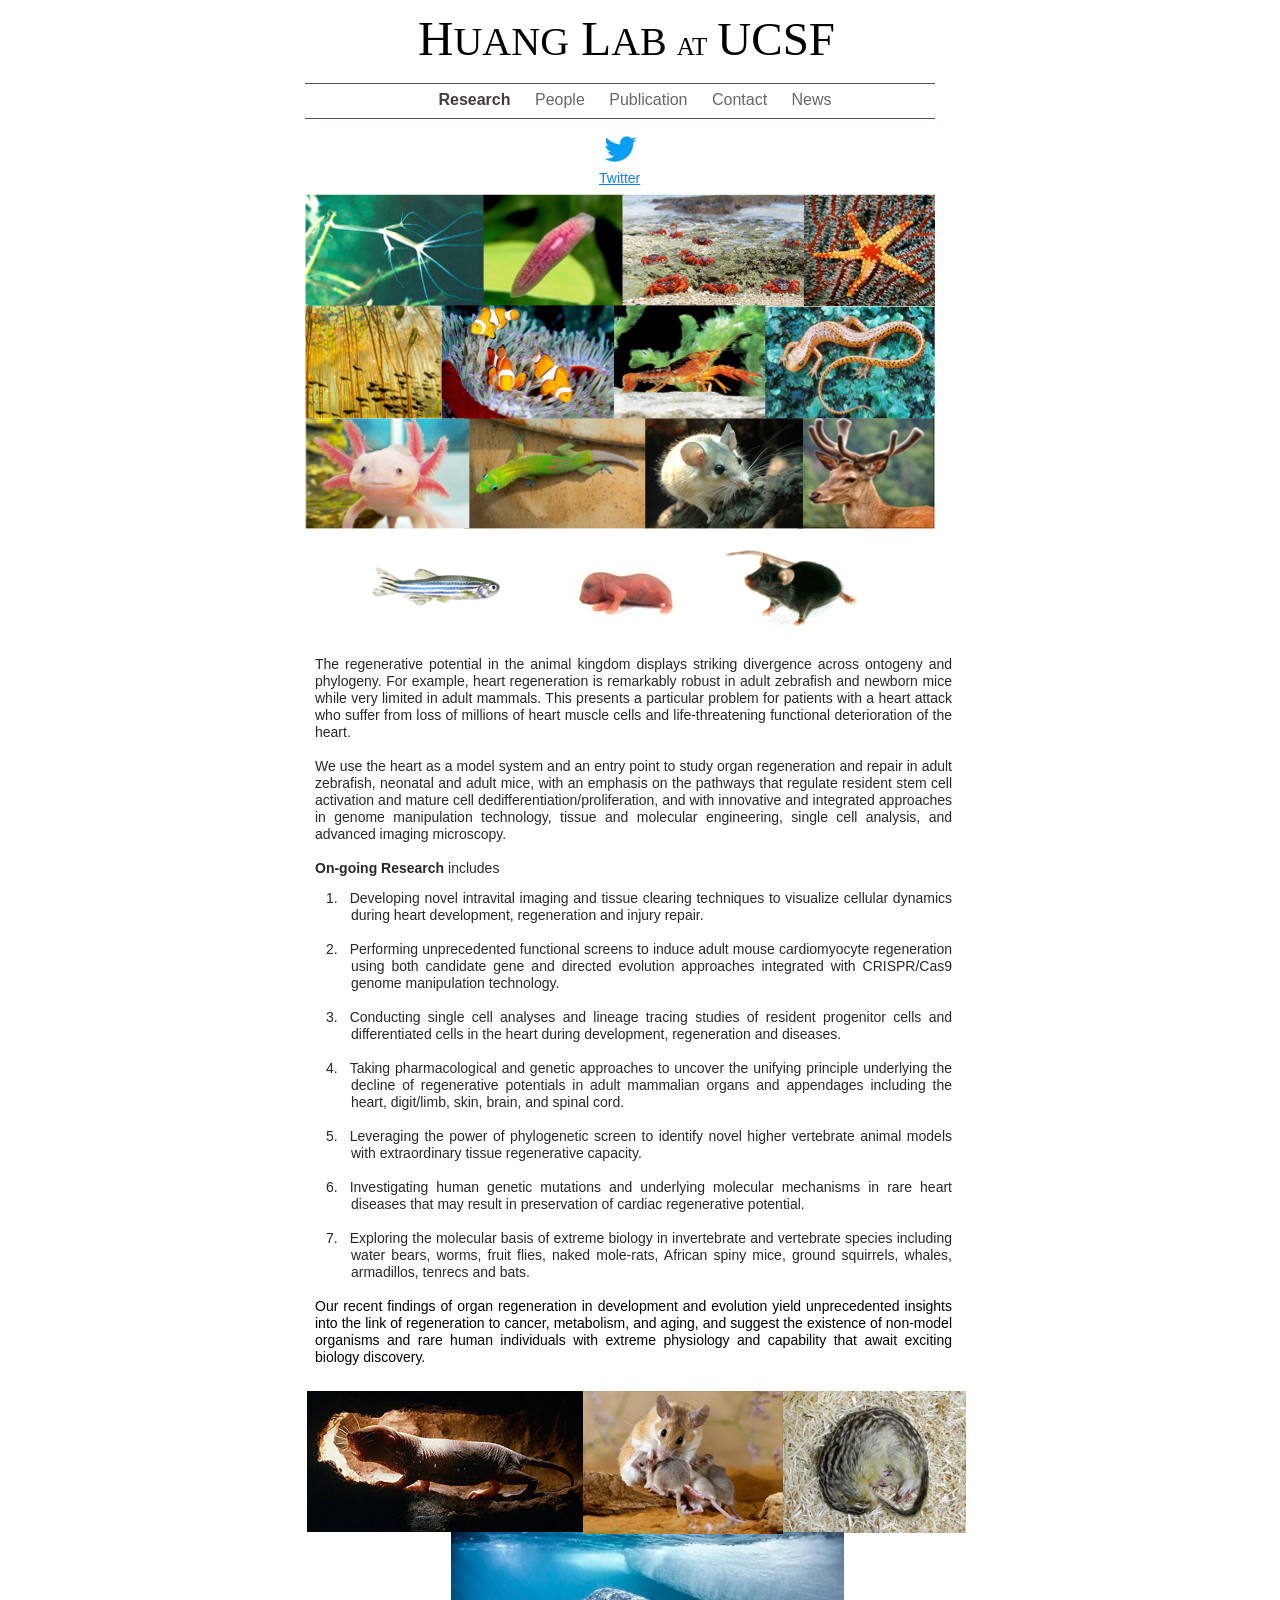
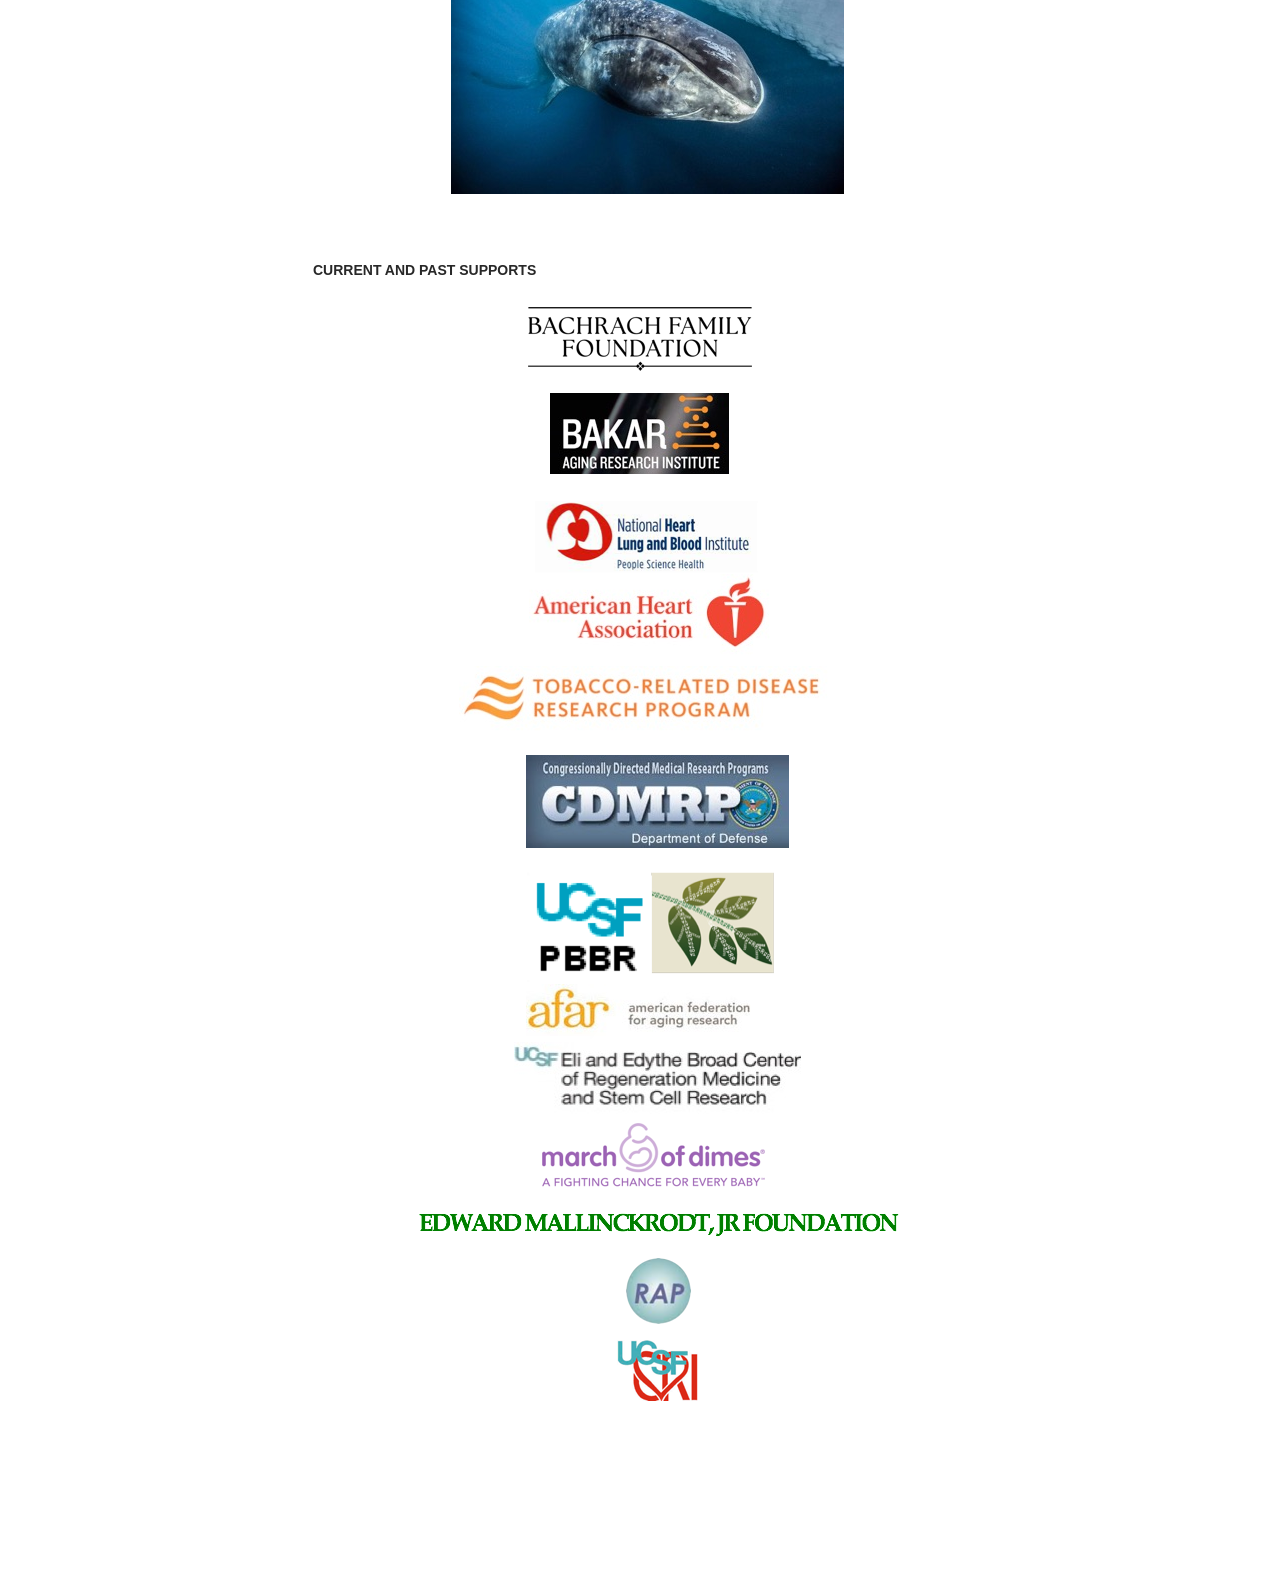
<file: index.html>
<?xml version="1.0" encoding="UTF-8"?><!DOCTYPE html PUBLIC "-//W3C//DTD XHTML 1.0 Transitional//EN" "http://www.w3.org/TR/xhtml1/DTD/xhtml1-transitional.dtd"><html xmlns="http://www.w3.org/1999/xhtml"><head><title></title><meta http-equiv="refresh" content="0;url= lab/Research.html" /></head><body></body></html>
</file>
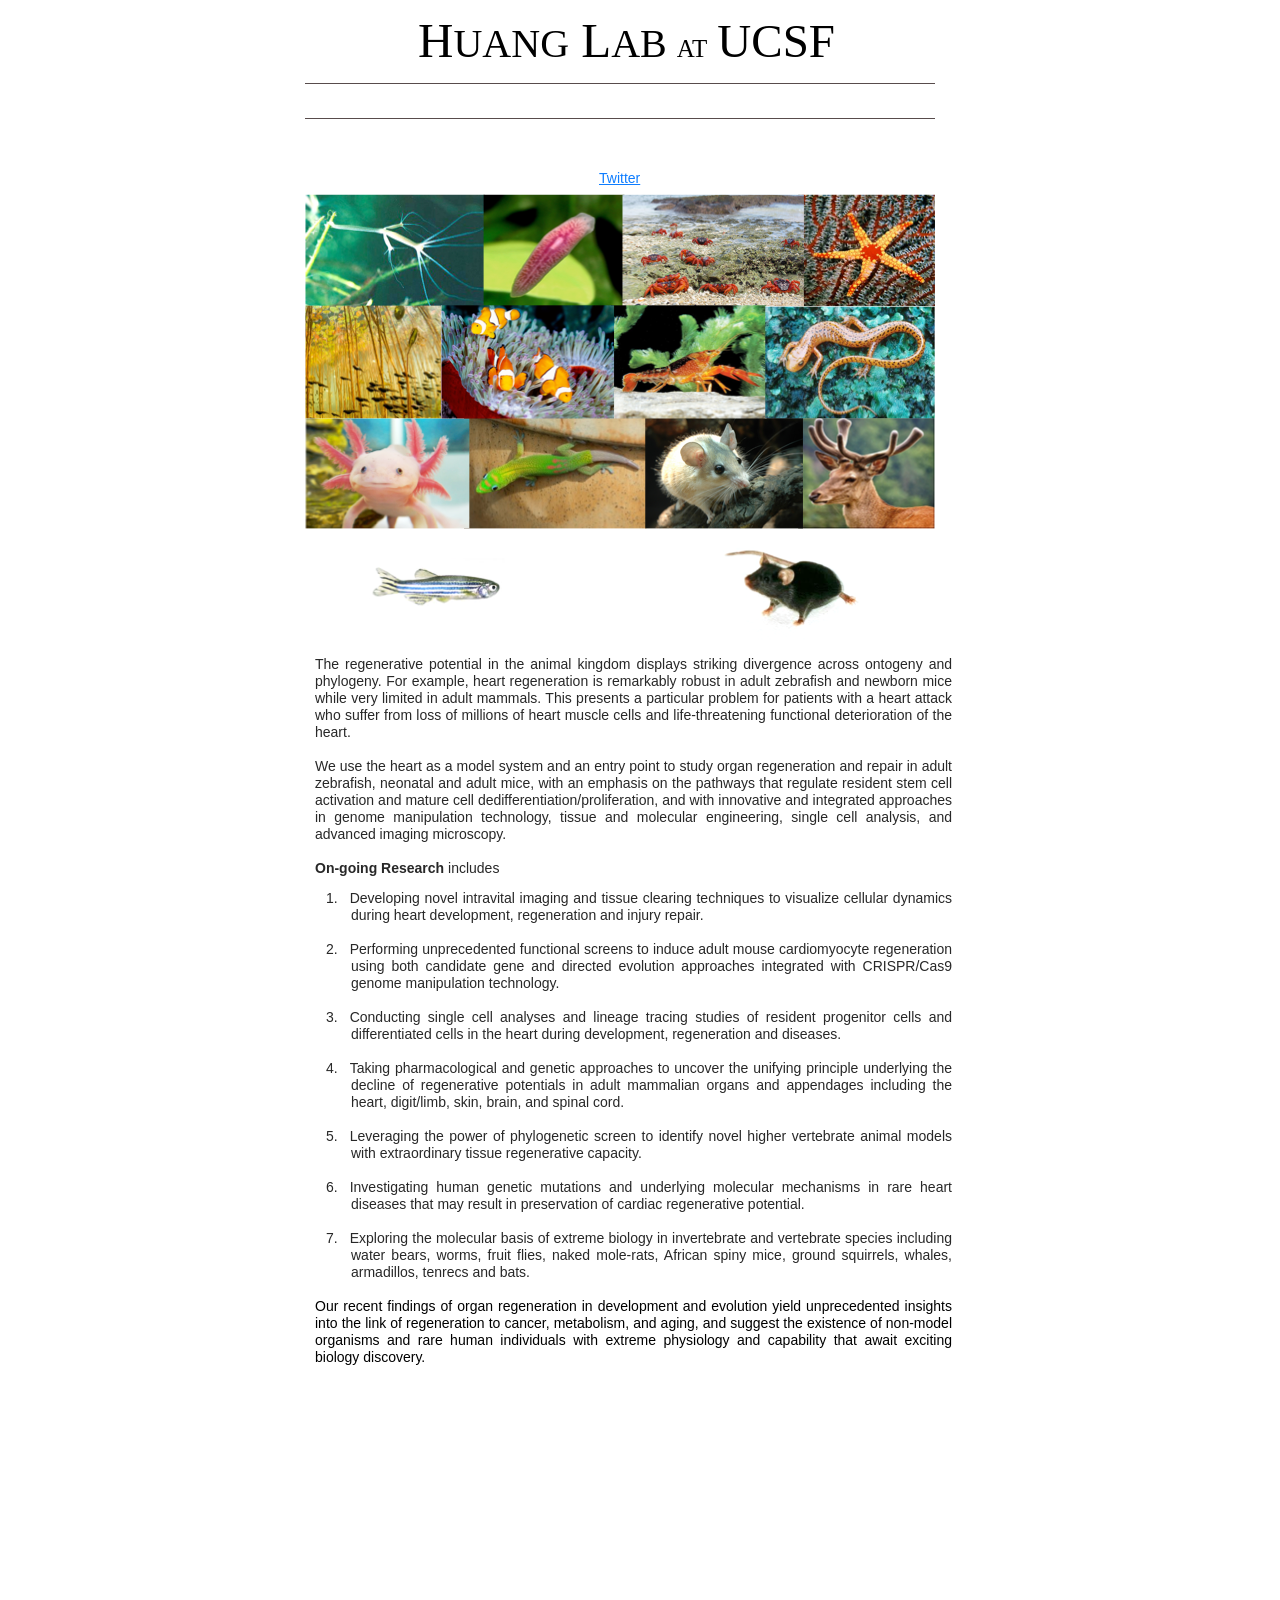
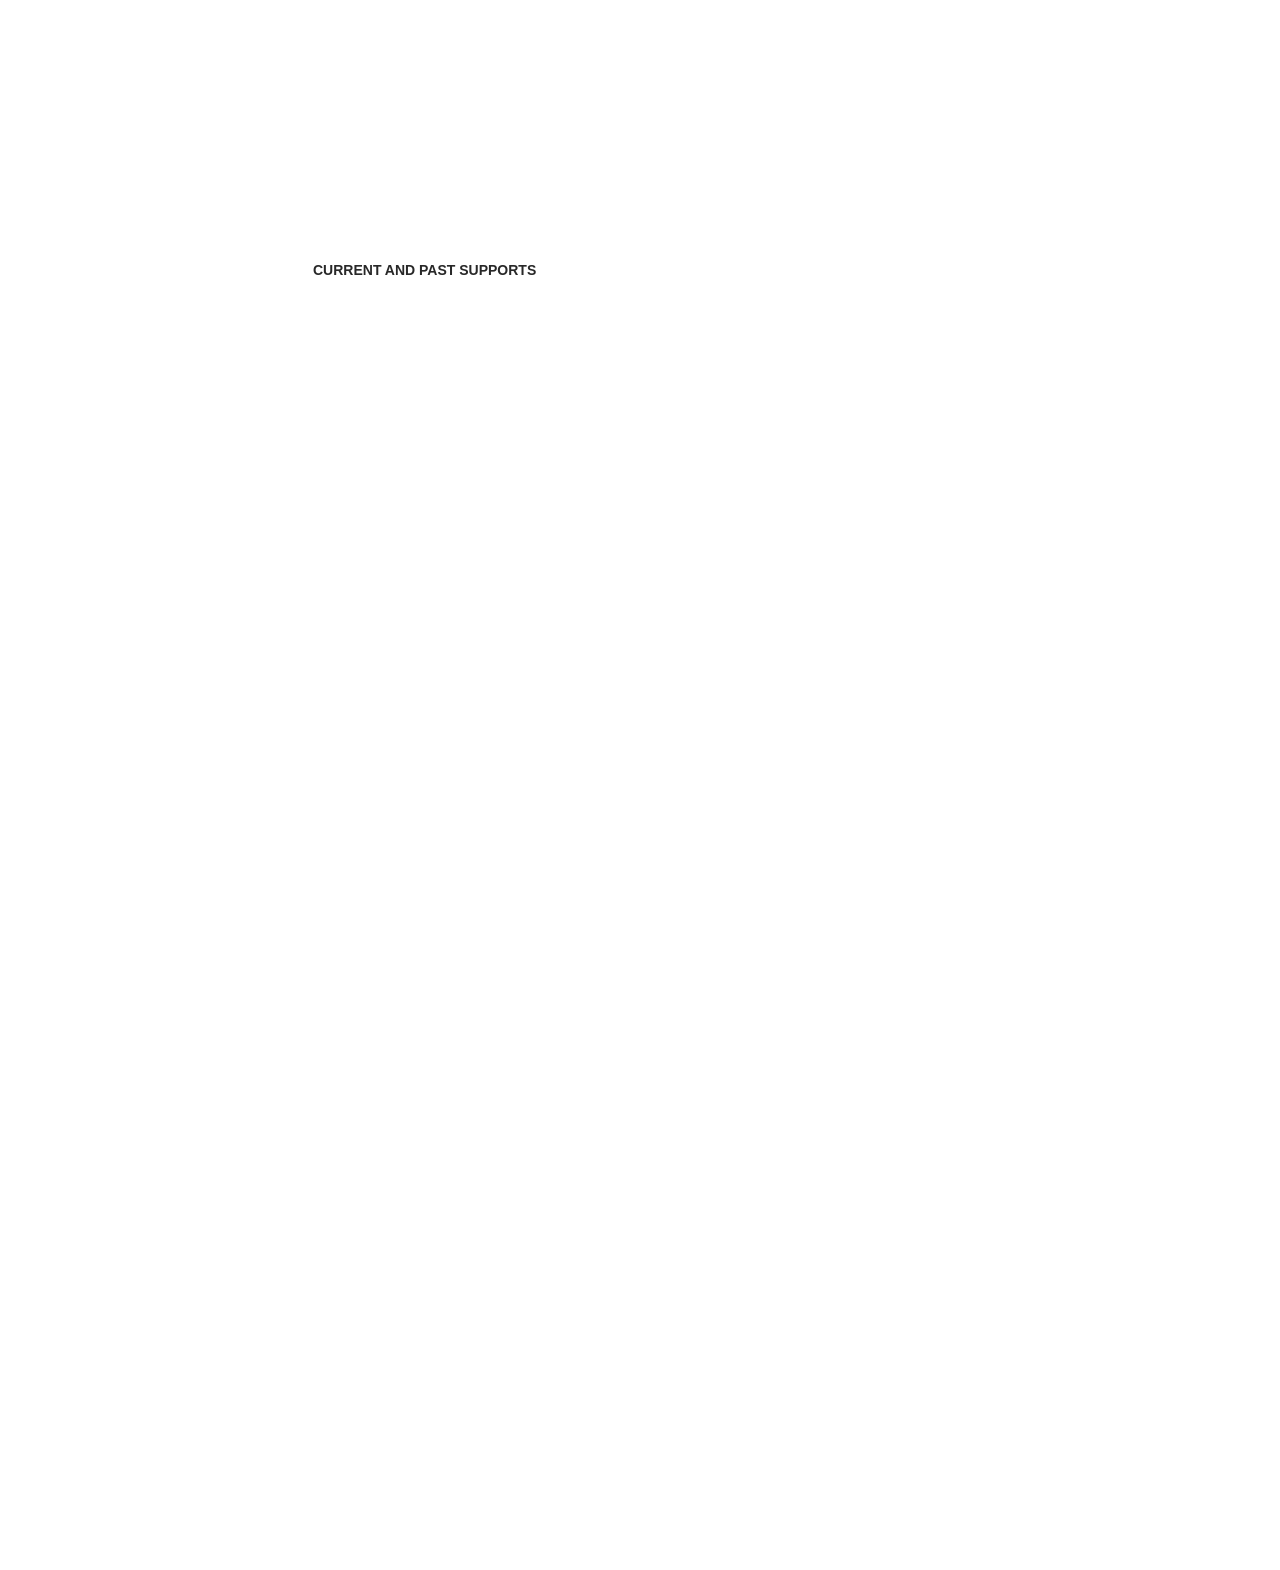
<file: lab/index.html>
<?xml version="1.0" encoding="UTF-8"?><!DOCTYPE html PUBLIC "-//W3C//DTD XHTML 1.0 Transitional//EN" "http://www.w3.org/TR/xhtml1/DTD/xhtml1-transitional.dtd"><html xmlns="http://www.w3.org/1999/xhtml"><head><title></title><meta http-equiv="refresh" content="0;url= Research.html" /></head><body></body></html>
</file>
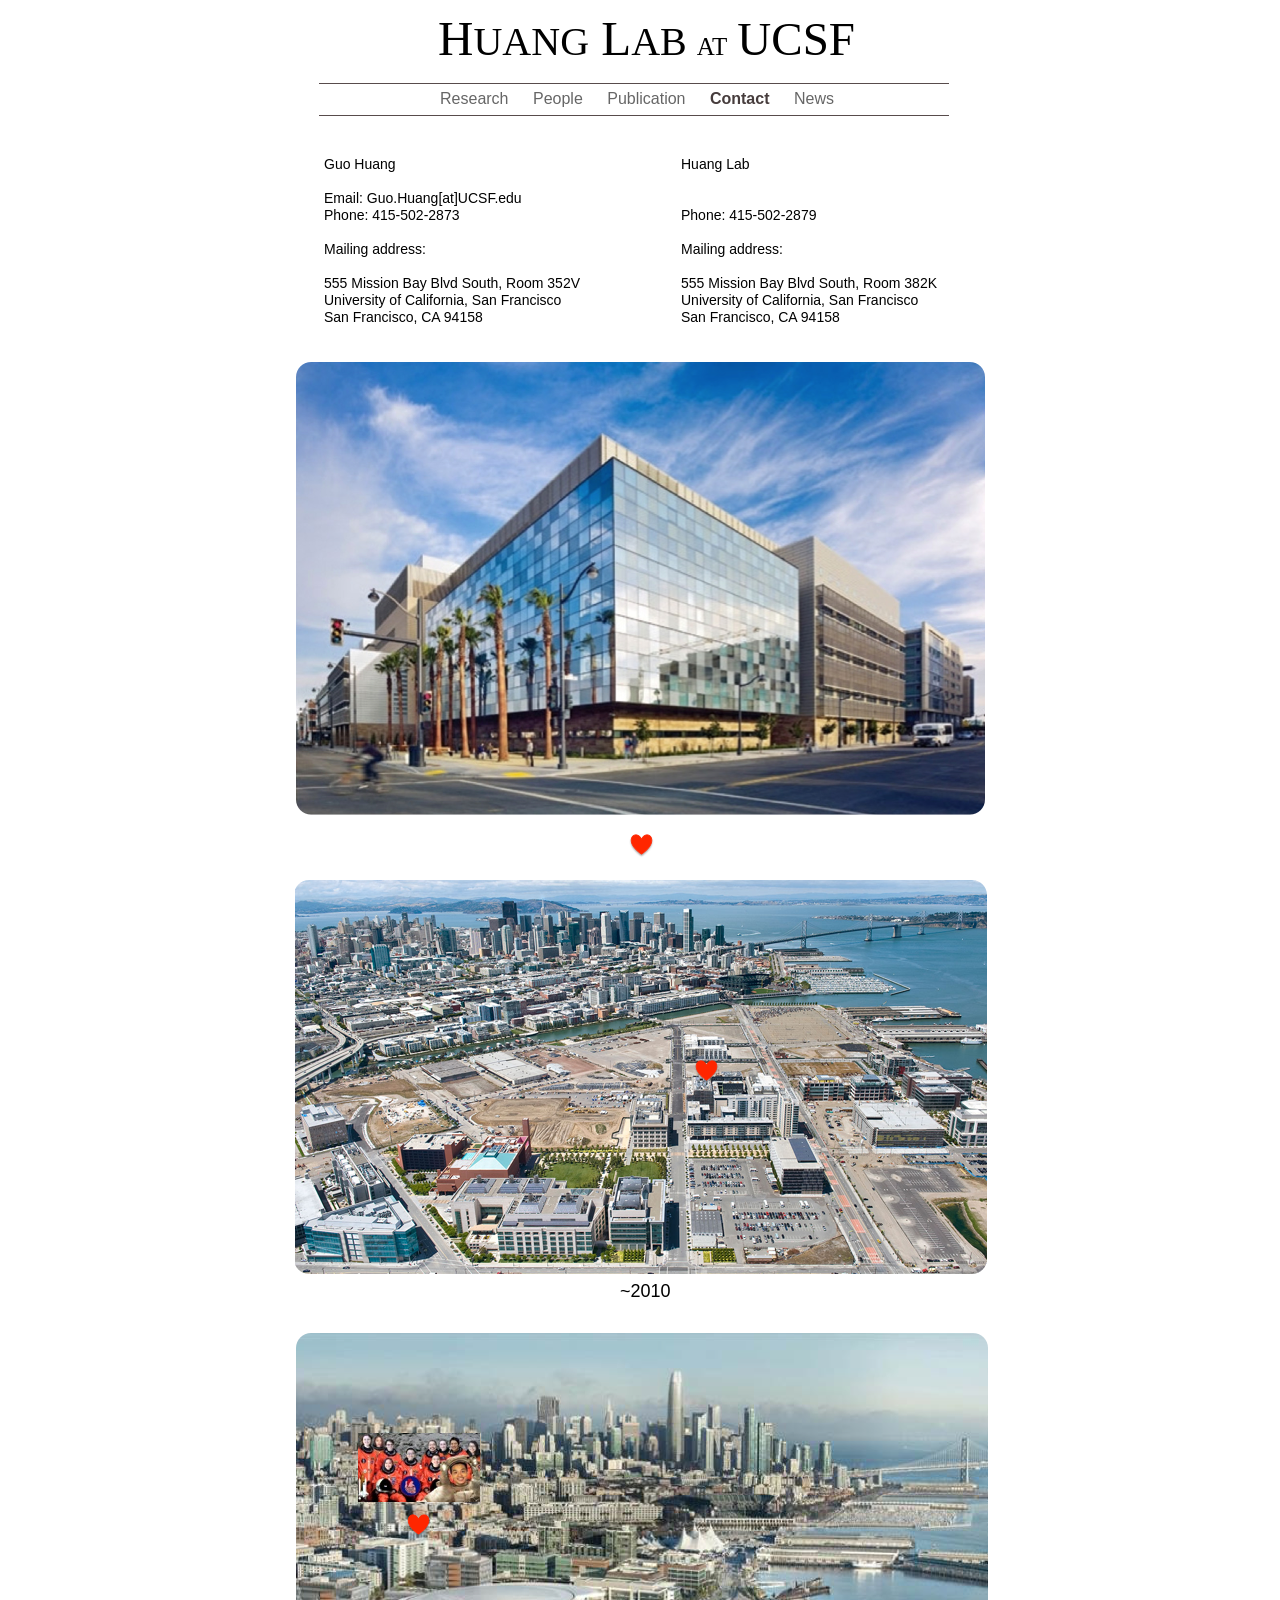
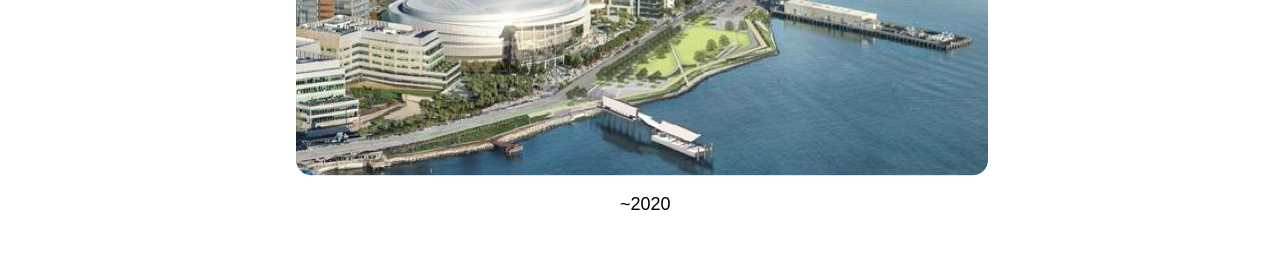
<file: lab/Contact.html>
<?xml version="1.0" encoding="UTF-8"?>
<!DOCTYPE html PUBLIC "-//W3C//DTD XHTML 1.0 Transitional//EN" "http://www.w3.org/TR/xhtml1/DTD/xhtml1-transitional.dtd">


<html xmlns="http://www.w3.org/1999/xhtml" xml:lang="en" lang="en">
  <head>
    <meta http-equiv="Content-Type" content="text/html; charset=UTF-8" />
    <meta name="Generator" content="iWeb 3.0.4" />
    <meta name="iWeb-Build" content="local-build-20210225" />
    <meta http-equiv="X-UA-Compatible" content="IE=EmulateIE7" />
    <meta name="viewport" content="width=700" />
    <title>Contact</title>
    <link rel="stylesheet" type="text/css" media="screen,print" href="Contact_files/Contact.css" />
    <!--[if lt IE 8]><link rel='stylesheet' type='text/css' media='screen,print' href='Contact_files/ContactIE.css'/><![endif]-->
    <!--[if gte IE 8]><link rel='stylesheet' type='text/css' media='screen,print' href='Media/IE8.css'/><![endif]-->
    <script type="text/javascript" src="Scripts/iWebSite.js"></script>
    <script type="text/javascript" src="Scripts/Widgets/SharedResources/WidgetCommon.js"></script>
    <script type="text/javascript" src="Scripts/Widgets/Navbar/navbar.js"></script>
    <script type="text/javascript" src="Scripts/iWebImage.js"></script>
    <script type="text/javascript" src="Contact_files/Contact.js"></script>
  </head>
  <body style="background: rgb(255, 255, 255); margin: 0pt; " onload="onPageLoad();" onunload="onPageUnload();">
    <div style="text-align: center; ">
      <div style="margin-bottom: 0px; margin-left: auto; margin-right: auto; margin-top: 0px; overflow: hidden; position: relative; word-wrap: break-word;  background: rgb(255, 255, 255); text-align: left; width: 700px; " id="body_content">
        <div style="margin-left: 0px; position: relative; width: 700px; z-index: 0; " id="nav_layer">
          <div style="height: 0px; line-height: 0px; " class="bumper"> </div>
          <div style="height: 1px; line-height: 1px; " class="tinyText"> </div>
          <div class="com-apple-iweb-widget-navbar flowDefining" id="widget0" style="margin-left: 32px; margin-top: 83px; opacity: 1.00; position: relative; width: 630px; z-index: 1; ">
    
            <div id="widget0-navbar" class="navbar">

      
              <div id="widget0-bg" class="navbar-bg">

        
                <ul id="widget0-navbar-list" class="navbar-list">
 <li></li> 
</ul>
                
      
</div>
              
    
</div>
          </div>
          <script type="text/javascript"><!--//--><![CDATA[//><!--
new NavBar('widget0', 'Scripts/Widgets/Navbar', 'Scripts/Widgets/SharedResources', '.', {"path-to-root": "", "navbar-css": ".navbar {\n\tfont-family: Arial, sans-serif;\n\tfont-size: 1em;\n\tcolor: #666;\n\tmargin: 9px 0px 6px 0px;\n\tline-height: 30px;\n}\n\n.navbar-bg {\n\ttext-align: center;\n}\n\n.navbar-bg ul {\n\tlist-style: none;\n\tmargin: 0px;\n\tpadding: 0px;\n}\n\n\nli {\n\tlist-style-type: none;\n\tdisplay: inline;\n\tpadding: 0px 10px 0px 10px;\n}\n\n\nli a {\n\ttext-decoration: none;\n\tcolor: #666;\n}\n\nli a:visited {\n\ttext-decoration: none;\n\tcolor: #666;\n}\n\nli a:hover\r{\r\n \tcolor: #463C3C;\n\ttext-decoration: none;\r}\n\n\nli.current-page a\r{\r\t color: #463C3C;\n\ttext-decoration: none;\n\tfont-weight: bold;\r\r}\n", "current-page-GUID": "94B26F83-0962-4945-B4F1-251D0763F8E6", "isCollectionPage": "NO"});
//--><!]]></script>
          <div style="height: 453px; width: 689px;  height: 453px; left: 6px; position: absolute; top: 362px; width: 689px; z-index: 1; " class="tinyText">
            <div style="position: relative; width: 689px; ">
              <img src="Contact_files/shapeimage_1.png" alt="" style="height: 453px; left: 0px; position: absolute; top: 0px; width: 689px; " />
            </div>
          </div>
          


          <div style="height: 394px; width: 692px;  height: 394px; left: 5px; position: absolute; top: 880px; width: 692px; z-index: 1; " class="tinyText">
            <div style="position: relative; width: 692px; ">
              <img src="Contact_files/shapeimage_2.png" alt="" style="height: 394px; left: 0px; position: absolute; top: 0px; width: 692px; " />
            </div>
          </div>
          


          <div style="height: 26px; width: 27px;  height: 26px; left: 403px; position: absolute; top: 1059px; width: 27px; z-index: 1; " class="tinyText style_SkipStroke stroke_0">
            <img src="Contact_files/droppedImage.png" alt="" style="border: none; height: 26px; width: 27px; " />
          </div>
          


          <div id="id1" style="height: 195px; left: 387px; position: absolute; top: 152px; width: 325px; z-index: 1; " class="style_SkipStroke_1 shape-with-text">
            <div class="text-content graphic_textbox_layout_style_default_External_325_195" style="padding: 0px; ">
              <div class="graphic_textbox_layout_style_default">
                <p style="padding-top: 0pt; " class="paragraph_style">Huang Lab<br /></p>
                <p class="paragraph_style"><br /></p>
                <p class="paragraph_style"><br /></p>
                <p class="paragraph_style">Phone: 415-502-2879 <br /></p>
                <p class="paragraph_style"><br /></p>
                <p class="paragraph_style">Mailing address:<br /></p>
                <p class="paragraph_style"><br /></p>
                <p class="paragraph_style">555 Mission Bay Blvd South, Room 382K<br /></p>
                <p class="paragraph_style">University of California, San Francisco<br /></p>
                <p class="paragraph_style">San Francisco, CA 94158<br /></p>
              </div>
            </div>
          </div>
          


          <div id="id2" style="height: 198px; left: 30px; position: absolute; top: 152px; width: 310px; z-index: 1; " class="style_SkipStroke_1 shape-with-text">
            <div class="text-content graphic_textbox_layout_style_default_External_310_198" style="padding: 0px; ">
              <div class="graphic_textbox_layout_style_default">
                <p style="padding-top: 0pt; " class="paragraph_style">Guo Huang<br /></p>
                <p class="paragraph_style"><br /></p>
                <p class="paragraph_style">Email: Guo.Huang[at]UCSF.edu<br /></p>
                <p class="paragraph_style">Phone: 415-502-2873<br /></p>
                <p class="paragraph_style"><br /></p>
                <p class="paragraph_style">Mailing address:<br /></p>
                <p class="paragraph_style"><br /></p>
                <p class="paragraph_style">555 Mission Bay Blvd South, Room 352V<br /></p>
                <p class="paragraph_style">University of California, San Francisco<br /></p>
                <p style="padding-bottom: 0pt; " class="paragraph_style">San Francisco, CA 94158</p>
              </div>
            </div>
          </div>
          


          <div style="height: 1px; width: 630px;  height: 1px; left: 29px; position: absolute; top: 83px; width: 630px; z-index: 1; " class="tinyText">
            <div style="position: relative; width: 630px; ">
              <img src="Contact_files/shapeimage_3.jpg" alt="" style="height: 1px; left: 0px; position: absolute; top: 0px; width: 630px; " />
            </div>
          </div>
          


          <div style="height: 1px; width: 630px;  height: 1px; left: 29px; position: absolute; top: 115px; width: 630px; z-index: 1; " class="tinyText">
            <div style="position: relative; width: 630px; ">
              <img src="Contact_files/shapeimage_4.jpg" alt="" style="height: 1px; left: 0px; position: absolute; top: 0px; width: 630px; " />
            </div>
          </div>
          


          <div id="id3" style="height: 29px; left: 347px; position: absolute; top: 831px; width: 124px; z-index: 1; " class="style_SkipStroke_1 shape-with-text">
            <div class="text-content graphic_textbox_layout_style_default_External_124_29" style="padding: 0px; ">
              <div class="graphic_textbox_layout_style_default">
                <p style="padding-bottom: 0pt; padding-top: 0pt; " class="paragraph_style_1">.</p>
              </div>
            </div>
          </div>
          


          <div style="height: 26px; width: 27px;  height: 26px; left: 338px; position: absolute; top: 833px; width: 27px; z-index: 1; " class="tinyText style_SkipStroke stroke_0">
            <img src="Contact_files/droppedImage_1.png" alt="" style="border: none; height: 26px; width: 27px; " />
          </div>
          


          <div id="id4" style="height: 62px; left: 88px; position: absolute; top: 7px; width: 537px; z-index: 1; " class="style_SkipStroke_1 shape-with-text">
            <div class="text-content graphic_textbox_layout_style_default_External_537_62" style="padding: 0px; ">
              <div class="graphic_textbox_layout_style_default">
                <p style="padding-bottom: 0pt; padding-top: 0pt; " class="paragraph_style_2">H<span style="line-height: 48px; " class="style">UANG</span> L<span style="line-height: 48px; " class="style">AB </span><span style="line-height: 30px; " class="style_1">AT</span><span style="line-height: 48px; " class="style"> </span><span style="line-height: 56px; " class="style_2">UCSF</span></p>
              </div>
            </div>
          </div>
          <div style="clear: both; height: 731px; line-height: 731px; " class="spacer"> </div>
        </div>
        <div style="float: left; height: 0px; line-height: 0px; margin-left: 0px; position: relative; width: 700px; z-index: 10; " id="header_layer">
          <div style="height: 0px; line-height: 0px; " class="bumper"> </div>
        </div>
        <div style="margin-left: 0px; position: relative; width: 700px; z-index: 5; " id="body_layer">
          <div style="height: 0px; line-height: 0px; " class="bumper"> </div>
          <div style="height: 443px; width: 692px;  height: 442px; left: 6px; position: absolute; top: 482px; width: 692px; z-index: 1; " class="tinyText">
            <div style="position: relative; width: 692px; ">
              <img src="Contact_files/shapeimage_5.png" alt="" style="height: 443px; left: 0px; position: absolute; top: 0px; width: 692px; " />
            </div>
          </div>
          


          <div style="height: 26px; width: 27px;  height: 26px; left: 115px; position: absolute; top: 662px; width: 27px; z-index: 1; " class="tinyText style_SkipStroke stroke_0">
            <img src="Contact_files/droppedImage_2.png" alt="" style="border: none; height: 26px; width: 27px; " />
          </div>
          


          <div id="id5" style="height: 30px; left: 326px; position: absolute; top: 425px; width: 62px; z-index: 1; " class="style_SkipStroke_1 shape-with-text">
            <div class="text-content graphic_textbox_layout_style_default_External_62_30" style="padding: 0px; ">
              <div class="graphic_textbox_layout_style_default">
                <p style="padding-bottom: 0pt; padding-top: 0pt; " class="paragraph_style_3">~2010</p>
              </div>
            </div>
          </div>
          <div style="height: 480px; line-height: 480px; " class="spacer"> </div>
        </div>
        <div style="height: 532px; margin-left: 0px; position: relative; width: 700px; z-index: 15; " id="footer_layer">
          <div style="height: 0px; line-height: 0px; " class="bumper"> </div>
          <div id="id6" style="height: 74px; left: 326px; position: absolute; top: 458px; width: 62px; z-index: 1; " class="style_SkipStroke_1 shape-with-text">
            <div class="text-content graphic_textbox_layout_style_default_External_62_74" style="padding: 0px; ">
              <div class="graphic_textbox_layout_style_default">
                <p style="padding-top: 0pt; " class="paragraph_style_3">~2020<br /></p>
                <p class="paragraph_style_3"><br /></p>
              </div>
            </div>
          </div>
          


          <div style="height: 69px; width: 122px;  height: 69px; left: 68px; position: absolute; top: 102px; width: 122px; z-index: 1; " class="tinyText style_SkipStroke stroke_0">
            <img src="Contact_files/droppedImage.jpg" alt="" style="border: none; height: 69px; width: 122px; " />
          </div>
        </div>
      </div>
    </div>
  </body>
</html>
</file>
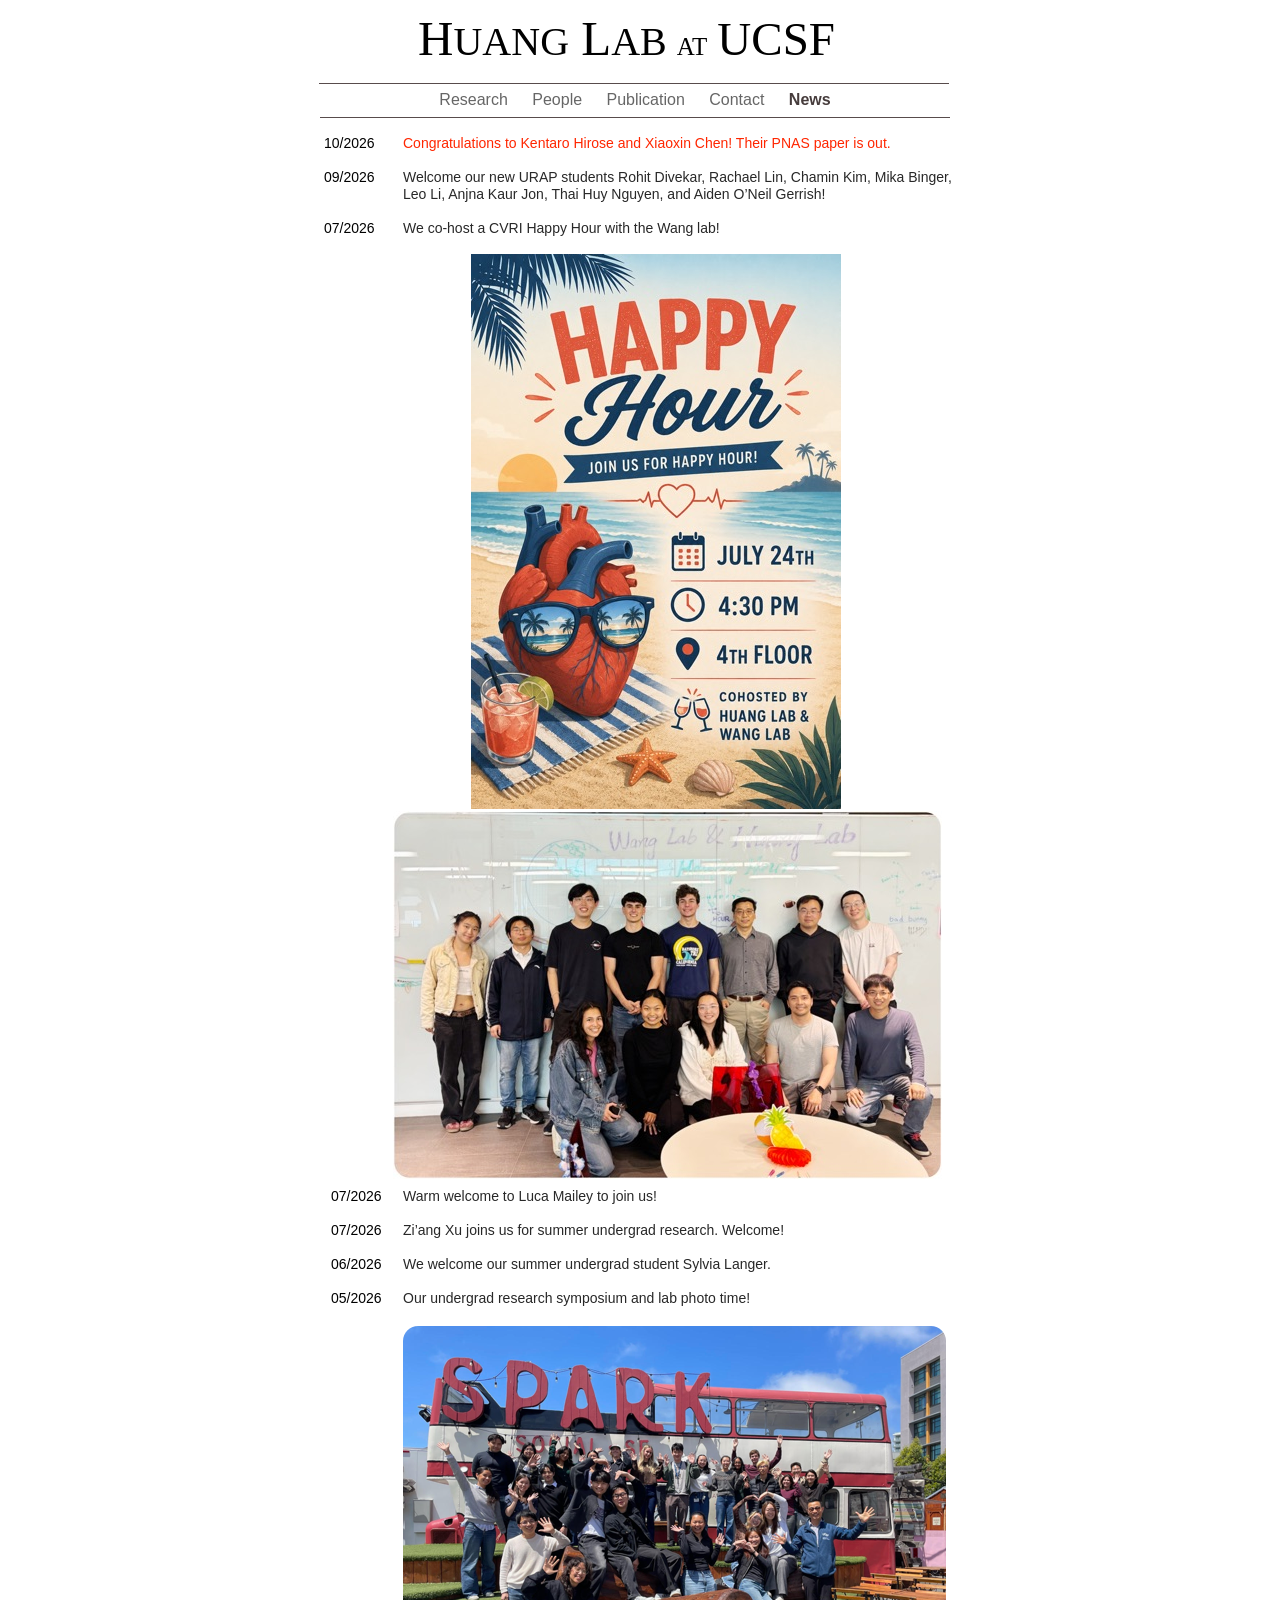
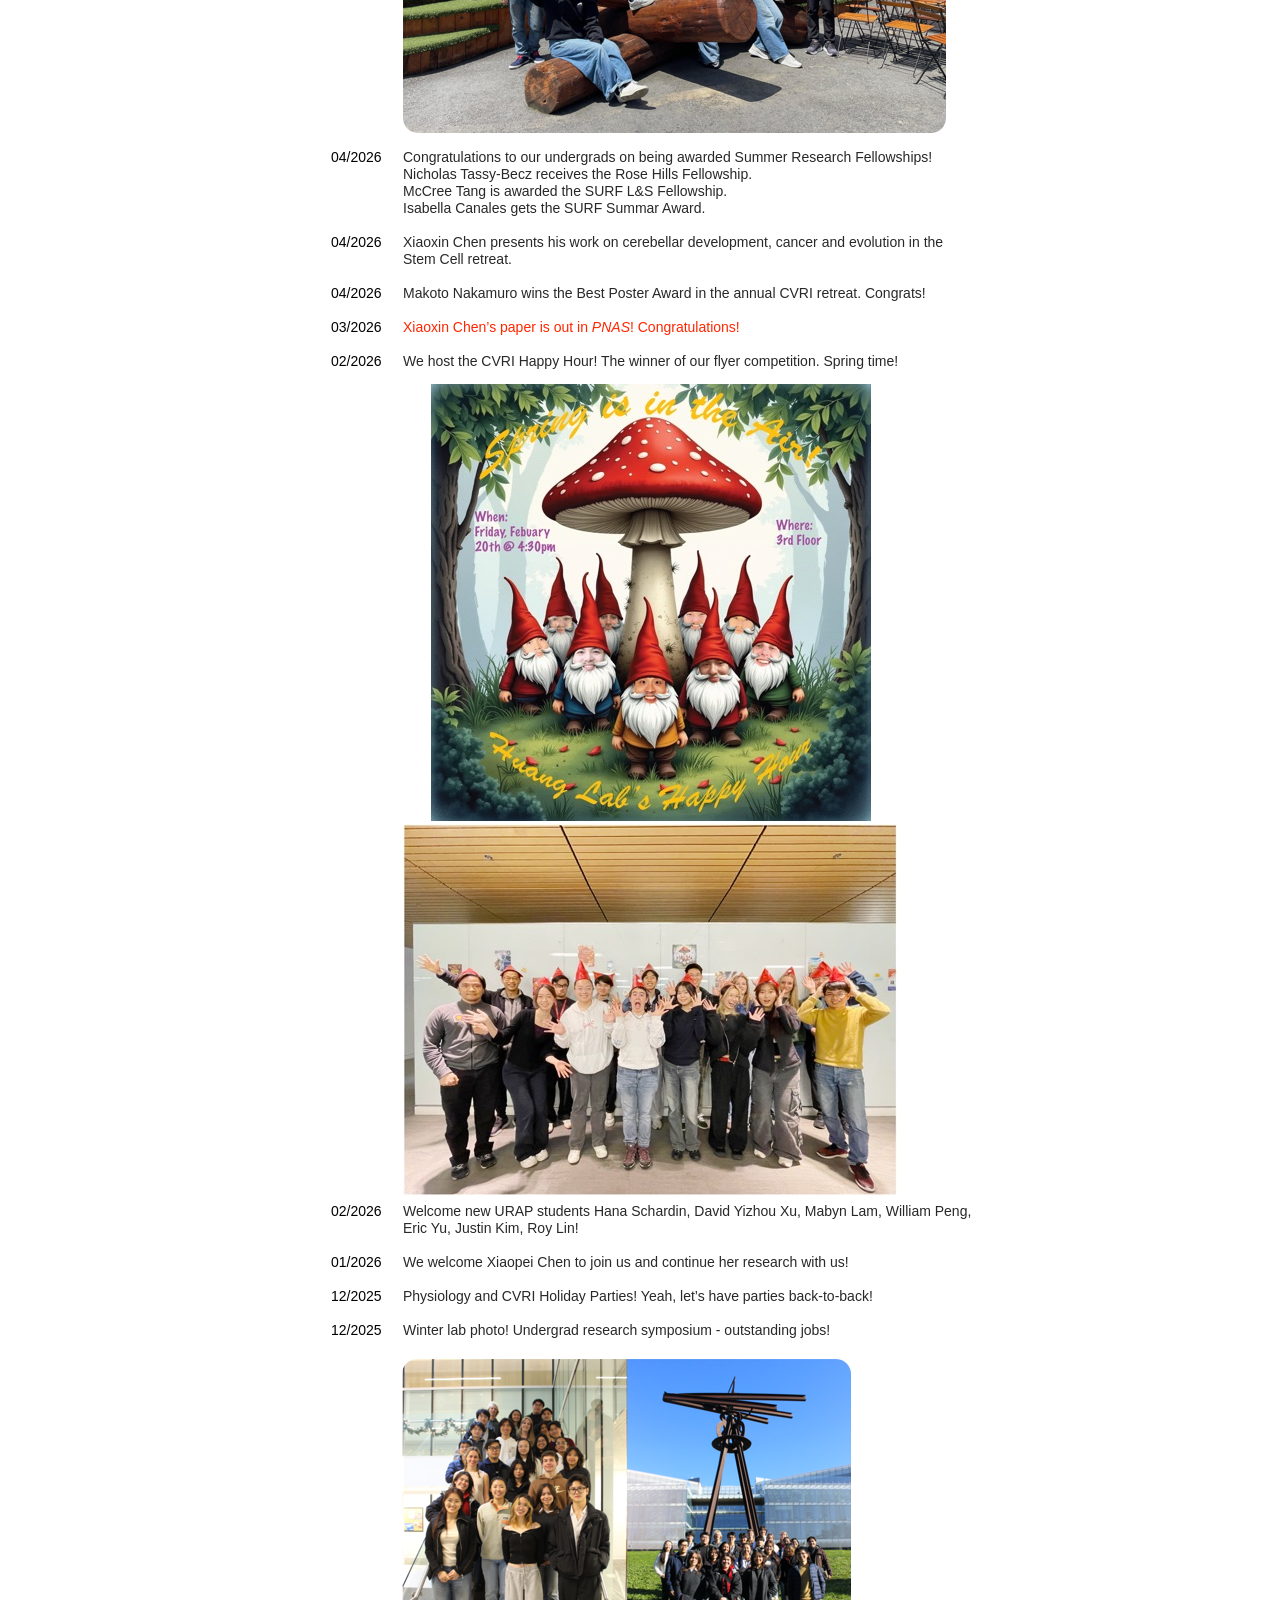
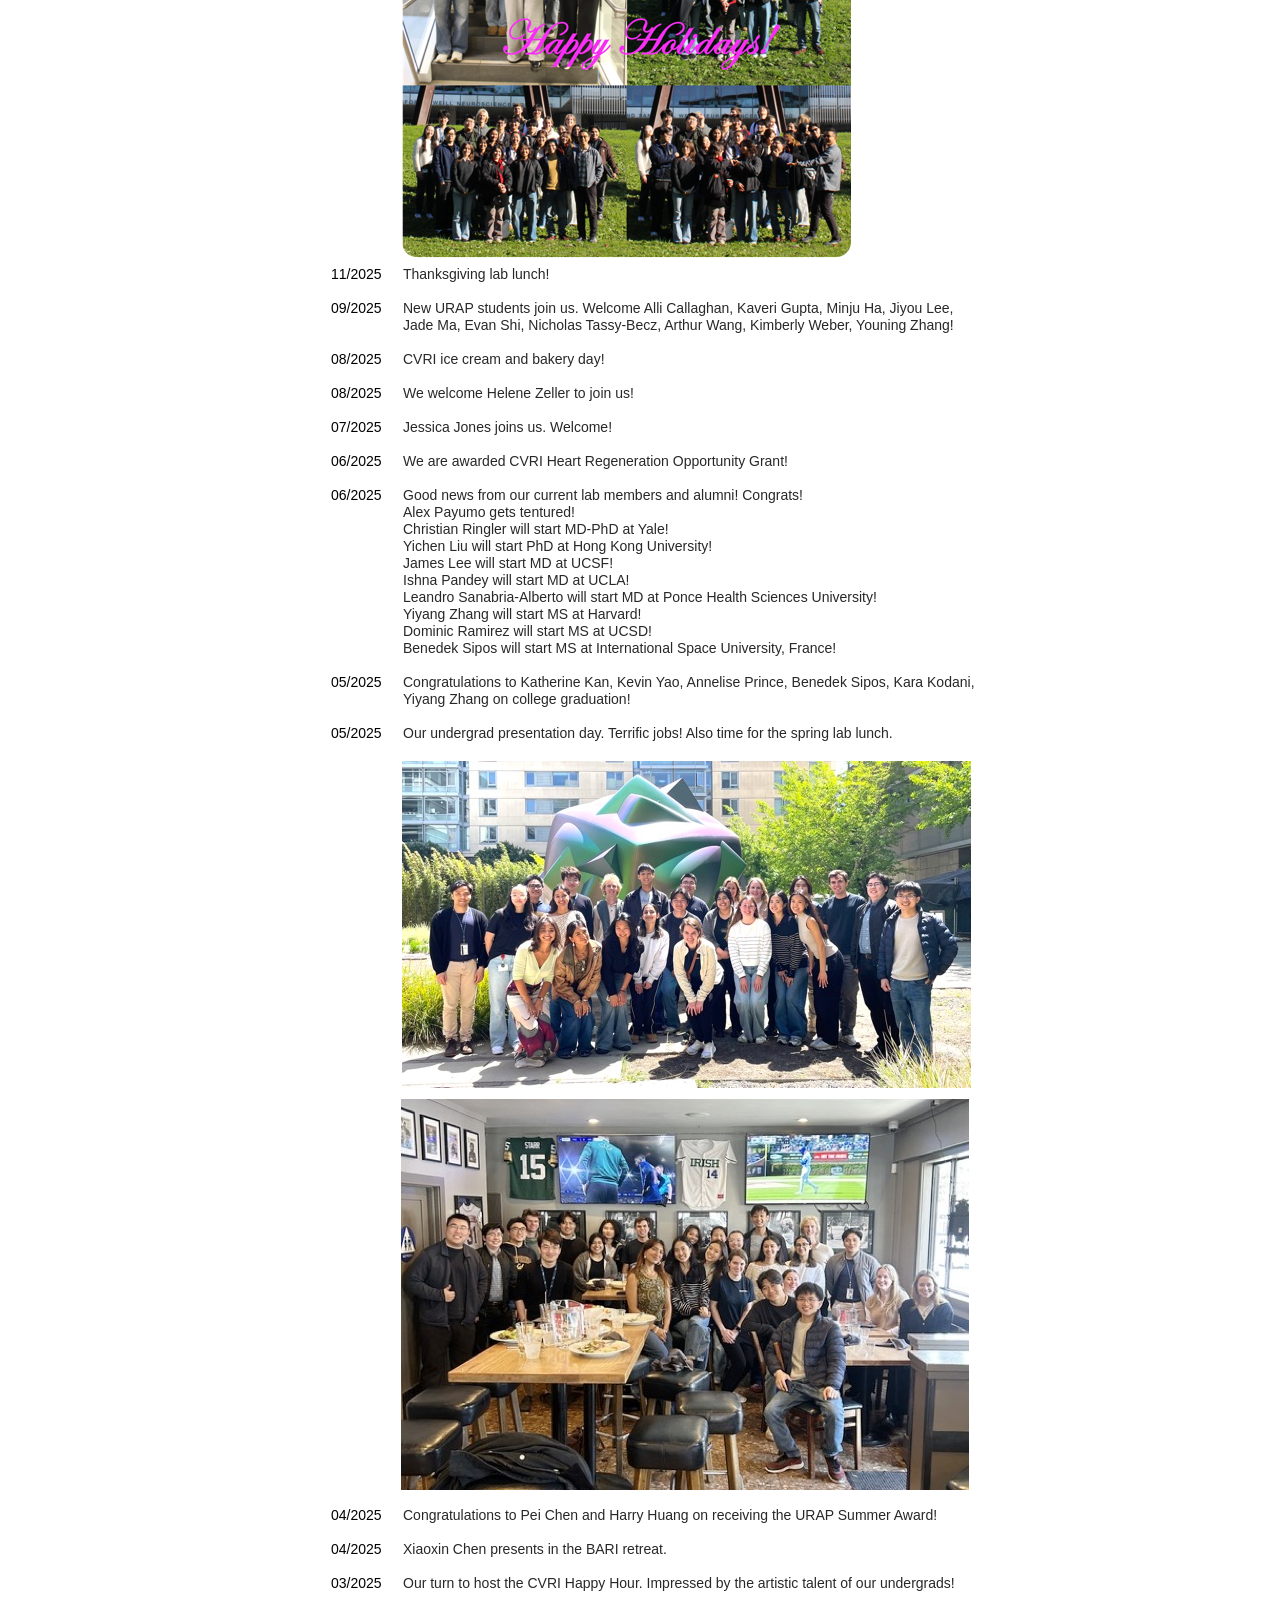
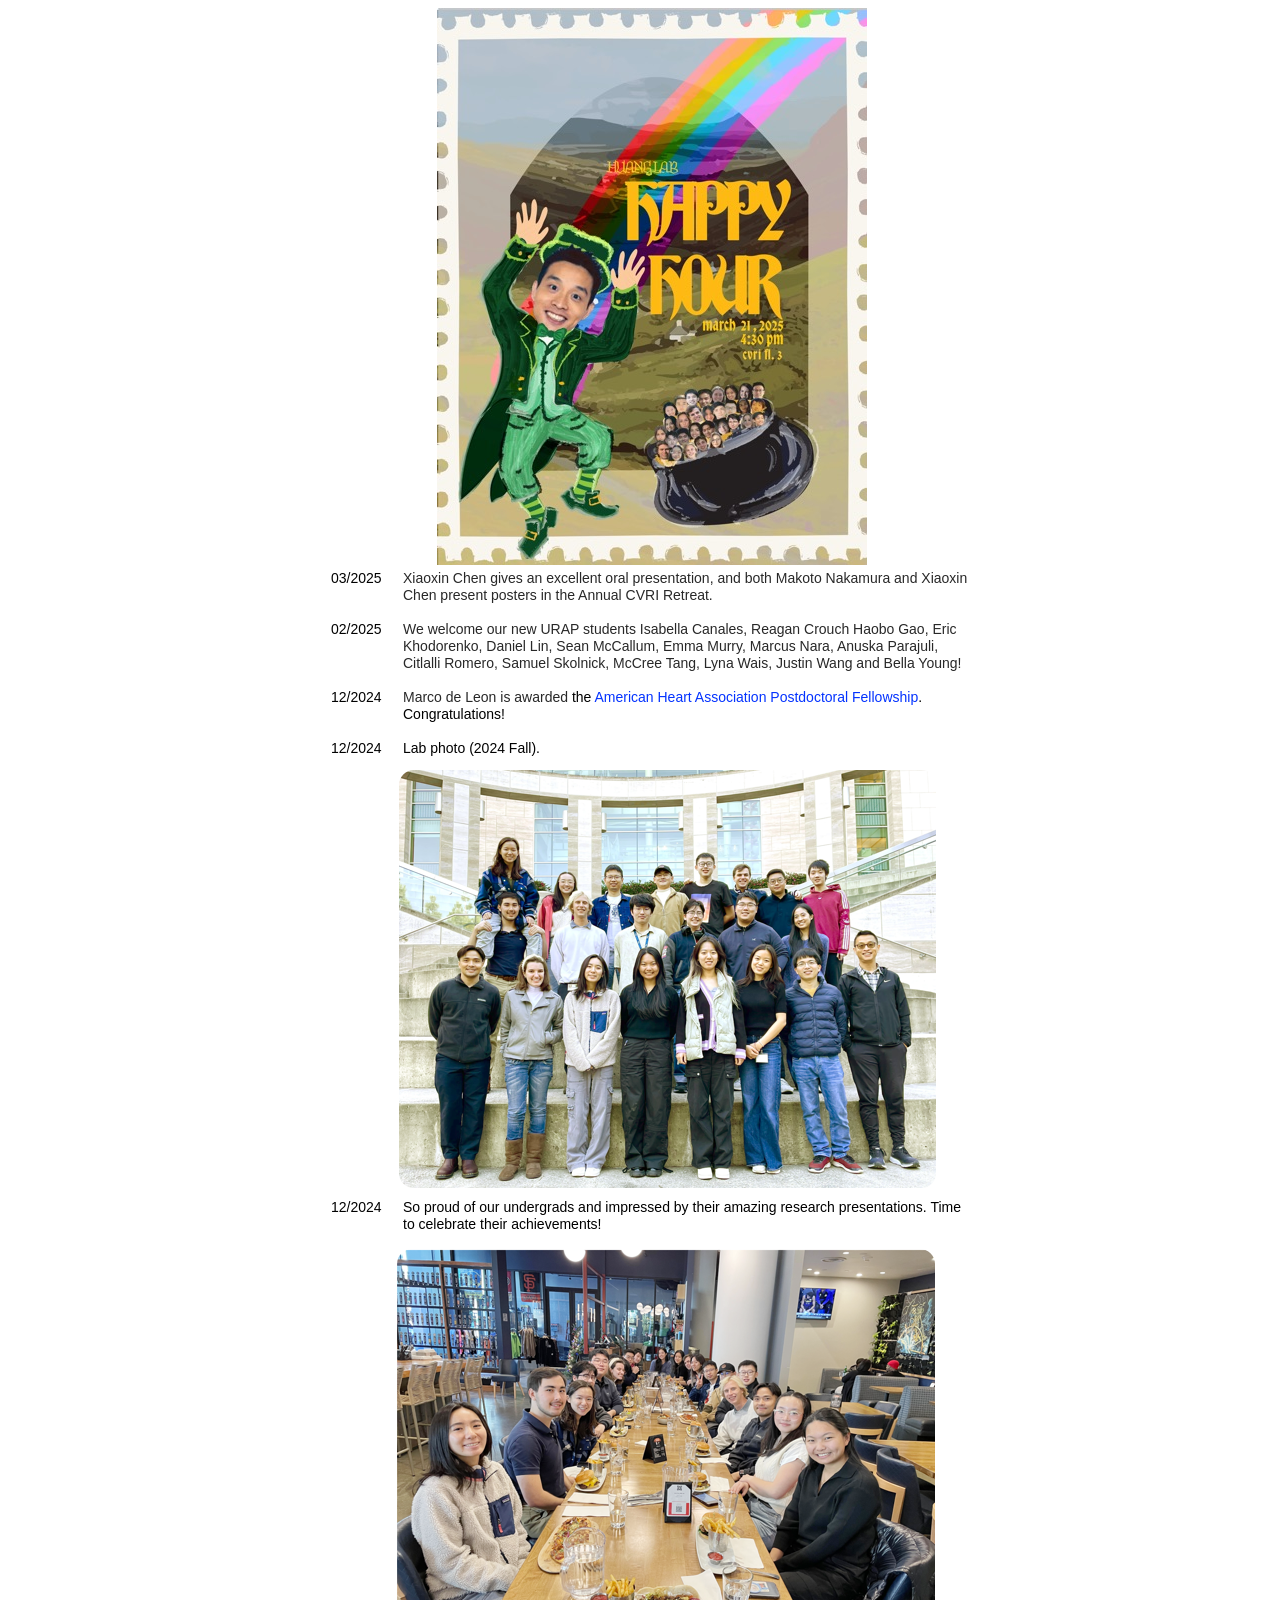
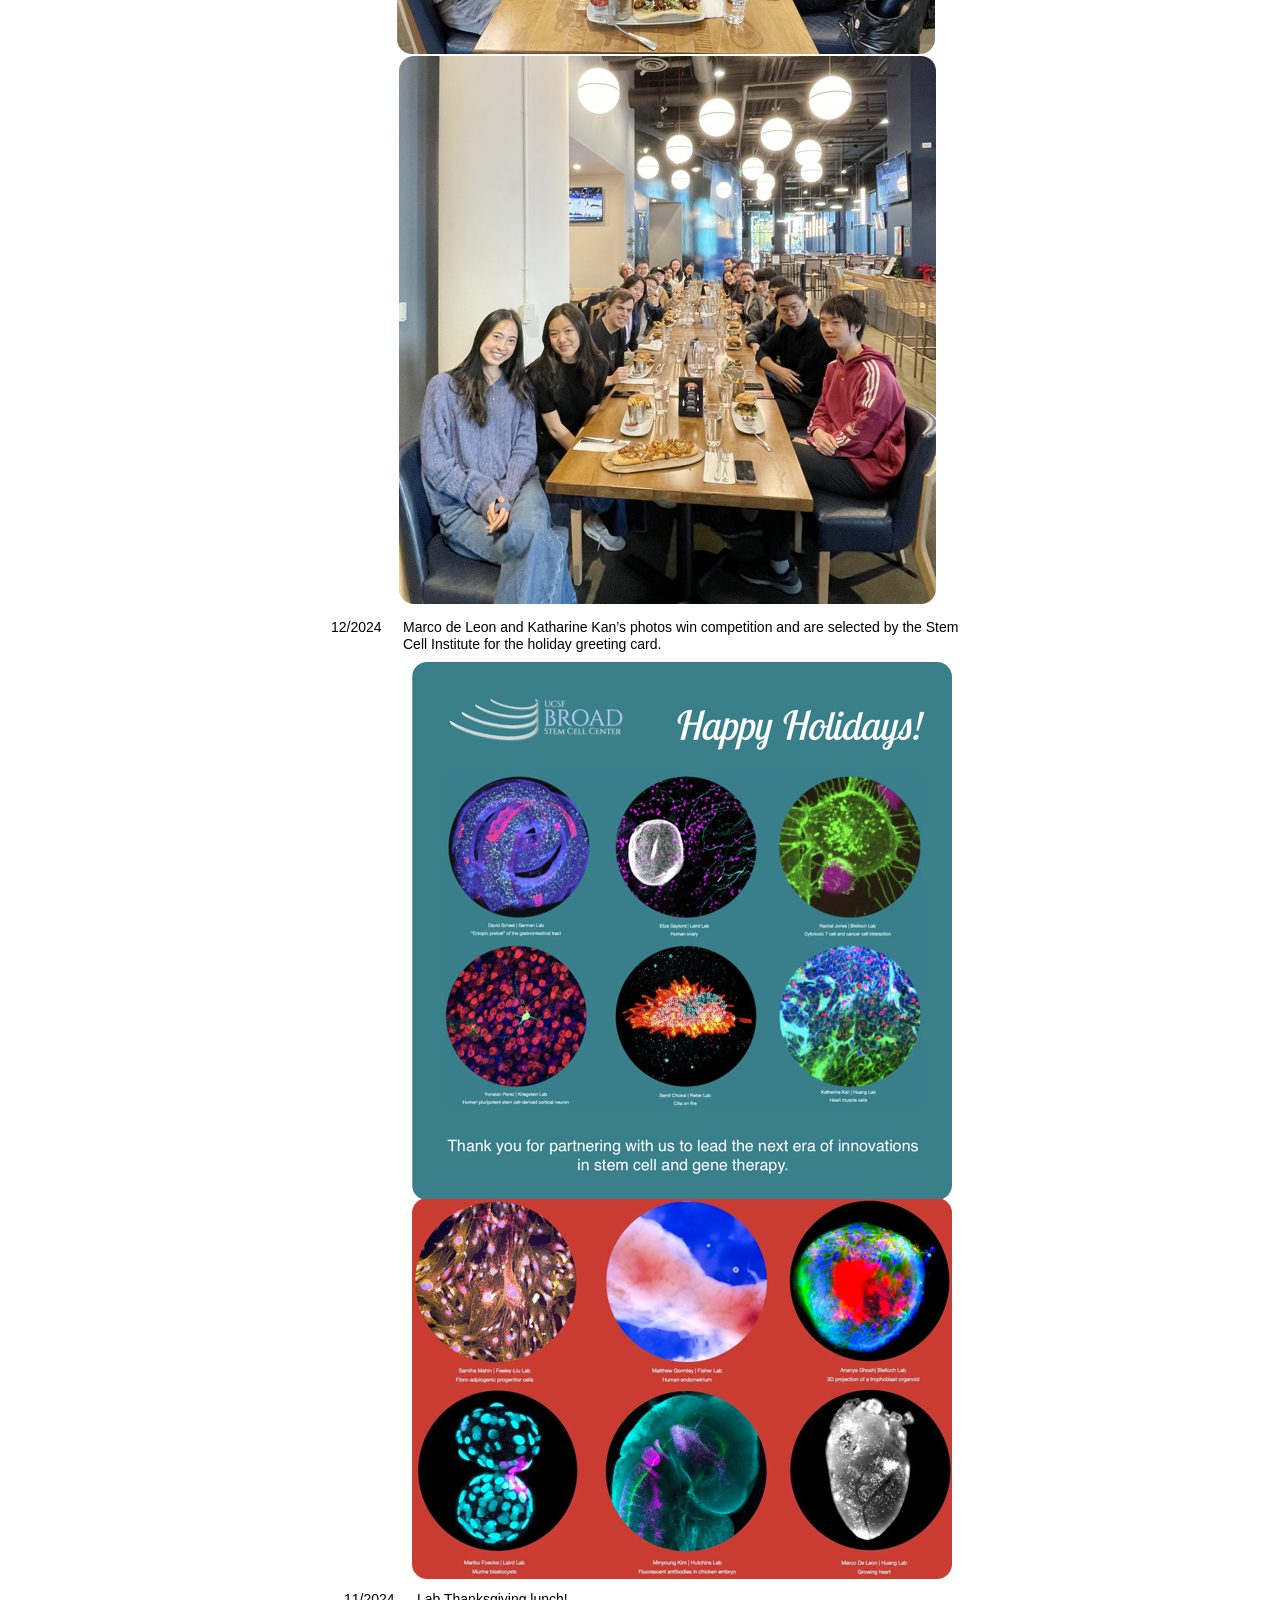
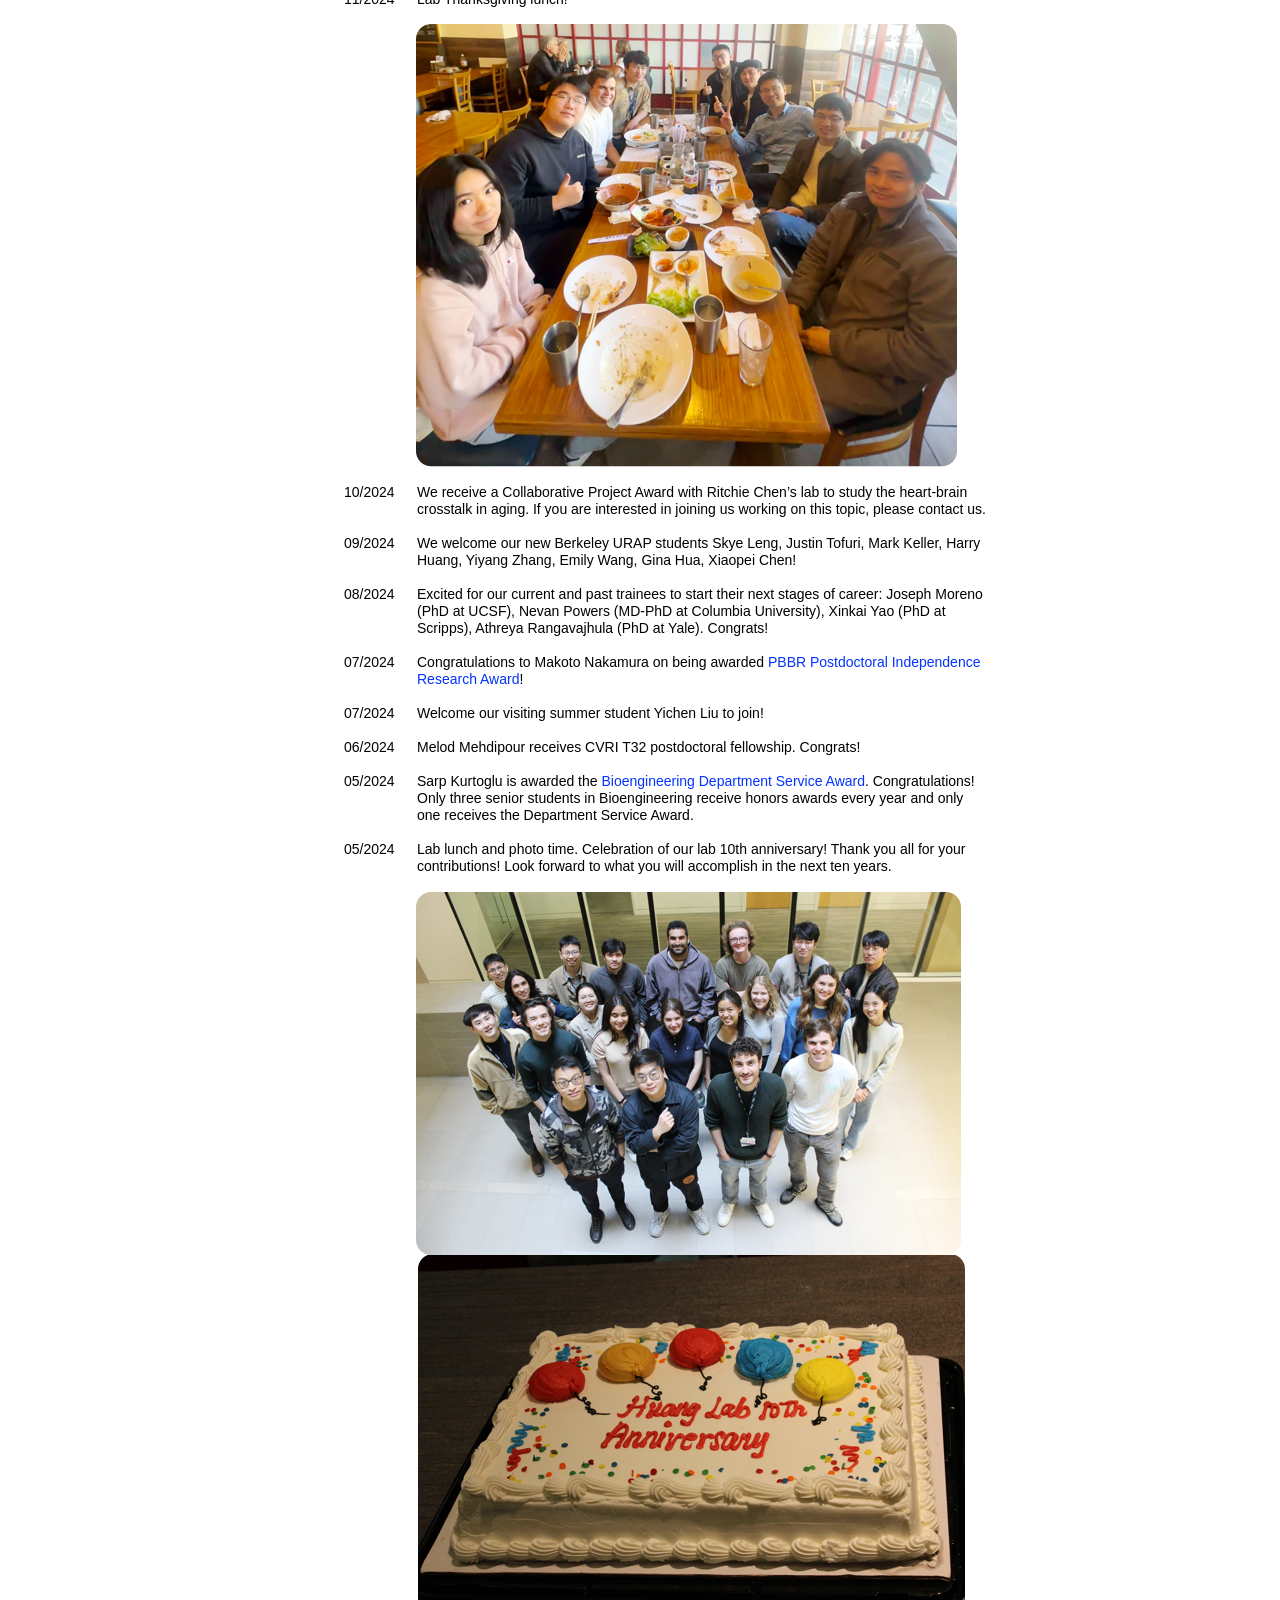
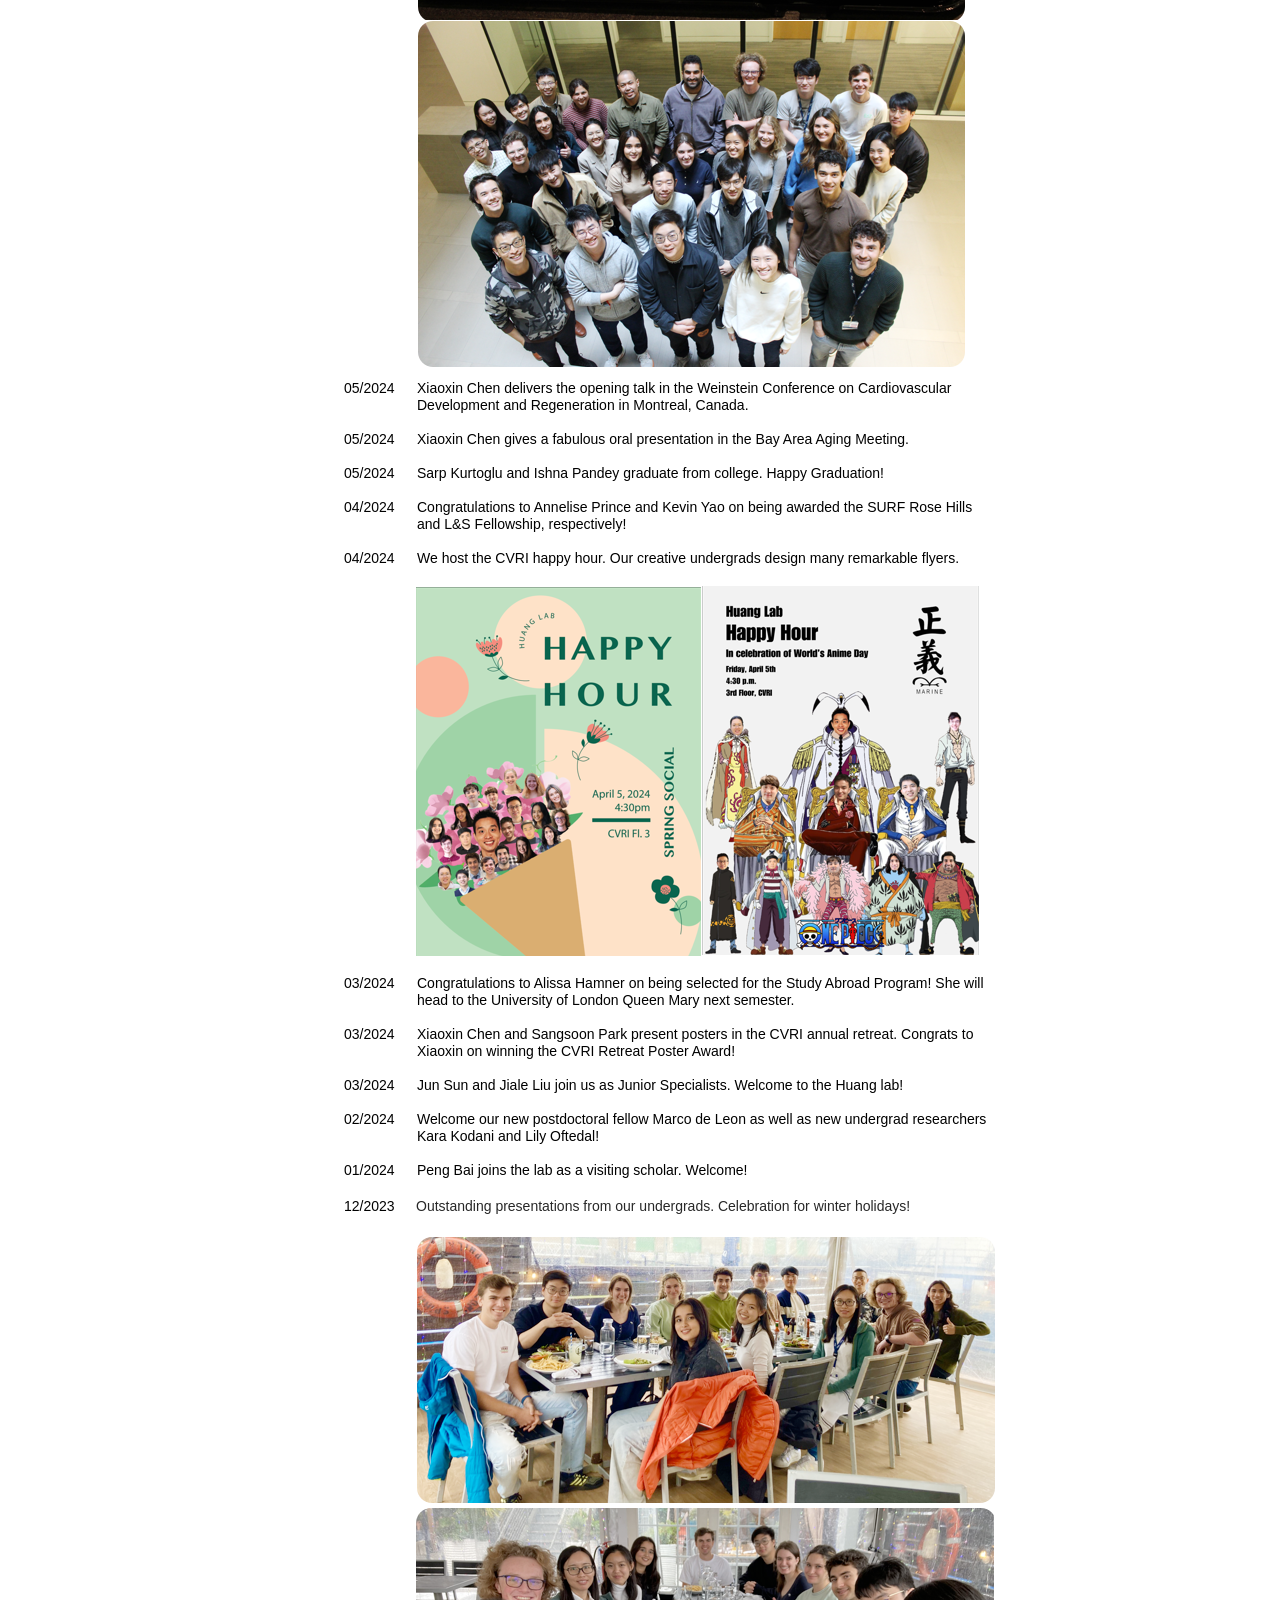
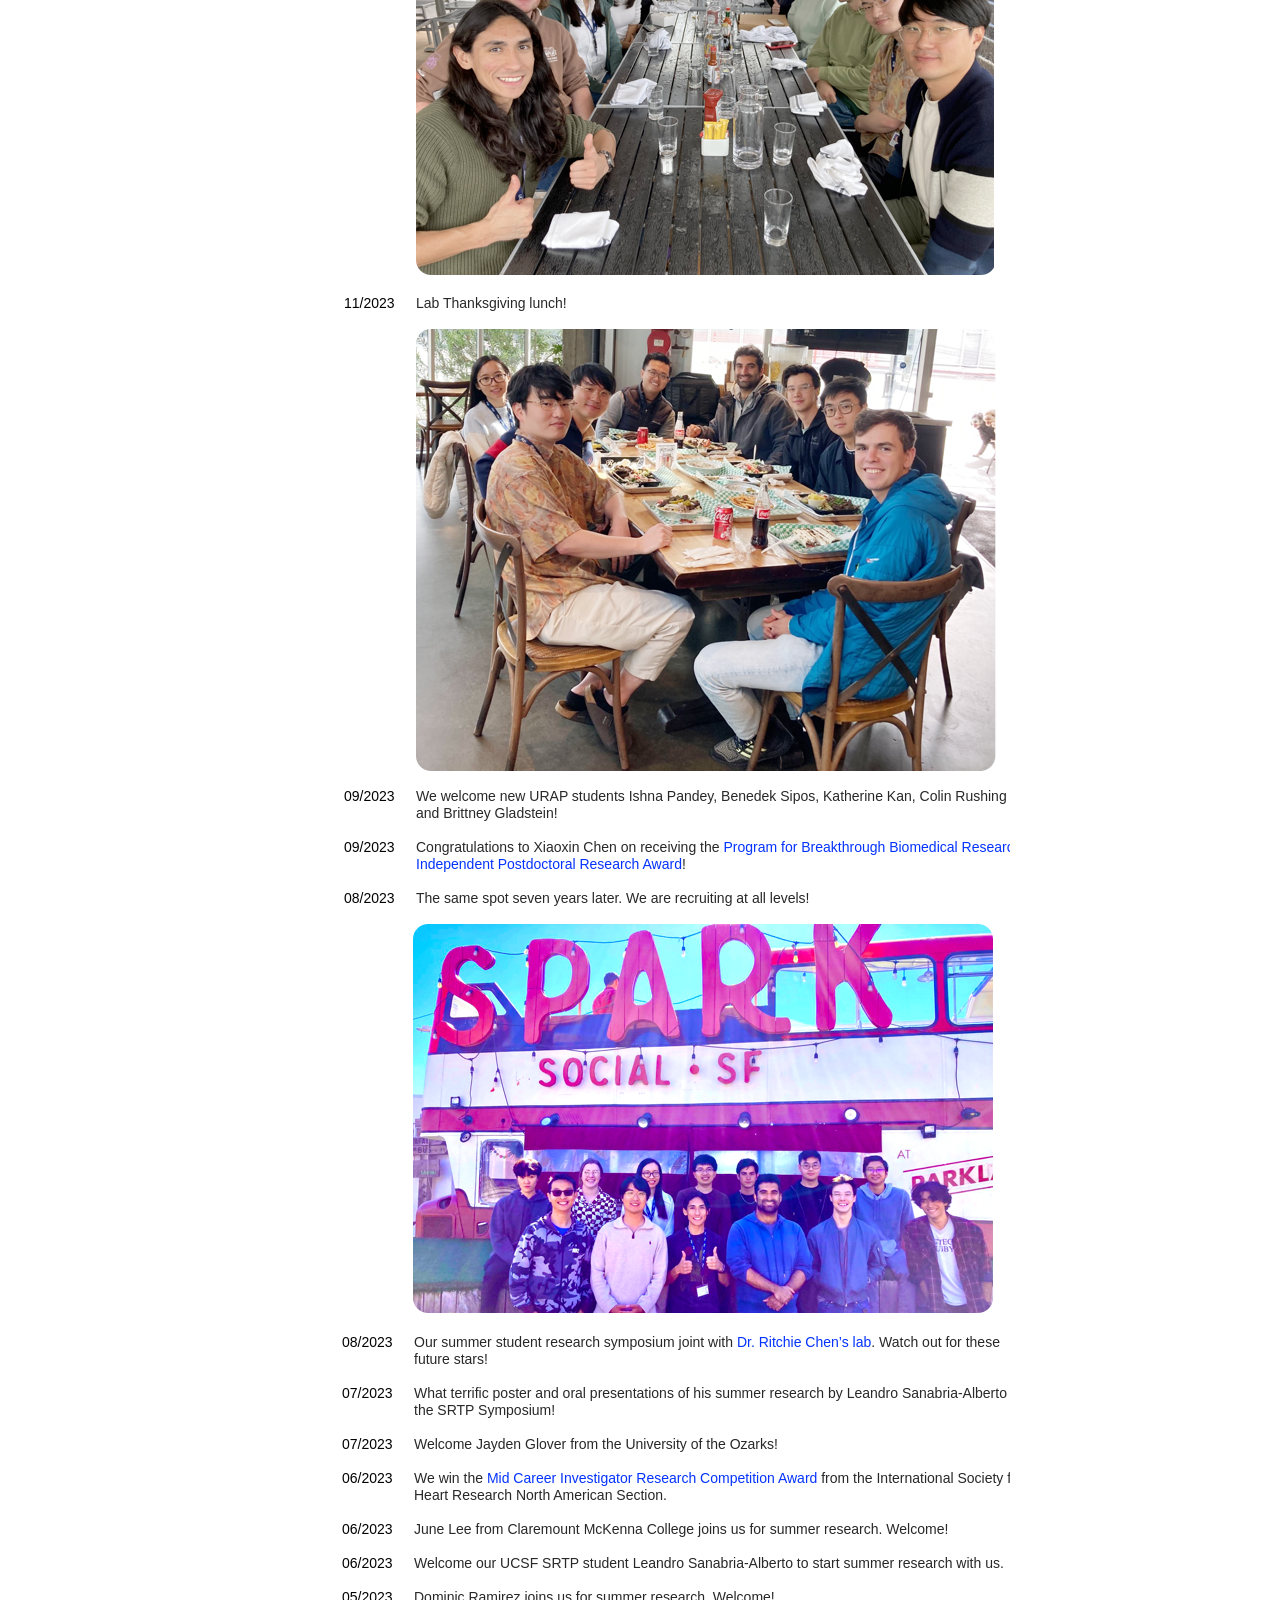
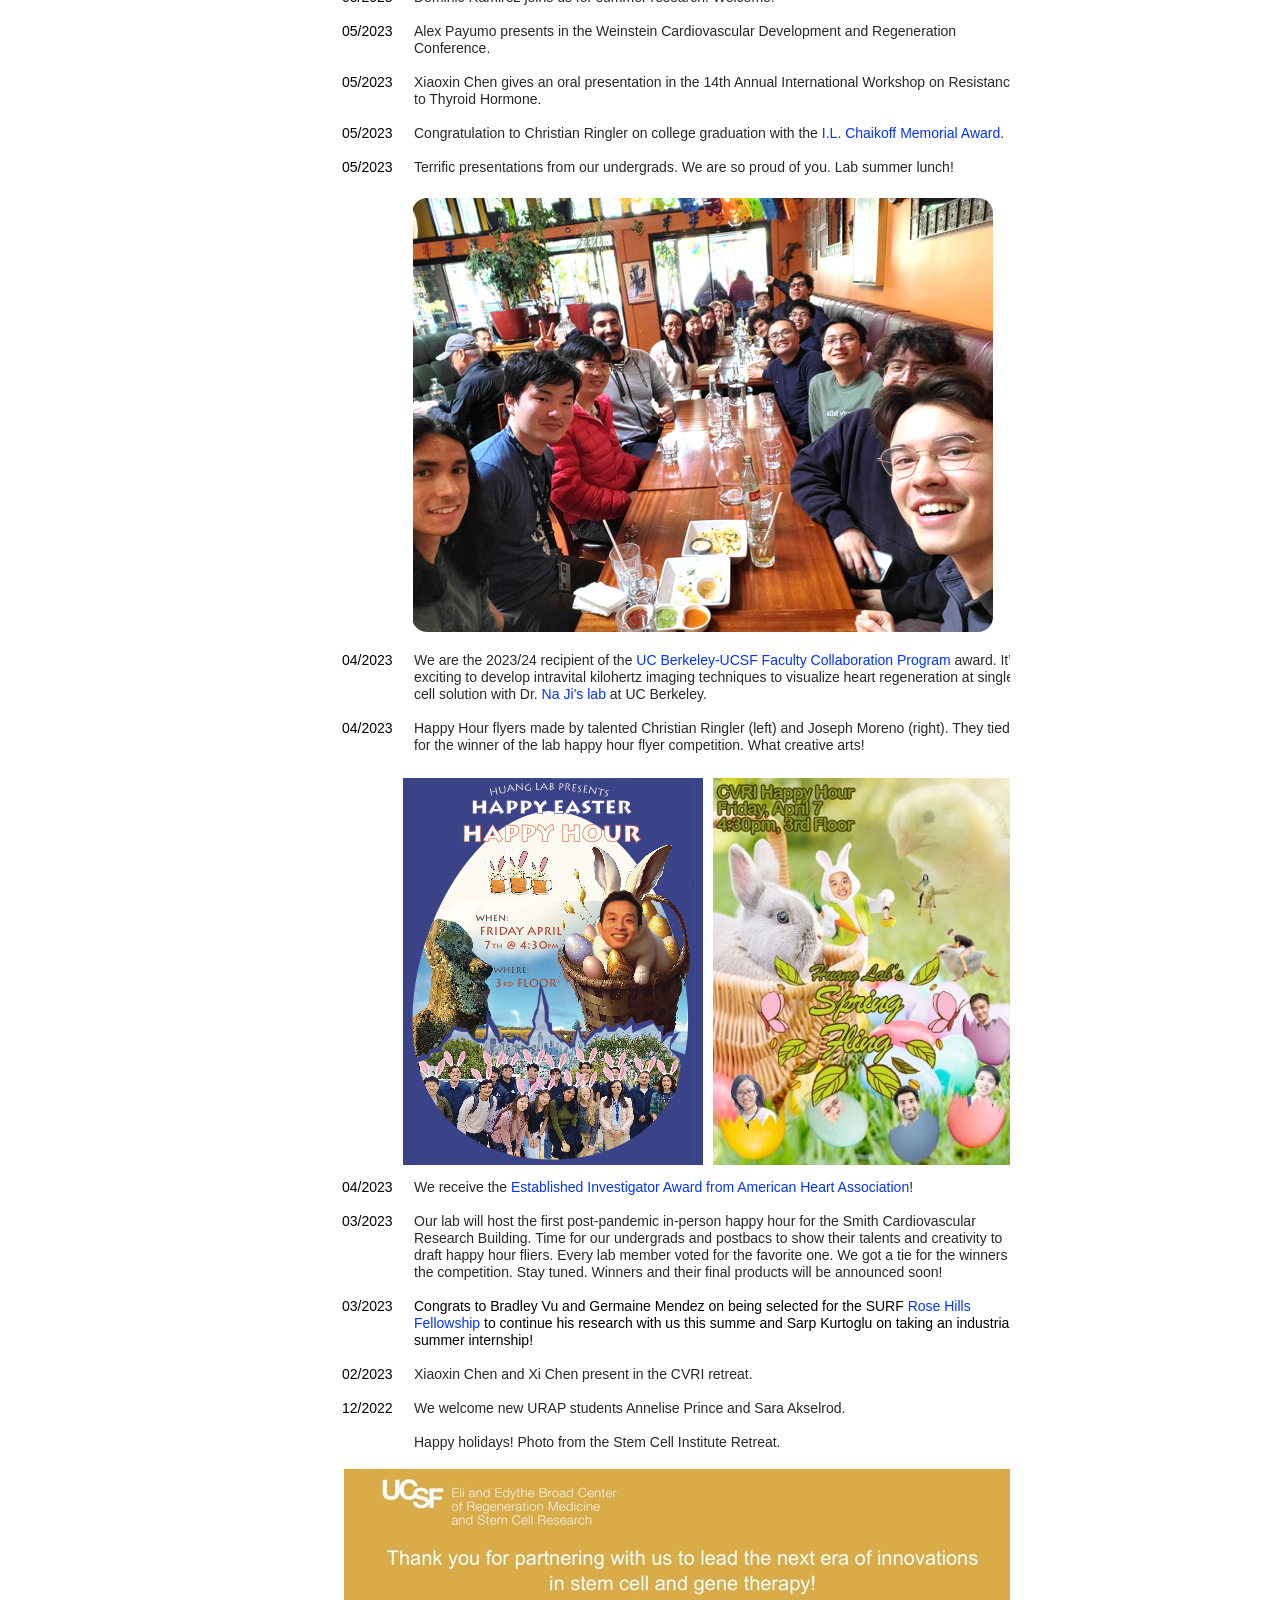
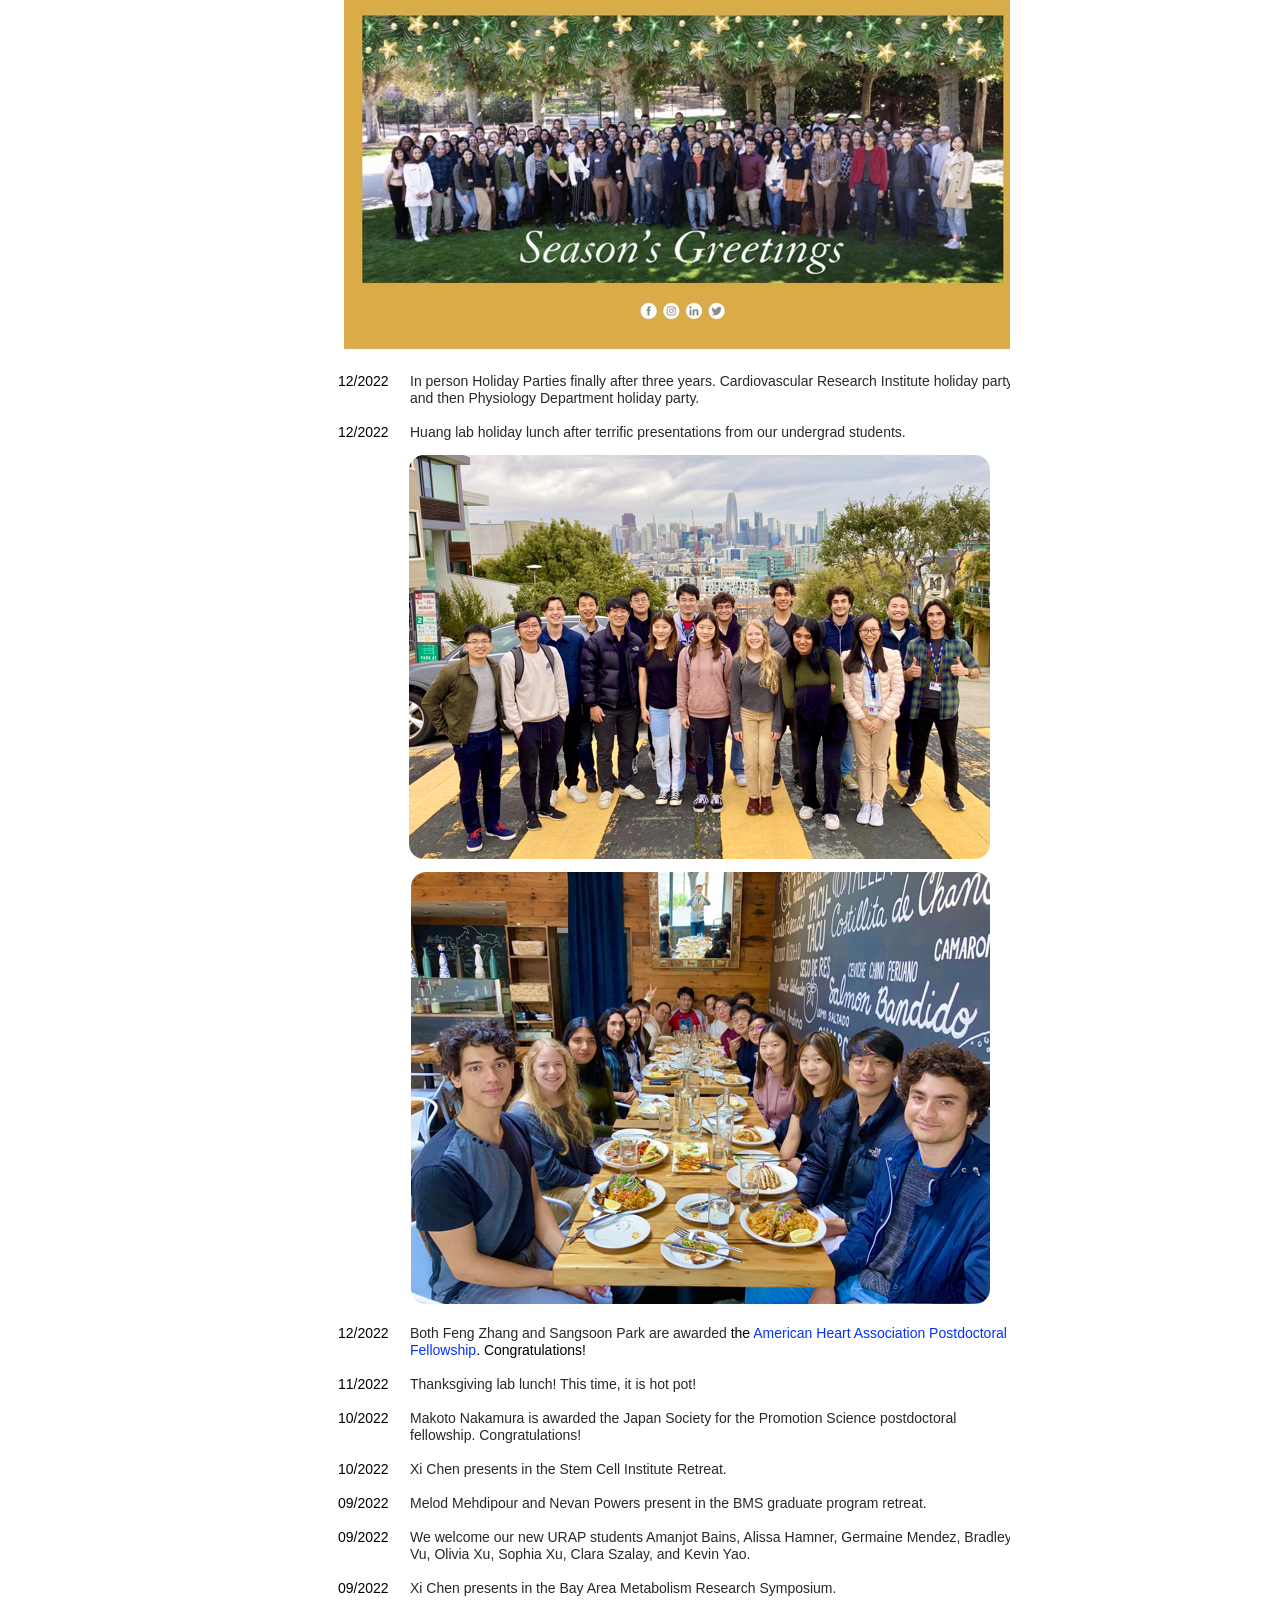
<file: lab/News.html>
<?xml version="1.0" encoding="UTF-8"?>
<!DOCTYPE html PUBLIC "-//W3C//DTD XHTML 1.0 Transitional//EN" "http://www.w3.org/TR/xhtml1/DTD/xhtml1-transitional.dtd">


<html xmlns="http://www.w3.org/1999/xhtml" xml:lang="en" lang="en">
  <head>
    <meta http-equiv="Content-Type" content="text/html; charset=UTF-8" />
    <meta name="Generator" content="iWeb 3.0.4" />
    <meta name="iWeb-Build" content="local-build-20261021" />
    <meta http-equiv="X-UA-Compatible" content="IE=EmulateIE7" />
    <meta name="viewport" content="width=740" />
    <title>News</title>
    <link rel="stylesheet" type="text/css" media="screen,print" href="News_files/News.css" />
    <!--[if lt IE 8]><link rel='stylesheet' type='text/css' media='screen,print' href='News_files/NewsIE.css'/><![endif]-->
    <!--[if gte IE 8]><link rel='stylesheet' type='text/css' media='screen,print' href='Media/IE8.css'/><![endif]-->
    <script type="text/javascript" src="Scripts/iWebSite.js"></script>
    <script type="text/javascript" src="Scripts/Widgets/SharedResources/WidgetCommon.js"></script>
    <script type="text/javascript" src="Scripts/Widgets/Navbar/navbar.js"></script>
    <script type="text/javascript" src="Scripts/iWebImage.js"></script>
    <script type="text/javascript" src="News_files/News.js"></script>
  </head>
  <body style="background: rgb(255, 255, 255); margin: 0pt; " onload="onPageLoad();" onunload="onPageUnload();">
    <div style="text-align: center; ">
      <div style="margin-bottom: 0px; margin-left: auto; margin-right: auto; margin-top: 0px; overflow: hidden; position: relative; word-wrap: break-word;  background: rgb(255, 255, 255); text-align: left; width: 740px; " id="body_content">
        <div style="margin-left: 0px; position: relative; width: 740px; z-index: 0; " id="nav_layer">
          <div style="height: 0px; line-height: 0px; " class="bumper"> </div>
          <div style="height: 1px; line-height: 1px; " class="tinyText"> </div>
          <div class="com-apple-iweb-widget-navbar flowDefining" id="widget0" style="margin-left: 50px; margin-top: 84px; opacity: 1.00; position: relative; width: 630px; z-index: 1; ">
    
            <div id="widget0-navbar" class="navbar">

      
              <div id="widget0-bg" class="navbar-bg">

        
                <ul id="widget0-navbar-list" class="navbar-list">
 <li></li> 
</ul>
                
      
</div>
              
    
</div>
          </div>
          <script type="text/javascript"><!--//--><![CDATA[//><!--
new NavBar('widget0', 'Scripts/Widgets/Navbar', 'Scripts/Widgets/SharedResources', '.', {"path-to-root": "", "navbar-css": ".navbar {\n\tfont-family: Arial, sans-serif;\n\tfont-size: 1em;\n\tcolor: #666;\n\tmargin: 9px 0px 6px 0px;\n\tline-height: 30px;\n}\n\n.navbar-bg {\n\ttext-align: center;\n}\n\n.navbar-bg ul {\n\tlist-style: none;\n\tmargin: 0px;\n\tpadding: 0px;\n}\n\n\nli {\n\tlist-style-type: none;\n\tdisplay: inline;\n\tpadding: 0px 10px 0px 10px;\n}\n\n\nli a {\n\ttext-decoration: none;\n\tcolor: #666;\n}\n\nli a:visited {\n\ttext-decoration: none;\n\tcolor: #666;\n}\n\nli a:hover\r{\r\n \tcolor: #463C3C;\n\ttext-decoration: none;\r}\n\n\nli.current-page a\r{\r\t color: #463C3C;\n\ttext-decoration: none;\n\tfont-weight: bold;\r\r}\n", "current-page-GUID": "F44C1E43-D1E0-446B-B68F-CC37DF4ECC59", "isCollectionPage": "NO"});
//--><!]]></script>
          <div style="height: 1px; width: 630px;  height: 1px; left: 49px; position: absolute; top: 83px; width: 630px; z-index: 1; " class="tinyText">
            <div style="position: relative; width: 630px; ">
              <img src="News_files/shapeimage_1.jpg" alt="" style="height: 1px; left: 0px; position: absolute; top: 0px; width: 630px; " />
            </div>
          </div>
          


          <div id="id1" style="height: 62px; left: 88px; position: absolute; top: 7px; width: 537px; z-index: 1; " class="style_SkipStroke shape-with-text">
            <div class="text-content graphic_textbox_layout_style_default_External_537_62" style="padding: 0px; ">
              <div class="graphic_textbox_layout_style_default">
                <p style="padding-bottom: 0pt; padding-top: 0pt; " class="paragraph_style">H<span style="line-height: 48px; " class="style">UANG</span> L<span style="line-height: 48px; " class="style">AB </span><span style="line-height: 30px; " class="style_1">AT</span><span style="line-height: 48px; " class="style"> </span><span style="line-height: 56px; " class="style_2">UCSF</span></p>
              </div>
            </div>
          </div>
          <div style="clear: both; height: 0px; line-height: 0px; " class="spacer"> </div>
        </div>
        <div style="float: left; height: 0px; line-height: 0px; margin-left: 0px; position: relative; width: 740px; z-index: 10; " id="header_layer">
          <div style="height: 0px; line-height: 0px; " class="bumper"> </div>
          <div style="height: 1px; width: 630px;  height: 1px; left: 50px; position: absolute; top: -4px; width: 630px; z-index: 1; " class="tinyText">
            <div style="position: relative; width: 630px; ">
              <img src="News_files/shapeimage_2.jpg" alt="" style="height: 1px; left: 0px; position: absolute; top: 0px; width: 630px; " />
            </div>
          </div>
        </div>
        <div style="margin-left: 0px; position: relative; width: 740px; z-index: 5; " id="body_layer">
          <div style="height: 0px; line-height: 0px; " class="bumper"> </div>
          <div id="id2" style="height: 1281px; left: 55px; position: absolute; top: 35800px; width: 73px; z-index: 1; " class="style_SkipStroke shape-with-text">
            <div class="text-content graphic_textbox_layout_style_default_External_73_1281" style="padding: 0px; ">
              <div class="graphic_textbox_layout_style_default">
                <p style="padding-top: 0pt; " class="paragraph_style_1">09/2015<br /></p>
                <p class="paragraph_style_1"><br /></p>
                <p class="paragraph_style_1">08/2015<br /></p>
                <p class="paragraph_style_1"><br /></p>
                <p class="paragraph_style_1"><br /></p>
                <p class="paragraph_style_1">07/2015<br /></p>
                <p class="paragraph_style_1"><br /></p>
                <p class="paragraph_style_1">06/2015<br /></p>
                <p class="paragraph_style_1"><br /></p>
                <p class="paragraph_style_1">05/2015<br /></p>
                <p class="paragraph_style_1"><br /></p>
                <p class="paragraph_style_1"><br /></p>
                <p class="paragraph_style_1">03/2015<br /></p>
                <p class="paragraph_style_1"><br /></p>
                <p class="paragraph_style_1"><br /></p>
                <p class="paragraph_style_1"><br /></p>
                <p class="paragraph_style_1"><br /></p>
                <p class="paragraph_style_1"><br /></p>
                <p class="paragraph_style_1"><br /></p>
                <p class="paragraph_style_1"><br /></p>
                <p class="paragraph_style_1"><br /></p>
                <p class="paragraph_style_1"><br /></p>
                <p class="paragraph_style_1"><br /></p>
                <p class="paragraph_style_1"><br /></p>
                <p class="paragraph_style_1"><br /></p>
                <p class="paragraph_style_1"><br /></p>
                <p class="paragraph_style_1"><br /></p>
                <p class="paragraph_style_1"><br /></p>
                <p class="paragraph_style_1"><br /></p>
                <p class="paragraph_style_1">02/2015<br /></p>
                <p class="paragraph_style_1"><br /></p>
                <p class="paragraph_style_1"><br /></p>
                <p class="paragraph_style_1"><br /></p>
                <p class="paragraph_style_1"><br /></p>
                <p class="paragraph_style_1"><br /></p>
                <p class="paragraph_style_1"><br /></p>
                <p class="paragraph_style_1"><br /></p>
                <p class="paragraph_style_1"><br /></p>
                <p class="paragraph_style_1"><br /></p>
                <p class="paragraph_style_1"><br /></p>
                <p class="paragraph_style_1"><br /></p>
                <p class="paragraph_style_1"><br /></p>
                <p class="paragraph_style_1"><br /></p>
                <p class="paragraph_style_1">    <br /></p>
                <p class="paragraph_style_1"><br /></p>
                <p class="paragraph_style_1">02/2015<br /></p>
                <p class="paragraph_style_1"><br /></p>
                <p class="paragraph_style_1">02/2015<br /></p>
                <p class="paragraph_style_1"><br /></p>
                <p class="paragraph_style_1">11/2014<br /></p>
                <p class="paragraph_style_1"><br /></p>
                <p class="paragraph_style_1">11/2014<br /></p>
                <p class="paragraph_style_1"><br /></p>
                <p class="paragraph_style_1"><br /></p>
                <p class="paragraph_style_1">10/2014<br /></p>
                <p class="paragraph_style_1"><br /></p>
                <p class="paragraph_style_1">09/2014<br /></p>
                <p class="paragraph_style_1"><br /></p>
                <p class="paragraph_style_1">09/2014<br /></p>
                <p class="paragraph_style_1"><br /></p>
                <p class="paragraph_style_1">08/2014<br /></p>
                <p class="paragraph_style_1"><br /></p>
                <p class="paragraph_style_1">07/2014<br /></p>
                <p class="paragraph_style_1"><br /></p>
                <p class="paragraph_style_1">06/2014<br /></p>
                <p class="paragraph_style_1"><br /></p>
                <p class="paragraph_style_1">04/2014<br /></p>
                <p class="paragraph_style_1"><br /></p>
                <p class="paragraph_style_1">03/2014<br /></p>
                <p class="paragraph_style_1"><br /></p>
                <p class="paragraph_style_1">01/2014<br /></p>
                <p class="paragraph_style_1"><br /></p>
                <p class="paragraph_style_1">01/2014          <br /></p>
                <p class="paragraph_style_1"><br /></p>
              </div>
            </div>
          </div>
          


          <div style="height: 229px; width: 324px;  height: 229px; left: 219px; position: absolute; top: 36323px; width: 324px; z-index: 1; " class="tinyText stroke_0">
            <div style="position: relative; width: 324px; ">
              <img src="News_files/shapeimage_3.png" alt="" style="height: 229px; left: 0px; position: absolute; top: 0px; width: 324px; " />
            </div>
          </div>
          


          <div style="height: 221px; width: 295px;  height: 221px; left: 35px; position: absolute; top: 36047px; width: 294px; z-index: 1; " class="tinyText">
            <div style="position: relative; width: 294px; ">
              <img src="News_files/shapeimage_4.png" alt="" style="height: 221px; left: 0px; position: absolute; top: 0px; width: 295px; " />
            </div>
          </div>
          


          <div style="height: 221px; width: 166px;  height: 221px; left: 340px; position: absolute; top: 36049px; width: 166px; z-index: 1; " class="tinyText">
            <div style="position: relative; width: 166px; ">
              <img src="News_files/shapeimage_5.png" alt="" style="height: 221px; left: 0px; position: absolute; top: 0px; width: 166px; " />
            </div>
          </div>
          


          <div style="height: 222px; width: 224px;  height: 222px; left: 516px; position: absolute; top: 36048px; width: 223px; z-index: 1; " class="tinyText">
            <div style="position: relative; width: 223px; ">
              <img src="News_files/shapeimage_6.png" alt="" style="height: 222px; left: 0px; position: absolute; top: 0px; width: 224px; " />
            </div>
          </div>
          


          <div id="id3" style="height: 144px; left: 55px; position: absolute; top: 35644px; width: 73px; z-index: 1; " class="style_SkipStroke shape-with-text">
            <div class="text-content graphic_textbox_layout_style_default_External_73_144" style="padding: 0px; ">
              <div class="graphic_textbox_layout_style_default">
                <p style="padding-top: 0pt; " class="paragraph_style_1">12/2015<br /></p>
                <p class="paragraph_style_1"><br /></p>
                <p class="paragraph_style_1">12/2015<br /></p>
                <p class="paragraph_style_1"><br /></p>
                <p class="paragraph_style_1"><br /></p>
                <p class="paragraph_style_1">11/2015<br /></p>
                <p class="paragraph_style_1"><br /></p>
                <p style="padding-bottom: 0pt; " class="paragraph_style_1">10/2015</p>
              </div>
            </div>
          </div>
          


          <div id="id4" style="height: 176px; left: 118px; position: absolute; top: 35645px; width: 624px; z-index: 1; " class="style_SkipStroke shape-with-text">
            <div class="text-content graphic_textbox_layout_style_default_External_624_176" style="padding: 0px; ">
              <div class="graphic_textbox_layout_style_default">
                <p style="padding-top: 0pt; " class="paragraph_style_1">Guo receives the <span class="style_3">Academic Senator Award</span>.<br /></p>
                <p class="paragraph_style_1"><br /></p>
                <p class="paragraph_style_1">Guo is awarded the <span class="style_3">Eli and Edythe Broad Center of Regeneration Medicine and Stem Cell Research Seed Grant</span>.<br /></p>
                <p class="paragraph_style_1"><br /></p>
                <p class="paragraph_style_1">Guo wins a competitive funding from <a onclick="window.open(this.href); return false;" title="http://my.americanheart.org/professional/Research/FundingOpportunities/Funding-Opportunities_UCM_316909_SubHomePage.jsp" href="http://my.americanheart.org/professional/Research/FundingOpportunities/Funding-Opportunities_UCM_316909_SubHomePage.jsp" onkeypress="window.open(this.href); return false;">American Heart Association</a>.<br /></p>
                <p class="paragraph_style_1"><br /></p>
                <p class="paragraph_style_1">We welcome Suzanne Vuong to start her master thesis research in the lab.<br /></p>
                <p class="paragraph_style_1"><br /></p>
              </div>
            </div>
          </div>
          


          <div id="id5" style="height: 1808px; left: 55px; position: absolute; top: 33542px; width: 73px; z-index: 1; " class="style_SkipStroke shape-with-text">
            <div class="text-content graphic_textbox_layout_style_default_External_73_1808" style="padding: 0px; ">
              <div class="graphic_textbox_layout_style_default">
                <p style="padding-top: 0pt; " class="paragraph_style_1">08/2016<br /></p>
                <p class="paragraph_style_1"><br /></p>
                <p class="paragraph_style_1"><br /></p>
                <p class="paragraph_style_1"><br /></p>
                <p class="paragraph_style_1"><br /></p>
                <p class="paragraph_style_1"><br /></p>
                <p class="paragraph_style_1"><br /></p>
                <p class="paragraph_style_1"><br /></p>
                <p class="paragraph_style_1"><br /></p>
                <p class="paragraph_style_1"><br /></p>
                <p class="paragraph_style_1"><br /></p>
                <p class="paragraph_style_1"><br /></p>
                <p class="paragraph_style_1"><br /></p>
                <p class="paragraph_style_1"><br /></p>
                <p class="paragraph_style_1"><br /></p>
                <p class="paragraph_style_1"><br /></p>
                <p class="paragraph_style_1"><br /></p>
                <p class="paragraph_style_1"><br /></p>
                <p class="paragraph_style_1"><br /></p>
                <p class="paragraph_style_1"><br /></p>
                <p class="paragraph_style_1"><br /></p>
                <p class="paragraph_style_1"><br /></p>
                <p class="paragraph_style_1"><br /></p>
                <p class="paragraph_style_1"><br /></p>
                <p class="paragraph_style_1"><br /></p>
                <p class="paragraph_style_1"><br /></p>
                <p class="paragraph_style_1"><br /></p>
                <p class="paragraph_style_1"><br /></p>
                <p class="paragraph_style_1"><br /></p>
                <p class="paragraph_style_1"><br /></p>
                <p class="paragraph_style_1">07/2016<br /></p>
                <p class="paragraph_style_1"><br /></p>
                <p class="paragraph_style_1"><br /></p>
                <p class="paragraph_style_1"><br /></p>
                <p class="paragraph_style_1"><br /></p>
                <p class="paragraph_style_1"><br /></p>
                <p class="paragraph_style_1"><br /></p>
                <p class="paragraph_style_1"><br /></p>
                <p class="paragraph_style_1"><br /></p>
                <p class="paragraph_style_1"><br /></p>
                <p class="paragraph_style_1"><br /></p>
                <p class="paragraph_style_1"><br /></p>
                <p class="paragraph_style_1"><br /></p>
                <p class="paragraph_style_1"><br /></p>
                <p class="paragraph_style_1"><br /></p>
                <p class="paragraph_style_1"><br /></p>
                <p class="paragraph_style_1"><br /></p>
                <p class="paragraph_style_1"><br /></p>
                <p class="paragraph_style_1"><br /></p>
                <p class="paragraph_style_1"><br /></p>
                <p class="paragraph_style_1"><br /></p>
                <p class="paragraph_style_1"><br /></p>
                <p class="paragraph_style_1"><br /></p>
                <p class="paragraph_style_1"><br /></p>
                <p class="paragraph_style_1"><br /></p>
                <p class="paragraph_style_1">07/2016<br /></p>
                <p class="paragraph_style_1"><br /></p>
                <p class="paragraph_style_1"><br /></p>
                <p class="paragraph_style_1">07/2016<br /></p>
                <p class="paragraph_style_1"><br /></p>
                <p class="paragraph_style_1"><br /></p>
                <p class="paragraph_style_1"><br /></p>
                <p class="paragraph_style_1"><br /></p>
                <p class="paragraph_style_1"><br /></p>
                <p class="paragraph_style_1"><br /></p>
                <p class="paragraph_style_1"><br /></p>
                <p class="paragraph_style_1"><br /></p>
                <p class="paragraph_style_1"><br /></p>
                <p class="paragraph_style_1"><br /></p>
                <p class="paragraph_style_1"><br /></p>
                <p class="paragraph_style_1"><br /></p>
                <p class="paragraph_style_1"><br /></p>
                <p class="paragraph_style_1"><br /></p>
                <p class="paragraph_style_1"><br /></p>
                <p class="paragraph_style_1"><br /></p>
                <p class="paragraph_style_1"><br /></p>
                <p class="paragraph_style_1"><br /></p>
                <p class="paragraph_style_1"><br /></p>
                <p class="paragraph_style_1"><br /></p>
                <p class="paragraph_style_1"><br /></p>
                <p class="paragraph_style_1"><br /></p>
                <p class="paragraph_style_1"><br /></p>
                <p class="paragraph_style_1">06/2016<br /></p>
                <p class="paragraph_style_1"><br /></p>
                <p class="paragraph_style_1"><br /></p>
                <p class="paragraph_style_1">06/2016<br /></p>
                <p class="paragraph_style_1"><br /></p>
                <p class="paragraph_style_1">06/2016<br /></p>
                <p class="paragraph_style_1"><br /></p>
                <p class="paragraph_style_1">05/2016<br /></p>
                <p class="paragraph_style_1"><br /></p>
                <p class="paragraph_style_1">04/2016<br /></p>
                <p class="paragraph_style_1"><br /></p>
                <p class="paragraph_style_1"><br /></p>
                <p class="paragraph_style_1">04/2016<br /></p>
                <p class="paragraph_style_1"><br /></p>
                <p class="paragraph_style_1">02/2016<br /></p>
                <p class="paragraph_style_1"><br /></p>
                <p class="paragraph_style_1">02/2016<br /></p>
                <p class="paragraph_style_1"><br /></p>
                <p class="paragraph_style_1"><br /></p>
                <p class="paragraph_style_1">12/2015<br /></p>
                <p class="paragraph_style_1"><br /></p>
                <p class="paragraph_style_1">12/2015<br /></p>
                <p class="paragraph_style_1"><br /></p>
              </div>
            </div>
          </div>
          


          <div id="id6" style="height: 1776px; left: 118px; position: absolute; top: 33541px; width: 624px; z-index: 1; " class="style_SkipStroke shape-with-text">
            <div class="text-content graphic_textbox_layout_style_default_External_624_1776" style="padding: 0px; ">
              <div class="graphic_textbox_layout_style_default">
                <p style="padding-top: 0pt; " class="paragraph_style_1">Good bye to our summer students Jasmine and Kevin.<br /></p>
                <p class="paragraph_style_1"><br /></p>
                <p class="paragraph_style_1"><br /></p>
                <p class="paragraph_style_1"><br /></p>
                <p class="paragraph_style_1"><br /></p>
                <p class="paragraph_style_1"><br /></p>
                <p class="paragraph_style_1"><br /></p>
                <p class="paragraph_style_1"><br /></p>
                <p class="paragraph_style_1"><br /></p>
                <p class="paragraph_style_1"><br /></p>
                <p class="paragraph_style_1"><br /></p>
                <p class="paragraph_style_1"><br /></p>
                <p class="paragraph_style_1"><br /></p>
                <p class="paragraph_style_1"><br /></p>
                <p class="paragraph_style_1"><br /></p>
                <p class="paragraph_style_1"><br /></p>
                <p class="paragraph_style_1"><br /></p>
                <p class="paragraph_style_1"><br /></p>
                <p class="paragraph_style_1"><br /></p>
                <p class="paragraph_style_1"><br /></p>
                <p class="paragraph_style_1"><br /></p>
                <p class="paragraph_style_1"><br /></p>
                <p class="paragraph_style_1"><br /></p>
                <p class="paragraph_style_1"><br /></p>
                <p class="paragraph_style_1"><br /></p>
                <p class="paragraph_style_1"><br /></p>
                <p class="paragraph_style_1"><br /></p>
                <p class="paragraph_style_1"><br /></p>
                <p class="paragraph_style_1"><br /></p>
                <p class="paragraph_style_1"><br /></p>
                <p class="paragraph_style_1">Guo is awarded the <a onclick="window.open(this.href); return false;" title="http://www.afar.org/grantees/detail/guo-huang/board.html" href="http://www.afar.org/grantees/detail/guo-huang/board.html" onkeypress="window.open(this.href); return false;">2016 American Federation for Aging Research Junior Faculty Grant</a>. <br /></p>
                <p class="paragraph_style_1"><br /></p>
                <p class="paragraph_style_1"><br /></p>
                <p class="paragraph_style_1"><br /></p>
                <p class="paragraph_style_1"><br /></p>
                <p class="paragraph_style_1"><br /></p>
                <p class="paragraph_style_1"><br /></p>
                <p class="paragraph_style_1"><br /></p>
                <p class="paragraph_style_1"><br /></p>
                <p class="paragraph_style_1"><br /></p>
                <p class="paragraph_style_1"><br /></p>
                <p class="paragraph_style_1"><br /></p>
                <p class="paragraph_style_1"><br /></p>
                <p class="paragraph_style_1"><br /></p>
                <p class="paragraph_style_1"><br /></p>
                <p class="paragraph_style_1"><br /></p>
                <p class="paragraph_style_1"><br /></p>
                <p class="paragraph_style_1"><br /></p>
                <p class="paragraph_style_1"><br /></p>
                <p class="paragraph_style_1"><br /></p>
                <p class="paragraph_style_1"><br /></p>
                <p class="paragraph_style_1"><br /></p>
                <p class="paragraph_style_1"><br /></p>
                <p class="paragraph_style_1"><br /></p>
                <p class="paragraph_style_1"><br /></p>
                <p class="paragraph_style_2"><span class="style_4">We host high school students from the Summer Biomedical Internship Program and show them our research of heart regeneration using zebrafish and cell culture.<br /></span></p>
                <p class="paragraph_style_2"><br /></p>
                <p class="paragraph_style_1">We host the CVRI summer Happy Hour.<br /></p>
                <p class="paragraph_style_1"><br /></p>
                <p class="paragraph_style_1"><br /></p>
                <p class="paragraph_style_1"><br /></p>
                <p class="paragraph_style_1"><br /></p>
                <p class="paragraph_style_1"><br /></p>
                <p class="paragraph_style_1"><br /></p>
                <p class="paragraph_style_1"><br /></p>
                <p class="paragraph_style_1"><br /></p>
                <p class="paragraph_style_1"><br /></p>
                <p class="paragraph_style_1"><br /></p>
                <p class="paragraph_style_1"><br /></p>
                <p class="paragraph_style_1"><br /></p>
                <p class="paragraph_style_1"><br /></p>
                <p class="paragraph_style_1"><br /></p>
                <p class="paragraph_style_1"><br /></p>
                <p class="paragraph_style_1"><br /></p>
                <p class="paragraph_style_1"><br /></p>
                <p class="paragraph_style_1"><br /></p>
                <p class="paragraph_style_1"> <br /></p>
                <p class="paragraph_style_1"><br /></p>
                <p class="paragraph_style_1"><br /></p>
                <p class="paragraph_style_1"><br /></p>
                <p class="paragraph_style_1"><br /></p>
                <p class="paragraph_style_1">Justin Judd, Alex Payumo, Kentaro Hirose, and Victoria Cheung attends International Society for Stem Cell Research (ISSCR) Annual Meeting. Justin presents his research in the meeting.<br /></p>
                <p class="paragraph_style_1"><br /></p>
                <p class="paragraph_style_1">Congratulations to Alex Payumo on being selected as a prestigious <a onclick="window.open(this.href); return false;" title="http://postdocs.ucsf.edu/ucsf-iracda" href="http://postdocs.ucsf.edu/ucsf-iracda" onkeypress="window.open(this.href); return false;">UCSF-IRACDA Scholar</a>!<br /></p>
                <p class="paragraph_style_1"><br /></p>
                <p class="paragraph_style_1">Welcome summer student Kevin Yu and <a class="class1" title="https://graduate.ucsf.edu/srtp" href="https://graduate.ucsf.edu/srtp">UCSF SRTP</a> student Jasmine King! <br /></p>
                <p class="paragraph_style_1"><br /></p>
                <p class="paragraph_style_1">An outstanding presentation by Alex Payumo in the CVRI Postdoc/student RIPS. <br /></p>
                <p class="paragraph_style_1"><br /></p>
                <p class="paragraph_style_1">Congratulations to Suzanne Vuong on her completion of Master research training in the lab and receiving internship offers from Genentech and Varian Medical Systems. <br /></p>
                <p class="paragraph_style_1"><br /></p>
                <p class="paragraph_style_1">Kentaro Hirose joined us and started in the lab. Welcome!<br /></p>
                <p class="paragraph_style_1"><br /></p>
                <p class="paragraph_style_1">Welcome Alex Payumo to begin in the lab! <br /></p>
                <p class="paragraph_style_1"><br /></p>
                <p class="paragraph_style_1">Fareware to Li Chen. We are grateful to her remarkable productivity during this one-year visiting period. Best wishes for her career in her independent laboratory.<br /></p>
                <p class="paragraph_style_1"><br /></p>
                <p class="paragraph_style_1">Guo is named <a onclick="window.open(this.href); return false;" title="http://www.marchofdimes.org/research-grants.aspx#" href="http://www.marchofdimes.org/research-grants.aspx#" onkeypress="window.open(this.href); return false;">2016 Basil O’Connor Starter Scholar of the March of Dimes Foundation</a>.<br /></p>
                <p class="paragraph_style_1"><br /></p>
                <p style="padding-bottom: 0pt; " class="paragraph_style_1">Merry Christmas and Happy New Year to everyone!</p>
              </div>
            </div>
          </div>
          


          <div style="height: 297px; width: 501px;  height: 297px; left: 124px; position: absolute; top: 35330px; width: 501px; z-index: 1; " class="tinyText">
            <div style="position: relative; width: 501px; ">
              <img src="News_files/shapeimage_7.png" alt="" style="height: 297px; left: 0px; position: absolute; top: 0px; width: 501px; " />
            </div>
          </div>
          


          <div id="id7" style="height: 1300px; left: 119px; position: absolute; top: 35800px; width: 660px; z-index: 1; " class="style_SkipStroke shape-with-text">
            <div class="text-content graphic_textbox_layout_style_default_External_660_1300" style="padding: 0px; ">
              <div class="graphic_textbox_layout_style_default">
                <p style="padding-top: 0pt; " class="paragraph_style_3">We become a member of the <a onclick="window.open(this.href); return false;" title="http://www.ucsf-mskp30.org/" href="http://www.ucsf-mskp30.org/" onkeypress="window.open(this.href); return false;" class="class2">Core Center for Musculoskeletal Biology and Medicine</a>. <br /></p>
                <p class="paragraph_style_3"><br /></p>
                <p class="paragraph_style_3">Farewell to Jonathan Lovas. We greatly appreciate his tremendous contributions to many projects in the lab, and we wish him the best in graduate school at Columbia University.<br /></p>
                <p class="paragraph_style_3"><br /></p>
                <p class="paragraph_style_3">Rachel Bigley joins the lab. Welcome!<br /></p>
                <p class="paragraph_style_3"><br /></p>
                <p class="paragraph_style_3">Justin Judd gave outstanding presentations of their research in CVRI Research-In-Progress.<br /></p>
                <p class="paragraph_style_3"><br /></p>
                <p class="paragraph_style_3">Congratulations to William Yuan on his new job in United Technologies Co. His creative work on the intravital imaging of the heart has made a mission impossible achieved spectacularly. <br /></p>
                <p class="paragraph_style_3"><br /></p>
                <p class="paragraph_style_3">Our first three birthday celebrations (in three weeks). Happy Birthdays!<br /></p>
                <p class="paragraph_style_3"><br /></p>
                <p class="paragraph_style_3"><br /></p>
                <p class="paragraph_style_3"><br /></p>
                <p class="paragraph_style_3"><br /></p>
                <p class="paragraph_style_3"><br /></p>
                <p class="paragraph_style_3"><br /></p>
                <p class="paragraph_style_3"><br /></p>
                <p class="paragraph_style_3"><br /></p>
                <p class="paragraph_style_3"><br /></p>
                <p class="paragraph_style_3"><br /></p>
                <p class="paragraph_style_3"><br /></p>
                <p class="paragraph_style_3"><br /></p>
                <p class="paragraph_style_3"><br /></p>
                <p class="paragraph_style_3"><br /></p>
                <p class="paragraph_style_3"><br /></p>
                <p class="paragraph_style_3"><br /></p>
                <p class="paragraph_style_3">Our first time to host the CVRI Happy Hour.<br /></p>
                <p class="paragraph_style_3"><br /></p>
                <p class="paragraph_style_3"><br /></p>
                <p class="paragraph_style_3"><br /></p>
                <p class="paragraph_style_3"><br /></p>
                <p class="paragraph_style_3"><br /></p>
                <p class="paragraph_style_3"><br /></p>
                <p class="paragraph_style_3"><br /></p>
                <p class="paragraph_style_3"><br /></p>
                <p class="paragraph_style_3"><br /></p>
                <p class="paragraph_style_3"><br /></p>
                <p class="paragraph_style_3"><br /></p>
                <p class="paragraph_style_3"><br /></p>
                <p class="paragraph_style_3"><br /></p>
                <p class="paragraph_style_3"><br /></p>
                <p class="paragraph_style_3"><br /></p>
                <p class="paragraph_style_3">Congratulations to Jonathan Lovas on his graduate school admission!<br /></p>
                <p class="paragraph_style_3"><br /></p>
                <p class="paragraph_style_3">Welcome Li Chen to begin in the lab. <br /></p>
                <p class="paragraph_style_3"><br /></p>
                <p class="paragraph_style_4"><span class="style_5">We join the </span><a onclick="window.open(this.href); return false;" title="https://stemcell.ucsf.edu/" href="https://stemcell.ucsf.edu/" onkeypress="window.open(this.href); return false;" class="class3">Eli and Edythe Broad Center of Regeneration Medicine and Stem Cell Research</a><span class="style_5">. <br /></span></p>
                <p class="paragraph_style_3"><br /></p>
                <p class="paragraph_style_3">Congratulations to Felicia Kemp on her new position in Bavarian Nordic Inc. She has done a fabulous job to help set up the lab.<br /></p>
                <p class="paragraph_style_3"><br /></p>
                <p class="paragraph_style_3">Justin Judd presented his work at the CVRI annual retreat.<br /></p>
                <p class="paragraph_style_3"><br /></p>
                <p class="paragraph_style_3">Congratulations to Rachid Seqqat on obtaining a Professorship in Army University-ESPE, Ecuador.<br /></p>
                <p class="paragraph_style_3"><br /></p>
                <p class="paragraph_style_3">Guo is granted the <a onclick="window.open(this.href); return false;" title="http://www.emallinckrodtfoundation.org/Current_Awardees.html" href="http://www.emallinckrodtfoundation.org/Current_Awardees.html" onkeypress="window.open(this.href); return false;">Edward Mallinckrodt Jr. Foundation Award</a>.  <br /></p>
                <p class="paragraph_style_3"><br /></p>
                <p class="paragraph_style_3">The Huang lab receives support from the <a onclick="window.open(this.href); return false;" title="http://pbbr.ucsf.edu/" href="http://pbbr.ucsf.edu/" onkeypress="window.open(this.href); return false;">Program for Breakthrough Biomedical Research</a>.<br /></p>
                <p class="paragraph_style_3"><br /></p>
                <p class="paragraph_style_3">Rachid Seqqat joins the lab. Welcome!<br /></p>
                <p class="paragraph_style_3"><br /></p>
                <p class="paragraph_style_3">Justin Judd receives NIH T32 postdoctoral fellowship. Congratulations!<br /></p>
                <p class="paragraph_style_3"><br /></p>
                <p class="paragraph_style_3">Welcome Justin Judd and William Yuan to start in the lab.<br /></p>
                <p class="paragraph_style_3"><br /></p>
                <p class="paragraph_style_3">Felicia Kemp and Jonathan Lovas join the lab as the first members.<br /></p>
                <p class="paragraph_style_3"><br /></p>
                <p class="paragraph_style_3">We start to celebrate the 150-year anniversary of UCSF (1864-2014).<br /></p>
                <p class="paragraph_style_3"><br /></p>
                <p style="padding-bottom: 0pt; " class="paragraph_style_3">Guo Huang starts as Assistant Professor in the Department of Physiology and an Investigator of Cardiovascular Research Institute at UCSF. The Huang lab is located on the Mission Bay Campus of UCSF. We are supported by the <a onclick="window.open(this.href); return false;" title="http://www.nhlbi.nih.gov/research/training/programs/postdoc/pathway-parent-k99-r00" href="http://www.nhlbi.nih.gov/research/training/programs/postdoc/pathway-parent-k99-r00" onkeypress="window.open(this.href); return false;">NIH Pathway to Independence Award (K99/R00)</a> and <a onclick="window.open(this.href); return false;" title="http://www.lsrf.org/" href="http://www.lsrf.org/" onkeypress="window.open(this.href); return false;">Life Sciences Research Foundation</a>.</p>
              </div>
            </div>
          </div>
          


          <div style="height: 455px; width: 351px;  height: 455px; left: 200px; position: absolute; top: 34534px; width: 351px; z-index: 1; " class="tinyText style_SkipStroke_1 stroke_0">
            <img src="News_files/Flooron%20Friday,%20July%208th%20at%204-30pm%20on%20the%203rd%20Join%20the%20Huang%20Lab%20at%20Happy%20Hour%20Guo-camole%20Time%21%21%21.png" alt="" style="border: none; height: 455px; width: 351px; " />
          </div>
          


          <div style="height: 462px; width: 693px;  height: 462px; left: 42px; position: absolute; top: 33565px; width: 693px; z-index: 1; " class="tinyText">
            <div style="position: relative; width: 693px; ">
              <img src="News_files/shapeimage_8.png" alt="" style="height: 462px; left: 0px; position: absolute; top: 0px; width: 693px; " />
            </div>
          </div>
          


          <div id="id8" style="height: 127px; left: 55px; position: absolute; top: 33354px; width: 73px; z-index: 1; " class="style_SkipStroke shape-with-text">
            <div class="text-content graphic_textbox_layout_style_default_External_73_127" style="padding: 0px; ">
              <div class="graphic_textbox_layout_style_default">
                <p style="padding-top: 0pt; " class="paragraph_style_1">09/2016<br /></p>
                <p class="paragraph_style_1"><br /></p>
                <p class="paragraph_style_1">09/2016<br /></p>
                <p class="paragraph_style_1"><br /></p>
                <p class="paragraph_style_1">09/2016<br /></p>
                <p class="paragraph_style_1"><br /></p>
                <p style="padding-bottom: 0pt; " class="paragraph_style_1">09/2016</p>
              </div>
            </div>
          </div>
          


          <div id="id9" style="height: 178px; left: 118px; position: absolute; top: 33355px; width: 624px; z-index: 1; " class="style_SkipStroke shape-with-text">
            <div class="text-content graphic_textbox_layout_style_default_External_624_178" style="padding: 0px; ">
              <div class="graphic_textbox_layout_style_default">
                <p style="padding-top: 0pt; " class="paragraph_style_1">Welcome Berkeley URAP undergraduate students Steven Chang and Alison Hoang to join us!<br /></p>
                <p class="paragraph_style_1"><br /></p>
                <p class="paragraph_style_1">Kevin return back to school and he will continue his research with us. <br /></p>
                <p class="paragraph_style_1"><br /></p>
                <p class="paragraph_style_1">Welcome Chloe Wuyahan to join us!<br /></p>
                <p class="paragraph_style_1"><br /></p>
                <p style="padding-bottom: 0pt; " class="paragraph_style_1">Our first research method paper for long-term culture of adult mouse cardiomyocytes is published in JoVE. Fabulous team effort to tackle one of the most challenging task in the field! Now we can culture healthy adult cardiomyocytes up to three weeks and even with synchronized beating. Congratulations to Justin and Jon!</p>
              </div>
            </div>
          </div>
          


          <div id="id10" style="height: 76px; left: 56px; position: absolute; top: 32881px; width: 73px; z-index: 1; " class="style_SkipStroke shape-with-text">
            <div class="text-content graphic_textbox_layout_style_default_External_73_76" style="padding: 0px; ">
              <div class="graphic_textbox_layout_style_default">
                <p style="padding-top: 0pt; " class="paragraph_style_1">10/2016<br /></p>
                <p class="paragraph_style_1"><br /></p>
                <p class="paragraph_style_1"><br /></p>
                <p style="padding-bottom: 0pt; " class="paragraph_style_1">10/2016</p>
              </div>
            </div>
          </div>
          


          <div id="id11" style="height: 76px; left: 118px; position: absolute; top: 32881px; width: 624px; z-index: 1; " class="style_SkipStroke shape-with-text">
            <div class="text-content graphic_textbox_layout_style_default_External_624_76" style="padding: 0px; ">
              <div class="graphic_textbox_layout_style_default">
                <p style="padding-top: 0pt; " class="paragraph_style_1">Congratulations to Jasmine King on receiving both the travel award and the Best Poster <br /></p>
                <p class="paragraph_style_1">Award in the SACNAS conference to present her summer research with us.<br /></p>
                <p class="paragraph_style_1"><br /></p>
                <p style="padding-bottom: 0pt; " class="paragraph_style_1">We love UCSF!</p>
              </div>
            </div>
          </div>
          


          <div style="height: 363px; width: 516px;  height: 363px; left: 123px; position: absolute; top: 32974px; width: 516px; z-index: 1; " class="tinyText">
            <div style="position: relative; width: 516px; ">
              <img src="News_files/shapeimage_9.png" alt="" style="height: 363px; left: 0px; position: absolute; top: 0px; width: 516px; " />
            </div>
          </div>
          


          <div style="height: 363px; width: 695px;  height: 363px; left: 41px; position: absolute; top: 34094px; width: 695px; z-index: 1; " class="tinyText">
            <div style="position: relative; width: 695px; ">
              <img src="News_files/shapeimage_10.png" alt="" style="height: 363px; left: 0px; position: absolute; top: 0px; width: 695px; " />
            </div>
          </div>
          


          <div style="height: 377px; width: 515px;  height: 377px; left: 124px; position: absolute; top: 32487px; width: 515px; z-index: 1; " class="tinyText">
            <div style="position: relative; width: 515px; ">
              <img src="News_files/shapeimage_11.png" alt="" style="height: 377px; left: 0px; position: absolute; top: 0px; width: 515px; " />
            </div>
          </div>
          


          <div style="height: 293px; width: 514px;  height: 293px; left: 125px; position: absolute; top: 32169px; width: 514px; z-index: 1; " class="tinyText">
            <div style="position: relative; width: 514px; ">
              <img src="News_files/shapeimage_12.png" alt="" style="height: 293px; left: 0px; position: absolute; top: 0px; width: 514px; " />
            </div>
          </div>
          


          <div id="id12" style="height: 76px; left: 57px; position: absolute; top: 32123px; width: 73px; z-index: 1; " class="style_SkipStroke shape-with-text">
            <div class="text-content graphic_textbox_layout_style_default_External_73_76" style="padding: 0px; ">
              <div class="graphic_textbox_layout_style_default">
                <p style="padding-top: 0pt; " class="paragraph_style_1">12/2016<br /></p>
                <p class="paragraph_style_1"><br /></p>
                <p class="paragraph_style_1"><br /></p>
              </div>
            </div>
          </div>
          


          <div id="id13" style="height: 37px; left: 119px; position: absolute; top: 32123px; width: 624px; z-index: 1; " class="style_SkipStroke shape-with-text">
            <div class="text-content graphic_textbox_layout_style_default_External_624_37" style="padding: 0px; ">
              <div class="graphic_textbox_layout_style_default">
                <p style="padding-bottom: 0pt; padding-top: 0pt; " class="paragraph_style_1">Huang lab holiday lunch. Wish everyone another prosperous and productive year!</p>
              </div>
            </div>
          </div>
          


          <div style="height: 729px; width: 529px;  height: 729px; left: 125px; position: absolute; top: 31382px; width: 529px; z-index: 1; " class="tinyText style_SkipStroke_1 stroke_0">
            <img src="News_files/droppedImage.jpg" alt="" style="border: none; height: 729px; width: 529px; " />
          </div>
          


          <div id="id14" style="height: 654px; left: 119px; position: absolute; top: 30786px; width: 628px; z-index: 1; " class="style_SkipStroke shape-with-text">
            <div class="text-content graphic_textbox_layout_style_default_External_628_654" style="padding: 0px; ">
              <div class="graphic_textbox_layout_style_default">
                <p style="padding-top: 0pt; " class="paragraph_style_2"><span class="style_4">Alex Payumo presents his research in the Bay Area IRACDA Scientific Retreat and receives the Best Speaker Award (only one from UCSF). Congratulations!<br /></span></p>
                <p class="paragraph_style_2"><span class="style_4"><br /></span></p>
                <p class="paragraph_style_2"><span class="style_4">Stephen Cutie joins the lab as our first graduate student. Welcome!<br /></span></p>
                <p class="paragraph_style_2"><span class="style_4"><br /></span></p>
                <p class="paragraph_style_2"><span class="style_4">Congratulations to our lab manager Rachel Bigley on getting into her dream medical school: <br /></span></p>
                <p class="paragraph_style_2"><span class="style_4">UCSF!<br /></span></p>
                <p class="paragraph_style_2"><span class="style_4"><br /></span></p>
                <p class="paragraph_style_2"><span class="style_4">Congratulations to Alison Hoang on receiving both a </span><a onclick="window.open(this.href); return false;" title="http://surf.berkeley.edu/surf-fellows/experience" href="http://surf.berkeley.edu/surf-fellows/experience" onkeypress="window.open(this.href); return false;">Rose Hills SURF Fellowship</a><span class="style_4"> and a URAP Summer Award to continue her research on the evolution of heart regeneration in the lab this summer!<br /></span></p>
                <p class="paragraph_style_2"><span class="style_4"><br /></span></p>
                <p class="paragraph_style_2"><span class="style_4">Welcome Lei Gu to join us!<br /></span></p>
                <p class="paragraph_style_2"><span class="style_4"><br /></span></p>
                <p class="paragraph_style_2"><span class="style_4">Jasmine King receives a prestigious </span><a onclick="window.open(this.href); return false;" title="https://www.nsfgrfp.org/" href="https://www.nsfgrfp.org/" onkeypress="window.open(this.href); return false;">NSF Graduate Research Fellowship Program award</a><span class="style_4"> (2017-2020). Congratulations!<br /></span></p>
                <p class="paragraph_style_2"><span class="style_4"><br /></span></p>
                <p class="paragraph_style_2"><span class="style_4">Congratulations to our summer student Jasmine King, who was admitted to the UCSF BioE graduate program and awarded the Chancellor’s Fellowship.<br /></span></p>
                <p class="paragraph_style_2"><span class="style_4"><br /></span></p>
                <p class="paragraph_style_2"><span class="style_4">Welcome our new URAP students Margarita Fedorova, Raeline Valbuena and Emma Ye. <br /></span></p>
                <p class="paragraph_style_2"><span class="style_4"><br /></span></p>
                <p class="paragraph_style_2"><span class="style_4">Rachel’s review is highlighted in </span><a onclick="window.open(this.href); return false;" title="http://www.advancedsciencenews.com/insights-nuclear-dynamics-using-live-cell-imaging-approaches" href="http://www.advancedsciencenews.com/insights-nuclear-dynamics-using-live-cell-imaging-approaches" onkeypress="window.open(this.href); return false;">Advanced Science News</a><span class="style_4">. Great work!<br /></span></p>
                <p class="paragraph_style_2"><br /></p>
                <p class="paragraph_style_2">Our review “<span class="style_4">Insights into nuclear dynamics using live-cell imaging approaches” is published in </span><span class="style_6">WIREs Systems Biology and Medicine</span><span class="style_4">. Congratulations to Rachel Bigley and Alex Payumo! </span><br /></p>
                <p class="paragraph_style_2"><br /></p>
                <p class="paragraph_style_2">Justin Judd’s chapter <span class="style_6">Cellular approaches to adult mammalian heart regeneration</span> is published in the book <span class="style_6">Innovations in Molecular Mechanisms and Tissue Engineering. </span><span class="style_7"><br /></span></p>
                <p class="paragraph_style_2"><br /></p>
                <p class="paragraph_style_2">Jasmine King presents her summer research and wins the Best Presentation Award in the <br /></p>
                <p class="paragraph_style_2">Gulf Coast Undergraduate Research Symposium at Rice University. Congratulations!<br /></p>
                <p class="paragraph_style_2"><br /></p>
                <p style="padding-bottom: 0pt; " class="paragraph_style_2">Our interview on regenerative biology is published in <span class="style_8">Nature</span>! <a onclick="window.open(this.href); return false;" title="http://www.nature.com/nature/journal/v540/n7632_supp/full/540S58a.html" href="http://www.nature.com/nature/journal/v540/n7632_supp/full/540S58a.html" onkeypress="window.open(this.href); return false;">Unlock your inner salamander.</a></p>
              </div>
            </div>
          </div>
          


          <div style="height: 409px; width: 514px;  height: 409px; left: 125px; position: absolute; top: 30361px; width: 514px; z-index: 1; " class="tinyText">
            <div style="position: relative; width: 514px; ">
              <img src="News_files/shapeimage_13.png" alt="" style="height: 409px; left: 0px; position: absolute; top: 0px; width: 514px; " />
            </div>
          </div>
          


          <div id="id15" style="height: 127px; left: 120px; position: absolute; top: 30218px; width: 603px; z-index: 1; " class="style_SkipStroke shape-with-text">
            <div class="text-content graphic_textbox_layout_style_default_External_603_127" style="padding: 0px; ">
              <div class="graphic_textbox_layout_style_default">
                <p style="padding-top: 0pt; " class="paragraph_style_2"><span class="style_4">We are visited by high school students from the Summer Biomedical Internship Program again. Enjoy watching live zebrafish and beating cardiomyocytes in a dish, our favorite systems to study heart regeneration!.<br /></span></p>
                <p class="paragraph_style_2"><span class="style_4"><br /></span></p>
                <p class="paragraph_style_2"><span class="style_4">Welcome Vanessa Wazny and Belinda Tan to join the lab! <br /></span></p>
                <p class="paragraph_style_2"><span class="style_4"><br /></span></p>
                <p style="padding-bottom: 0pt; " class="paragraph_style_2"><span class="style_4">Huang lab summer lunch.</span></p>
              </div>
            </div>
          </div>
          


          <div style="height: 661px; width: 511px;  height: 661px; left: 124px; position: absolute; top: 29535px; width: 511px; z-index: 1; " class="tinyText style_SkipStroke_1 stroke_0">
            <img src="News_files/droppedImage_1.jpg" alt="" style="border: none; height: 662px; width: 511px; " />
          </div>
          


          <div id="id16" style="height: 314px; left: 120px; position: absolute; top: 29212px; width: 603px; z-index: 1; " class="style_SkipStroke shape-with-text">
            <div class="text-content graphic_textbox_layout_style_default_External_603_314" style="padding: 0px; ">
              <div class="graphic_textbox_layout_style_default">
                <p style="padding-top: 0pt; " class="paragraph_style_2"><span class="style_4">We are awarded a 5-year R01 grant from National Institute of Health. <br /></span></p>
                <p class="paragraph_style_2"><span class="style_4"><br /></span></p>
                <p class="paragraph_style_2"><span class="style_4">Congratulations to Stephen Cutie, Alison Hoang and Alex Payumo on the publication in </span><span class="style_9">Dev Cell</span><span class="style_4">. It is our graduate student Stephen’s first first-authored publication! More to come.<br /></span></p>
                <p class="paragraph_style_2"><span class="style_4"><br /></span></p>
                <p class="paragraph_style_2"><span class="style_4">Alex Payumo is selected as one of only three postdoc speakers and </span><a onclick="window.open(this.href); return false;" title="https://twitter.com/GuonHuang/status/924530158761009153" href="https://twitter.com/GuonHuang/status/924530158761009153" onkeypress="window.open(this.href); return false;">gives an outstanding talk in the UCSF BMS retreat</a><span class="style_4">.<br /></span></p>
                <p class="paragraph_style_2"><span class="style_4"><br /></span></p>
                <p class="paragraph_style_2"><a onclick="window.open(this.href); return false;" title="https://www.ucsf.edu/news/2017/10/408831/ucsf-launches-landmark-5b-fundraising-campaign-solve-most-complex-human-health" href="https://www.ucsf.edu/news/2017/10/408831/ucsf-launches-landmark-5b-fundraising-campaign-solve-most-complex-human-health" onkeypress="window.open(this.href); return false;">UCSF launches landmark $5 billion fundraising campaign</a><span class="style_4">. <br /></span></p>
                <p class="paragraph_style_2"><span class="style_4"><br /></span></p>
                <p class="paragraph_style_2"><span class="style_4">Welcome our new URAP students Nicole Madrazo and Soofie Motamedi.<br /></span></p>
                <p class="paragraph_style_2"><span class="style_4"><br /></span></p>
                <p class="paragraph_style_2"><span class="style_4">Congratulations to Kentaro Hirose for receiving the Japan Society for the Promotion of Science Postdoctoral Fellowship!<br /></span></p>
                <p class="paragraph_style_2"><span class="style_4"><br /></span></p>
                <p class="paragraph_style_2"><span class="style_4">Welcome Hangyu (Louis) Si to join the lab!<br /></span></p>
                <p class="paragraph_style_2"><span class="style_4"><br /></span></p>
                <p style="padding-bottom: 0pt; " class="paragraph_style_2"><span class="style_4">Join us for the summer Happy Hour!</span></p>
              </div>
            </div>
          </div>
          


          <div id="id17" style="height: 365px; left: 57px; position: absolute; top: 29213px; width: 73px; z-index: 1; " class="style_SkipStroke shape-with-text">
            <div class="text-content graphic_textbox_layout_style_default_External_73_365" style="padding: 0px; ">
              <div class="graphic_textbox_layout_style_default">
                <p style="padding-top: 0pt; " class="paragraph_style_1">12/2017<br /></p>
                <p class="paragraph_style_1"><br /></p>
                <p class="paragraph_style_1">11/2017<br /></p>
                <p class="paragraph_style_1"><br /></p>
                <p class="paragraph_style_1"><br /></p>
                <p class="paragraph_style_1">10/2017<br /></p>
                <p class="paragraph_style_1"><br /></p>
                <p class="paragraph_style_1"><br /></p>
                <p class="paragraph_style_1">10/2017<br /></p>
                <p class="paragraph_style_1"><br /></p>
                <p class="paragraph_style_1">09/2017<br /></p>
                <p class="paragraph_style_1"><br /></p>
                <p class="paragraph_style_1">08/2017<br /></p>
                <p class="paragraph_style_1"><br /></p>
                <p class="paragraph_style_1"><br /></p>
                <p class="paragraph_style_1">08/2017<br /></p>
                <p class="paragraph_style_1"><br /></p>
                <p class="paragraph_style_1">07/2017<br /></p>
                <p class="paragraph_style_1"><br /></p>
                <p class="paragraph_style_1"><br /></p>
              </div>
            </div>
          </div>
          


          <div id="id18" style="height: 144px; left: 57px; position: absolute; top: 30218px; width: 73px; z-index: 1; " class="style_SkipStroke shape-with-text">
            <div class="text-content graphic_textbox_layout_style_default_External_73_144" style="padding: 0px; ">
              <div class="graphic_textbox_layout_style_default">
                <p style="padding-top: 0pt; " class="paragraph_style_1">07/2017<br /></p>
                <p class="paragraph_style_1"><br /></p>
                <p class="paragraph_style_1"><br /></p>
                <p class="paragraph_style_1"><br /></p>
                <p class="paragraph_style_1">07/2017<br /></p>
                <p class="paragraph_style_1"><br /></p>
                <p class="paragraph_style_1">06/2017<br /></p>
              </div>
            </div>
          </div>
          


          <div id="id19" style="height: 620px; left: 55px; position: absolute; top: 30785px; width: 73px; z-index: 1; " class="style_SkipStroke shape-with-text">
            <div class="text-content graphic_textbox_layout_style_default_External_73_620" style="padding: 0px; ">
              <div class="graphic_textbox_layout_style_default">
                <p style="padding-top: 0pt; " class="paragraph_style_1">05/2017<br /></p>
                <p class="paragraph_style_1"><br /></p>
                <p class="paragraph_style_1"><br /></p>
                <p class="paragraph_style_1">05/2017<br /></p>
                <p class="paragraph_style_1"><br /></p>
                <p class="paragraph_style_1">05/2017<br /></p>
                <p class="paragraph_style_1"><br /></p>
                <p class="paragraph_style_1"><br /></p>
                <p class="paragraph_style_1">04/2017<br /></p>
                <p class="paragraph_style_1"><br /></p>
                <p class="paragraph_style_1"><br /></p>
                <p class="paragraph_style_1"><br /></p>
                <p class="paragraph_style_1">04/2017<br /></p>
                <p class="paragraph_style_1"><br /></p>
                <p class="paragraph_style_1">03/2017<br /></p>
                <p class="paragraph_style_1"><br /></p>
                <p class="paragraph_style_1"><br /></p>
                <p class="paragraph_style_1">03/2017<br /></p>
                <p class="paragraph_style_1"><br /></p>
                <p class="paragraph_style_1"><br /></p>
                <p class="paragraph_style_1">02/2017<br /></p>
                <p class="paragraph_style_1"><br /></p>
                <p class="paragraph_style_1">02/2017<br /></p>
                <p class="paragraph_style_1"><br /></p>
                <p class="paragraph_style_1">01/2017<br /></p>
                <p class="paragraph_style_1"><br /></p>
                <p class="paragraph_style_1"><br /></p>
                <p class="paragraph_style_1">12/2016<br /></p>
                <p class="paragraph_style_1"><br /></p>
                <p class="paragraph_style_1"><br /></p>
                <p class="paragraph_style_1">12/2016<br /></p>
                <p class="paragraph_style_1"><br /></p>
                <p class="paragraph_style_1"><br /></p>
                <p class="paragraph_style_1">12/2016<br /></p>
                <p class="paragraph_style_1"><br /></p>
              </div>
            </div>
          </div>
          


          <div style="height: 322px; width: 514px;  height: 322px; left: 124px; position: absolute; top: 28875px; width: 514px; z-index: 1; " class="tinyText">
            <div style="position: relative; width: 514px; ">
              <img src="News_files/shapeimage_14.png" alt="" style="height: 322px; left: 0px; position: absolute; top: 0px; width: 514px; " />
            </div>
          </div>
          


          <div id="id20" style="height: 212px; left: 120px; position: absolute; top: 28650px; width: 607px; z-index: 1; " class="style_SkipStroke shape-with-text">
            <div class="text-content graphic_textbox_layout_style_default_External_607_212" style="padding: 0px; ">
              <div class="graphic_textbox_layout_style_default">
                <p style="padding-top: 0pt; " class="paragraph_style_2"><span class="style_4">Welcome our new Berkeley URAP students Hannah Kania, Alexis Ilamas, Shea Khyeam, Amy Zhong, David Xia-zhu, and our first SFSU BUILD program student Jacob Gomez.<br /></span></p>
                <p class="paragraph_style_2"><span class="style_4"><br /></span></p>
                <p class="paragraph_style_2"><span class="style_4">Dominic, Vanessa and Stephen’s mini-review “Cardiac Repair and Regeneration” is accepted in </span><span class="style_10">Cell &amp; Developmental Biology</span><span class="style_4">. Congratulations!<br /></span></p>
                <p class="paragraph_style_2"><span class="style_4"><br /></span></p>
                <p class="paragraph_style_2"><span class="style_4">Welcome our summer student Belinda Tan back. She will continue her research with us during the winter break. Congratulations to her on being selected as a McNair Research Scholar, a highly competitive program at UCSD where she will contribute &gt;20 hrs per week to research in school time. <br /></span></p>
                <p class="paragraph_style_2"><span class="style_4"><br /></span></p>
                <p style="padding-bottom: 0pt; " class="paragraph_style_2"><span class="style_4">Huang lab holiday lunch. </span></p>
              </div>
            </div>
          </div>
          


          <div id="id21" style="height: 229px; left: 57px; position: absolute; top: 28650px; width: 73px; z-index: 1; " class="style_SkipStroke shape-with-text">
            <div class="text-content graphic_textbox_layout_style_default_External_73_229" style="padding: 0px; ">
              <div class="graphic_textbox_layout_style_default">
                <p style="padding-top: 0pt; " class="paragraph_style_1">02/2018<br /></p>
                <p class="paragraph_style_1"><br /></p>
                <p class="paragraph_style_1"><br /></p>
                <p class="paragraph_style_1">01/2018<br /></p>
                <p class="paragraph_style_1"><br /></p>
                <p class="paragraph_style_1"><br /></p>
                <p class="paragraph_style_1">12/2017<br /></p>
                <p class="paragraph_style_1"><br /></p>
                <p class="paragraph_style_1"><br /></p>
                <p class="paragraph_style_1"><br /></p>
                <p class="paragraph_style_1"><br /></p>
                <p class="paragraph_style_1">12/2017<br /></p>
              </div>
            </div>
          </div>
          


          <div style="height: 264px; width: 652px;  height: 263px; left: 60px; position: absolute; top: 28365px; width: 652px; z-index: 1; " class="tinyText">
            <div style="position: relative; width: 652px; ">
              <img src="News_files/shapeimage_15.png" alt="" style="height: 264px; left: 0px; position: absolute; top: 0px; width: 652px; " />
            </div>
          </div>
          


          <div id="id22" style="height: 42px; left: 59px; position: absolute; top: 28317px; width: 73px; z-index: 1; " class="style_SkipStroke shape-with-text">
            <div class="text-content graphic_textbox_layout_style_default_External_73_42" style="padding: 0px; ">
              <div class="graphic_textbox_layout_style_default">
                <p style="padding-top: 0pt; " class="paragraph_style_1">04/2018<br /></p>
              </div>
            </div>
          </div>
          


          <div id="id23" style="height: 29px; left: 129px; position: absolute; top: 28317px; width: 554px; z-index: 1; " class="style_SkipStroke shape-with-text">
            <div class="text-content graphic_textbox_layout_style_default_External_554_29" style="padding: 0px; ">
              <div class="graphic_textbox_layout_style_default">
                <p style="padding-bottom: 0pt; padding-top: 0pt; " class="paragraph_style_2"><span class="style_4">Alex and his zebrafish appear on the school shuttle bus.</span></p>
              </div>
            </div>
          </div>
          


          <div id="id24" style="height: 42px; left: 56px; position: absolute; top: 27972px; width: 73px; z-index: 1; " class="style_SkipStroke shape-with-text">
            <div class="text-content graphic_textbox_layout_style_default_External_73_42" style="padding: 0px; ">
              <div class="graphic_textbox_layout_style_default">
                <p style="padding-top: 0pt; " class="paragraph_style_1">04/2018<br /></p>
              </div>
            </div>
          </div>
          


          <div id="id25" style="height: 42px; left: 126px; position: absolute; top: 27972px; width: 571px; z-index: 1; " class="style_SkipStroke shape-with-text">
            <div class="text-content graphic_textbox_layout_style_default_External_571_42" style="padding: 0px; ">
              <div class="graphic_textbox_layout_style_default">
                <p style="padding-bottom: 0pt; padding-top: 0pt; " class="paragraph_style_2"><span class="style_4">Stephen passed his Qual Exam. Now officially our first Ph.D. candidate. Congratulations!</span></p>
              </div>
            </div>
          </div>
          


          <div style="height: 279px; width: 280px;  height: 278px; left: 61px; position: absolute; top: 28019px; width: 280px; z-index: 1; " class="tinyText">
            <div style="position: relative; width: 280px; ">
              <img src="News_files/shapeimage_16.png" alt="" style="height: 279px; left: 0px; position: absolute; top: 0px; width: 280px; " />
            </div>
          </div>
          


          <div style="height: 280px; width: 351px;  height: 279px; left: 341px; position: absolute; top: 28019px; width: 351px; z-index: 1; " class="tinyText">
            <div style="position: relative; width: 351px; ">
              <img src="News_files/shapeimage_17.png" alt="" style="height: 280px; left: 0px; position: absolute; top: 0px; width: 351px; " />
            </div>
          </div>
          


          <div id="id26" style="height: 1317px; left: 54px; position: absolute; top: 26288px; width: 73px; z-index: 1; " class="style_SkipStroke shape-with-text">
            <div class="text-content graphic_textbox_layout_style_default_External_73_1317" style="padding: 0px; ">
              <div class="graphic_textbox_layout_style_default">
                <p style="padding-top: 0pt; " class="paragraph_style_1">12/2018<br /></p>
                <p class="paragraph_style_1"><br /></p>
                <p class="paragraph_style_1">12/2018<br /></p>
                <p class="paragraph_style_1"><br /></p>
                <p class="paragraph_style_1"><br /></p>
                <p class="paragraph_style_1">11/2018<br /></p>
                <p class="paragraph_style_1"><br /></p>
                <p class="paragraph_style_1">11/2018<br /></p>
                <p class="paragraph_style_1"><br /></p>
                <p class="paragraph_style_1">11/2018<br /></p>
                <p class="paragraph_style_1"><br /></p>
                <p class="paragraph_style_1">10/2018<br /></p>
                <p class="paragraph_style_1"><br /></p>
                <p class="paragraph_style_1">10/2018<br /></p>
                <p class="paragraph_style_1"><br /></p>
                <p class="paragraph_style_1">10/2018<br /></p>
                <p class="paragraph_style_1"><br /></p>
                <p class="paragraph_style_1"><br /></p>
                <p class="paragraph_style_1"><br /></p>
                <p class="paragraph_style_1"><br /></p>
                <p class="paragraph_style_1"><br /></p>
                <p class="paragraph_style_1"><br /></p>
                <p class="paragraph_style_1"><br /></p>
                <p class="paragraph_style_1"><br /></p>
                <p class="paragraph_style_1"><br /></p>
                <p class="paragraph_style_1"><br /></p>
                <p class="paragraph_style_1"><br /></p>
                <p class="paragraph_style_1"><br /></p>
                <p class="paragraph_style_1"><br /></p>
                <p class="paragraph_style_1"><br /></p>
                <p class="paragraph_style_1"><br /></p>
                <p class="paragraph_style_1"><br /></p>
                <p class="paragraph_style_1"><br /></p>
                <p class="paragraph_style_1"><br /></p>
                <p class="paragraph_style_1"><br /></p>
                <p class="paragraph_style_1"><br /></p>
                <p class="paragraph_style_1"><br /></p>
                <p class="paragraph_style_1"><br /></p>
                <p class="paragraph_style_1"><br /></p>
                <p class="paragraph_style_1"><br /></p>
                <p class="paragraph_style_1"><br /></p>
                <p class="paragraph_style_1"><br /></p>
                <p class="paragraph_style_1"><br /></p>
                <p class="paragraph_style_1"><br /></p>
                <p class="paragraph_style_1"><br /></p>
                <p class="paragraph_style_1"><br /></p>
                <p class="paragraph_style_1"><br /></p>
                <p class="paragraph_style_1"><br /></p>
                <p class="paragraph_style_1"><br /></p>
                <p class="paragraph_style_1"><br /></p>
                <p class="paragraph_style_1"><br /></p>
                <p class="paragraph_style_1"><br /></p>
                <p class="paragraph_style_1">09/2018<br /></p>
                <p class="paragraph_style_1"><br /></p>
                <p class="paragraph_style_1">09/2018<br /></p>
                <p class="paragraph_style_1"><br /></p>
                <p class="paragraph_style_1"><br /></p>
                <p class="paragraph_style_1">09/2018<br /></p>
                <p class="paragraph_style_1"><br /></p>
                <p class="paragraph_style_1">09/2018<br /></p>
                <p class="paragraph_style_1"><br /></p>
                <p class="paragraph_style_1">08/2018<br /></p>
                <p class="paragraph_style_1"><br /></p>
                <p class="paragraph_style_1"><br /></p>
                <p class="paragraph_style_1">07/2018<br /></p>
                <p class="paragraph_style_1"><br /></p>
                <p class="paragraph_style_1">07/2018<br /></p>
                <p class="paragraph_style_1"><br /></p>
                <p class="paragraph_style_1">06/2018<br /></p>
                <p class="paragraph_style_1"><br /></p>
                <p class="paragraph_style_1"><br /></p>
                <p class="paragraph_style_1">05/2018<br /></p>
                <p class="paragraph_style_1"><br /></p>
                <p class="paragraph_style_1">05/2018<br /></p>
                <p class="paragraph_style_1"><br /></p>
                <p class="paragraph_style_1"><br /></p>
                <p style="padding-bottom: 0pt; " class="paragraph_style_1">05/2018</p>
              </div>
            </div>
          </div>
          


          <div id="id27" style="height: 1334px; left: 124px; position: absolute; top: 26288px; width: 608px; z-index: 1; " class="style_SkipStroke shape-with-text">
            <div class="text-content graphic_textbox_layout_style_default_External_608_1334" style="padding: 0px; ">
              <div class="graphic_textbox_layout_style_default">
                <p style="padding-top: 0pt; " class="paragraph_style_3">We are grateful to the fundings from <a onclick="window.open(this.href); return false;" title="https://cdmrp.army.mil/aboutus" href="https://cdmrp.army.mil/aboutus" onkeypress="window.open(this.href); return false;">CDMRP</a> of Department of Defense. <br /></p>
                <p class="paragraph_style_3"><br /></p>
                <p class="paragraph_style_3">Kentaro Hirose receives a travel award to attend and speaks in the 41st annual meeting of the Molecular Biology Society of Japan (Yokohama, Japan). Congratulations!<br /></p>
                <p class="paragraph_style_3"><br /></p>
                <p class="paragraph_style_3">Stephen Cutie attends the meeting ABRCMS 2018 in Indianapolis. <br /></p>
                <p class="paragraph_style_3"><br /></p>
                <p class="paragraph_style_3">Kentaro Hirose presents his research in the 3rd Japan-US Science Forum in Boston.<br /></p>
                <p class="paragraph_style_3"><br /></p>
                <p class="paragraph_style_3">Stephen Cutie attends the National Science Policy Network conference in New York.<br /></p>
                <p class="paragraph_style_3"><br /></p>
                <p class="paragraph_style_3">Alex Payumo and Kentaro Hirose presents their research in the CVRI retreat.<br /></p>
                <p class="paragraph_style_3"><br /></p>
                <p class="paragraph_style_3">Stephen Cutie receives a favorable score for his <a onclick="window.open(this.href); return false;" title="https://researchtraining.nih.gov/programs/fellowships/F31" href="https://researchtraining.nih.gov/programs/fellowships/F31" onkeypress="window.open(this.href); return false;">NIH F31 fellowship</a>.<br /></p>
                <p class="paragraph_style_3"><br /></p>
                <p class="paragraph_style_3">CVRI Happy Hour hosted by the Huang lab.<br /></p>
                <p class="paragraph_style_3"><br /></p>
                <p class="paragraph_style_3"><br /></p>
                <p class="paragraph_style_3"><br /></p>
                <p class="paragraph_style_3"><br /></p>
                <p class="paragraph_style_3"><br /></p>
                <p class="paragraph_style_3"><br /></p>
                <p class="paragraph_style_3"><br /></p>
                <p class="paragraph_style_3"><br /></p>
                <p class="paragraph_style_3"><br /></p>
                <p class="paragraph_style_3"><br /></p>
                <p class="paragraph_style_3"><br /></p>
                <p class="paragraph_style_3"><br /></p>
                <p class="paragraph_style_3"><br /></p>
                <p class="paragraph_style_3"><br /></p>
                <p class="paragraph_style_3"><br /></p>
                <p class="paragraph_style_3"><br /></p>
                <p class="paragraph_style_3"><br /></p>
                <p class="paragraph_style_3"><br /></p>
                <p class="paragraph_style_3"><br /></p>
                <p class="paragraph_style_3"><br /></p>
                <p class="paragraph_style_3"><br /></p>
                <p class="paragraph_style_3"><br /></p>
                <p class="paragraph_style_3"><br /></p>
                <p class="paragraph_style_3"><br /></p>
                <p class="paragraph_style_3"><br /></p>
                <p class="paragraph_style_3"><br /></p>
                <p class="paragraph_style_3"><br /></p>
                <p class="paragraph_style_3"><br /></p>
                <p class="paragraph_style_3"><br /></p>
                <p class="paragraph_style_3"><br /></p>
                <p class="paragraph_style_3"><br /></p>
                <p class="paragraph_style_3"><br /></p>
                <p class="paragraph_style_3"><br /></p>
                <p class="paragraph_style_3"><br /></p>
                <p class="paragraph_style_3"><br /></p>
                <p class="paragraph_style_3"><br /></p>
                <p class="paragraph_style_3">Welcome our new URAP students Katarina Cohen, Michelle Yang and Shirley Zhou.<br /></p>
                <p class="paragraph_style_3"><br /></p>
                <p class="paragraph_style_3">Kentaro Hirose is invited to present in the 13th International Workshop on Resistance to Thyroid Hormone in Netherlands. <a onclick="window.open(this.href); return false;" title="https://twitter.com/GuonHuang/status/1039969687768051713" href="https://twitter.com/GuonHuang/status/1039969687768051713" onkeypress="window.open(this.href); return false;">Great talk!</a><br /></p>
                <p class="paragraph_style_3"><br /></p>
                <p class="paragraph_style_3">Stephen Cutie is awarded with <a onclick="window.open(this.href); return false;" title="https://www.llhf.org/" href="https://www.llhf.org/" onkeypress="window.open(this.href); return false;">Hillblom</a> Graduate Student Fellowship. Congratulations!<br /></p>
                <p class="paragraph_style_3"><br /></p>
                <p class="paragraph_style_3">We welcome Xiaoxin Chen to join the lab.<br /></p>
                <p class="paragraph_style_3"><br /></p>
                <p class="paragraph_style_3">Our collaborative TMC grant with Laird lab, Knox lab, Tien lab, Brack lab and Villeda lab is funded by <a onclick="window.open(this.href); return false;" title="http://pbbr.ucsf.edu/" href="http://pbbr.ucsf.edu/" onkeypress="window.open(this.href); return false;">Program for Breakthrough Biomedical Research</a>.<br /></p>
                <p class="paragraph_style_3"><br /></p>
                <p class="paragraph_style_3">We welcome Niall Graham, Alistair Rookes and Lilly Tang to join the lab.<br /></p>
                <p class="paragraph_style_3"><br /></p>
                <p class="paragraph_style_3">Alex Payumo attends and presents his work in the IRACDA meeting 2018 in Atlanta. <br /></p>
                <p class="paragraph_style_3"><br /></p>
                <p class="paragraph_style_3">The Huang lab receives New Frontier Research grant from the <a onclick="window.open(this.href); return false;" title="http://pbbr.ucsf.edu/" href="http://pbbr.ucsf.edu/" onkeypress="window.open(this.href); return false;">Program for Breakthrough Biomedical Research</a>.<br /></p>
                <p class="paragraph_style_3"><br /></p>
                <p class="paragraph_style_1">An outstanding presentation by Kentaro Hirose in the CVRI Postdoc/student RIPS.<br /></p>
                <p class="paragraph_style_3"><br /></p>
                <p class="paragraph_style_3">Congratulations to our Berkeley URAP students Steven Chang, Margarita Fedorova, Alison Hoang and Emma Ye on their graduation from college!<span class="style_4"><br /></span></p>
                <p class="paragraph_style_2"><span class="style_4"><br /></span></p>
                <p style="padding-bottom: 0pt; " class="paragraph_style_2"><span class="style_4">Huang lab photo, lunch and birthday celebration after terrific presentations by rotation and undergrad students.</span></p>
              </div>
            </div>
          </div>
          


          <div style="height: 315px; width: 631px;  height: 315px; left: 60px; position: absolute; top: 27641px; width: 631px; z-index: 1; " class="tinyText">
            <div style="position: relative; width: 631px; ">
              <img src="News_files/shapeimage_18.png" alt="" style="height: 315px; left: 0px; position: absolute; top: 0px; width: 631px; " />
            </div>
          </div>
          


          <div style="height: 567px; width: 438px;  height: 567px; left: 171px; position: absolute; top: 26586px; width: 438px; z-index: 1; " class="tinyText style_SkipStroke_2 stroke_0">
            <img src="News_files/unknown.jpg" alt="" style="border: none; height: 567px; width: 439px; " />
          </div>
          


          <div style="height: 523px; width: 514px;  height: 523px; left: 132px; position: absolute; top: 25748px; width: 514px; z-index: 1; " class="tinyText">
            <div style="position: relative; width: 514px; ">
              <img src="News_files/shapeimage_19.png" alt="" style="height: 523px; left: 0px; position: absolute; top: 0px; width: 514px; " />
            </div>
          </div>
          


          <div style="height: 388px; width: 516px;  height: 388px; left: 132px; position: absolute; top: 25359px; width: 516px; z-index: 1; " class="tinyText">
            <div style="position: relative; width: 516px; ">
              <img src="News_files/shapeimage_20.png" alt="" style="height: 388px; left: 0px; position: absolute; top: 0px; width: 516px; " />
            </div>
          </div>
          


          <div id="id28" style="height: 42px; left: 57px; position: absolute; top: 25319px; width: 73px; z-index: 1; " class="style_SkipStroke shape-with-text">
            <div class="text-content graphic_textbox_layout_style_default_External_73_42" style="padding: 0px; ">
              <div class="graphic_textbox_layout_style_default">
                <p style="padding-bottom: 0pt; padding-top: 0pt; " class="paragraph_style_1">12/2018</p>
              </div>
            </div>
          </div>
          


          <div id="id29" style="height: 30px; left: 129px; position: absolute; top: 25319px; width: 589px; z-index: 1; " class="style_SkipStroke shape-with-text">
            <div class="text-content graphic_textbox_layout_style_default_External_589_30" style="padding: 0px; ">
              <div class="graphic_textbox_layout_style_default">
                <p style="padding-bottom: 0pt; padding-top: 0pt; " class="paragraph_style_3">Huang lab 2018 holiday lunch. Happy holidays!</p>
              </div>
            </div>
          </div>
          


          <div id="id30" style="height: 1385px; left: 57px; position: absolute; top: 23925px; width: 73px; z-index: 1; " class="style_SkipStroke shape-with-text">
            <div class="text-content graphic_textbox_layout_style_default_External_73_1385" style="padding: 0px; ">
              <div class="graphic_textbox_layout_style_default">
                <p style="padding-top: 0pt; " class="paragraph_style_1">06/2019<br /></p>
                <p class="paragraph_style_1"><br /></p>
                <p class="paragraph_style_1"><br /></p>
                <p class="paragraph_style_1"><br /></p>
                <p class="paragraph_style_1"><br /></p>
                <p class="paragraph_style_1"><br /></p>
                <p class="paragraph_style_1"><br /></p>
                <p class="paragraph_style_1"><br /></p>
                <p class="paragraph_style_1"><br /></p>
                <p class="paragraph_style_1"><br /></p>
                <p class="paragraph_style_1"><br /></p>
                <p class="paragraph_style_1"><br /></p>
                <p class="paragraph_style_1"><br /></p>
                <p class="paragraph_style_1"><br /></p>
                <p class="paragraph_style_1"><br /></p>
                <p class="paragraph_style_1"><br /></p>
                <p class="paragraph_style_1"><br /></p>
                <p class="paragraph_style_1"><br /></p>
                <p class="paragraph_style_1"><br /></p>
                <p class="paragraph_style_1"><br /></p>
                <p class="paragraph_style_1"><br /></p>
                <p class="paragraph_style_1"><br /></p>
                <p class="paragraph_style_1"><br /></p>
                <p class="paragraph_style_1"><br /></p>
                <p class="paragraph_style_1"><br /></p>
                <p class="paragraph_style_1">06/2019<br /></p>
                <p class="paragraph_style_1"><br /></p>
                <p class="paragraph_style_1">06/2019<br /></p>
                <p class="paragraph_style_1"><br /></p>
                <p class="paragraph_style_1"><br /></p>
                <p class="paragraph_style_1">05/2019<br /></p>
                <p class="paragraph_style_1"><br /></p>
                <p class="paragraph_style_1"><br /></p>
                <p class="paragraph_style_1">04/2019<br /></p>
                <p class="paragraph_style_1"><br /></p>
                <p class="paragraph_style_1"><br /></p>
                <p class="paragraph_style_1">04/2019<br /></p>
                <p class="paragraph_style_1"><br /></p>
                <p class="paragraph_style_1">03/2019<br /></p>
                <p class="paragraph_style_1"><br /></p>
                <p class="paragraph_style_1"><br /></p>
                <p class="paragraph_style_1">03/2019<br /></p>
                <p class="paragraph_style_1"><br /></p>
                <p class="paragraph_style_1"><br /></p>
                <p class="paragraph_style_1"><br /></p>
                <p class="paragraph_style_1"><br /></p>
                <p class="paragraph_style_1"><br /></p>
                <p class="paragraph_style_1"><br /></p>
                <p class="paragraph_style_1"><br /></p>
                <p class="paragraph_style_1"><br /></p>
                <p class="paragraph_style_1"><br /></p>
                <p class="paragraph_style_1">02/2019<br /></p>
                <p class="paragraph_style_1"><br /></p>
                <p class="paragraph_style_1"><br /></p>
                <p class="paragraph_style_1"><br /></p>
                <p class="paragraph_style_1"><br /></p>
                <p class="paragraph_style_1"><br /></p>
                <p class="paragraph_style_1"><br /></p>
                <p class="paragraph_style_1"><br /></p>
                <p class="paragraph_style_1"><br /></p>
                <p class="paragraph_style_1"><br /></p>
                <p class="paragraph_style_1"><br /></p>
                <p class="paragraph_style_1"><br /></p>
                <p class="paragraph_style_1"><br /></p>
                <p class="paragraph_style_1"><br /></p>
                <p class="paragraph_style_1"><br /></p>
                <p class="paragraph_style_1"><br /></p>
                <p class="paragraph_style_1"><br /></p>
                <p class="paragraph_style_1"><br /></p>
                <p class="paragraph_style_1"><br /></p>
                <p class="paragraph_style_1"><br /></p>
                <p class="paragraph_style_1"><br /></p>
                <p class="paragraph_style_1"><br /></p>
                <p class="paragraph_style_1"><br /></p>
                <p class="paragraph_style_1"><br /></p>
                <p class="paragraph_style_1"><br /></p>
                <p class="paragraph_style_1"><br /></p>
                <p class="paragraph_style_1">02/2019<br /></p>
                <p class="paragraph_style_1"><br /></p>
                <p class="paragraph_style_1"><br /></p>
                <p style="padding-bottom: 0pt; " class="paragraph_style_1">01/2019</p>
              </div>
            </div>
          </div>
          


          <div id="id31" style="height: 1385px; left: 128px; position: absolute; top: 23925px; width: 607px; z-index: 1; " class="style_SkipStroke shape-with-text">
            <div class="text-content graphic_textbox_layout_style_default_External_607_1385" style="padding: 0px; ">
              <div class="graphic_textbox_layout_style_default">
                <p style="padding-top: 0pt; " class="paragraph_style_3">Huang lab summer lunch. <br /></p>
                <p class="paragraph_style_3"><br /></p>
                <p class="paragraph_style_3"><br /></p>
                <p class="paragraph_style_3"><br /></p>
                <p class="paragraph_style_3"><br /></p>
                <p class="paragraph_style_3"><br /></p>
                <p class="paragraph_style_3"><br /></p>
                <p class="paragraph_style_3"><br /></p>
                <p class="paragraph_style_3"><br /></p>
                <p class="paragraph_style_3"><br /></p>
                <p class="paragraph_style_3"><br /></p>
                <p class="paragraph_style_3"><br /></p>
                <p class="paragraph_style_3"><br /></p>
                <p class="paragraph_style_3"><br /></p>
                <p class="paragraph_style_3"><br /></p>
                <p class="paragraph_style_3"><br /></p>
                <p class="paragraph_style_3"><br /></p>
                <p class="paragraph_style_3"><br /></p>
                <p class="paragraph_style_3"><br /></p>
                <p class="paragraph_style_3"><br /></p>
                <p class="paragraph_style_3"><br /></p>
                <p class="paragraph_style_3"><br /></p>
                <p class="paragraph_style_3"><br /></p>
                <p class="paragraph_style_3"><br /></p>
                <p class="paragraph_style_3"><br /></p>
                <p class="paragraph_style_3">Welcome Ai Tran from UCLA to join us for a three-month summer research.<br /></p>
                <p class="paragraph_style_3"><br /></p>
                <p class="paragraph_style_3">Alex Payumo Presents his work in Gordon Research Conference: Tissue Repair and Regeneration in New London, NH.<br /></p>
                <p class="paragraph_style_3"><br /></p>
                <p class="paragraph_style_3">Kentaro is selected for <a onclick="window.open(this.href); return false;" title="https://twitter.com/GuonHuang/status/1127277655248785418" href="https://twitter.com/GuonHuang/status/1127277655248785418" onkeypress="window.open(this.href); return false;">plenary presentation</a> of his work at the 2019 Weinstein Cardiovascular Development &amp; Regeneration Meeting in Indianapolis. Excellent job!<br /></p>
                <p class="paragraph_style_3"><br /></p>
                <p class="paragraph_style_3">Congratulations to both Shea Khyeam and Amy Zhong on receiving the <a onclick="window.open(this.href); return false;" title="http://urap.berkeley.edu/summer-stipends" href="http://urap.berkeley.edu/summer-stipends" onkeypress="window.open(this.href); return false;">Berkeley URAP Summer Award</a> to study heart regeneration this summer.<br /></p>
                <p class="paragraph_style_3"><br /></p>
                <p class="paragraph_style_3">Welcome Michael Kardorff to join the lab!<br /></p>
                <p class="paragraph_style_3"><br /></p>
                <p class="paragraph_style_3">Congratulations to Shea Khyeam on receiving the <a onclick="window.open(this.href); return false;" title="http://surf.berkeley.edu/surf-fellows/sciences" href="http://surf.berkeley.edu/surf-fellows/sciences" onkeypress="window.open(this.href); return false;">Berkeley SURF L&amp;S Fellowship</a> to study cardiomyocyte polyploidization.<br /></p>
                <p class="paragraph_style_3"><br /></p>
                <p class="paragraph_style_3">Our paper about thyroid hormone, heart regeneration and endothermy is now published <a onclick="window.open(this.href); return false;" title="https://www.ncbi.nlm.nih.gov/pubmed/30846611" href="https://www.ncbi.nlm.nih.gov/pubmed/30846611" onkeypress="window.open(this.href); return false;">here</a>. <br /></p>
                <p class="paragraph_style_3">            Editor’s Summary: <a onclick="window.open(this.href); return false;" title="https://science.sciencemag.org/content/364/6436/141.6?intcmp=trendmd-sci" href="https://science.sciencemag.org/content/364/6436/141.6?intcmp=trendmd-sci" onkeypress="window.open(this.href); return false;">The price of staying warm</a><br /></p>
                <p class="paragraph_style_3">            Science perspective: <a onclick="window.open(this.href); return false;" title="https://science.sciencemag.org/content/364/6436/123" href="https://science.sciencemag.org/content/364/6436/123" onkeypress="window.open(this.href); return false;">Lost in fire</a><br /></p>
                <p class="paragraph_style_3"><br /></p>
                <p class="paragraph_style_3">News reports of our findings <a onclick="window.open(this.href); return false;" title="https://www.altmetric.com/details/56660658/news" href="https://www.altmetric.com/details/56660658/news" onkeypress="window.open(this.href); return false;">Link</a>. <br /></p>
                <p class="paragraph_style_3">            <a onclick="window.open(this.href); return false;" title="https://www.scientificamerican.com/podcast/episode/warm-blooded-animals-lost-ability-to-heal-the-heart/" href="https://www.scientificamerican.com/podcast/episode/warm-blooded-animals-lost-ability-to-heal-the-heart/" onkeypress="window.open(this.href); return false;">A 60-SECOND SCIENCE podcast by Scientific American</a><br /></p>
                <p class="paragraph_style_3">            <a onclick="window.open(this.href); return false;" title="https://www.ucsf.edu/news/2019/03/413526/warm-blooded-and-broken-hearted-thyroid-hormone-helped-our-ancestors-survive" href="https://www.ucsf.edu/news/2019/03/413526/warm-blooded-and-broken-hearted-thyroid-hormone-helped-our-ancestors-survive" onkeypress="window.open(this.href); return false;">Hormone Made Our Ancestors Warmed-Blooded but Left Us Susceptible to Heart  <br /></a></p>
                <p class="paragraph_style_3"><a onclick="window.open(this.href); return false;" title="https://www.ucsf.edu/news/2019/03/413526/warm-blooded-and-broken-hearted-thyroid-hormone-helped-our-ancestors-survive" href="https://www.ucsf.edu/news/2019/03/413526/warm-blooded-and-broken-hearted-thyroid-hormone-helped-our-ancestors-survive" onkeypress="window.open(this.href); return false;">            Damage</a>         <br /></p>
                <p class="paragraph_style_3">            <br /></p>
                <p class="paragraph_style_3"><a class="class4" title="http://livepage.apple.com/" href="http://livepage.apple.com/">Kentaro and Alex’s paper is accepted in <span class="style_11">Science</span>. Hooray!<br /></a></p>
                <p class="paragraph_style_3"><a class="class5" title="http://livepage.apple.com/" href="http://livepage.apple.com/"><br /></a></p>
                <p class="paragraph_style_3"><a class="class6" title="http://livepage.apple.com/" href="http://livepage.apple.com/"><br /></a></p>
                <p class="paragraph_style_3"><a class="class7" title="http://livepage.apple.com/" href="http://livepage.apple.com/"><br /></a></p>
                <p class="paragraph_style_3"><br /></p>
                <p class="paragraph_style_3"><br /></p>
                <p class="paragraph_style_3"><br /></p>
                <p class="paragraph_style_3"><br /></p>
                <p class="paragraph_style_3"><br /></p>
                <p class="paragraph_style_3"><br /></p>
                <p class="paragraph_style_3"><br /></p>
                <p class="paragraph_style_3"><br /></p>
                <p class="paragraph_style_3"><br /></p>
                <p class="paragraph_style_3"><br /></p>
                <p class="paragraph_style_3"><br /></p>
                <p class="paragraph_style_3"><br /></p>
                <p class="paragraph_style_3"><br /></p>
                <p class="paragraph_style_3"><br /></p>
                <p class="paragraph_style_3"><br /></p>
                <p class="paragraph_style_3"><br /></p>
                <p class="paragraph_style_3"><br /></p>
                <p class="paragraph_style_3"><br /></p>
                <p class="paragraph_style_3"><br /></p>
                <p class="paragraph_style_3"><br /></p>
                <p class="paragraph_style_3"><br /></p>
                <p class="paragraph_style_3"><br /></p>
                <p class="paragraph_style_3">Welcome Xi Chen and new URAP students Nevan Powers and Albert Huang to join the lab.<br /></p>
                <p class="paragraph_style_3"><br /></p>
                <p style="padding-bottom: 0pt; " class="paragraph_style_3">Stephen Cutie’s <a onclick="window.open(this.href); return false;" title="https://researchtraining.nih.gov/programs/fellowships/F31" href="https://researchtraining.nih.gov/programs/fellowships/F31" onkeypress="window.open(this.href); return false;">NIH F31 fellowship</a> is funded! Congratulations!</p>
              </div>
            </div>
          </div>
          


          <div style="height: 388px; width: 516px;  height: 388px; left: 128px; position: absolute; top: 24832px; width: 516px; z-index: 1; " class="tinyText">
            <div style="position: relative; width: 516px; ">
              <img src="News_files/shapeimage_21.png" alt="" style="height: 388px; left: 0px; position: absolute; top: 0px; width: 516px; " />
            </div>
          </div>
          


          <div style="height: 366px; width: 521px;  height: 366px; left: 130px; position: absolute; top: 23968px; width: 521px; z-index: 1; " class="tinyText">
            <div style="position: relative; width: 521px; ">
              <img src="News_files/shapeimage_22.png" alt="" style="height: 366px; left: 0px; position: absolute; top: 0px; width: 521px; " />
            </div>
          </div>
          


          <div id="id32" style="height: 739px; left: 57px; position: absolute; top: 23176px; width: 73px; z-index: 1; " class="style_SkipStroke shape-with-text">
            <div class="text-content graphic_textbox_layout_style_default_External_73_739" style="padding: 0px; ">
              <div class="graphic_textbox_layout_style_default">
                <p style="padding-top: 0pt; " class="paragraph_style_1">11/2019<br /></p>
                <p class="paragraph_style_1"><br /></p>
                <p class="paragraph_style_1"><br /></p>
                <p class="paragraph_style_1"><br /></p>
                <p class="paragraph_style_1"><br /></p>
                <p class="paragraph_style_1"><br /></p>
                <p class="paragraph_style_1"><br /></p>
                <p class="paragraph_style_1"><br /></p>
                <p class="paragraph_style_1"><br /></p>
                <p class="paragraph_style_1"><br /></p>
                <p class="paragraph_style_1"><br /></p>
                <p class="paragraph_style_1"><br /></p>
                <p class="paragraph_style_1"><br /></p>
                <p class="paragraph_style_1"><br /></p>
                <p class="paragraph_style_1"><br /></p>
                <p class="paragraph_style_1"><br /></p>
                <p class="paragraph_style_1"><br /></p>
                <p class="paragraph_style_1"><br /></p>
                <p class="paragraph_style_1"><br /></p>
                <p class="paragraph_style_1"><br /></p>
                <p class="paragraph_style_1"><br /></p>
                <p class="paragraph_style_1"><br /></p>
                <p class="paragraph_style_1"><br /></p>
                <p class="paragraph_style_1"><br /></p>
                <p class="paragraph_style_1"><br /></p>
                <p class="paragraph_style_1"><br /></p>
                <p class="paragraph_style_1"><br /></p>
                <p class="paragraph_style_1"><br /></p>
                <p class="paragraph_style_1">10/2019<br /></p>
                <p class="paragraph_style_1"><br /></p>
                <p class="paragraph_style_1"><br /></p>
                <p class="paragraph_style_1">10/2019<br /></p>
                <p class="paragraph_style_1"><br /></p>
                <p class="paragraph_style_1"><br /></p>
                <p class="paragraph_style_1">09/2019<br /></p>
                <p class="paragraph_style_1"><br /></p>
                <p class="paragraph_style_1">08/2019<br /></p>
                <p class="paragraph_style_1"><br /></p>
                <p class="paragraph_style_1"><br /></p>
                <p class="paragraph_style_1"><br /></p>
                <p class="paragraph_style_1">07/2019<br /></p>
                <p class="paragraph_style_1"><br /></p>
                <p style="padding-bottom: 0pt; " class="paragraph_style_1">07/2019</p>
              </div>
            </div>
          </div>
          


          <div id="id33" style="height: 739px; left: 128px; position: absolute; top: 23176px; width: 607px; z-index: 1; " class="style_SkipStroke shape-with-text">
            <div class="text-content graphic_textbox_layout_style_default_External_607_739" style="padding: 0px; ">
              <div class="graphic_textbox_layout_style_default">
                <p style="padding-top: 0pt; " class="paragraph_style_3">CVRI Happy Hour hosted by the Huang lab.<br /></p>
                <p class="paragraph_style_3"><br /></p>
                <p class="paragraph_style_3"><br /></p>
                <p class="paragraph_style_3"><br /></p>
                <p class="paragraph_style_3"><br /></p>
                <p class="paragraph_style_3"><br /></p>
                <p class="paragraph_style_3"><br /></p>
                <p class="paragraph_style_3"><br /></p>
                <p class="paragraph_style_3"><br /></p>
                <p class="paragraph_style_3"><br /></p>
                <p class="paragraph_style_3"><br /></p>
                <p class="paragraph_style_3"><br /></p>
                <p class="paragraph_style_3"><br /></p>
                <p class="paragraph_style_3"><br /></p>
                <p class="paragraph_style_3"><br /></p>
                <p class="paragraph_style_3"><br /></p>
                <p class="paragraph_style_3"><br /></p>
                <p class="paragraph_style_3"><br /></p>
                <p class="paragraph_style_3"><br /></p>
                <p class="paragraph_style_3"><br /></p>
                <p class="paragraph_style_3"><br /></p>
                <p class="paragraph_style_3"><br /></p>
                <p class="paragraph_style_3"><br /></p>
                <p class="paragraph_style_3"><br /></p>
                <p class="paragraph_style_3"><br /></p>
                <p class="paragraph_style_3"><br /></p>
                <p class="paragraph_style_3"><br /></p>
                <p class="paragraph_style_3"><br /></p>
                <p class="paragraph_style_3">Alex Payumo shares his research at the CVRI annual retreat in a dark night (yes, there was no power). <br /></p>
                <p class="paragraph_style_3"><br /></p>
                <p class="paragraph_style_3">Stephen Cutie presents his work in the UCSF/UC Berkeley Bioengineering Graduate Program retreat.<br /></p>
                <p class="paragraph_style_3"><br /></p>
                <p class="paragraph_style_3">Welcome our new Berkeley URAP student James Lee and Alex Amram to join us.<br /></p>
                <p class="paragraph_style_3"><br /></p>
                <p class="paragraph_style_3">We are proud of our summer student <a onclick="window.open(this.href); return false;" title="https://twitter.com/GuonHuang/status/1164705349728817152" href="https://twitter.com/GuonHuang/status/1164705349728817152" onkeypress="window.open(this.href); return false;">Shea Khyeam</a> for her terrific <a onclick="window.open(this.href); return false;" title="https://surf.berkeley.edu/surf-fellows/sciences" href="https://surf.berkeley.edu/surf-fellows/sciences" onkeypress="window.open(this.href); return false;">Summer Undergraduate Research Fellowship</a> presentation. She will continue to perform research with us for her honored thesis. We look forward to exciting discoveries from her. <br /></p>
                <p class="paragraph_style_3"><br /></p>
                <p class="paragraph_style_3">Stephen <a onclick="window.open(this.href); return false;" title="https://twitter.com/GuonHuang/status/1157023692196634627" href="https://twitter.com/GuonHuang/status/1157023692196634627" onkeypress="window.open(this.href); return false;">presents his research</a> in the 3rd Pan American Evo Devo meeting in Miami, FL.<br /></p>
                <p class="paragraph_style_3"><br /></p>
                <p style="padding-bottom: 0pt; " class="paragraph_style_3">Welcome Luc Marsden and Katie Yuen to join the lab.</p>
              </div>
            </div>
          </div>
          


          <div style="height: 433px; width: 335px;  height: 433px; left: 219px; position: absolute; top: 23210px; width: 335px; z-index: 1; " class="tinyText style_SkipStroke_1 stroke_0">
            <img src="News_files/cid-201D4107-B0B4-4B93-AF72-2411F01B9C1B%40ucsf.jpg" alt="" style="border: none; height: 433px; width: 335px; " />
          </div>
          


          <div id="id34" style="height: 76px; left: 57px; position: absolute; top: 23086px; width: 68px; z-index: 1; " class="style_SkipStroke shape-with-text">
            <div class="text-content graphic_textbox_layout_style_default_External_68_76" style="padding: 0px; ">
              <div class="graphic_textbox_layout_style_default">
                <p style="padding-top: 0pt; " class="paragraph_style_1">12/2019<br /></p>
                <p class="paragraph_style_1"><br /></p>
                <p class="paragraph_style_1"><br /></p>
                <p style="padding-bottom: 0pt; " class="paragraph_style_1">11/2019</p>
              </div>
            </div>
          </div>
          


          <div id="id35" style="height: 76px; left: 130px; position: absolute; top: 23087px; width: 607px; z-index: 1; " class="style_SkipStroke shape-with-text">
            <div class="text-content graphic_textbox_layout_style_default_External_607_76" style="padding: 0px; ">
              <div class="graphic_textbox_layout_style_default">
                <p style="padding-top: 0pt; " class="paragraph_style_3">Congratulations to Alex Payumo for being awarded with American Heart Association Postdoctoral Fellowship.<br /></p>
                <p class="paragraph_style_3"><br /></p>
                <p style="padding-bottom: 0pt; " class="paragraph_style_3">Alex Payumo receives an excellent score of his NRSA F32 fellowship application.</p>
              </div>
            </div>
          </div>
          


          <div id="id36" style="height: 467px; left: 58px; position: absolute; top: 22236px; width: 68px; z-index: 1; " class="style_SkipStroke shape-with-text">
            <div class="text-content graphic_textbox_layout_style_default_External_68_467" style="padding: 0px; ">
              <div class="graphic_textbox_layout_style_default">
                <p style="padding-top: 0pt; " class="paragraph_style_1"><br /></p>
                <p class="paragraph_style_1">06/2020<br /></p>
                <p class="paragraph_style_1"><br /></p>
                <p class="paragraph_style_1">05/2020<br /></p>
                <p class="paragraph_style_1"><br /></p>
                <p class="paragraph_style_1">04/2020<br /></p>
                <p class="paragraph_style_1"><br /></p>
                <p class="paragraph_style_1">04/2020<br /></p>
                <p class="paragraph_style_1"><br /></p>
                <p class="paragraph_style_1">04/2020<br /></p>
                <p class="paragraph_style_1"><br /></p>
                <p class="paragraph_style_1">04/2020<br /></p>
                <p class="paragraph_style_1"><br /></p>
                <p class="paragraph_style_1"><br /></p>
                <p class="paragraph_style_1">03/2020<br /></p>
                <p class="paragraph_style_1"><br /></p>
                <p class="paragraph_style_1">03/2020<br /></p>
                <p class="paragraph_style_1"><br /></p>
                <p class="paragraph_style_1">02/2020<br /></p>
                <p class="paragraph_style_1"><br /></p>
                <p class="paragraph_style_1">01/2020<br /></p>
                <p class="paragraph_style_1"><br /></p>
                <p class="paragraph_style_1">01/2020<br /></p>
                <p class="paragraph_style_1"><br /></p>
                <p style="padding-bottom: 0pt; " class="paragraph_style_1">12/2019</p>
              </div>
            </div>
          </div>
          


          <div id="id37" style="height: 1129px; left: 132px; position: absolute; top: 22252px; width: 656px; z-index: 1; " class="style_SkipStroke shape-with-text">
            <div class="text-content graphic_textbox_layout_style_default_External_656_1129" style="padding: 0px; ">
              <div class="graphic_textbox_layout_style_default">
                <p style="padding-top: 0pt; " class="paragraph_style_3">Welcome Shea Khyeam to be our new lab manager and perform post-bacc research!<br /></p>
                <p class="paragraph_style_3"><br /></p>
                <p class="paragraph_style_3">Congratulations to Shea Khyeam on her graduation! <br /></p>
                <p class="paragraph_style_3"><br /></p>
                <p class="paragraph_style_3">Stephen Cutie’s first-authored publication is online. Congratulations to Stephen, Alex and Dom!<br /></p>
                <p class="paragraph_style_3"><br /></p>
                <p class="paragraph_style_3">Alex Payumo is awarded with <a onclick="window.open(this.href); return false;" title="https://grants.nih.gov/grants/guide/pa-files/PA-19-188.html" href="https://grants.nih.gov/grants/guide/pa-files/PA-19-188.html" onkeypress="window.open(this.href); return false;">NIH NRSA F32 Postdoctoral Fellowship</a>. Congratulations!<br /></p>
                <p class="paragraph_style_3"><br /></p>
                <p class="paragraph_style_3">Congratulations to Alex Amran on receiving the <a onclick="window.open(this.href); return false;" title="http://urap.berkeley.edu/summer-stipends" href="http://urap.berkeley.edu/summer-stipends" onkeypress="window.open(this.href); return false;">Berkeley URAP Summer Award</a>.<br /></p>
                <p class="paragraph_style_3"><br /></p>
                <p class="paragraph_style_3">Alex Payumo’s preview on the role of Lamin B2 in cardiomyocyte nuclear division is out in <span class="style_12">Developmental Cell</span>. Congrats!<br /></p>
                <p class="paragraph_style_3"><br /></p>
                <p class="paragraph_style_3">Congratulations to Amy Zhong on being awarded <a onclick="window.open(this.href); return false;" title="http://surf.berkeley.edu/surf-fellows/sciences" href="http://surf.berkeley.edu/surf-fellows/sciences" onkeypress="window.open(this.href); return false;">Berkeley SURF L&amp;S Fellowship</a>.<br /></p>
                <p class="paragraph_style_3"><br /></p>
                <p class="paragraph_style_2"><span class="style_4">Congratulations to Nevan Powers on receiving </span><a onclick="window.open(this.href); return false;" title="http://surf.berkeley.edu/surf-fellows/experience" href="http://surf.berkeley.edu/surf-fellows/experience" onkeypress="window.open(this.href); return false;">Rose Hills SURF Fellowship</a><span class="style_4">.</span><br /></p>
                <p class="paragraph_style_3"><br /></p>
                <p class="paragraph_style_3">Welcome our new URAP students Christian Ringler and Wei-Chi Chen.<br /></p>
                <p class="paragraph_style_3"><br /></p>
                <p class="paragraph_style_3">Congratulations to Alex Payumo on being offered a tenure-track faculty position!<br /></p>
                <p class="paragraph_style_3"><br /></p>
                <p class="paragraph_style_3">Congratulations to Kentaro Hirose on staring his new position in biotech industry back in Tokyo!<br /></p>
                <p class="paragraph_style_3"><br /></p>
                <p style="padding-bottom: 0pt; " class="paragraph_style_3">Huang lab winter lunch. Happy holidays!</p>
              </div>
            </div>
          </div>
          


          <div style="height: 382px; width: 510px;  height: 382px; left: 151px; position: absolute; top: 22689px; width: 510px; z-index: 1; " class="tinyText">
            <div style="position: relative; width: 510px; ">
              <img src="News_files/shapeimage_23.png" alt="" style="height: 382px; left: 0px; position: absolute; top: 0px; width: 510px; " />
            </div>
          </div>
          


          <div style="height: 352px; width: 460px;  height: 352px; left: 162px; position: absolute; top: 21531px; width: 460px; z-index: 1; " class="tinyText style_SkipStroke_1 stroke_0">
            <img src="News_files/droppedImage_2.jpg" alt="" style="border: none; height: 353px; width: 460px; " />
          </div>
          


          <div style="height: 344px; width: 459px;  height: 344px; left: 162px; position: absolute; top: 21886px; width: 459px; z-index: 1; " class="tinyText style_SkipStroke_1 stroke_0">
            <img src="News_files/droppedImage_3.jpg" alt="" style="border: none; height: 344px; width: 459px; " />
          </div>
          


          <div id="id38" style="height: 4428px; left: 62px; position: absolute; top: 17081px; width: 68px; z-index: 1; " class="style_SkipStroke shape-with-text">
            <div class="text-content graphic_textbox_layout_style_default_External_68_4428" style="padding: 0px; ">
              <div class="graphic_textbox_layout_style_default">
                <p style="padding-top: 0pt; " class="paragraph_style_1">12/2021<br /></p>
                <p class="paragraph_style_1"><br /></p>
                <p class="paragraph_style_1"><br /></p>
                <p class="paragraph_style_1"><br /></p>
                <p class="paragraph_style_1"><br /></p>
                <p class="paragraph_style_1"><br /></p>
                <p class="paragraph_style_1"><br /></p>
                <p class="paragraph_style_1"><br /></p>
                <p class="paragraph_style_1"><br /></p>
                <p class="paragraph_style_1"><br /></p>
                <p class="paragraph_style_1"><br /></p>
                <p class="paragraph_style_1"><br /></p>
                <p class="paragraph_style_1"><br /></p>
                <p class="paragraph_style_1"><br /></p>
                <p class="paragraph_style_1"><br /></p>
                <p class="paragraph_style_1"><br /></p>
                <p class="paragraph_style_1"><br /></p>
                <p class="paragraph_style_1"><br /></p>
                <p class="paragraph_style_1"><br /></p>
                <p class="paragraph_style_1"><br /></p>
                <p class="paragraph_style_1"><br /></p>
                <p class="paragraph_style_1"><br /></p>
                <p class="paragraph_style_1"><br /></p>
                <p class="paragraph_style_1"><br /></p>
                <p class="paragraph_style_1"><br /></p>
                <p class="paragraph_style_1"><br /></p>
                <p class="paragraph_style_1"><br /></p>
                <p class="paragraph_style_1">12/2021<br /></p>
                <p class="paragraph_style_1"><br /></p>
                <p class="paragraph_style_1"><br /></p>
                <p class="paragraph_style_1"><br /></p>
                <p class="paragraph_style_1"><br /></p>
                <p class="paragraph_style_1"><br /></p>
                <p class="paragraph_style_1"><br /></p>
                <p class="paragraph_style_1"><br /></p>
                <p class="paragraph_style_1"><br /></p>
                <p class="paragraph_style_1"><br /></p>
                <p class="paragraph_style_1"><br /></p>
                <p class="paragraph_style_1"><br /></p>
                <p class="paragraph_style_1"><br /></p>
                <p class="paragraph_style_1"><br /></p>
                <p class="paragraph_style_1"><br /></p>
                <p class="paragraph_style_1"><br /></p>
                <p class="paragraph_style_1"><br /></p>
                <p class="paragraph_style_1"><br /></p>
                <p class="paragraph_style_1"><br /></p>
                <p class="paragraph_style_1"><br /></p>
                <p class="paragraph_style_1"><br /></p>
                <p class="paragraph_style_1"><br /></p>
                <p class="paragraph_style_1"><br /></p>
                <p class="paragraph_style_1"><br /></p>
                <p class="paragraph_style_1"><br /></p>
                <p class="paragraph_style_1"><br /></p>
                <p class="paragraph_style_1"><br /></p>
                <p class="paragraph_style_1"><br /></p>
                <p class="paragraph_style_1"><br /></p>
                <p class="paragraph_style_1"><br /></p>
                <p class="paragraph_style_1"><br /></p>
                <p class="paragraph_style_1"><br /></p>
                <p class="paragraph_style_1"><br /></p>
                <p class="paragraph_style_1"><br /></p>
                <p class="paragraph_style_1"><br /></p>
                <p class="paragraph_style_1"><br /></p>
                <p class="paragraph_style_1"><br /></p>
                <p class="paragraph_style_1"><br /></p>
                <p class="paragraph_style_1"><br /></p>
                <p class="paragraph_style_1"><br /></p>
                <p class="paragraph_style_1">11/2021<br /></p>
                <p class="paragraph_style_1"><br /></p>
                <p class="paragraph_style_1">09/2021<br /></p>
                <p class="paragraph_style_1"><br /></p>
                <p class="paragraph_style_1">09/2021<br /></p>
                <p class="paragraph_style_1"><br /></p>
                <p class="paragraph_style_1"><br /></p>
                <p class="paragraph_style_1">09/2021<br /></p>
                <p class="paragraph_style_1"><br /></p>
                <p class="paragraph_style_1">08/2021<br /></p>
                <p class="paragraph_style_1"><br /></p>
                <p class="paragraph_style_1"><br /></p>
                <p class="paragraph_style_1"><br /></p>
                <p class="paragraph_style_1"><br /></p>
                <p class="paragraph_style_1"><br /></p>
                <p class="paragraph_style_1"><br /></p>
                <p class="paragraph_style_1"><br /></p>
                <p class="paragraph_style_1"><br /></p>
                <p class="paragraph_style_1"><br /></p>
                <p class="paragraph_style_1"><br /></p>
                <p class="paragraph_style_1"><br /></p>
                <p class="paragraph_style_1"><br /></p>
                <p class="paragraph_style_1"><br /></p>
                <p class="paragraph_style_1"><br /></p>
                <p class="paragraph_style_1"><br /></p>
                <p class="paragraph_style_1"><br /></p>
                <p class="paragraph_style_1"><br /></p>
                <p class="paragraph_style_1"><br /></p>
                <p class="paragraph_style_1">08/2021<br /></p>
                <p class="paragraph_style_1"><br /></p>
                <p class="paragraph_style_1"><br /></p>
                <p class="paragraph_style_1"><br /></p>
                <p class="paragraph_style_1"><br /></p>
                <p class="paragraph_style_1"><br /></p>
                <p class="paragraph_style_1"><br /></p>
                <p class="paragraph_style_1"><br /></p>
                <p class="paragraph_style_1"><br /></p>
                <p class="paragraph_style_1"><br /></p>
                <p class="paragraph_style_1"><br /></p>
                <p class="paragraph_style_1"><br /></p>
                <p class="paragraph_style_1"><br /></p>
                <p class="paragraph_style_1"><br /></p>
                <p class="paragraph_style_1"><br /></p>
                <p class="paragraph_style_1"><br /></p>
                <p class="paragraph_style_1"><br /></p>
                <p class="paragraph_style_1"><br /></p>
                <p class="paragraph_style_1"><br /></p>
                <p class="paragraph_style_1"><br /></p>
                <p class="paragraph_style_1"><br /></p>
                <p class="paragraph_style_1"><br /></p>
                <p class="paragraph_style_1"><br /></p>
                <p class="paragraph_style_1"><br /></p>
                <p class="paragraph_style_1"><br /></p>
                <p class="paragraph_style_1"><br /></p>
                <p class="paragraph_style_1"><br /></p>
                <p class="paragraph_style_1"><br /></p>
                <p class="paragraph_style_1"><br /></p>
                <p class="paragraph_style_1"><br /></p>
                <p class="paragraph_style_1"><br /></p>
                <p class="paragraph_style_1"><br /></p>
                <p class="paragraph_style_1"><br /></p>
                <p class="paragraph_style_1"><br /></p>
                <p class="paragraph_style_1"><br /></p>
                <p class="paragraph_style_1"><br /></p>
                <p class="paragraph_style_1"><br /></p>
                <p class="paragraph_style_1"><br /></p>
                <p class="paragraph_style_1">07/2021<br /></p>
                <p class="paragraph_style_1"><br /></p>
                <p class="paragraph_style_1">07/2021<br /></p>
                <p class="paragraph_style_1"><br /></p>
                <p class="paragraph_style_1">07/2021<br /></p>
                <p class="paragraph_style_1"><br /></p>
                <p class="paragraph_style_1"><br /></p>
                <p class="paragraph_style_1"><br /></p>
                <p class="paragraph_style_1"><br /></p>
                <p class="paragraph_style_1"><br /></p>
                <p class="paragraph_style_1"><br /></p>
                <p class="paragraph_style_1"><br /></p>
                <p class="paragraph_style_1"><br /></p>
                <p class="paragraph_style_1"><br /></p>
                <p class="paragraph_style_1"><br /></p>
                <p class="paragraph_style_1"><br /></p>
                <p class="paragraph_style_1"><br /></p>
                <p class="paragraph_style_1"><br /></p>
                <p class="paragraph_style_1"><br /></p>
                <p class="paragraph_style_1"><br /></p>
                <p class="paragraph_style_1"><br /></p>
                <p class="paragraph_style_1"><br /></p>
                <p class="paragraph_style_1"><br /></p>
                <p class="paragraph_style_1"><br /></p>
                <p class="paragraph_style_1"><br /></p>
                <p class="paragraph_style_1"><br /></p>
                <p class="paragraph_style_1"><br /></p>
                <p class="paragraph_style_1"><br /></p>
                <p class="paragraph_style_1"><br /></p>
                <p class="paragraph_style_1"><br /></p>
                <p class="paragraph_style_1"><br /></p>
                <p class="paragraph_style_1"><br /></p>
                <p class="paragraph_style_1">06/2021<br /></p>
                <p class="paragraph_style_1"><br /></p>
                <p class="paragraph_style_1"><br /></p>
                <p class="paragraph_style_1">06/2021<br /></p>
                <p class="paragraph_style_1"><br /></p>
                <p class="paragraph_style_1">05/2021<br /></p>
                <p class="paragraph_style_1"><br /></p>
                <p class="paragraph_style_1">05/2021<br /></p>
                <p class="paragraph_style_1"><br /></p>
                <p class="paragraph_style_1">05/2021<br /></p>
                <p class="paragraph_style_1"><br /></p>
                <p class="paragraph_style_1"><br /></p>
                <p class="paragraph_style_1"><br /></p>
                <p class="paragraph_style_1">05/2021<br /></p>
                <p class="paragraph_style_1"><br /></p>
                <p class="paragraph_style_1"><br /></p>
                <p class="paragraph_style_1">04/2021<br /></p>
                <p class="paragraph_style_1"><br /></p>
                <p class="paragraph_style_1"><br /></p>
                <p class="paragraph_style_1">04/2021<br /></p>
                <p class="paragraph_style_1"><br /></p>
                <p class="paragraph_style_1">04/2021<br /></p>
                <p class="paragraph_style_1"><br /></p>
                <p class="paragraph_style_1"><br /></p>
                <p class="paragraph_style_1">04/2021<br /></p>
                <p class="paragraph_style_1"><br /></p>
                <p class="paragraph_style_1"><br /></p>
                <p class="paragraph_style_1">03/2021<br /></p>
                <p class="paragraph_style_1"><br /></p>
                <p class="paragraph_style_1"><br /></p>
                <p class="paragraph_style_1"><br /></p>
                <p class="paragraph_style_1">03/2021<br /></p>
                <p class="paragraph_style_1"><br /></p>
                <p class="paragraph_style_1"><br /></p>
                <p class="paragraph_style_1">02/2021<br /></p>
                <p class="paragraph_style_1"><br /></p>
                <p class="paragraph_style_1"><br /></p>
                <p class="paragraph_style_1">12/2020<br /></p>
                <p class="paragraph_style_1"><br /></p>
                <p class="paragraph_style_1"><br /></p>
                <p class="paragraph_style_1">11/2020<br /></p>
                <p class="paragraph_style_1"><br /></p>
                <p class="paragraph_style_1">10/2020<br /></p>
                <p class="paragraph_style_1"><br /></p>
                <p class="paragraph_style_1"><br /></p>
                <p class="paragraph_style_1"><br /></p>
                <p class="paragraph_style_1"><br /></p>
                <p class="paragraph_style_1"><br /></p>
                <p class="paragraph_style_1"><br /></p>
                <p class="paragraph_style_1"><br /></p>
                <p class="paragraph_style_1"><br /></p>
                <p class="paragraph_style_1"><br /></p>
                <p class="paragraph_style_1"><br /></p>
                <p class="paragraph_style_1"><br /></p>
                <p class="paragraph_style_1"><br /></p>
                <p class="paragraph_style_1"><br /></p>
                <p class="paragraph_style_1"><br /></p>
                <p class="paragraph_style_1"><br /></p>
                <p class="paragraph_style_1"><br /></p>
                <p class="paragraph_style_1"><br /></p>
                <p class="paragraph_style_1"><br /></p>
                <p class="paragraph_style_1"><br /></p>
                <p class="paragraph_style_1"><br /></p>
                <p class="paragraph_style_1"><br /></p>
                <p class="paragraph_style_1"><br /></p>
                <p class="paragraph_style_1"><br /></p>
                <p class="paragraph_style_1"><br /></p>
                <p class="paragraph_style_1"><br /></p>
                <p class="paragraph_style_1"><br /></p>
                <p class="paragraph_style_1"><br /></p>
                <p class="paragraph_style_1"><br /></p>
                <p class="paragraph_style_1"><br /></p>
                <p class="paragraph_style_1"><br /></p>
                <p class="paragraph_style_1"><br /></p>
                <p class="paragraph_style_1">10/2020<br /></p>
                <p class="paragraph_style_1"><br /></p>
                <p class="paragraph_style_1"><br /></p>
                <p class="paragraph_style_1"><br /></p>
                <p class="paragraph_style_1"><br /></p>
                <p class="paragraph_style_1"><br /></p>
                <p class="paragraph_style_1"><br /></p>
                <p class="paragraph_style_1"><br /></p>
                <p class="paragraph_style_1"><br /></p>
                <p class="paragraph_style_1"><br /></p>
                <p class="paragraph_style_1"><br /></p>
                <p class="paragraph_style_1"><br /></p>
                <p class="paragraph_style_1"><br /></p>
                <p class="paragraph_style_1"><br /></p>
                <p class="paragraph_style_1"><br /></p>
                <p class="paragraph_style_1">10/2020<br /></p>
                <p class="paragraph_style_1"><br /></p>
                <p class="paragraph_style_1">09 - 11/<br /></p>
                <p class="paragraph_style_1">2020<br /></p>
                <p class="paragraph_style_1"><br /></p>
                <p style="padding-bottom: 0pt; " class="paragraph_style_1">07/2020</p>
              </div>
            </div>
          </div>
          


          <div id="id39" style="height: 4428px; left: 135px; position: absolute; top: 17081px; width: 659px; z-index: 1; " class="style_SkipStroke shape-with-text">
            <div class="text-content graphic_textbox_layout_style_default_External_659_4428" style="padding: 0px; ">
              <div class="graphic_textbox_layout_style_default">
                <p style="padding-top: 0pt; " class="paragraph_style_3">Huang lab holiday lunch! Happy Holidays!<br /></p>
                <p class="paragraph_style_3"><br /></p>
                <p class="paragraph_style_3"><br /></p>
                <p class="paragraph_style_3"><br /></p>
                <p class="paragraph_style_3"><br /></p>
                <p class="paragraph_style_3"><br /></p>
                <p class="paragraph_style_3"><br /></p>
                <p class="paragraph_style_3"><br /></p>
                <p class="paragraph_style_3"><br /></p>
                <p class="paragraph_style_3"><br /></p>
                <p class="paragraph_style_3"><br /></p>
                <p class="paragraph_style_3"><br /></p>
                <p class="paragraph_style_3"><br /></p>
                <p class="paragraph_style_3"><br /></p>
                <p class="paragraph_style_3"><br /></p>
                <p class="paragraph_style_3"><br /></p>
                <p class="paragraph_style_3"><br /></p>
                <p class="paragraph_style_3"><br /></p>
                <p class="paragraph_style_3"><br /></p>
                <p class="paragraph_style_3"><br /></p>
                <p class="paragraph_style_3"><br /></p>
                <p class="paragraph_style_3"><br /></p>
                <p class="paragraph_style_3"><br /></p>
                <p class="paragraph_style_3"><br /></p>
                <p class="paragraph_style_3"><br /></p>
                <p class="paragraph_style_3"><br /></p>
                <p class="paragraph_style_3"><br /></p>
                <p class="paragraph_style_3">We join the labs of Buchwalter, Elphege and Irannejad for a holiday cookie decorating party. Guess which one is the winner.<br /></p>
                <p class="paragraph_style_3"><br /></p>
                <p class="paragraph_style_3"><br /></p>
                <p class="paragraph_style_3"><br /></p>
                <p class="paragraph_style_3"><br /></p>
                <p class="paragraph_style_3"><br /></p>
                <p class="paragraph_style_3"><br /></p>
                <p class="paragraph_style_3"><br /></p>
                <p class="paragraph_style_3"><br /></p>
                <p class="paragraph_style_3"><br /></p>
                <p class="paragraph_style_3"><br /></p>
                <p class="paragraph_style_3"><br /></p>
                <p class="paragraph_style_3"><br /></p>
                <p class="paragraph_style_3"><br /></p>
                <p class="paragraph_style_3"><br /></p>
                <p class="paragraph_style_3"><br /></p>
                <p class="paragraph_style_3"><br /></p>
                <p class="paragraph_style_3"><br /></p>
                <p class="paragraph_style_3"><br /></p>
                <p class="paragraph_style_3"><br /></p>
                <p class="paragraph_style_3"><br /></p>
                <p class="paragraph_style_3"><br /></p>
                <p class="paragraph_style_3"><br /></p>
                <p class="paragraph_style_3"><br /></p>
                <p class="paragraph_style_3"><br /></p>
                <p class="paragraph_style_3"><br /></p>
                <p class="paragraph_style_3"><br /></p>
                <p class="paragraph_style_3"><br /></p>
                <p class="paragraph_style_3"><br /></p>
                <p class="paragraph_style_3"><br /></p>
                <p class="paragraph_style_3"><br /></p>
                <p class="paragraph_style_3"><br /></p>
                <p class="paragraph_style_3"><br /></p>
                <p class="paragraph_style_3"><br /></p>
                <p class="paragraph_style_3"><br /></p>
                <p class="paragraph_style_3"><br /></p>
                <p class="paragraph_style_3"><br /></p>
                <p class="paragraph_style_3"><br /></p>
                <p class="paragraph_style_3"><br /></p>
                <p class="paragraph_style_3">Congratulations to Xi Chen on receiving the <a onclick="window.open(this.href); return false;" title="https://professional.heart.org/en/research-programs/application-information/postdoctoral-fellowship" href="https://professional.heart.org/en/research-programs/application-information/postdoctoral-fellowship" onkeypress="window.open(this.href); return false;">American Heart Association Postdoctoral Fellowship</a>. <br /></p>
                <p class="paragraph_style_3"><br /></p>
                <p class="paragraph_style_3">Alex and Xi’s paper is now published in <span class="style_8">Circulation</span>. <br /></p>
                <p class="paragraph_style_3"><br /></p>
                <p class="paragraph_style_3">We are granted a Bakar Aging Research Institute Investigator Award to study cardiovascular aging and regeneration.<br /></p>
                <p class="paragraph_style_3"><br /></p>
                <p class="paragraph_style_3">Welcome Feng Zhang, Lynda Jauregui and Isabella Nguyen to join us.<br /></p>
                <p class="paragraph_style_3"><br /></p>
                <p class="paragraph_style_3">Stephen sails through his PhD defense and is now Dr. Cutie! Congratulations!<br /></p>
                <p class="paragraph_style_3"><br /></p>
                <p class="paragraph_style_3"><br /></p>
                <p class="paragraph_style_3"><br /></p>
                <p class="paragraph_style_3"><br /></p>
                <p class="paragraph_style_3"><br /></p>
                <p class="paragraph_style_3"><br /></p>
                <p class="paragraph_style_3"><br /></p>
                <p class="paragraph_style_3"><br /></p>
                <p class="paragraph_style_3"><br /></p>
                <p class="paragraph_style_3"><br /></p>
                <p class="paragraph_style_3"><br /></p>
                <p class="paragraph_style_3"><br /></p>
                <p class="paragraph_style_3"><br /></p>
                <p class="paragraph_style_3"><br /></p>
                <p class="paragraph_style_3"><br /></p>
                <p class="paragraph_style_3"><br /></p>
                <p class="paragraph_style_3"><br /></p>
                <p class="paragraph_style_3"><br /></p>
                <p class="paragraph_style_3">Our group photo in memory of this special year.<br /></p>
                <p class="paragraph_style_3"><br /></p>
                <p class="paragraph_style_3"><br /></p>
                <p class="paragraph_style_3"><br /></p>
                <p class="paragraph_style_3"><br /></p>
                <p class="paragraph_style_3"><br /></p>
                <p class="paragraph_style_3"><br /></p>
                <p class="paragraph_style_3"><br /></p>
                <p class="paragraph_style_3"><br /></p>
                <p class="paragraph_style_3"><br /></p>
                <p class="paragraph_style_3"><br /></p>
                <p class="paragraph_style_3"><br /></p>
                <p class="paragraph_style_3"><br /></p>
                <p class="paragraph_style_3"><br /></p>
                <p class="paragraph_style_3"><br /></p>
                <p class="paragraph_style_3"><br /></p>
                <p class="paragraph_style_3"><br /></p>
                <p class="paragraph_style_3"><br /></p>
                <p class="paragraph_style_3"><br /></p>
                <p class="paragraph_style_3"><br /></p>
                <p class="paragraph_style_3"><br /></p>
                <p class="paragraph_style_3"><br /></p>
                <p class="paragraph_style_3"><br /></p>
                <p class="paragraph_style_3"><br /></p>
                <p class="paragraph_style_3"><br /></p>
                <p class="paragraph_style_3"><br /></p>
                <p class="paragraph_style_3"><br /></p>
                <p class="paragraph_style_3"><br /></p>
                <p class="paragraph_style_3"><br /></p>
                <p class="paragraph_style_3"><br /></p>
                <p class="paragraph_style_3"><br /></p>
                <p class="paragraph_style_3"><br /></p>
                <p class="paragraph_style_3"><br /></p>
                <p class="paragraph_style_3"><br /></p>
                <p class="paragraph_style_3"><br /></p>
                <p class="paragraph_style_3"><br /></p>
                <p class="paragraph_style_3"><br /></p>
                <p class="paragraph_style_3"><br /></p>
                <p class="paragraph_style_3">We welcome Sergey Ingram, Diana Oguntala and Jiacheng Wang to join the lab.<br /></p>
                <p class="paragraph_style_3"><br /></p>
                <p class="paragraph_style_3">Denzel Omengan, Nevan Powers and Xinkai Yao started in the lab. Welcome!<br /></p>
                <p class="paragraph_style_3"><br /></p>
                <p class="paragraph_style_3">All COVID-related restrictions are lifted at UCSF. No need of mask any more on campus!<br /></p>
                <p class="paragraph_style_3"><br /></p>
                <p class="paragraph_style_3"><br /></p>
                <p class="paragraph_style_3"><br /></p>
                <p class="paragraph_style_3"><br /></p>
                <p class="paragraph_style_3"><br /></p>
                <p class="paragraph_style_3"><br /></p>
                <p class="paragraph_style_3"><br /></p>
                <p class="paragraph_style_3"><br /></p>
                <p class="paragraph_style_3"><br /></p>
                <p class="paragraph_style_3"><br /></p>
                <p class="paragraph_style_3"><br /></p>
                <p class="paragraph_style_3"><br /></p>
                <p class="paragraph_style_3"><br /></p>
                <p class="paragraph_style_3"><br /></p>
                <p class="paragraph_style_3"><br /></p>
                <p class="paragraph_style_3"><br /></p>
                <p class="paragraph_style_3"><br /></p>
                <p class="paragraph_style_3"><br /></p>
                <p class="paragraph_style_3"><br /></p>
                <p class="paragraph_style_3"><br /></p>
                <p class="paragraph_style_3"><br /></p>
                <p class="paragraph_style_3"><br /></p>
                <p class="paragraph_style_3"><br /></p>
                <p class="paragraph_style_3"><br /></p>
                <p class="paragraph_style_3"><br /></p>
                <p class="paragraph_style_3"><br /></p>
                <p class="paragraph_style_3"><br /></p>
                <p class="paragraph_style_3">Kentaro Hirose accepted a faculty position and will start his laboratory at the <span class="style_13">National Cerebral and Cardiovascular Center, Japan. Congratulations!<br /></span></p>
                <p class="paragraph_style_3"><br /></p>
                <p class="paragraph_style_5">Alex and Xi’s paper is accepted in <span class="style_11">Circulation</span>! Congratulations!<br /></p>
                <p class="paragraph_style_3"><br /></p>
                <p class="paragraph_style_3">Congratulations to Nevan Powers on receiving the <a onclick="window.open(this.href); return false;" title="https://mcb.berkeley.edu/undergrad/major/honors-program/awards#:~:text=The Outstanding Scholar represents the,nominees from each MCB Division." href="https://mcb.berkeley.edu/undergrad/major/honors-program/awards#:~:text=The%20Outstanding%20Scholar%20represents%20the,nominees%20from%20each%20MCB%20Division." onkeypress="window.open(this.href); return false;">Outstanding Scholar Award</a>.<br /></p>
                <p class="paragraph_style_3"><br /></p>
                <p class="paragraph_style_3">Congratulations to Amy Zhong on receiving the <a onclick="window.open(this.href); return false;" title="https://mcb.berkeley.edu/undergrad/major/honors-program/awards#:~:text=The Outstanding Scholar represents the,nominees from each MCB Division." href="https://mcb.berkeley.edu/undergrad/major/honors-program/awards#:~:text=The%20Outstanding%20Scholar%20represents%20the,nominees%20from%20each%20MCB%20Division." onkeypress="window.open(this.href); return false;" style="line-height: 18px; " class="style_14">I.L. Chaikoff Memorial Award</a><span style="line-height: 18px; " class="style_15">.</span> <br /></p>
                <p class="paragraph_style_3"><br /></p>
                <p class="paragraph_style_3">The review by Shea Khyeam and James Lee on <a onclick="window.open(this.href); return false;" title="https://onlinelibrary.wiley.com/doi/full/10.1002/ggn2.10042" href="https://onlinelibrary.wiley.com/doi/full/10.1002/ggn2.10042" onkeypress="window.open(this.href); return false;" class="class8"><span class="style_16">Genetic, Epigenetic and Post-transcriptional Basis of Divergent Tissue Regenerative Capacities Among Vertebrates</span></a> is published in <span class="style_12">Advanced Genetics</span>. Congratulations!<br /></p>
                <p class="paragraph_style_3"><br /></p>
                <p class="paragraph_style_3">We have three undergrads graduating this year. Congratulations to Cameron Glick, Amy Zhong and Nevan Powers!<br /></p>
                <p class="paragraph_style_3"><br /></p>
                <p class="paragraph_style_3">Niall Graham’s review on <a onclick="window.open(this.href); return false;" title="https://pubmed.ncbi.nlm.nih.gov/33880553/" href="https://pubmed.ncbi.nlm.nih.gov/33880553/" onkeypress="window.open(this.href); return false;" class="class9"><span class="style_16">Endocrine Influence on Cardiac Metabolism in Development and Regeneration</span></a> is published in <span class="style_12">Endocrinology</span>. Congratulations!<span style="line-height: 18px; " class="style_17"><br /></span></p>
                <p class="paragraph_style_3"><br /></p>
                <p class="paragraph_style_3">Christian Ringler is granted the <a onclick="window.open(this.href); return false;" title="https://urap.berkeley.edu/fellows/" href="https://urap.berkeley.edu/fellows/" onkeypress="window.open(this.href); return false;">URAP Summer Research Award</a>.<br /></p>
                <p class="paragraph_style_3"><br /></p>
                <p class="paragraph_style_3">Both Amy Zhong and Nevan Powers are selected for oral presentation in the Berkeley MCB Departmental Honors Symposium. Congrats to both of them!<br /></p>
                <p class="paragraph_style_3"><br /></p>
                <p class="paragraph_style_3">Congratulations to Xiaoxin Chen on being awarded the <a onclick="window.open(this.href); return false;" title="https://professional.heart.org/en/research-programs/application-information/postdoctoral-fellowship" href="https://professional.heart.org/en/research-programs/application-information/postdoctoral-fellowship" onkeypress="window.open(this.href); return false;">American Heart Association Postdoctoral Fellowship</a>.<br /></p>
                <p class="paragraph_style_3"><br /></p>
                <p class="paragraph_style_3">Congrats to Athreya Rangavajhula on receiving the <a onclick="window.open(this.href); return false;" title="https://college.mayo.edu/academics/biomedical-research-training/summer-undergraduate-research-fellowship-surf/" href="https://college.mayo.edu/academics/biomedical-research-training/summer-undergraduate-research-fellowship-surf/" onkeypress="window.open(this.href); return false;">Mayo Clinic SURF fellowship</a>, Amanda Li on taking an industrial summer internship, and Allen Khudaverdyan on being selected for the SURF <a onclick="window.open(this.href); return false;" title="https://surf.berkeley.edu/surf-rose-hills-experience/" href="https://surf.berkeley.edu/surf-rose-hills-experience/" onkeypress="window.open(this.href); return false;">Rose Hills Fellowship</a> to continue his research with us this summer.<br /></p>
                <p class="paragraph_style_3"><br /></p>
                <p class="paragraph_style_3">Stephen Cutie’s review <a onclick="window.open(this.href); return false;" title="https://link.springer.com/article/10.1186/s13619-020-00068-y" href="https://link.springer.com/article/10.1186/s13619-020-00068-y" onkeypress="window.open(this.href); return false;" class="class10"><span class="style_18">Vertebrate Cardiac Regeneration: Evolutionary and Developmental Perspectives</span></a> is published in <span class="style_8">Cell Regeneration</span>. Congratulations! <br /></p>
                <p class="paragraph_style_3"><br /></p>
                <p class="paragraph_style_3">Welcome URAP students Amanda Li, Athreya Khudaverdyan, Jennifer Ruffing, Allen Khudaverdyan, Julie Ma and Cameron Glick to join us!<br /></p>
                <p class="paragraph_style_3"><br /></p>
                <p class="paragraph_style_3">Alex Amram and Stephen Cutie’s review <a onclick="window.open(this.href); return false;" title="https://ec.bioscientifica.com/view/journals/ec/aop/ec-20-0503/ec-20-0503.xml" href="https://ec.bioscientifica.com/view/journals/ec/aop/ec-20-0503/ec-20-0503.xml" onkeypress="window.open(this.href); return false;" class="class11"><span class="style_18">Hormonal Control of Cardiac Regenerative Potentia</span>l</a> is out in <span class="style_8">Endocrine Connections</span>. Congrats!<br /></p>
                <p class="paragraph_style_3"><br /></p>
                <p class="paragraph_style_3">We are granted the <a onclick="window.open(this.href); return false;" title="https://professional.heart.org/en/research-programs/application-information/transformational-project-award" href="https://professional.heart.org/en/research-programs/application-information/transformational-project-award" onkeypress="window.open(this.href); return false;">American Heart Association Transformational Project Award</a>.<br /></p>
                <p class="paragraph_style_3"><br /></p>
                <p class="paragraph_style_3">After more than seven months, we resume our in-person birthday celebration. Happy Birthday! Happy Halloween! A good way to shake off some stress in the pandemic.<br /></p>
                <p class="paragraph_style_3"><br /></p>
                <p class="paragraph_style_3"><br /></p>
                <p class="paragraph_style_3"><br /></p>
                <p class="paragraph_style_3"><br /></p>
                <p class="paragraph_style_3"><br /></p>
                <p class="paragraph_style_3"><br /></p>
                <p class="paragraph_style_3"><br /></p>
                <p class="paragraph_style_3"><br /></p>
                <p class="paragraph_style_3"><br /></p>
                <p class="paragraph_style_3"><br /></p>
                <p class="paragraph_style_3"><br /></p>
                <p class="paragraph_style_3"><br /></p>
                <p class="paragraph_style_3"><br /></p>
                <p class="paragraph_style_3"><br /></p>
                <p class="paragraph_style_3"><br /></p>
                <p class="paragraph_style_3"><br /></p>
                <p class="paragraph_style_3"><br /></p>
                <p class="paragraph_style_3"><br /></p>
                <p class="paragraph_style_3"><br /></p>
                <p class="paragraph_style_3"><br /></p>
                <p class="paragraph_style_3"><br /></p>
                <p class="paragraph_style_3"><br /></p>
                <p class="paragraph_style_3"><br /></p>
                <p class="paragraph_style_3"><br /></p>
                <p class="paragraph_style_3"><br /></p>
                <p class="paragraph_style_3"><br /></p>
                <p class="paragraph_style_3"><br /></p>
                <p class="paragraph_style_3"><br /></p>
                <p class="paragraph_style_3"><br /></p>
                <p class="paragraph_style_3"><br /></p>
                <p class="paragraph_style_3">Stephen Cutie presents in the BioE graduate program retreat. Excellent talk!<br /></p>
                <p class="paragraph_style_3"><br /></p>
                <p class="paragraph_style_3"><br /></p>
                <p class="paragraph_style_3"><br /></p>
                <p class="paragraph_style_3"><br /></p>
                <p class="paragraph_style_3"><br /></p>
                <p class="paragraph_style_3"><br /></p>
                <p class="paragraph_style_3"><br /></p>
                <p class="paragraph_style_3"><br /></p>
                <p class="paragraph_style_3"><br /></p>
                <p class="paragraph_style_3"><br /></p>
                <p class="paragraph_style_3"><br /></p>
                <p class="paragraph_style_3"><br /></p>
                <p class="paragraph_style_3"><br /></p>
                <p class="paragraph_style_3"><br /></p>
                <p class="paragraph_style_3">Welcome Sara Gonzalez Ortega to join us!<br /></p>
                <p class="paragraph_style_3"><br /></p>
                <p class="paragraph_style_3">Xiaoxin Chen and Shea Khyeam present their work in TETRAD, BMS and DSCB graduate program retreats.<br /></p>
                <p class="paragraph_style_3"><br /></p>
                <p style="padding-bottom: 0pt; " class="paragraph_style_3">Special group photo and summer lab party (with physical distance) </p>
              </div>
            </div>
          </div>
          


          <div style="height: 188px; width: 300px;  height: 188px; left: 68px; position: absolute; top: 21192px; width: 300px; z-index: 1; " class="tinyText style_SkipStroke_1 stroke_0">
            <img src="News_files/droppedImage_4.jpg" alt="" style="border: none; height: 188px; width: 300px; " />
          </div>
          


          <div style="height: 188px; width: 300px;  height: 188px; left: 394px; position: absolute; top: 21192px; width: 300px; z-index: 1; " class="tinyText style_SkipStroke_1 stroke_0">
            <img src="News_files/droppedImage_5.jpg" alt="" style="border: none; height: 188px; width: 300px; " />
          </div>
          


          <div style="height: 236px; width: 301px;  height: 236px; left: 68px; position: absolute; top: 20893px; width: 301px; z-index: 1; " class="tinyText style_SkipStroke_1 stroke_0">
            <img src="News_files/droppedImage_6.jpg" alt="" style="border: none; height: 237px; width: 301px; " />
          </div>
          


          <div style="height: 220px; width: 626px;  height: 220px; left: 68px; position: absolute; top: 20660px; width: 626px; z-index: 1; " class="tinyText style_SkipStroke_1 stroke_0">
            <img src="News_files/droppedImage_7.jpg" alt="" style="border: none; height: 221px; width: 626px; " />
          </div>
          


          <div style="height: 236px; width: 314px;  height: 236px; left: 380px; position: absolute; top: 20893px; width: 314px; z-index: 1; " class="tinyText style_SkipStroke_1 stroke_0">
            <img src="News_files/cid-6674C47B-17E4-4C85-910A-53703D3DB8C2-L0-001.jpg" alt="" style="border: none; height: 236px; width: 314px; " />
          </div>
          


          <div style="height: 414px; width: 552px;  height: 414px; left: 152px; position: absolute; top: 19454px; width: 552px; z-index: 1; " class="tinyText">
            <div style="position: relative; width: 552px; ">
              <img src="News_files/shapeimage_24.png" alt="" style="height: 414px; left: 0px; position: absolute; top: 0px; width: 552px; " />
            </div>
          </div>
          


          <div style="height: 592px; width: 551px;  height: 592px; left: 141px; position: absolute; top: 18738px; width: 551px; z-index: 1; " class="tinyText">
            <div style="position: relative; width: 551px; ">
              <img src="News_files/shapeimage_25.png" alt="" style="height: 592px; left: 0px; position: absolute; top: 0px; width: 551px; " />
            </div>
          </div>
          


          <div style="height: 264px; width: 372px;  height: 264px; left: 15px; position: absolute; top: 18416px; width: 372px; z-index: 1; " class="tinyText">
            <div style="position: relative; width: 372px; ">
              <img src="News_files/shapeimage_26.png" alt="" style="height: 264px; left: 0px; position: absolute; top: 0px; width: 372px; " />
            </div>
          </div>
          


          <div style="height: 264px; width: 353px;  height: 264px; left: 395px; position: absolute; top: 18416px; width: 353px; z-index: 1; " class="tinyText">
            <div style="position: relative; width: 353px; ">
              <img src="News_files/shapeimage_27.png" alt="" style="height: 264px; left: 0px; position: absolute; top: 0px; width: 353px; " />
            </div>
          </div>
          


          <div style="height: 225px; width: 300px;  height: 225px; left: 98px; position: absolute; top: 17598px; width: 300px; z-index: 1; " class="tinyText style_SkipStroke_1 stroke_0">
            <img src="News_files/droppedImage_8.jpg" alt="" style="border: none; height: 225px; width: 300px; " />
          </div>
          


          <div style="height: 225px; width: 169px;  height: 225px; left: 401px; position: absolute; top: 17598px; width: 169px; z-index: 1; " class="tinyText style_SkipStroke_1 stroke_0">
            <img src="News_files/droppedImage_9.jpg" alt="" style="border: none; height: 225px; width: 169px; " />
          </div>
          


          <div style="height: 227px; width: 170px;  height: 226px; left: 574px; position: absolute; top: 17598px; width: 170px; z-index: 1; " class="tinyText">
            <div style="position: relative; width: 170px; ">
              <img src="News_files/shapeimage_28.png" alt="" style="height: 227px; left: 0px; position: absolute; top: 0px; width: 170px; " />
            </div>
          </div>
          


          <div style="height: 182px; width: 243px;  height: 182px; left: 105px; position: absolute; top: 17827px; width: 243px; z-index: 1; " class="tinyText">
            <div style="position: relative; width: 243px; ">
              <img src="News_files/shapeimage_29.png" alt="" style="height: 182px; left: 0px; position: absolute; top: 0px; width: 243px; " />
            </div>
          </div>
          


          <div style="height: 182px; width: 243px;  height: 182px; left: 496px; position: absolute; top: 17828px; width: 243px; z-index: 1; " class="tinyText">
            <div style="position: relative; width: 243px; ">
              <img src="News_files/shapeimage_30.png" alt="" style="height: 182px; left: 0px; position: absolute; top: 0px; width: 243px; " />
            </div>
          </div>
          


          <div style="height: 182px; width: 242px;  height: 182px; left: 495px; position: absolute; top: 18014px; width: 242px; z-index: 1; " class="tinyText style_SkipStroke_1 stroke_0">
            <img src="News_files/droppedImage_10.jpg" alt="" style="border: none; height: 182px; width: 242px; " />
          </div>
          


          <div style="height: 182px; width: 243px;  height: 182px; left: 248px; position: absolute; top: 18014px; width: 243px; z-index: 1; " class="tinyText">
            <div style="position: relative; width: 243px; ">
              <img src="News_files/shapeimage_31.png" alt="" style="height: 182px; left: 0px; position: absolute; top: 0px; width: 243px; " />
            </div>
          </div>
          


          <div style="height: 182px; width: 137px;  height: 182px; left: 105px; position: absolute; top: 18014px; width: 137px; z-index: 1; " class="tinyText">
            <div style="position: relative; width: 137px; ">
              <img src="News_files/shapeimage_32.png" alt="" style="height: 182px; left: 0px; position: absolute; top: 0px; width: 137px; " />
            </div>
          </div>
          


          <div style="height: 182px; width: 137px;  height: 182px; left: 353px; position: absolute; top: 17827px; width: 137px; z-index: 1; " class="tinyText style_SkipStroke_1 stroke_0">
            <img src="News_files/droppedImage_11.jpg" alt="" style="border: none; height: 182px; width: 137px; " />
          </div>
          


          <div style="height: 412px; width: 551px;  height: 412px; left: 140px; position: absolute; top: 17119px; width: 551px; z-index: 1; " class="tinyText">
            <div style="position: relative; width: 551px; ">
              <img src="News_files/shapeimage_33.png" alt="" style="height: 412px; left: 0px; position: absolute; top: 0px; width: 551px; " />
            </div>
          </div>
          


          <div id="id40" style="height: 229px; left: 134px; position: absolute; top: 16858px; width: 656px; z-index: 1; " class="style_SkipStroke shape-with-text">
            <div class="text-content graphic_textbox_layout_style_default_External_656_229" style="padding: 0px; ">
              <div class="graphic_textbox_layout_style_default">
                <p style="padding-top: 0pt; " class="paragraph_style_3"><span class="style_4">Congratulations to Shea Khyeam and Amy Zhong who will start graduate school at MIT and medical school at UCSF, respectively!<br /></span></p>
                <p class="paragraph_style_3"><span class="style_4"><br /></span></p>
                <p class="paragraph_style_3"><span class="style_4">We are awarded a second R01 grant from National Institute of Health. <br /></span></p>
                <p class="paragraph_style_3"><span class="style_4"><br /></span></p>
                <p class="paragraph_style_3">Welcome Sangsoon Park to start in the lab!<br /></p>
                <p class="paragraph_style_3"><br /></p>
                <p class="paragraph_style_3">Congrats to Sara Gonzalez Ortega, Jiacheng Wang and Denzel Omenga on receiving and taking PhD offers from King’s College London, Duke University, and University of California, Davis respectively.<br /></p>
                <p class="paragraph_style_3"><br /></p>
                <p class="paragraph_style_3">Welcome Lyla Krock, Sarp Kurtoglu, Jinghui Tao and Marcin Maniak to join us!<br /></p>
              </div>
            </div>
          </div>
          


          <div id="id41" style="height: 314px; left: 62px; position: absolute; top: 16859px; width: 68px; z-index: 1; " class="style_SkipStroke shape-with-text">
            <div class="text-content graphic_textbox_layout_style_default_External_68_314" style="padding: 0px; ">
              <div class="graphic_textbox_layout_style_default">
                <p style="padding-top: 0pt; " class="paragraph_style_1">04/2022<br /></p>
                <p class="paragraph_style_1"><br /></p>
                <p class="paragraph_style_1"><br /></p>
                <p class="paragraph_style_1">03/2022<br /></p>
                <p class="paragraph_style_1"><br /></p>
                <p class="paragraph_style_1">03/2022<br /></p>
                <p class="paragraph_style_1"><br /></p>
                <p class="paragraph_style_1">02/2022<br /></p>
                <p class="paragraph_style_1"><br /></p>
                <p class="paragraph_style_1"><br /></p>
                <p class="paragraph_style_1"><br /></p>
                <p class="paragraph_style_1">01/2022<br /></p>
                <p class="paragraph_style_1"><br /></p>
                <p class="paragraph_style_1"><br /></p>
                <p class="paragraph_style_1"><br /></p>
                <p class="paragraph_style_1"><br /></p>
                <p class="paragraph_style_1"><br /></p>
              </div>
            </div>
          </div>
          


          <div id="id42" style="height: 1590px; left: 136px; position: absolute; top: 14648px; width: 659px; z-index: 1; " class="style_SkipStroke shape-with-text">
            <div class="text-content graphic_textbox_layout_style_default_External_659_1590" style="padding: 0px; ">
              <div class="graphic_textbox_layout_style_default">
                <p style="padding-top: 0pt; " class="paragraph_style_3"><span class="style_4">In person Holiday Parties finally after three years. Cardiovascular Research Institute holiday party, and then Physiology Department holiday party.  <br /></span></p>
                <p class="paragraph_style_3"><span class="style_4"><br /></span></p>
                <p class="paragraph_style_3"><span class="style_4">Huang lab holiday lunch after terrific presentations from our undergrad students. <br /></span></p>
                <p class="paragraph_style_3"><span class="style_4"><br /></span></p>
                <p class="paragraph_style_3"><span class="style_4"><br /></span></p>
                <p class="paragraph_style_3"><span class="style_4"><br /></span></p>
                <p class="paragraph_style_3"><span class="style_4"><br /></span></p>
                <p class="paragraph_style_3"><span class="style_4"><br /></span></p>
                <p class="paragraph_style_3"><span class="style_4"><br /></span></p>
                <p class="paragraph_style_3"><span class="style_4"><br /></span></p>
                <p class="paragraph_style_3"><span class="style_4"><br /></span></p>
                <p class="paragraph_style_3"><span class="style_4"><br /></span></p>
                <p class="paragraph_style_3"><span class="style_4"><br /></span></p>
                <p class="paragraph_style_3"><span class="style_4"><br /></span></p>
                <p class="paragraph_style_3"><span class="style_4"><br /></span></p>
                <p class="paragraph_style_3"><span class="style_4"><br /></span></p>
                <p class="paragraph_style_3"><span class="style_4"><br /></span></p>
                <p class="paragraph_style_3"><span class="style_4"><br /></span></p>
                <p class="paragraph_style_3"><span class="style_4"><br /></span></p>
                <p class="paragraph_style_3"><span class="style_4"><br /></span></p>
                <p class="paragraph_style_3"><span class="style_4"><br /></span></p>
                <p class="paragraph_style_3"><span class="style_4"><br /></span></p>
                <p class="paragraph_style_3"><span class="style_4"><br /></span></p>
                <p class="paragraph_style_3"><span class="style_4"><br /></span></p>
                <p class="paragraph_style_3"><span class="style_4"><br /></span></p>
                <p class="paragraph_style_3"><span class="style_4"><br /></span></p>
                <p class="paragraph_style_3"><span class="style_4"><br /></span></p>
                <p class="paragraph_style_3"><span class="style_4"><br /></span></p>
                <p class="paragraph_style_3"><span class="style_4"><br /></span></p>
                <p class="paragraph_style_3"><span class="style_4"><br /></span></p>
                <p class="paragraph_style_3"><span class="style_4"><br /></span></p>
                <p class="paragraph_style_3"><span class="style_4"><br /></span></p>
                <p class="paragraph_style_3"><span class="style_4"><br /></span></p>
                <p class="paragraph_style_3"><span class="style_4"><br /></span></p>
                <p class="paragraph_style_3"><span class="style_4"><br /></span></p>
                <p class="paragraph_style_3"><span class="style_4"><br /></span></p>
                <p class="paragraph_style_3"><span class="style_4"><br /></span></p>
                <p class="paragraph_style_3"><span class="style_4"><br /></span></p>
                <p class="paragraph_style_3"><span class="style_4"><br /></span></p>
                <p class="paragraph_style_3"><span class="style_4"><br /></span></p>
                <p class="paragraph_style_3"><span class="style_4"><br /></span></p>
                <p class="paragraph_style_3"><span class="style_4"><br /></span></p>
                <p class="paragraph_style_3"><span class="style_4"><br /></span></p>
                <p class="paragraph_style_3"><span class="style_4"><br /></span></p>
                <p class="paragraph_style_3"><span class="style_4"><br /></span></p>
                <p class="paragraph_style_3"><span class="style_4"><br /></span></p>
                <p class="paragraph_style_3"><span class="style_4"><br /></span></p>
                <p class="paragraph_style_3"><span class="style_4"><br /></span></p>
                <p class="paragraph_style_3"><span class="style_4"><br /></span></p>
                <p class="paragraph_style_3"><span class="style_4"><br /></span></p>
                <p class="paragraph_style_3"><span class="style_4"><br /></span></p>
                <p class="paragraph_style_3"><span class="style_4"><br /></span></p>
                <p class="paragraph_style_3"><span class="style_4"><br /></span></p>
                <p class="paragraph_style_3"><span class="style_4"><br /></span></p>
                <p class="paragraph_style_3"><span class="style_4"><br /></span></p>
                <p class="paragraph_style_3"><span class="style_4">Both Feng Zhang and Sangsoon Park are awarded </span>the <a onclick="window.open(this.href); return false;" title="https://professional.heart.org/en/research-programs/application-information/postdoctoral-fellowship" href="https://professional.heart.org/en/research-programs/application-information/postdoctoral-fellowship" onkeypress="window.open(this.href); return false;">American Heart Association Postdoctoral Fellowship</a>. Congratulations!<span class="style_4"><br /></span></p>
                <p class="paragraph_style_3"><span class="style_4"><br /></span></p>
                <p class="paragraph_style_3"><span class="style_4">Thanksgiving lab lunch! This time, it is hot pot!<br /></span></p>
                <p class="paragraph_style_3"><span class="style_4"><br /></span></p>
                <p class="paragraph_style_3"><span class="style_4">Makoto Nakamura is awarded the Japan Society for the Promotion Science postdoctoral fellowship. Congratulations!<br /></span></p>
                <p class="paragraph_style_3"><span class="style_4"><br /></span></p>
                <p class="paragraph_style_3"><span class="style_4">Xi Chen presents in the Stem Cell Institute Retreat.<br /></span></p>
                <p class="paragraph_style_3"><span class="style_4"><br /></span></p>
                <p class="paragraph_style_3"><span class="style_4">Melod Mehdipour and Nevan Powers present in the BMS graduate program retreat. <br /></span></p>
                <p class="paragraph_style_3"><span class="style_4"><br /></span></p>
                <p class="paragraph_style_3"><span class="style_4">We welcome our new URAP students Amanjot Bains, Alissa Hamner, Germaine Mendez, Bradley Vu, Olivia Xu, Sophia Xu, Clara Szalay, and Kevin Yao.<br /></span></p>
                <p class="paragraph_style_3"><span class="style_4"><br /></span></p>
                <p class="paragraph_style_3"><span class="style_4">Xi Chen presents in the Bay Area Metabolism Research Symposium.<br /></span></p>
                <p class="paragraph_style_3"><span class="style_4"><br /></span></p>
                <p class="paragraph_style_3"><span class="style_4">Welcome Makoto Nakamura and Joseph Moreno to the Huang lab!<br /></span></p>
                <p class="paragraph_style_3"><span class="style_4"><br /></span></p>
                <p class="paragraph_style_3"><span class="style_4">We receive a generous Research Award from the </span><a onclick="window.open(this.href); return false;" title="https://www.trdrp.org/about/" href="https://www.trdrp.org/about/" onkeypress="window.open(this.href); return false;">Tobacco-Related Disease Research Program</a><span class="style_4">. <br /></span></p>
                <p class="paragraph_style_3"><span class="style_4"><br /></span></p>
                <p class="paragraph_style_3"><span class="style_4">Welcome Melod Mehdipour to join us!<br /></span></p>
                <p class="paragraph_style_3"><span class="style_4"><br /></span></p>
                <p class="paragraph_style_3"><span class="style_4">Congratulations on Nevan Powers’ publication “</span><span class="style_19">Visualization of regenerating and repairing hearts</span><span class="style_4">” in </span><span class="style_6">Clin. Sci.</span><span class="style_4">! <br /></span></p>
                <p class="paragraph_style_3"><span class="style_4"><br /></span></p>
                <p class="paragraph_style_3"><span class="style_4">Allen Khudaverdyan wins the </span><a onclick="window.open(this.href); return false;" title="https://mcb.berkeley.edu/undergrad/major/honors-program/awards#:~:text=The Outstanding Scholar represents the,nominees from each MCB Division." href="https://mcb.berkeley.edu/undergrad/major/honors-program/awards#:~:text=The%20Outstanding%20Scholar%20represents%20the,nominees%20from%20each%20MCB%20Division." onkeypress="window.open(this.href); return false;" style="line-height: 17px; " class="style_20">Outstanding Scholar Award</a><span style="line-height: 17px; " class="style_21"> from Berkeley. Congratulations!</span><span class="style_4"><br /></span></p>
                <p class="paragraph_style_3"><span class="style_4"><br /></span></p>
                <p class="paragraph_style_3"><span class="style_4">Congratulations to Lynda Jauregui, Athreya Rangavajhula, Allen Khudaverdyan and Jinghui Tao on graduation!<br /></span></p>
                <p class="paragraph_style_3"><span class="style_4"><br /></span></p>
                <p class="paragraph_style_3"><span class="style_4">Nevan Powers’ preview “</span><span class="style_19">Mending a broken heart with novel cardiogenic small molecules</span><span class="style_4">” is out in </span><span class="style_6">Cell Regeneration</span><span class="style_4">. Congratulations! <br /></span></p>
                <p class="paragraph_style_3"><span class="style_4"><br /></span></p>
                <p class="paragraph_style_3"><span class="style_4">Group photo and summer lab lunch!<br /></span></p>
                <p class="paragraph_style_3"><span class="style_4"><br /></span></p>
              </div>
            </div>
          </div>
          


          <div id="id43" style="height: 1572px; left: 64px; position: absolute; top: 14648px; width: 68px; z-index: 1; " class="style_SkipStroke shape-with-text">
            <div class="text-content graphic_textbox_layout_style_default_External_68_1572" style="padding: 0px; ">
              <div class="graphic_textbox_layout_style_default">
                <p style="padding-top: 0pt; " class="paragraph_style_1">12/2022<br /></p>
                <p class="paragraph_style_1"><br /></p>
                <p class="paragraph_style_1"><br /></p>
                <p class="paragraph_style_1">12/2022<br /></p>
                <p class="paragraph_style_1"><br /></p>
                <p class="paragraph_style_1"><br /></p>
                <p class="paragraph_style_1"><br /></p>
                <p class="paragraph_style_1"><br /></p>
                <p class="paragraph_style_1"><br /></p>
                <p class="paragraph_style_1"><br /></p>
                <p class="paragraph_style_1"><br /></p>
                <p class="paragraph_style_1"><br /></p>
                <p class="paragraph_style_1"><br /></p>
                <p class="paragraph_style_1"><br /></p>
                <p class="paragraph_style_1"><br /></p>
                <p class="paragraph_style_1"><br /></p>
                <p class="paragraph_style_1"><br /></p>
                <p class="paragraph_style_1"><br /></p>
                <p class="paragraph_style_1"><br /></p>
                <p class="paragraph_style_1"><br /></p>
                <p class="paragraph_style_1"><br /></p>
                <p class="paragraph_style_1"><br /></p>
                <p class="paragraph_style_1"><br /></p>
                <p class="paragraph_style_1"><br /></p>
                <p class="paragraph_style_1"><br /></p>
                <p class="paragraph_style_1"><br /></p>
                <p class="paragraph_style_1"><br /></p>
                <p class="paragraph_style_1"><br /></p>
                <p class="paragraph_style_1"><br /></p>
                <p class="paragraph_style_1"><br /></p>
                <p class="paragraph_style_1"><br /></p>
                <p class="paragraph_style_1"><br /></p>
                <p class="paragraph_style_1"><br /></p>
                <p class="paragraph_style_1"><br /></p>
                <p class="paragraph_style_1"><br /></p>
                <p class="paragraph_style_1"><br /></p>
                <p class="paragraph_style_1"><br /></p>
                <p class="paragraph_style_1"><br /></p>
                <p class="paragraph_style_1"><br /></p>
                <p class="paragraph_style_1"><br /></p>
                <p class="paragraph_style_1"><br /></p>
                <p class="paragraph_style_1"><br /></p>
                <p class="paragraph_style_1"><br /></p>
                <p class="paragraph_style_1"><br /></p>
                <p class="paragraph_style_1"><br /></p>
                <p class="paragraph_style_1"><br /></p>
                <p class="paragraph_style_1"><br /></p>
                <p class="paragraph_style_1"><br /></p>
                <p class="paragraph_style_1"><br /></p>
                <p class="paragraph_style_1"><br /></p>
                <p class="paragraph_style_1"><br /></p>
                <p class="paragraph_style_1"><br /></p>
                <p class="paragraph_style_1"><br /></p>
                <p class="paragraph_style_1"><br /></p>
                <p class="paragraph_style_1"><br /></p>
                <p class="paragraph_style_1"><br /></p>
                <p class="paragraph_style_1">12/2022<br /></p>
                <p class="paragraph_style_1"><br /></p>
                <p class="paragraph_style_1"><br /></p>
                <p class="paragraph_style_1">11/2022<br /></p>
                <p class="paragraph_style_1"><br /></p>
                <p class="paragraph_style_1">10/2022<br /></p>
                <p class="paragraph_style_1"><br /></p>
                <p class="paragraph_style_1"><br /></p>
                <p class="paragraph_style_1">10/2022<br /></p>
                <p class="paragraph_style_1"><br /></p>
                <p class="paragraph_style_1">09/2022<br /></p>
                <p class="paragraph_style_1"><br /></p>
                <p class="paragraph_style_1">09/2022<br /></p>
                <p class="paragraph_style_1"><br /></p>
                <p class="paragraph_style_1"><br /></p>
                <p class="paragraph_style_1">09/2022<br /></p>
                <p class="paragraph_style_1"><br /></p>
                <p class="paragraph_style_1">08/2022<br /></p>
                <p class="paragraph_style_1"><br /></p>
                <p class="paragraph_style_1">07/2022<br /></p>
                <p class="paragraph_style_1"><br /></p>
                <p class="paragraph_style_1">06/2022<br /></p>
                <p class="paragraph_style_1"><br /></p>
                <p class="paragraph_style_1">05/2022<br /></p>
                <p class="paragraph_style_1"><br /></p>
                <p class="paragraph_style_1"><br /></p>
                <p class="paragraph_style_1">05/2022<br /></p>
                <p class="paragraph_style_1"><br /></p>
                <p class="paragraph_style_1">05/2022<br /></p>
                <p class="paragraph_style_1"><br /></p>
                <p class="paragraph_style_1"><br /></p>
                <p class="paragraph_style_1">05/2022<br /></p>
                <p class="paragraph_style_1"><br /></p>
                <p class="paragraph_style_1"><br /></p>
                <p class="paragraph_style_1">05/2022<br /></p>
              </div>
            </div>
          </div>
          


          <div style="height: 239px; width: 318px;  height: 239px; left: 92px; position: absolute; top: 16600px; width: 318px; z-index: 1; " class="tinyText style_SkipStroke_1 stroke_0">
            <img src="News_files/droppedImage_12.jpg" alt="" style="border: none; height: 239px; width: 318px; " />
          </div>
          


          <div style="height: 241px; width: 321px;  height: 241px; left: 414px; position: absolute; top: 16599px; width: 321px; z-index: 1; " class="tinyText style_SkipStroke_1 stroke_0">
            <img src="News_files/droppedImage_13.jpg" alt="" style="border: none; height: 242px; width: 321px; " />
          </div>
          


          <div style="height: 372px; width: 582px;  height: 372px; left: 120px; position: absolute; top: 16217px; width: 582px; z-index: 1; " class="tinyText">
            <div style="position: relative; width: 582px; ">
              <img src="News_files/shapeimage_34.png" alt="" style="height: 372px; left: 0px; position: absolute; top: 0px; width: 582px; " />
            </div>
          </div>
          


          <div style="height: 432px; width: 579px;  height: 432px; left: 141px; position: absolute; top: 15151px; width: 579px; z-index: 1; " class="tinyText">
            <div style="position: relative; width: 579px; ">
              <img src="News_files/shapeimage_35.png" alt="" style="height: 432px; left: 0px; position: absolute; top: 0px; width: 579px; " />
            </div>
          </div>
          


          <div style="height: 404px; width: 581px;  height: 404px; left: 139px; position: absolute; top: 14734px; width: 581px; z-index: 1; " class="tinyText">
            <div style="position: relative; width: 581px; ">
              <img src="News_files/shapeimage_36.png" alt="" style="height: 404px; left: 0px; position: absolute; top: 0px; width: 581px; " />
            </div>
          </div>
          


          <div style="height: 480px; width: 678px;  height: 480px; left: 74px; position: absolute; top: 14148px; width: 678px; z-index: 1; " class="tinyText style_SkipStroke_1 stroke_0">
            <img src="News_files/droppedImage_14.jpg" alt="" style="border: none; height: 481px; width: 678px; " />
          </div>
          


          <div id="id44" style="height: 1759px; left: 140px; position: absolute; top: 12409px; width: 657px; z-index: 1; " class="style_SkipStroke shape-with-text">
            <div class="text-content graphic_textbox_layout_style_default_External_657_1759" style="padding: 0px; ">
              <div class="graphic_textbox_layout_style_default">
                <p style="padding-top: 0pt; " class="paragraph_style_3"><span class="style_4">Our summer student research symposium joint with </span><a onclick="window.open(this.href); return false;" title="https://www.chenlab-ucsf.org/home" href="https://www.chenlab-ucsf.org/home" onkeypress="window.open(this.href); return false;">Dr. Ritchie Chen’s lab</a><span class="style_4">. Watch out for these future stars!<br /></span></p>
                <p class="paragraph_style_3"><span class="style_4"><br /></span></p>
                <p class="paragraph_style_3"><span class="style_4">What terrific poster and oral presentations of his summer research by Leandro Sanabria-Alberto in the SRTP Symposium!<br /></span></p>
                <p class="paragraph_style_3"><span class="style_4"><br /></span></p>
                <p class="paragraph_style_3"><span class="style_4">Welcome Jayden Glover from the University of the Ozarks!<br /></span></p>
                <p class="paragraph_style_3"><span class="style_4"><br /></span></p>
                <p class="paragraph_style_3"><span class="style_4">We win the </span><a onclick="window.open(this.href); return false;" title="https://ishrnorthamerican.org/mci/" href="https://ishrnorthamerican.org/mci/" onkeypress="window.open(this.href); return false;">Mid Career Investigator Research Competition Award</a><span class="style_4"> from the International Society for Heart Research North American Section.  <br /></span></p>
                <p class="paragraph_style_3"><span class="style_4"><br /></span></p>
                <p class="paragraph_style_3"><span class="style_4">June Lee from Claremount McKenna College joins us for summer research. Welcome!<br /></span></p>
                <p class="paragraph_style_3"><span class="style_4"><br /></span></p>
                <p class="paragraph_style_3"><span class="style_4">Welcome our UCSF SRTP student Leandro Sanabria-Alberto to start summer research with us.</span><span style="line-height: 17px; " class="style_22"><br /></span></p>
                <p class="paragraph_style_3"><span class="style_4"><br /></span></p>
                <p class="paragraph_style_3"><span class="style_4">Dominic Ramirez joins us for summer research. Welcome! <br /></span></p>
                <p class="paragraph_style_3"><span class="style_4"><br /></span></p>
                <p class="paragraph_style_3"><span class="style_4">Alex Payumo presents in the Weinstein Cardiovascular Development and Regeneration Conference. <br /></span></p>
                <p class="paragraph_style_3"><span class="style_4"><br /></span></p>
                <p class="paragraph_style_3"><span class="style_4">Xiaoxin Chen gives an oral presentation in the 14th Annual International Workshop on Resistance to Thyroid Hormone.<br /></span></p>
                <p class="paragraph_style_3"><span class="style_4"><br /></span></p>
                <p class="paragraph_style_3"><span class="style_4">Congratulation to Christian Ringler on college graduation with the </span><a onclick="window.open(this.href); return false;" title="https://mcb.berkeley.edu/undergrad/major/honors-program/awards#:~:text=The Outstanding Scholar represents the,nominees from each MCB Division." href="https://mcb.berkeley.edu/undergrad/major/honors-program/awards#:~:text=The%20Outstanding%20Scholar%20represents%20the,nominees%20from%20each%20MCB%20Division." onkeypress="window.open(this.href); return false;">I.L. Chaikoff Memorial Award</a><span class="style_4">. <br /></span></p>
                <p class="paragraph_style_3"><span class="style_4"><br /></span></p>
                <p class="paragraph_style_3"><span class="style_4">Terrific presentations from our undergrads. We are so proud of you. Lab summer lunch!<br /></span></p>
                <p class="paragraph_style_3"><span class="style_4"><br /></span></p>
                <p class="paragraph_style_3"><span class="style_4"><br /></span></p>
                <p class="paragraph_style_3"><span class="style_4"><br /></span></p>
                <p class="paragraph_style_3"><span class="style_4"><br /></span></p>
                <p class="paragraph_style_3"><span class="style_4"><br /></span></p>
                <p class="paragraph_style_3"><span class="style_4"><br /></span></p>
                <p class="paragraph_style_3"><span class="style_4"><br /></span></p>
                <p class="paragraph_style_3"><span class="style_4"><br /></span></p>
                <p class="paragraph_style_3"><span class="style_4"><br /></span></p>
                <p class="paragraph_style_3"><span class="style_4"><br /></span></p>
                <p class="paragraph_style_3"><span class="style_4"><br /></span></p>
                <p class="paragraph_style_3"><span class="style_4"><br /></span></p>
                <p class="paragraph_style_3"><span class="style_4"><br /></span></p>
                <p class="paragraph_style_3"><span class="style_4"><br /></span></p>
                <p class="paragraph_style_3"><span class="style_4"><br /></span></p>
                <p class="paragraph_style_3"><span class="style_4"><br /></span></p>
                <p class="paragraph_style_3"><span class="style_4"><br /></span></p>
                <p class="paragraph_style_3"><span class="style_4"><br /></span></p>
                <p class="paragraph_style_3"><span class="style_4"><br /></span></p>
                <p class="paragraph_style_3"><span class="style_4"><br /></span></p>
                <p class="paragraph_style_3"><span class="style_4"><br /></span></p>
                <p class="paragraph_style_3"><span class="style_4"><br /></span></p>
                <p class="paragraph_style_3"><span class="style_4"><br /></span></p>
                <p class="paragraph_style_3"><span class="style_4"><br /></span></p>
                <p class="paragraph_style_3"><span class="style_4"><br /></span></p>
                <p class="paragraph_style_3"><span class="style_4"><br /></span></p>
                <p class="paragraph_style_3"><span class="style_4"><br /></span></p>
                <p class="paragraph_style_3"><span class="style_4"><br /></span></p>
                <p class="paragraph_style_3"><span class="style_4">We are the 2023/24 recipient of the </span><a title="https://vcresearch.berkeley.edu/ucb-ucsf-collaboration" href="https://vcresearch.berkeley.edu/ucb-ucsf-collaboration">UC Berkeley-UCSF Faculty Collaboration Program</a><span class="style_4"> award. It’s exciting to develop intravital kilohertz imaging techniques to visualize heart regeneration at single-cell solution with Dr. </span><a onclick="window.open(this.href); return false;" title="https://www.jilab.net/" href="https://www.jilab.net/" onkeypress="window.open(this.href); return false;">Na Ji’s lab</a><span class="style_4"> at UC Berkeley.<br /></span></p>
                <p class="paragraph_style_3"><span class="style_4"><br /></span></p>
                <p class="paragraph_style_3"><span class="style_4">Happy Hour flyers made by talented Christian Ringler (left) and Joseph Moreno (right). They tied for the winner of the lab happy hour flyer competition. What creative arts!<br /></span></p>
                <p class="paragraph_style_3"><span class="style_4"><br /></span></p>
                <p class="paragraph_style_3"><span class="style_4"><br /></span></p>
                <p class="paragraph_style_3"><span class="style_4"><br /></span></p>
                <p class="paragraph_style_3"><span class="style_4"><br /></span></p>
                <p class="paragraph_style_3"><span class="style_4"><br /></span></p>
                <p class="paragraph_style_3"><span class="style_4"><br /></span></p>
                <p class="paragraph_style_3"><span class="style_4"><br /></span></p>
                <p class="paragraph_style_3"><span class="style_4"><br /></span></p>
                <p class="paragraph_style_3"><span class="style_4"><br /></span></p>
                <p class="paragraph_style_3"><span class="style_4"><br /></span></p>
                <p class="paragraph_style_3"><span class="style_4"><br /></span></p>
                <p class="paragraph_style_3"><span class="style_4"><br /></span></p>
                <p class="paragraph_style_3"><span class="style_4"><br /></span></p>
                <p class="paragraph_style_3"><span class="style_4"><br /></span></p>
                <p class="paragraph_style_3"><span class="style_4"><br /></span></p>
                <p class="paragraph_style_3"><span class="style_4"><br /></span></p>
                <p class="paragraph_style_3"><span class="style_4"><br /></span></p>
                <p class="paragraph_style_3"><span class="style_4"><br /></span></p>
                <p class="paragraph_style_3"><span class="style_4"><br /></span></p>
                <p class="paragraph_style_3"><span class="style_4"><br /></span></p>
                <p class="paragraph_style_3"><span class="style_4"><br /></span></p>
                <p class="paragraph_style_3"><span class="style_4"><br /></span></p>
                <p class="paragraph_style_3"><span class="style_4"><br /></span></p>
                <p class="paragraph_style_3"><span class="style_4"><br /></span></p>
                <p class="paragraph_style_3"><span class="style_4"><br /></span></p>
                <p class="paragraph_style_3"><span class="style_4">We receive the </span><a onclick="window.open(this.href); return false;" title="https://professional.heart.org/en/research-programs/aha-funding-opportunities/established-investigator-award" href="https://professional.heart.org/en/research-programs/aha-funding-opportunities/established-investigator-award" onkeypress="window.open(this.href); return false;">Established Investigator Award from American Heart Association</a><span class="style_4">!<br /></span></p>
                <p class="paragraph_style_3"><span class="style_4"><br /></span></p>
                <p class="paragraph_style_3"><span class="style_4">Our lab will host the first post-pandemic in-person happy hour for the Smith Cardiovascular Research Building. Time for our undergrads and postbacs to show their talents and creativity to draft happy hour fliers. Every lab member voted for the favorite one. We got a tie for the winners of the competition. Stay tuned. Winners and their final products will be announced soon!<br /></span></p>
                <p class="paragraph_style_3"><span class="style_4"><br /></span></p>
                <p class="paragraph_style_3">Congrats to Bradley Vu and Germaine Mendez on being selected for the SURF <a onclick="window.open(this.href); return false;" title="https://surf.berkeley.edu/surf-rose-hills-experience/" href="https://surf.berkeley.edu/surf-rose-hills-experience/" onkeypress="window.open(this.href); return false;">Rose Hills Fellowship</a> to continue his research with us this summe and Sarp Kurtoglu on taking an industrial summer internship!<span class="style_4"><br /></span></p>
                <p class="paragraph_style_3"><span class="style_4"><br /></span></p>
                <p class="paragraph_style_3"><span class="style_4">Xiaoxin Chen and Xi Chen present in the CVRI retreat.<br /></span></p>
                <p class="paragraph_style_3"><span class="style_4"><br /></span></p>
                <p class="paragraph_style_3"><span class="style_4">We welcome new URAP students Annelise Prince and Sara Akselrod.<br /></span></p>
                <p class="paragraph_style_3"><span class="style_4"><br /></span></p>
                <p class="paragraph_style_3"><span class="style_4">Happy holidays! Photo from the Stem Cell Institute Retreat. <br /></span></p>
                <p class="paragraph_style_3"><span class="style_4"><br /></span></p>
              </div>
            </div>
          </div>
          


          <div id="id45" style="height: 1742px; left: 68px; position: absolute; top: 12409px; width: 68px; z-index: 1; " class="style_SkipStroke shape-with-text">
            <div class="text-content graphic_textbox_layout_style_default_External_68_1742" style="padding: 0px; ">
              <div class="graphic_textbox_layout_style_default">
                <p style="padding-top: 0pt; " class="paragraph_style_1">08/2023<br /></p>
                <p class="paragraph_style_1"><br /></p>
                <p class="paragraph_style_1"><br /></p>
                <p class="paragraph_style_1">07/2023<br /></p>
                <p class="paragraph_style_1"><br /></p>
                <p class="paragraph_style_1"><br /></p>
                <p class="paragraph_style_1">07/2023<br /></p>
                <p class="paragraph_style_1"><br /></p>
                <p class="paragraph_style_1">06/2023<br /></p>
                <p class="paragraph_style_1"><br /></p>
                <p class="paragraph_style_1"><br /></p>
                <p class="paragraph_style_1">06/2023<br /></p>
                <p class="paragraph_style_1"><br /></p>
                <p class="paragraph_style_1">06/2023<br /></p>
                <p class="paragraph_style_1"><br /></p>
                <p class="paragraph_style_1">05/2023<br /></p>
                <p class="paragraph_style_1"><br /></p>
                <p class="paragraph_style_1">05/2023<br /></p>
                <p class="paragraph_style_1"><br /></p>
                <p class="paragraph_style_1"><br /></p>
                <p class="paragraph_style_1">05/2023<br /></p>
                <p class="paragraph_style_1"><br /></p>
                <p class="paragraph_style_1"><br /></p>
                <p class="paragraph_style_1">05/2023<br /></p>
                <p class="paragraph_style_1"><br /></p>
                <p class="paragraph_style_1">05/2023<br /></p>
                <p class="paragraph_style_1"><br /></p>
                <p class="paragraph_style_1"><br /></p>
                <p class="paragraph_style_1"><br /></p>
                <p class="paragraph_style_1"><br /></p>
                <p class="paragraph_style_1"><br /></p>
                <p class="paragraph_style_1"><br /></p>
                <p class="paragraph_style_1"><br /></p>
                <p class="paragraph_style_1"><br /></p>
                <p class="paragraph_style_1"><br /></p>
                <p class="paragraph_style_1"><br /></p>
                <p class="paragraph_style_1"><br /></p>
                <p class="paragraph_style_1"><br /></p>
                <p class="paragraph_style_1"><br /></p>
                <p class="paragraph_style_1"><br /></p>
                <p class="paragraph_style_1"><br /></p>
                <p class="paragraph_style_1"><br /></p>
                <p class="paragraph_style_1"><br /></p>
                <p class="paragraph_style_1"><br /></p>
                <p class="paragraph_style_1"><br /></p>
                <p class="paragraph_style_1"><br /></p>
                <p class="paragraph_style_1"><br /></p>
                <p class="paragraph_style_1"><br /></p>
                <p class="paragraph_style_1"><br /></p>
                <p class="paragraph_style_1"><br /></p>
                <p class="paragraph_style_1"><br /></p>
                <p class="paragraph_style_1"><br /></p>
                <p class="paragraph_style_1"><br /></p>
                <p class="paragraph_style_1"><br /></p>
                <p class="paragraph_style_1">04/2023<br /></p>
                <p class="paragraph_style_1"><br /></p>
                <p class="paragraph_style_1"><br /></p>
                <p class="paragraph_style_1"><br /></p>
                <p class="paragraph_style_1">04/2023<br /></p>
                <p class="paragraph_style_1"><br /></p>
                <p class="paragraph_style_1"><br /></p>
                <p class="paragraph_style_1"><br /></p>
                <p class="paragraph_style_1"><br /></p>
                <p class="paragraph_style_1"><br /></p>
                <p class="paragraph_style_1"><br /></p>
                <p class="paragraph_style_1"><br /></p>
                <p class="paragraph_style_1"><br /></p>
                <p class="paragraph_style_1"><br /></p>
                <p class="paragraph_style_1"><br /></p>
                <p class="paragraph_style_1"><br /></p>
                <p class="paragraph_style_1"><br /></p>
                <p class="paragraph_style_1"><br /></p>
                <p class="paragraph_style_1"><br /></p>
                <p class="paragraph_style_1"><br /></p>
                <p class="paragraph_style_1"><br /></p>
                <p class="paragraph_style_1"><br /></p>
                <p class="paragraph_style_1"><br /></p>
                <p class="paragraph_style_1"><br /></p>
                <p class="paragraph_style_1"><br /></p>
                <p class="paragraph_style_1"><br /></p>
                <p class="paragraph_style_1"><br /></p>
                <p class="paragraph_style_1"><br /></p>
                <p class="paragraph_style_1"><br /></p>
                <p class="paragraph_style_1"><br /></p>
                <p class="paragraph_style_1"><br /></p>
                <p class="paragraph_style_1">04/2023<br /></p>
                <p class="paragraph_style_1"><br /></p>
                <p class="paragraph_style_1">03/2023<br /></p>
                <p class="paragraph_style_1"><br /></p>
                <p class="paragraph_style_1"><br /></p>
                <p class="paragraph_style_1"><br /></p>
                <p class="paragraph_style_1"><br /></p>
                <p class="paragraph_style_1">03/2023<br /></p>
                <p class="paragraph_style_1"><br /></p>
                <p class="paragraph_style_1"><br /></p>
                <p class="paragraph_style_1"><br /></p>
                <p class="paragraph_style_1">02/2023<br /></p>
                <p class="paragraph_style_1"><br /></p>
                <p class="paragraph_style_1">12/2022<br /></p>
                <p class="paragraph_style_1"><br /></p>
                <p class="paragraph_style_1"><br /></p>
              </div>
            </div>
          </div>
          


          <div style="height: 387px; width: 299px;  height: 387px; left: 133px; position: absolute; top: 13457px; width: 299px; z-index: 1; " class="tinyText style_SkipStroke_1 stroke_0">
            <img src="News_files/-7600336774678910009ucsf_happy_hour_poster_-_cr.png" alt="" style="border: none; height: 387px; width: 300px; " />
          </div>
          


          <div style="height: 387px; width: 299px;  height: 387px; left: 443px; position: absolute; top: 13457px; width: 299px; z-index: 1; " class="tinyText style_SkipStroke_1 stroke_0">
            <img src="News_files/084043d140185ade31b21dec3d143d2f.jpg" alt="" style="border: none; height: 387px; width: 300px; " />
          </div>
          


          <div style="height: 434px; width: 580px;  height: 434px; left: 143px; position: absolute; top: 12877px; width: 580px; z-index: 1; " class="tinyText">
            <div style="position: relative; width: 580px; ">
              <img src="News_files/shapeimage_37.png" alt="" style="height: 434px; left: 0px; position: absolute; top: 0px; width: 580px; " />
            </div>
          </div>
          


          <div style="height: 389px; width: 580px;  height: 389px; left: 143px; position: absolute; top: 12003px; width: 580px; z-index: 1; " class="tinyText">
            <div style="position: relative; width: 580px; ">
              <img src="News_files/shapeimage_38.png" alt="" style="height: 389px; left: 0px; position: absolute; top: 0px; width: 580px; " />
            </div>
          </div>
          


          <div id="id46" style="height: 1334px; left: 142px; position: absolute; top: 10673px; width: 656px; z-index: 1; " class="style_SkipStroke shape-with-text">
            <div class="text-content graphic_textbox_layout_style_default_External_656_1334" style="padding: 0px; ">
              <div class="graphic_textbox_layout_style_default">
                <p style="padding-top: 0pt; " class="paragraph_style_3"><span class="style_4">Outstanding presentations from our undergrads. Celebration for winter holidays!<br /></span></p>
                <p class="paragraph_style_3"><span class="style_4"><br /></span></p>
                <p class="paragraph_style_3"><span class="style_4"><br /></span></p>
                <p class="paragraph_style_3"><span class="style_4"><br /></span></p>
                <p class="paragraph_style_3"><span class="style_4"><br /></span></p>
                <p class="paragraph_style_3"><span class="style_4"><br /></span></p>
                <p class="paragraph_style_3"><span class="style_4"><br /></span></p>
                <p class="paragraph_style_3"><span class="style_4"><br /></span></p>
                <p class="paragraph_style_3"><span class="style_4"><br /></span></p>
                <p class="paragraph_style_3"><span class="style_4"><br /></span></p>
                <p class="paragraph_style_3"><span class="style_4"><br /></span></p>
                <p class="paragraph_style_3"><span class="style_4"><br /></span></p>
                <p class="paragraph_style_3"><span class="style_4"><br /></span></p>
                <p class="paragraph_style_3"><span class="style_4"><br /></span></p>
                <p class="paragraph_style_3"><span class="style_4"><br /></span></p>
                <p class="paragraph_style_3"><span class="style_4"><br /></span></p>
                <p class="paragraph_style_3"><span class="style_4"><br /></span></p>
                <p class="paragraph_style_3"><span class="style_4"><br /></span></p>
                <p class="paragraph_style_3"><span class="style_4"><br /></span></p>
                <p class="paragraph_style_3"><span class="style_4"><br /></span></p>
                <p class="paragraph_style_3"><span class="style_4"><br /></span></p>
                <p class="paragraph_style_3"><span class="style_4"><br /></span></p>
                <p class="paragraph_style_3"><span class="style_4"><br /></span></p>
                <p class="paragraph_style_3"><span class="style_4"><br /></span></p>
                <p class="paragraph_style_3"><span class="style_4"><br /></span></p>
                <p class="paragraph_style_3"><span class="style_4"><br /></span></p>
                <p class="paragraph_style_3"><span class="style_4"><br /></span></p>
                <p class="paragraph_style_3"><span class="style_4"><br /></span></p>
                <p class="paragraph_style_3"><span class="style_4"><br /></span></p>
                <p class="paragraph_style_3"><span class="style_4"><br /></span></p>
                <p class="paragraph_style_3"><span class="style_4"><br /></span></p>
                <p class="paragraph_style_3"><span class="style_4"><br /></span></p>
                <p class="paragraph_style_3"><span class="style_4"><br /></span></p>
                <p class="paragraph_style_3"><span class="style_4"><br /></span></p>
                <p class="paragraph_style_3"><span class="style_4"><br /></span></p>
                <p class="paragraph_style_3"><span class="style_4"><br /></span></p>
                <p class="paragraph_style_3"><span class="style_4"><br /></span></p>
                <p class="paragraph_style_3"><span class="style_4"><br /></span></p>
                <p class="paragraph_style_3"><span class="style_4"><br /></span></p>
                <p class="paragraph_style_3"><span class="style_4"><br /></span></p>
                <p class="paragraph_style_3"><span class="style_4"><br /></span></p>
                <p class="paragraph_style_3"><span class="style_4">Lab Thanksgiving lunch!<br /></span></p>
                <p class="paragraph_style_3"><span class="style_4"><br /></span></p>
                <p class="paragraph_style_3"><span class="style_4"><br /></span></p>
                <p class="paragraph_style_3"><span class="style_4"><br /></span></p>
                <p class="paragraph_style_3"><span class="style_4"><br /></span></p>
                <p class="paragraph_style_3"><span class="style_4"><br /></span></p>
                <p class="paragraph_style_3"><span class="style_4"><br /></span></p>
                <p class="paragraph_style_3"><span class="style_4"><br /></span></p>
                <p class="paragraph_style_3"><span class="style_4"><br /></span></p>
                <p class="paragraph_style_3"><span class="style_4"><br /></span></p>
                <p class="paragraph_style_3"><span class="style_4"><br /></span></p>
                <p class="paragraph_style_3"><span class="style_4"><br /></span></p>
                <p class="paragraph_style_3"><span class="style_4"><br /></span></p>
                <p class="paragraph_style_3"><span class="style_4"><br /></span></p>
                <p class="paragraph_style_3"><span class="style_4"><br /></span></p>
                <p class="paragraph_style_3"><span class="style_4"><br /></span></p>
                <p class="paragraph_style_3"><span class="style_4"><br /></span></p>
                <p class="paragraph_style_3"><span class="style_4"><br /></span></p>
                <p class="paragraph_style_3"><span class="style_4"><br /></span></p>
                <p class="paragraph_style_3"><span class="style_4"><br /></span></p>
                <p class="paragraph_style_3"><span class="style_4"><br /></span></p>
                <p class="paragraph_style_3"><span class="style_4"><br /></span></p>
                <p class="paragraph_style_3"><span class="style_4"><br /></span></p>
                <p class="paragraph_style_3"><span class="style_4"><br /></span></p>
                <p class="paragraph_style_3"><span class="style_4"><br /></span></p>
                <p class="paragraph_style_3"><span class="style_4"><br /></span></p>
                <p class="paragraph_style_3"><span class="style_4"><br /></span></p>
                <p class="paragraph_style_3"><span class="style_4"><br /></span></p>
                <p class="paragraph_style_3"><span class="style_4"><br /></span></p>
                <p class="paragraph_style_3"><span class="style_4">We welcome new URAP students Ishna Pandey, Benedek Sipos, Katherine Kan, Colin Rushing<br /></span></p>
                <p class="paragraph_style_3"><span class="style_4">and Brittney Gladstein!<br /></span></p>
                <p class="paragraph_style_3"><span class="style_4"><br /></span></p>
                <p class="paragraph_style_3"><span class="style_4">Congratulations to Xiaoxin Chen on receiving the </span><a onclick="window.open(this.href); return false;" title="https://pbbr.ucsf.edu/awards/award-types" href="https://pbbr.ucsf.edu/awards/award-types" onkeypress="window.open(this.href); return false;">Program for Breakthrough Biomedical Research Independent Postdoctoral Research Award</a><span class="style_4">!<br /></span></p>
                <p class="paragraph_style_3"><span class="style_4"><br /></span></p>
                <p class="paragraph_style_3"><span class="style_4">The same spot seven years later. We are recruiting at all levels!</span><br /></p>
              </div>
            </div>
          </div>
          


          <div id="id47" style="height: 1334px; left: 70px; position: absolute; top: 10673px; width: 68px; z-index: 1; " class="style_SkipStroke shape-with-text">
            <div class="text-content graphic_textbox_layout_style_default_External_68_1334" style="padding: 0px; ">
              <div class="graphic_textbox_layout_style_default">
                <p style="padding-top: 0pt; " class="paragraph_style_1">12/2023<br /></p>
                <p class="paragraph_style_1"><br /></p>
                <p class="paragraph_style_1"><br /></p>
                <p class="paragraph_style_1"><br /></p>
                <p class="paragraph_style_1"><br /></p>
                <p class="paragraph_style_1"><br /></p>
                <p class="paragraph_style_1"><br /></p>
                <p class="paragraph_style_1"><br /></p>
                <p class="paragraph_style_1"><br /></p>
                <p class="paragraph_style_1"><br /></p>
                <p class="paragraph_style_1"><br /></p>
                <p class="paragraph_style_1"><br /></p>
                <p class="paragraph_style_1"><br /></p>
                <p class="paragraph_style_1"><br /></p>
                <p class="paragraph_style_1"><br /></p>
                <p class="paragraph_style_1"><br /></p>
                <p class="paragraph_style_1"><br /></p>
                <p class="paragraph_style_1"><br /></p>
                <p class="paragraph_style_1"><br /></p>
                <p class="paragraph_style_1"><br /></p>
                <p class="paragraph_style_1"><br /></p>
                <p class="paragraph_style_1"><br /></p>
                <p class="paragraph_style_1"><br /></p>
                <p class="paragraph_style_1"><br /></p>
                <p class="paragraph_style_1"><br /></p>
                <p class="paragraph_style_1"><br /></p>
                <p class="paragraph_style_1"><br /></p>
                <p class="paragraph_style_1"><br /></p>
                <p class="paragraph_style_1"><br /></p>
                <p class="paragraph_style_1"><br /></p>
                <p class="paragraph_style_1"><br /></p>
                <p class="paragraph_style_1"><br /></p>
                <p class="paragraph_style_1"><br /></p>
                <p class="paragraph_style_1"><br /></p>
                <p class="paragraph_style_1"><br /></p>
                <p class="paragraph_style_1"><br /></p>
                <p class="paragraph_style_1"><br /></p>
                <p class="paragraph_style_1"><br /></p>
                <p class="paragraph_style_1"><br /></p>
                <p class="paragraph_style_1"><br /></p>
                <p class="paragraph_style_1"><br /></p>
                <p class="paragraph_style_1">11/2023<br /></p>
                <p class="paragraph_style_1"><br /></p>
                <p class="paragraph_style_1"><br /></p>
                <p class="paragraph_style_1"><br /></p>
                <p class="paragraph_style_1"><br /></p>
                <p class="paragraph_style_1"><br /></p>
                <p class="paragraph_style_1"><br /></p>
                <p class="paragraph_style_1"><br /></p>
                <p class="paragraph_style_1"><br /></p>
                <p class="paragraph_style_1"><br /></p>
                <p class="paragraph_style_1"><br /></p>
                <p class="paragraph_style_1"><br /></p>
                <p class="paragraph_style_1"><br /></p>
                <p class="paragraph_style_1"><br /></p>
                <p class="paragraph_style_1"><br /></p>
                <p class="paragraph_style_1"><br /></p>
                <p class="paragraph_style_1"><br /></p>
                <p class="paragraph_style_1"><br /></p>
                <p class="paragraph_style_1"><br /></p>
                <p class="paragraph_style_1"><br /></p>
                <p class="paragraph_style_1"><br /></p>
                <p class="paragraph_style_1"><br /></p>
                <p class="paragraph_style_1"><br /></p>
                <p class="paragraph_style_1"><br /></p>
                <p class="paragraph_style_1"><br /></p>
                <p class="paragraph_style_1"><br /></p>
                <p class="paragraph_style_1"><br /></p>
                <p class="paragraph_style_1"><br /></p>
                <p class="paragraph_style_1"><br /></p>
                <p class="paragraph_style_1">09/2023<br /></p>
                <p class="paragraph_style_1"><br /></p>
                <p class="paragraph_style_1"><br /></p>
                <p class="paragraph_style_1">09/2023<br /></p>
                <p class="paragraph_style_1"><br /></p>
                <p class="paragraph_style_1"><br /></p>
                <p class="paragraph_style_1">08/2023<br /></p>
              </div>
            </div>
          </div>
          


          <div style="height: 442px; width: 580px;  height: 442px; left: 146px; position: absolute; top: 11408px; width: 579px; z-index: 1; " class="tinyText">
            <div style="position: relative; width: 579px; ">
              <img src="News_files/shapeimage_39.png" alt="" style="height: 442px; left: 0px; position: absolute; top: 0px; width: 580px; " />
            </div>
          </div>
          


          <div style="height: 266px; width: 578px;  height: 266px; left: 147px; position: absolute; top: 10716px; width: 578px; z-index: 1; " class="tinyText">
            <div style="position: relative; width: 578px; ">
              <img src="News_files/shapeimage_40.png" alt="" style="height: 266px; left: 0px; position: absolute; top: 0px; width: 578px; " />
            </div>
          </div>
          


          <div style="height: 367px; width: 578px;  height: 367px; left: 146px; position: absolute; top: 10987px; width: 578px; z-index: 1; " class="tinyText">
            <div style="position: relative; width: 578px; ">
              <img src="News_files/shapeimage_41.png" alt="" style="height: 367px; left: 0px; position: absolute; top: 0px; width: 578px; " />
            </div>
          </div>
          


          <div id="id48" style="height: 2813px; left: 70px; position: absolute; top: 7849px; width: 68px; z-index: 1; " class="style_SkipStroke shape-with-text">
            <div class="text-content graphic_textbox_layout_style_default_External_68_2813" style="padding: 0px; ">
              <div class="graphic_textbox_layout_style_default">
                <p style="padding-top: 0pt; " class="paragraph_style_1"><br /></p>
                <p class="paragraph_style_1">11/2024<br /></p>
                <p class="paragraph_style_1"><br /></p>
                <p class="paragraph_style_1"><br /></p>
                <p class="paragraph_style_1"><br /></p>
                <p class="paragraph_style_1"><br /></p>
                <p class="paragraph_style_1"><br /></p>
                <p class="paragraph_style_1"><br /></p>
                <p class="paragraph_style_1"><br /></p>
                <p class="paragraph_style_1"><br /></p>
                <p class="paragraph_style_1"><br /></p>
                <p class="paragraph_style_1"><br /></p>
                <p class="paragraph_style_1"><br /></p>
                <p class="paragraph_style_1"><br /></p>
                <p class="paragraph_style_1"><br /></p>
                <p class="paragraph_style_1"><br /></p>
                <p class="paragraph_style_1"><br /></p>
                <p class="paragraph_style_1"><br /></p>
                <p class="paragraph_style_1"><br /></p>
                <p class="paragraph_style_1"><br /></p>
                <p class="paragraph_style_1"><br /></p>
                <p class="paragraph_style_1"><br /></p>
                <p class="paragraph_style_1"><br /></p>
                <p class="paragraph_style_1"><br /></p>
                <p class="paragraph_style_1"><br /></p>
                <p class="paragraph_style_1"><br /></p>
                <p class="paragraph_style_1"><br /></p>
                <p class="paragraph_style_1"><br /></p>
                <p class="paragraph_style_1"><br /></p>
                <p class="paragraph_style_1"><br /></p>
                <p class="paragraph_style_1">10/2024<br /></p>
                <p class="paragraph_style_1"><br /></p>
                <p class="paragraph_style_1"><br /></p>
                <p class="paragraph_style_1">09/2024<br /></p>
                <p class="paragraph_style_1"><br /></p>
                <p class="paragraph_style_1"><br /></p>
                <p class="paragraph_style_1">08/2024<br /></p>
                <p class="paragraph_style_1"><br /></p>
                <p class="paragraph_style_1"><br /></p>
                <p class="paragraph_style_1"><br /></p>
                <p class="paragraph_style_1">07/2024<br /></p>
                <p class="paragraph_style_1"><br /></p>
                <p class="paragraph_style_1"><br /></p>
                <p class="paragraph_style_1">07/2024<br /></p>
                <p class="paragraph_style_1"><br /></p>
                <p class="paragraph_style_1">06/2024<br /></p>
                <p class="paragraph_style_1"><br /></p>
                <p class="paragraph_style_1">05/2024<br /></p>
                <p class="paragraph_style_1"><br /></p>
                <p class="paragraph_style_1"><br /></p>
                <p class="paragraph_style_1"><br /></p>
                <p class="paragraph_style_1">05/2024<br /></p>
                <p class="paragraph_style_1"><br /></p>
                <p class="paragraph_style_1"><br /></p>
                <p class="paragraph_style_1"><br /></p>
                <p class="paragraph_style_1"><br /></p>
                <p class="paragraph_style_1"><br /></p>
                <p class="paragraph_style_1"><br /></p>
                <p class="paragraph_style_1"><br /></p>
                <p class="paragraph_style_1"><br /></p>
                <p class="paragraph_style_1"><br /></p>
                <p class="paragraph_style_1"><br /></p>
                <p class="paragraph_style_1"><br /></p>
                <p class="paragraph_style_1"><br /></p>
                <p class="paragraph_style_1"><br /></p>
                <p class="paragraph_style_1"><br /></p>
                <p class="paragraph_style_1"><br /></p>
                <p class="paragraph_style_1"><br /></p>
                <p class="paragraph_style_1"><br /></p>
                <p class="paragraph_style_1"><br /></p>
                <p class="paragraph_style_1"><br /></p>
                <p class="paragraph_style_1"><br /></p>
                <p class="paragraph_style_1"><br /></p>
                <p class="paragraph_style_1"><br /></p>
                <p class="paragraph_style_1"><br /></p>
                <p class="paragraph_style_1"><br /></p>
                <p class="paragraph_style_1"><br /></p>
                <p class="paragraph_style_1"><br /></p>
                <p class="paragraph_style_1"><br /></p>
                <p class="paragraph_style_1"><br /></p>
                <p class="paragraph_style_1"><br /></p>
                <p class="paragraph_style_1"><br /></p>
                <p class="paragraph_style_1"><br /></p>
                <p class="paragraph_style_1"><br /></p>
                <p class="paragraph_style_1"><br /></p>
                <p class="paragraph_style_1"><br /></p>
                <p class="paragraph_style_1"><br /></p>
                <p class="paragraph_style_1"><br /></p>
                <p class="paragraph_style_1"><br /></p>
                <p class="paragraph_style_1"><br /></p>
                <p class="paragraph_style_1"><br /></p>
                <p class="paragraph_style_1"><br /></p>
                <p class="paragraph_style_1"><br /></p>
                <p class="paragraph_style_1"><br /></p>
                <p class="paragraph_style_1"><br /></p>
                <p class="paragraph_style_1"><br /></p>
                <p class="paragraph_style_1"><br /></p>
                <p class="paragraph_style_1"><br /></p>
                <p class="paragraph_style_1"><br /></p>
                <p class="paragraph_style_1"><br /></p>
                <p class="paragraph_style_1"><br /></p>
                <p class="paragraph_style_1"><br /></p>
                <p class="paragraph_style_1"><br /></p>
                <p class="paragraph_style_1"><br /></p>
                <p class="paragraph_style_1"><br /></p>
                <p class="paragraph_style_1"><br /></p>
                <p class="paragraph_style_1"><br /></p>
                <p class="paragraph_style_1"><br /></p>
                <p class="paragraph_style_1"><br /></p>
                <p class="paragraph_style_1"><br /></p>
                <p class="paragraph_style_1"><br /></p>
                <p class="paragraph_style_1"><br /></p>
                <p class="paragraph_style_1"><br /></p>
                <p class="paragraph_style_1"><br /></p>
                <p class="paragraph_style_1"><br /></p>
                <p class="paragraph_style_1"><br /></p>
                <p class="paragraph_style_1"><br /></p>
                <p class="paragraph_style_1"><br /></p>
                <p class="paragraph_style_1">05/2024<br /></p>
                <p class="paragraph_style_1"><br /></p>
                <p class="paragraph_style_1"><br /></p>
                <p class="paragraph_style_1">05/2024<br /></p>
                <p class="paragraph_style_1"><br /></p>
                <p class="paragraph_style_1">05/2024<br /></p>
                <p class="paragraph_style_1"><br /></p>
                <p class="paragraph_style_1">04/2024<br /></p>
                <p class="paragraph_style_1"><br /></p>
                <p class="paragraph_style_1"><br /></p>
                <p class="paragraph_style_1">04/2024<br /></p>
                <p class="paragraph_style_1"><br /></p>
                <p class="paragraph_style_1"><br /></p>
                <p class="paragraph_style_1"><br /></p>
                <p class="paragraph_style_1"><br /></p>
                <p class="paragraph_style_1"><br /></p>
                <p class="paragraph_style_1"><br /></p>
                <p class="paragraph_style_1"><br /></p>
                <p class="paragraph_style_1"><br /></p>
                <p class="paragraph_style_1"><br /></p>
                <p class="paragraph_style_1"><br /></p>
                <p class="paragraph_style_1"><br /></p>
                <p class="paragraph_style_1"><br /></p>
                <p class="paragraph_style_1"><br /></p>
                <p class="paragraph_style_1"><br /></p>
                <p class="paragraph_style_1"><br /></p>
                <p class="paragraph_style_1"><br /></p>
                <p class="paragraph_style_1"><br /></p>
                <p class="paragraph_style_1"><br /></p>
                <p class="paragraph_style_1"><br /></p>
                <p class="paragraph_style_1"><br /></p>
                <p class="paragraph_style_1"><br /></p>
                <p class="paragraph_style_1"><br /></p>
                <p class="paragraph_style_1"><br /></p>
                <p class="paragraph_style_1"><br /></p>
                <p class="paragraph_style_1">03/2024<br /></p>
                <p class="paragraph_style_1"><br /></p>
                <p class="paragraph_style_1"><br /></p>
                <p class="paragraph_style_1">03/2024<br /></p>
                <p class="paragraph_style_1"><br /></p>
                <p class="paragraph_style_1"><br /></p>
                <p class="paragraph_style_1">03/2024<br /></p>
                <p class="paragraph_style_1"><br /></p>
                <p class="paragraph_style_1">02/2024<br /></p>
                <p class="paragraph_style_1"><br /></p>
                <p class="paragraph_style_1"><br /></p>
                <p style="padding-bottom: 0pt; " class="paragraph_style_1">01/2024</p>
              </div>
            </div>
          </div>
          


          <div id="id49" style="height: 2813px; left: 143px; position: absolute; top: 7849px; width: 580px; z-index: 1; " class="style_SkipStroke shape-with-text">
            <div class="text-content graphic_textbox_layout_style_default_External_580_2813" style="padding: 0px; ">
              <div class="graphic_textbox_layout_style_default">
                <p style="padding-top: 0pt; " class="paragraph_style_1"><br /></p>
                <p class="paragraph_style_1">Lab Thanksgiving lunch!<br /></p>
                <p class="paragraph_style_1"><br /></p>
                <p class="paragraph_style_1"><br /></p>
                <p class="paragraph_style_1"><br /></p>
                <p class="paragraph_style_1"><br /></p>
                <p class="paragraph_style_1"><br /></p>
                <p class="paragraph_style_1"><br /></p>
                <p class="paragraph_style_1"><br /></p>
                <p class="paragraph_style_1"><br /></p>
                <p class="paragraph_style_1"><br /></p>
                <p class="paragraph_style_1"><br /></p>
                <p class="paragraph_style_1"><br /></p>
                <p class="paragraph_style_1"><br /></p>
                <p class="paragraph_style_1"><br /></p>
                <p class="paragraph_style_1"><br /></p>
                <p class="paragraph_style_1"><br /></p>
                <p class="paragraph_style_1"><br /></p>
                <p class="paragraph_style_1"><br /></p>
                <p class="paragraph_style_1"><br /></p>
                <p class="paragraph_style_1"><br /></p>
                <p class="paragraph_style_1"><br /></p>
                <p class="paragraph_style_1"><br /></p>
                <p class="paragraph_style_1"><br /></p>
                <p class="paragraph_style_1"><br /></p>
                <p class="paragraph_style_1"><br /></p>
                <p class="paragraph_style_1"><br /></p>
                <p class="paragraph_style_1"><br /></p>
                <p class="paragraph_style_1"><br /></p>
                <p class="paragraph_style_1"><br /></p>
                <p class="paragraph_style_1">We receive a Collaborative Project Award with Ritchie Chen’s lab to study the heart-brain crosstalk in aging. If you are interested in joining us working on this topic, please contact us.<br /></p>
                <p class="paragraph_style_1"><br /></p>
                <p class="paragraph_style_1">We welcome our new Berkeley URAP students Skye Leng, Justin Tofuri, Mark Keller, Harry Huang, Yiyang Zhang, Emily Wang, Gina Hua, Xiaopei Chen!<br /></p>
                <p class="paragraph_style_1"><br /></p>
                <p class="paragraph_style_1">Excited for our current and past trainees to start their next stages of career: Joseph Moreno (PhD at UCSF), Nevan Powers (MD-PhD at Columbia University), Xinkai Yao (PhD at Scripps), Athreya Rangavajhula (PhD at Yale). Congrats!<br /></p>
                <p class="paragraph_style_1"><br /></p>
                <p class="paragraph_style_1">Congratulations to Makoto Nakamura on being awarded <a onclick="window.open(this.href); return false;" title="https://pbbr.ucsf.edu/awards/award-types" href="https://pbbr.ucsf.edu/awards/award-types" onkeypress="window.open(this.href); return false;">PBBR Postdoctoral Independence Research Award</a>!<br /></p>
                <p class="paragraph_style_1"><br /></p>
                <p class="paragraph_style_1">Welcome our visiting summer student Yichen Liu to join!<br /></p>
                <p class="paragraph_style_1"><br /></p>
                <p class="paragraph_style_1">Melod Mehdipour receives CVRI T32 postdoctoral fellowship. Congrats!<br /></p>
                <p class="paragraph_style_1"><br /></p>
                <p class="paragraph_style_1">Sarp Kurtoglu is awarded the <a onclick="window.open(this.href); return false;" title="https://bioeng.berkeley.edu/news/congratulations-2024-undergraduate-award-winners" href="https://bioeng.berkeley.edu/news/congratulations-2024-undergraduate-award-winners" onkeypress="window.open(this.href); return false;">Bioengineering Department Service Award</a>. Congratulations! Only three senior students in Bioengineering receive honors awards every year and only one receives the Department Service Award.<br /></p>
                <p class="paragraph_style_1"><br /></p>
                <p class="paragraph_style_1">Lab lunch and photo time. Celebration of our lab 10th anniversary! Thank you all for your contributions! Look forward to what you will accomplish in the next ten years. <br /></p>
                <p class="paragraph_style_1"><br /></p>
                <p class="paragraph_style_1"><br /></p>
                <p class="paragraph_style_1"><br /></p>
                <p class="paragraph_style_1"><br /></p>
                <p class="paragraph_style_1"><br /></p>
                <p class="paragraph_style_1"><br /></p>
                <p class="paragraph_style_1"><br /></p>
                <p class="paragraph_style_1"><br /></p>
                <p class="paragraph_style_1"><br /></p>
                <p class="paragraph_style_1"><br /></p>
                <p class="paragraph_style_1"><br /></p>
                <p class="paragraph_style_1"><br /></p>
                <p class="paragraph_style_1"><br /></p>
                <p class="paragraph_style_1"><br /></p>
                <p class="paragraph_style_1"><br /></p>
                <p class="paragraph_style_1"><br /></p>
                <p class="paragraph_style_1"><br /></p>
                <p class="paragraph_style_1"><br /></p>
                <p class="paragraph_style_1"><br /></p>
                <p class="paragraph_style_1"><br /></p>
                <p class="paragraph_style_1"><br /></p>
                <p class="paragraph_style_1"><br /></p>
                <p class="paragraph_style_1"><br /></p>
                <p class="paragraph_style_1"><br /></p>
                <p class="paragraph_style_1"><br /></p>
                <p class="paragraph_style_1"><br /></p>
                <p class="paragraph_style_1"><br /></p>
                <p class="paragraph_style_1"><br /></p>
                <p class="paragraph_style_1"><br /></p>
                <p class="paragraph_style_1"><br /></p>
                <p class="paragraph_style_1"><br /></p>
                <p class="paragraph_style_1"><br /></p>
                <p class="paragraph_style_1"><br /></p>
                <p class="paragraph_style_1"><br /></p>
                <p class="paragraph_style_1"><br /></p>
                <p class="paragraph_style_1"><br /></p>
                <p class="paragraph_style_1"><br /></p>
                <p class="paragraph_style_1"><br /></p>
                <p class="paragraph_style_1"><br /></p>
                <p class="paragraph_style_1"><br /></p>
                <p class="paragraph_style_1"><br /></p>
                <p class="paragraph_style_1"><br /></p>
                <p class="paragraph_style_1"><br /></p>
                <p class="paragraph_style_1"><br /></p>
                <p class="paragraph_style_1"><br /></p>
                <p class="paragraph_style_1"><br /></p>
                <p class="paragraph_style_1"><br /></p>
                <p class="paragraph_style_1"><br /></p>
                <p class="paragraph_style_1"><br /></p>
                <p class="paragraph_style_1"><br /></p>
                <p class="paragraph_style_1"><br /></p>
                <p class="paragraph_style_1"><br /></p>
                <p class="paragraph_style_1"><br /></p>
                <p class="paragraph_style_1"><br /></p>
                <p class="paragraph_style_1"><br /></p>
                <p class="paragraph_style_1"><br /></p>
                <p class="paragraph_style_1"><br /></p>
                <p class="paragraph_style_1"><br /></p>
                <p class="paragraph_style_1"><br /></p>
                <p class="paragraph_style_1"><br /></p>
                <p class="paragraph_style_1"><br /></p>
                <p class="paragraph_style_1"><br /></p>
                <p class="paragraph_style_1"><br /></p>
                <p class="paragraph_style_1"><br /></p>
                <p class="paragraph_style_1"><br /></p>
                <p class="paragraph_style_1">Xiaoxin Chen delivers the opening talk in the Weinstein Conference on Cardiovascular Development and Regeneration in Montreal, Canada.<br /></p>
                <p class="paragraph_style_1"><br /></p>
                <p class="paragraph_style_1">Xiaoxin Chen gives a fabulous oral presentation in the Bay Area Aging Meeting.<br /></p>
                <p class="paragraph_style_1"><br /></p>
                <p class="paragraph_style_1">Sarp Kurtoglu and Ishna Pandey graduate from college. Happy Graduation!<br /></p>
                <p class="paragraph_style_1"><br /></p>
                <p class="paragraph_style_1">Congratulations to Annelise Prince and Kevin Yao on being awarded the SURF Rose Hills and L&amp;S Fellowship, respectively! <br /></p>
                <p class="paragraph_style_1"><br /></p>
                <p class="paragraph_style_1">We host the CVRI happy hour. Our creative undergrads design many remarkable flyers. <br /></p>
                <p class="paragraph_style_1"><br /></p>
                <p class="paragraph_style_1"><br /></p>
                <p class="paragraph_style_1"><br /></p>
                <p class="paragraph_style_1"><br /></p>
                <p class="paragraph_style_1"><br /></p>
                <p class="paragraph_style_1"><br /></p>
                <p class="paragraph_style_1"><br /></p>
                <p class="paragraph_style_1"><br /></p>
                <p class="paragraph_style_1"><br /></p>
                <p class="paragraph_style_1"><br /></p>
                <p class="paragraph_style_1"><br /></p>
                <p class="paragraph_style_1"><br /></p>
                <p class="paragraph_style_1"><br /></p>
                <p class="paragraph_style_1"><br /></p>
                <p class="paragraph_style_1"><br /></p>
                <p class="paragraph_style_1"><br /></p>
                <p class="paragraph_style_1"><br /></p>
                <p class="paragraph_style_1"><br /></p>
                <p class="paragraph_style_1"><br /></p>
                <p class="paragraph_style_1"><br /></p>
                <p class="paragraph_style_1"><br /></p>
                <p class="paragraph_style_1"><br /></p>
                <p class="paragraph_style_1"><br /></p>
                <p class="paragraph_style_1"><br /></p>
                <p class="paragraph_style_1">Congratulations to Alissa Hamner on being selected for the Study Abroad Program! She will head to the University of <span class="style_23">London Queen Mary next semester. <br /></span></p>
                <p class="paragraph_style_1"><span class="style_23"><br /></span></p>
                <p class="paragraph_style_1">Xiaoxin Chen and Sangsoon Park present posters in the CVRI annual retreat. Congrats to Xiaoxin on winning the CVRI Retreat Poster Award!<br /></p>
                <p class="paragraph_style_1"><br /></p>
                <p class="paragraph_style_1">Jun Sun and Jiale Liu join us as Junior Specialists. Welcome to the Huang lab!<br /></p>
                <p class="paragraph_style_1"><br /></p>
                <p class="paragraph_style_1">Welcome our new postdoctoral fellow Marco de Leon as well as new undergrad researchers Kara Kodani and Lily Oftedal!<br /></p>
                <p class="paragraph_style_1"><br /></p>
                <p style="padding-bottom: 0pt; " class="paragraph_style_1">Peng Bai joins the lab as a visiting scholar. Welcome!</p>
              </div>
            </div>
          </div>
          


          <div style="height: 369px; width: 277px;  height: 369px; left: 432px; position: absolute; top: 10065px; width: 277px; z-index: 1; " class="tinyText stroke_0">
            <div style="position: relative; width: 277px; ">
              <img src="News_files/shapeimage_42.png" alt="" style="height: 369px; left: 0px; position: absolute; top: 0px; width: 277px; " />
            </div>
          </div>
          


          <div style="height: 369px; width: 285px;  height: 369px; left: 146px; position: absolute; top: 10066px; width: 285px; z-index: 1; " class="tinyText stroke_0">
            <div style="position: relative; width: 285px; ">
              <img src="News_files/shapeimage_43.png" alt="" style="height: 369px; left: 0px; position: absolute; top: 0px; width: 285px; " />
            </div>
          </div>
          


          <div style="height: 365px; width: 547px;  height: 365px; left: 148px; position: absolute; top: 9134px; width: 547px; z-index: 1; " class="tinyText">
            <div style="position: relative; width: 547px; ">
              <img src="News_files/shapeimage_44.png" alt="" style="height: 365px; left: 0px; position: absolute; top: 0px; width: 547px; " />
            </div>
          </div>
          


          <div style="height: 346px; width: 547px;  height: 346px; left: 148px; position: absolute; top: 9500px; width: 547px; z-index: 1; " class="tinyText">
            <div style="position: relative; width: 547px; ">
              <img src="News_files/shapeimage_45.png" alt="" style="height: 346px; left: 0px; position: absolute; top: 0px; width: 547px; " />
            </div>
          </div>
          


          <div style="height: 363px; width: 545px;  height: 363px; left: 146px; position: absolute; top: 8771px; width: 545px; z-index: 1; " class="tinyText">
            <div style="position: relative; width: 545px; ">
              <img src="News_files/shapeimage_46.png" alt="" style="height: 363px; left: 0px; position: absolute; top: 0px; width: 545px; " />
            </div>
          </div>
          


          <div style="height: 443px; width: 541px;  height: 442px; left: 146px; position: absolute; top: 7903px; width: 541px; z-index: 1; " class="tinyText">
            <div style="position: relative; width: 541px; ">
              <img src="News_files/shapeimage_47.png" alt="" style="height: 443px; left: 0px; position: absolute; top: 0px; width: 541px; " />
            </div>
          </div>
          


          <div id="id50" style="height: 5958px; left: 57px; position: absolute; top: 1029px; width: 68px; z-index: 1; " class="style_SkipStroke shape-with-text">
            <div class="text-content graphic_textbox_layout_style_default_External_68_5958" style="padding: 0px; ">
              <div class="graphic_textbox_layout_style_default">
                <p style="padding-top: 0pt; " class="paragraph_style_1"><br /></p>
                <p class="paragraph_style_1"><br /></p>
                <p class="paragraph_style_1">07/2026<br /></p>
                <p class="paragraph_style_1"><br /></p>
                <p class="paragraph_style_1">07/2026<br /></p>
                <p class="paragraph_style_1"><br /></p>
                <p class="paragraph_style_1">06/2026 <br /></p>
                <p class="paragraph_style_1"><br /></p>
                <p class="paragraph_style_1">05/2026<br /></p>
                <p class="paragraph_style_1"><br /></p>
                <p class="paragraph_style_1"><br /></p>
                <p class="paragraph_style_1"><br /></p>
                <p class="paragraph_style_1"><br /></p>
                <p class="paragraph_style_1"><br /></p>
                <p class="paragraph_style_1"><br /></p>
                <p class="paragraph_style_1"><br /></p>
                <p class="paragraph_style_1"><br /></p>
                <p class="paragraph_style_1"><br /></p>
                <p class="paragraph_style_1"><br /></p>
                <p class="paragraph_style_1"><br /></p>
                <p class="paragraph_style_1"><br /></p>
                <p class="paragraph_style_1"><br /></p>
                <p class="paragraph_style_1"><br /></p>
                <p class="paragraph_style_1"><br /></p>
                <p class="paragraph_style_1"><br /></p>
                <p class="paragraph_style_1"><br /></p>
                <p class="paragraph_style_1"><br /></p>
                <p class="paragraph_style_1"><br /></p>
                <p class="paragraph_style_1"><br /></p>
                <p class="paragraph_style_1"><br /></p>
                <p class="paragraph_style_1"><br /></p>
                <p class="paragraph_style_1"><br /></p>
                <p class="paragraph_style_1"><br /></p>
                <p class="paragraph_style_1"><br /></p>
                <p class="paragraph_style_1"><br /></p>
                <p class="paragraph_style_1">04/2026<br /></p>
                <p class="paragraph_style_1"><br /></p>
                <p class="paragraph_style_1"><br /></p>
                <p class="paragraph_style_1"><br /></p>
                <p class="paragraph_style_1"><br /></p>
                <p class="paragraph_style_1">04/2026<br /></p>
                <p class="paragraph_style_1"><br /></p>
                <p class="paragraph_style_1"><br /></p>
                <p class="paragraph_style_1">04/2026<br /></p>
                <p class="paragraph_style_1"><br /></p>
                <p class="paragraph_style_1">03/2026<br /></p>
                <p class="paragraph_style_1"><br /></p>
                <p class="paragraph_style_1">02/2026<br /></p>
                <p class="paragraph_style_1"><br /></p>
                <p class="paragraph_style_1"><br /></p>
                <p class="paragraph_style_1"><br /></p>
                <p class="paragraph_style_1"><br /></p>
                <p class="paragraph_style_1"><br /></p>
                <p class="paragraph_style_1"><br /></p>
                <p class="paragraph_style_1"><br /></p>
                <p class="paragraph_style_1"><br /></p>
                <p class="paragraph_style_1"><br /></p>
                <p class="paragraph_style_1"><br /></p>
                <p class="paragraph_style_1"><br /></p>
                <p class="paragraph_style_1"><br /></p>
                <p class="paragraph_style_1"><br /></p>
                <p class="paragraph_style_1"><br /></p>
                <p class="paragraph_style_1"><br /></p>
                <p class="paragraph_style_1"><br /></p>
                <p class="paragraph_style_1"><br /></p>
                <p class="paragraph_style_1"><br /></p>
                <p class="paragraph_style_1"><br /></p>
                <p class="paragraph_style_1"><br /></p>
                <p class="paragraph_style_1"><br /></p>
                <p class="paragraph_style_1"><br /></p>
                <p class="paragraph_style_1"><br /></p>
                <p class="paragraph_style_1"><br /></p>
                <p class="paragraph_style_1"><br /></p>
                <p class="paragraph_style_1"><br /></p>
                <p class="paragraph_style_1"><br /></p>
                <p class="paragraph_style_1"><br /></p>
                <p class="paragraph_style_1"><br /></p>
                <p class="paragraph_style_1"><br /></p>
                <p class="paragraph_style_1"><br /></p>
                <p class="paragraph_style_1"><br /></p>
                <p class="paragraph_style_1"><br /></p>
                <p class="paragraph_style_1"><br /></p>
                <p class="paragraph_style_1"><br /></p>
                <p class="paragraph_style_1"><br /></p>
                <p class="paragraph_style_1"><br /></p>
                <p class="paragraph_style_1"><br /></p>
                <p class="paragraph_style_1"><br /></p>
                <p class="paragraph_style_1"><br /></p>
                <p class="paragraph_style_1"><br /></p>
                <p class="paragraph_style_1"><br /></p>
                <p class="paragraph_style_1"><br /></p>
                <p class="paragraph_style_1"><br /></p>
                <p class="paragraph_style_1"><br /></p>
                <p class="paragraph_style_1"><br /></p>
                <p class="paragraph_style_1"><br /></p>
                <p class="paragraph_style_1"><br /></p>
                <p class="paragraph_style_1"><br /></p>
                <p class="paragraph_style_1">02/2026<br /></p>
                <p class="paragraph_style_1"><br /></p>
                <p class="paragraph_style_1"><br /></p>
                <p class="paragraph_style_1">01/2026<br /></p>
                <p class="paragraph_style_1"><br /></p>
                <p class="paragraph_style_1">12/2025<br /></p>
                <p class="paragraph_style_1"><br /></p>
                <p class="paragraph_style_1">12/2025<br /></p>
                <p class="paragraph_style_1"><br /></p>
                <p class="paragraph_style_1"><br /></p>
                <p class="paragraph_style_1"><br /></p>
                <p class="paragraph_style_1"><br /></p>
                <p class="paragraph_style_1"><br /></p>
                <p class="paragraph_style_1"><br /></p>
                <p class="paragraph_style_1"><br /></p>
                <p class="paragraph_style_1"><br /></p>
                <p class="paragraph_style_1"><br /></p>
                <p class="paragraph_style_1"><br /></p>
                <p class="paragraph_style_1"><br /></p>
                <p class="paragraph_style_1"><br /></p>
                <p class="paragraph_style_1"><br /></p>
                <p class="paragraph_style_1"><br /></p>
                <p class="paragraph_style_1"><br /></p>
                <p class="paragraph_style_1"><br /></p>
                <p class="paragraph_style_1"><br /></p>
                <p class="paragraph_style_1"><br /></p>
                <p class="paragraph_style_1"><br /></p>
                <p class="paragraph_style_1"><br /></p>
                <p class="paragraph_style_1"><br /></p>
                <p class="paragraph_style_1"><br /></p>
                <p class="paragraph_style_1"><br /></p>
                <p class="paragraph_style_1"><br /></p>
                <p class="paragraph_style_1"><br /></p>
                <p class="paragraph_style_1"><br /></p>
                <p class="paragraph_style_1"><br /></p>
                <p class="paragraph_style_1"><br /></p>
                <p class="paragraph_style_1"><br /></p>
                <p class="paragraph_style_1"><br /></p>
                <p class="paragraph_style_1"><br /></p>
                <p class="paragraph_style_1">11/2025<br /></p>
                <p class="paragraph_style_1"><br /></p>
                <p class="paragraph_style_1">09/2025<br /></p>
                <p class="paragraph_style_1"><br /></p>
                <p class="paragraph_style_1"><br /></p>
                <p class="paragraph_style_1">08/2025<br /></p>
                <p class="paragraph_style_1"><br /></p>
                <p class="paragraph_style_1">08/2025<br /></p>
                <p class="paragraph_style_1"><br /></p>
                <p class="paragraph_style_1">07/2025<br /></p>
                <p class="paragraph_style_1"><br /></p>
                <p class="paragraph_style_1">06/2025<br /></p>
                <p class="paragraph_style_1"><br /></p>
                <p class="paragraph_style_1">06/2025<br /></p>
                <p class="paragraph_style_1"><br /></p>
                <p class="paragraph_style_1"><br /></p>
                <p class="paragraph_style_1"><br /></p>
                <p class="paragraph_style_1"><br /></p>
                <p class="paragraph_style_1"><br /></p>
                <p class="paragraph_style_1"><br /></p>
                <p class="paragraph_style_1"><br /></p>
                <p class="paragraph_style_1"><br /></p>
                <p class="paragraph_style_1"><br /></p>
                <p class="paragraph_style_1"><br /></p>
                <p class="paragraph_style_1">05/2025<br /></p>
                <p class="paragraph_style_1"><br /></p>
                <p class="paragraph_style_1"><br /></p>
                <p class="paragraph_style_1">05/2025<br /></p>
                <p class="paragraph_style_1"><br /></p>
                <p class="paragraph_style_1"><br /></p>
                <p class="paragraph_style_1"><br /></p>
                <p class="paragraph_style_1"><br /></p>
                <p class="paragraph_style_1"><br /></p>
                <p class="paragraph_style_1"><br /></p>
                <p class="paragraph_style_1"><br /></p>
                <p class="paragraph_style_1"><br /></p>
                <p class="paragraph_style_1"><br /></p>
                <p class="paragraph_style_1"><br /></p>
                <p class="paragraph_style_1"><br /></p>
                <p class="paragraph_style_1"><br /></p>
                <p class="paragraph_style_1"><br /></p>
                <p class="paragraph_style_1"><br /></p>
                <p class="paragraph_style_1"><br /></p>
                <p class="paragraph_style_1"><br /></p>
                <p class="paragraph_style_1"><br /></p>
                <p class="paragraph_style_1"><br /></p>
                <p class="paragraph_style_1"><br /></p>
                <p class="paragraph_style_1"><br /></p>
                <p class="paragraph_style_1"><br /></p>
                <p class="paragraph_style_1"><br /></p>
                <p class="paragraph_style_1"><br /></p>
                <p class="paragraph_style_1"><br /></p>
                <p class="paragraph_style_1"><br /></p>
                <p class="paragraph_style_1"><br /></p>
                <p class="paragraph_style_1"><br /></p>
                <p class="paragraph_style_1"><br /></p>
                <p class="paragraph_style_1"><br /></p>
                <p class="paragraph_style_1"><br /></p>
                <p class="paragraph_style_1"><br /></p>
                <p class="paragraph_style_1"><br /></p>
                <p class="paragraph_style_1"><br /></p>
                <p class="paragraph_style_1"><br /></p>
                <p class="paragraph_style_1"><br /></p>
                <p class="paragraph_style_1"><br /></p>
                <p class="paragraph_style_1"><br /></p>
                <p class="paragraph_style_1"><br /></p>
                <p class="paragraph_style_1"><br /></p>
                <p class="paragraph_style_1"><br /></p>
                <p class="paragraph_style_1"><br /></p>
                <p class="paragraph_style_1"><br /></p>
                <p class="paragraph_style_1"><br /></p>
                <p class="paragraph_style_1"><br /></p>
                <p class="paragraph_style_1"><br /></p>
                <p class="paragraph_style_1">04/2025<br /></p>
                <p class="paragraph_style_1"><br /></p>
                <p class="paragraph_style_1">04/2025<br /></p>
                <p class="paragraph_style_1"><br /></p>
                <p class="paragraph_style_1">03/2025<br /></p>
                <p class="paragraph_style_1"><br /></p>
                <p class="paragraph_style_1"><br /></p>
                <p class="paragraph_style_1"><br /></p>
                <p class="paragraph_style_1"><br /></p>
                <p class="paragraph_style_1"><br /></p>
                <p class="paragraph_style_1"><br /></p>
                <p class="paragraph_style_1"><br /></p>
                <p class="paragraph_style_1"><br /></p>
                <p class="paragraph_style_1"><br /></p>
                <p class="paragraph_style_1"><br /></p>
                <p class="paragraph_style_1"><br /></p>
                <p class="paragraph_style_1"><br /></p>
                <p class="paragraph_style_1"><br /></p>
                <p class="paragraph_style_1"><br /></p>
                <p class="paragraph_style_1"><br /></p>
                <p class="paragraph_style_1"><br /></p>
                <p class="paragraph_style_1"><br /></p>
                <p class="paragraph_style_1"><br /></p>
                <p class="paragraph_style_1"><br /></p>
                <p class="paragraph_style_1"><br /></p>
                <p class="paragraph_style_1"><br /></p>
                <p class="paragraph_style_1"><br /></p>
                <p class="paragraph_style_1"><br /></p>
                <p class="paragraph_style_1"><br /></p>
                <p class="paragraph_style_1"><br /></p>
                <p class="paragraph_style_1"><br /></p>
                <p class="paragraph_style_1"><br /></p>
                <p class="paragraph_style_1"><br /></p>
                <p class="paragraph_style_1"><br /></p>
                <p class="paragraph_style_1"><br /></p>
                <p class="paragraph_style_1"><br /></p>
                <p class="paragraph_style_1"><br /></p>
                <p class="paragraph_style_1"><br /></p>
                <p class="paragraph_style_1"><br /></p>
                <p class="paragraph_style_1">03/2025<br /></p>
                <p class="paragraph_style_1"><br /></p>
                <p class="paragraph_style_1"><br /></p>
                <p class="paragraph_style_1">02/2025<br /></p>
                <p class="paragraph_style_1"><br /></p>
                <p class="paragraph_style_1"><br /></p>
                <p class="paragraph_style_1"><br /></p>
                <p class="paragraph_style_1">12/2024<br /></p>
                <p class="paragraph_style_1"><br /></p>
                <p class="paragraph_style_1"><br /></p>
                <p class="paragraph_style_1">12/2024<br /></p>
                <p class="paragraph_style_1"><br /></p>
                <p class="paragraph_style_1"><br /></p>
                <p class="paragraph_style_1"><br /></p>
                <p class="paragraph_style_1"><br /></p>
                <p class="paragraph_style_1"><br /></p>
                <p class="paragraph_style_1"><br /></p>
                <p class="paragraph_style_1"><br /></p>
                <p class="paragraph_style_1"><br /></p>
                <p class="paragraph_style_1"><br /></p>
                <p class="paragraph_style_1"><br /></p>
                <p class="paragraph_style_1"><br /></p>
                <p class="paragraph_style_1"><br /></p>
                <p class="paragraph_style_1"><br /></p>
                <p class="paragraph_style_1"><br /></p>
                <p class="paragraph_style_1"><br /></p>
                <p class="paragraph_style_1"><br /></p>
                <p class="paragraph_style_1"><br /></p>
                <p class="paragraph_style_1"><br /></p>
                <p class="paragraph_style_1"><br /></p>
                <p class="paragraph_style_1"><br /></p>
                <p class="paragraph_style_1"><br /></p>
                <p class="paragraph_style_1"><br /></p>
                <p class="paragraph_style_1"><br /></p>
                <p class="paragraph_style_1"><br /></p>
                <p class="paragraph_style_1"><br /></p>
                <p class="paragraph_style_1"><br /></p>
                <p class="paragraph_style_1">12/2024<br /></p>
                <p class="paragraph_style_1"><br /></p>
                <p class="paragraph_style_1"><br /></p>
                <p class="paragraph_style_1"><br /></p>
                <p class="paragraph_style_1"><br /></p>
                <p class="paragraph_style_1"><br /></p>
                <p class="paragraph_style_1"><br /></p>
                <p class="paragraph_style_1"><br /></p>
                <p class="paragraph_style_1"><br /></p>
                <p class="paragraph_style_1"><br /></p>
                <p class="paragraph_style_1"><br /></p>
                <p class="paragraph_style_1"><br /></p>
                <p class="paragraph_style_1"><br /></p>
                <p class="paragraph_style_1"><br /></p>
                <p class="paragraph_style_1"><br /></p>
                <p class="paragraph_style_1"><br /></p>
                <p class="paragraph_style_1"><br /></p>
                <p class="paragraph_style_1"><br /></p>
                <p class="paragraph_style_1"><br /></p>
                <p class="paragraph_style_1"><br /></p>
                <p class="paragraph_style_1"><br /></p>
                <p class="paragraph_style_1"><br /></p>
                <p class="paragraph_style_1"><br /></p>
                <p class="paragraph_style_1"><br /></p>
                <p class="paragraph_style_1"><br /></p>
                <p class="paragraph_style_1"><br /></p>
                <p class="paragraph_style_1"><br /></p>
                <p class="paragraph_style_1"><br /></p>
                <p class="paragraph_style_1"><br /></p>
                <p class="paragraph_style_1"><br /></p>
                <p class="paragraph_style_1"><br /></p>
                <p class="paragraph_style_1"><br /></p>
                <p class="paragraph_style_1"><br /></p>
                <p class="paragraph_style_1"><br /></p>
                <p class="paragraph_style_1"><br /></p>
                <p class="paragraph_style_1"><br /></p>
                <p class="paragraph_style_1"><br /></p>
                <p class="paragraph_style_1"><br /></p>
                <p class="paragraph_style_1"><br /></p>
                <p class="paragraph_style_1"><br /></p>
                <p class="paragraph_style_1"><br /></p>
                <p class="paragraph_style_1"><br /></p>
                <p class="paragraph_style_1"><br /></p>
                <p class="paragraph_style_1"><br /></p>
                <p class="paragraph_style_1"><br /></p>
                <p class="paragraph_style_1"><br /></p>
                <p class="paragraph_style_1"><br /></p>
                <p class="paragraph_style_1"><br /></p>
                <p class="paragraph_style_1"><br /></p>
                <p class="paragraph_style_1"><br /></p>
                <p class="paragraph_style_1"><br /></p>
                <p class="paragraph_style_1"><br /></p>
                <p class="paragraph_style_1"><br /></p>
                <p class="paragraph_style_1"><br /></p>
                <p class="paragraph_style_1"><br /></p>
                <p class="paragraph_style_1"><br /></p>
                <p class="paragraph_style_1"><br /></p>
                <p class="paragraph_style_1"><br /></p>
                <p class="paragraph_style_1"><br /></p>
                <p class="paragraph_style_1"><br /></p>
                <p class="paragraph_style_1">12/2024<br /></p>
                <p class="paragraph_style_1"><br /></p>
                <p class="paragraph_style_1"><br /></p>
                <p class="paragraph_style_1"><br /></p>
              </div>
            </div>
          </div>
          


          <div style="height: 405px; width: 538px;  height: 405px; left: 127px; position: absolute; top: 5928px; width: 538px; z-index: 1; " class="tinyText">
            <div style="position: relative; width: 538px; ">
              <img src="News_files/shapeimage_48.png" alt="" style="height: 405px; left: 0px; position: absolute; top: 0px; width: 538px; " />
            </div>
          </div>
          


          <div style="height: 548px; width: 537px;  height: 548px; left: 129px; position: absolute; top: 6335px; width: 537px; z-index: 1; " class="tinyText">
            <div style="position: relative; width: 537px; ">
              <img src="News_files/shapeimage_49.png" alt="" style="height: 548px; left: 0px; position: absolute; top: 0px; width: 537px; " />
            </div>
          </div>
          


          <div style="height: 418px; width: 537px;  height: 418px; left: 129px; position: absolute; top: 5449px; width: 537px; z-index: 1; " class="tinyText">
            <div style="position: relative; width: 537px; ">
              <img src="News_files/shapeimage_50.png" alt="" style="height: 418px; left: 0px; position: absolute; top: 0px; width: 537px; " />
            </div>
          </div>
          


          <div id="id51" style="height: 5890px; left: 129px; position: absolute; top: 1063px; width: 580px; z-index: 1; " class="style_SkipStroke shape-with-text">
            <div class="text-content graphic_textbox_layout_style_default_External_580_5890" style="padding: 0px; ">
              <div class="graphic_textbox_layout_style_default">
                <p style="padding-top: 0pt; " class="paragraph_style_1"><span class="style_4">Warm welcome to Luca Mailey to join us!<br /></span></p>
                <p class="paragraph_style_1"><span class="style_4"><br /></span></p>
                <p class="paragraph_style_1"><span class="style_4">Zi’ang Xu joins us for summer undergrad research. Welcome!<br /></span></p>
                <p class="paragraph_style_1"><span class="style_4"><br /></span></p>
                <p class="paragraph_style_1"><span class="style_4">We welcome our summer undergrad student Sylvia Langer.<br /></span></p>
                <p class="paragraph_style_1"><span class="style_4"><br /></span></p>
                <p class="paragraph_style_1"><span class="style_4">Our undergrad research symposium and lab photo time!<br /></span></p>
                <p class="paragraph_style_1"><span class="style_4"><br /></span></p>
                <p class="paragraph_style_1"><span class="style_4"><br /></span></p>
                <p class="paragraph_style_1"><span class="style_4"><br /></span></p>
                <p class="paragraph_style_1"><span class="style_4"><br /></span></p>
                <p class="paragraph_style_1"><span class="style_4"><br /></span></p>
                <p class="paragraph_style_1"><span class="style_4"><br /></span></p>
                <p class="paragraph_style_1"><span class="style_4"><br /></span></p>
                <p class="paragraph_style_1"><span class="style_4"><br /></span></p>
                <p class="paragraph_style_1"><span class="style_4"><br /></span></p>
                <p class="paragraph_style_1"><span class="style_4"><br /></span></p>
                <p class="paragraph_style_1"><span class="style_4"><br /></span></p>
                <p class="paragraph_style_1"><span class="style_4"><br /></span></p>
                <p class="paragraph_style_1"><span class="style_4"><br /></span></p>
                <p class="paragraph_style_1"><span class="style_4"><br /></span></p>
                <p class="paragraph_style_1"><span class="style_4"><br /></span></p>
                <p class="paragraph_style_1"><span class="style_4"><br /></span></p>
                <p class="paragraph_style_1"><span class="style_4"><br /></span></p>
                <p class="paragraph_style_1"><span class="style_4"><br /></span></p>
                <p class="paragraph_style_1"><span class="style_4"><br /></span></p>
                <p class="paragraph_style_1"><span class="style_4"><br /></span></p>
                <p class="paragraph_style_1"><span class="style_4"><br /></span></p>
                <p class="paragraph_style_1"><span class="style_4"><br /></span></p>
                <p class="paragraph_style_1"><span class="style_4"><br /></span></p>
                <p class="paragraph_style_1"><span class="style_4"><br /></span></p>
                <p class="paragraph_style_1"><span class="style_4"><br /></span></p>
                <p class="paragraph_style_1"><span class="style_4"><br /></span></p>
                <p class="paragraph_style_1"><span class="style_4">Congratulations to our undergrads on being awarded Summer Research Fellowships!<br /></span></p>
                <p class="paragraph_style_1"><span class="style_4">Nicholas Tassy-Becz receives the Rose Hills Fellowship.<br /></span></p>
                <p class="paragraph_style_1"><span class="style_4">McCree Tang is awarded the SURF L&amp;S Fellowship.<br /></span></p>
                <p class="paragraph_style_1"><span class="style_4">Isabella Canales gets the SURF Summar Award.<br /></span></p>
                <p class="paragraph_style_1"><span class="style_4"><br /></span></p>
                <p class="paragraph_style_1"><span class="style_4">Xiaoxin Chen presents his work on cerebellar development, cancer and evolution in the Stem Cell retreat.<br /></span></p>
                <p class="paragraph_style_1"><span class="style_4"><br /></span></p>
                <p class="paragraph_style_1"><span class="style_4">Makoto Nakamuro wins the Best Poster Award in the annual CVRI retreat. Congrats!</span><br /></p>
                <p class="paragraph_style_6"><br /></p>
                <p class="paragraph_style_6">Xiaoxin Chen’s paper is out in <span class="style_8">PNAS</span>! Congratulations!<span class="style_4"><br /></span></p>
                <p class="paragraph_style_1"><span class="style_4"><br /></span></p>
                <p class="paragraph_style_1"><span class="style_4">We host the CVRI Happy Hour! The winner of our flyer competition. Spring time! <br /></span></p>
                <p class="paragraph_style_1"><span class="style_4"><br /></span></p>
                <p class="paragraph_style_1"><span class="style_4"><br /></span></p>
                <p class="paragraph_style_1"><span class="style_4"><br /></span></p>
                <p class="paragraph_style_1"><span class="style_4"><br /></span></p>
                <p class="paragraph_style_1"><span class="style_4"><br /></span></p>
                <p class="paragraph_style_1"><span class="style_4"><br /></span></p>
                <p class="paragraph_style_1"><span class="style_4"><br /></span></p>
                <p class="paragraph_style_1"><span class="style_4"><br /></span></p>
                <p class="paragraph_style_1"><span class="style_4"><br /></span></p>
                <p class="paragraph_style_1"><span class="style_4"><br /></span></p>
                <p class="paragraph_style_1"><span class="style_4"><br /></span></p>
                <p class="paragraph_style_1"><span class="style_4"><br /></span></p>
                <p class="paragraph_style_1"><span class="style_4"><br /></span></p>
                <p class="paragraph_style_1"><span class="style_4"><br /></span></p>
                <p class="paragraph_style_1"><span class="style_4"><br /></span></p>
                <p class="paragraph_style_1"><span class="style_4"><br /></span></p>
                <p class="paragraph_style_1"><span class="style_4"><br /></span></p>
                <p class="paragraph_style_1"><span class="style_4"><br /></span></p>
                <p class="paragraph_style_1"><span class="style_4"><br /></span></p>
                <p class="paragraph_style_1"><span class="style_4"><br /></span></p>
                <p class="paragraph_style_1"><span class="style_4"><br /></span></p>
                <p class="paragraph_style_1"><span class="style_4"><br /></span></p>
                <p class="paragraph_style_1"><span class="style_4"><br /></span></p>
                <p class="paragraph_style_1"><span class="style_4"><br /></span></p>
                <p class="paragraph_style_1"><span class="style_4"><br /></span></p>
                <p class="paragraph_style_1"><span class="style_4"><br /></span></p>
                <p class="paragraph_style_1"><span class="style_4"><br /></span></p>
                <p class="paragraph_style_1"><span class="style_4"><br /></span></p>
                <p class="paragraph_style_1"><span class="style_4"><br /></span></p>
                <p class="paragraph_style_1"><span class="style_4"><br /></span></p>
                <p class="paragraph_style_1"><span class="style_4"><br /></span></p>
                <p class="paragraph_style_1"><span class="style_4"><br /></span></p>
                <p class="paragraph_style_1"><span class="style_4"><br /></span></p>
                <p class="paragraph_style_1"><span class="style_4"><br /></span></p>
                <p class="paragraph_style_1"><span class="style_4"><br /></span></p>
                <p class="paragraph_style_1"><span class="style_4"><br /></span></p>
                <p class="paragraph_style_1"><span class="style_4"><br /></span></p>
                <p class="paragraph_style_1"><span class="style_4"><br /></span></p>
                <p class="paragraph_style_1"><span class="style_4"><br /></span></p>
                <p class="paragraph_style_1"><span class="style_4"><br /></span></p>
                <p class="paragraph_style_1"><span class="style_4"><br /></span></p>
                <p class="paragraph_style_1"><span class="style_4"><br /></span></p>
                <p class="paragraph_style_1"><span class="style_4"><br /></span></p>
                <p class="paragraph_style_1"><span class="style_4"><br /></span></p>
                <p class="paragraph_style_1"><span class="style_4"><br /></span></p>
                <p class="paragraph_style_1"><span class="style_4"><br /></span></p>
                <p class="paragraph_style_1"><span class="style_4"><br /></span></p>
                <p class="paragraph_style_1"><span class="style_4"><br /></span></p>
                <p class="paragraph_style_1"><span class="style_4"><br /></span></p>
                <p class="paragraph_style_1"><span class="style_4">Welcome new URAP students Hana Schardin, David Yizhou Xu, Mabyn Lam, William Peng, Eric Yu, Justin Kim, Roy Lin!<br /></span></p>
                <p class="paragraph_style_1"><span class="style_4"><br /></span></p>
                <p class="paragraph_style_1"><span class="style_4">We welcome Xiaopei Chen to join us and continue her research with us!<br /></span></p>
                <p class="paragraph_style_1"><span class="style_4"><br /></span></p>
                <p class="paragraph_style_1"><span class="style_4">Physiology and CVRI Holiday Parties! Yeah, let’s have parties back-to-back!<br /></span></p>
                <p class="paragraph_style_1"><span class="style_4"><br /></span></p>
                <p class="paragraph_style_1"><span class="style_4">Winter lab photo! Undergrad research symposium - outstanding jobs!<br /></span></p>
                <p class="paragraph_style_1"><span class="style_4"><br /></span></p>
                <p class="paragraph_style_1"><span class="style_4"><br /></span></p>
                <p class="paragraph_style_1"><span class="style_4"><br /></span></p>
                <p class="paragraph_style_1"><span class="style_4"><br /></span></p>
                <p class="paragraph_style_1"><span class="style_4"><br /></span></p>
                <p class="paragraph_style_1"><span class="style_4"><br /></span></p>
                <p class="paragraph_style_1"><span class="style_4"><br /></span></p>
                <p class="paragraph_style_1"><span class="style_4"><br /></span></p>
                <p class="paragraph_style_1"><span class="style_4"><br /></span></p>
                <p class="paragraph_style_1"><span class="style_4"><br /></span></p>
                <p class="paragraph_style_1"><span class="style_4"><br /></span></p>
                <p class="paragraph_style_1"><span class="style_4"><br /></span></p>
                <p class="paragraph_style_1"><span class="style_4"><br /></span></p>
                <p class="paragraph_style_1"><span class="style_4"><br /></span></p>
                <p class="paragraph_style_1"><span class="style_4"><br /></span></p>
                <p class="paragraph_style_1"><span class="style_4"><br /></span></p>
                <p class="paragraph_style_1"><span class="style_4"><br /></span></p>
                <p class="paragraph_style_1"><span class="style_4"><br /></span></p>
                <p class="paragraph_style_1"><span class="style_4"><br /></span></p>
                <p class="paragraph_style_1"><span class="style_4"><br /></span></p>
                <p class="paragraph_style_1"><span class="style_4"><br /></span></p>
                <p class="paragraph_style_1"><span class="style_4"><br /></span></p>
                <p class="paragraph_style_1"><span class="style_4"><br /></span></p>
                <p class="paragraph_style_1"><span class="style_4"><br /></span></p>
                <p class="paragraph_style_1"><span class="style_4"><br /></span></p>
                <p class="paragraph_style_1"><span class="style_4"><br /></span></p>
                <p class="paragraph_style_1"><span class="style_4"><br /></span></p>
                <p class="paragraph_style_1"><span class="style_4"><br /></span></p>
                <p class="paragraph_style_1"><span class="style_4"><br /></span></p>
                <p class="paragraph_style_1"><span class="style_4"><br /></span></p>
                <p class="paragraph_style_1"><span class="style_4"><br /></span></p>
                <p class="paragraph_style_1"><span class="style_4">Thanksgiving lab lunch!<br /></span></p>
                <p class="paragraph_style_1"><span class="style_4"><br /></span></p>
                <p class="paragraph_style_1"><span class="style_4">New URAP students join us. Welcome Alli Callaghan, Kaveri Gupta, Minju Ha, Jiyou Lee, Jade Ma, Evan Shi, Nicholas Tassy-Becz, Arthur Wang, Kimberly Weber, Youning Zhang!<br /></span></p>
                <p class="paragraph_style_1"><span class="style_4"><br /></span></p>
                <p class="paragraph_style_1"><span class="style_4">CVRI ice cream and bakery day!<br /></span></p>
                <p class="paragraph_style_1"><span class="style_4"><br /></span></p>
                <p class="paragraph_style_1"><span class="style_4">We welcome Helene Zeller to join us!<br /></span></p>
                <p class="paragraph_style_1"><span class="style_4"><br /></span></p>
                <p class="paragraph_style_1"><span class="style_4">Jessica Jones joins us. Welcome!<br /></span></p>
                <p class="paragraph_style_1"><span class="style_4"><br /></span></p>
                <p class="paragraph_style_1"><span class="style_4">We are awarded CVRI Heart Regeneration Opportunity Grant!<br /></span></p>
                <p class="paragraph_style_1"><span class="style_4"><br /></span></p>
                <p class="paragraph_style_1"><span class="style_4">Good news from our current lab members and alumni! Congrats!<br /></span></p>
                <p class="paragraph_style_1"><span class="style_4">Alex Payumo gets tentured!<br />Christian Ringler will start MD-PhD at Yale!<br /></span></p>
                <p class="paragraph_style_1"><span class="style_4">Yichen Liu will start PhD at Hong Kong University!<br /></span></p>
                <p class="paragraph_style_1"><span class="style_4">James Lee will start MD at UCSF!<br /></span></p>
                <p class="paragraph_style_1"><span class="style_4">Ishna Pandey will start MD at UCLA!<br /></span></p>
                <p class="paragraph_style_1"><span class="style_4">Leandro Sanabria-Alberto will start MD at Ponce Health Sciences University!<br /></span></p>
                <p class="paragraph_style_1"><span class="style_4">Yiyang Zhang will start MS at Harvard!<br /></span></p>
                <p class="paragraph_style_1"><span class="style_4">Dominic Ramirez will start MS at UCSD!<br /></span></p>
                <p class="paragraph_style_1"><span class="style_4">Benedek Sipos will start MS at International Space University, France!<br /></span></p>
                <p class="paragraph_style_1"><span class="style_4"><br /></span></p>
                <p class="paragraph_style_1"><span class="style_4">Congratulations to Katherine Kan, Kevin Yao, Annelise Prince, Benedek Sipos, Kara Kodani, Yiyang Zhang on college graduation! <br /></span></p>
                <p class="paragraph_style_1"><span class="style_4"><br /></span></p>
                <p class="paragraph_style_1"><span class="style_4">Our undergrad presentation day. Terrific jobs! Also time for the spring lab lunch. <br /></span></p>
                <p class="paragraph_style_1"><span class="style_4"><br /></span></p>
                <p class="paragraph_style_1"><span class="style_4"><br /></span></p>
                <p class="paragraph_style_1"><span class="style_4"><br /></span></p>
                <p class="paragraph_style_1"><span class="style_4"><br /></span></p>
                <p class="paragraph_style_1"><span class="style_4"><br /></span></p>
                <p class="paragraph_style_1"><span class="style_4"><br /></span></p>
                <p class="paragraph_style_1"><span class="style_4"><br /></span></p>
                <p class="paragraph_style_1"><span class="style_4"><br /></span></p>
                <p class="paragraph_style_1"><span class="style_4"><br /></span></p>
                <p class="paragraph_style_1"><span class="style_4"><br /></span></p>
                <p class="paragraph_style_1"><span class="style_4"><br /></span></p>
                <p class="paragraph_style_1"><span class="style_4"><br /></span></p>
                <p class="paragraph_style_1"><span class="style_4"><br /></span></p>
                <p class="paragraph_style_1"><span class="style_4"><br /></span></p>
                <p class="paragraph_style_1"><span class="style_4"><br /></span></p>
                <p class="paragraph_style_1"><span class="style_4"><br /></span></p>
                <p class="paragraph_style_1"><span class="style_4"><br /></span></p>
                <p class="paragraph_style_1"><span class="style_4"><br /></span></p>
                <p class="paragraph_style_1"><span class="style_4"><br /></span></p>
                <p class="paragraph_style_1"><span class="style_4"><br /></span></p>
                <p class="paragraph_style_1"><span class="style_4"><br /></span></p>
                <p class="paragraph_style_1"><span class="style_4"><br /></span></p>
                <p class="paragraph_style_1"><span class="style_4"><br /></span></p>
                <p class="paragraph_style_1"><span class="style_4"><br /></span></p>
                <p class="paragraph_style_1"><span class="style_4"><br /></span></p>
                <p class="paragraph_style_1"><span class="style_4"><br /></span></p>
                <p class="paragraph_style_1"><span class="style_4"><br /></span></p>
                <p class="paragraph_style_1"><span class="style_4"><br /></span></p>
                <p class="paragraph_style_1"><span class="style_4"><br /></span></p>
                <p class="paragraph_style_1"><span class="style_4"><br /></span></p>
                <p class="paragraph_style_1"><span class="style_4"><br /></span></p>
                <p class="paragraph_style_1"><span class="style_4"><br /></span></p>
                <p class="paragraph_style_1"><span class="style_4"><br /></span></p>
                <p class="paragraph_style_1"><span class="style_4"><br /></span></p>
                <p class="paragraph_style_1"><span class="style_4"><br /></span></p>
                <p class="paragraph_style_1"><span class="style_4"><br /></span></p>
                <p class="paragraph_style_1"><span class="style_4"><br /></span></p>
                <p class="paragraph_style_1"><span class="style_4"><br /></span></p>
                <p class="paragraph_style_1"><span class="style_4"><br /></span></p>
                <p class="paragraph_style_1"><span class="style_4"><br /></span></p>
                <p class="paragraph_style_1"><span class="style_4"><br /></span></p>
                <p class="paragraph_style_1"><span class="style_4"><br /></span></p>
                <p class="paragraph_style_1"><span class="style_4"><br /></span></p>
                <p class="paragraph_style_1"><span class="style_4"><br /></span></p>
                <p class="paragraph_style_1"><span class="style_4"><br /></span></p>
                <p class="paragraph_style_1"><span class="style_4">Congratulations to Pei Chen and Harry Huang on receiving the URAP Summer Award!<br /></span></p>
                <p class="paragraph_style_1"><span class="style_4"><br /></span></p>
                <p class="paragraph_style_1"><span class="style_4">Xiaoxin Chen presents in the BARI retreat.<br /></span></p>
                <p class="paragraph_style_1"><span class="style_4"><br /></span></p>
                <p class="paragraph_style_1"><span class="style_4">Our turn to host the CVRI Happy Hour. Impressed by the artistic talent of our undergrads!<br /></span></p>
                <p class="paragraph_style_1"><span class="style_4"><br /></span></p>
                <p class="paragraph_style_1"><span class="style_4"><br /></span></p>
                <p class="paragraph_style_1"><span class="style_4"><br /></span></p>
                <p class="paragraph_style_1"><span class="style_4"><br /></span></p>
                <p class="paragraph_style_1"><span class="style_4"><br /></span></p>
                <p class="paragraph_style_1"><span class="style_4"><br /></span></p>
                <p class="paragraph_style_1"><span class="style_4"><br /></span></p>
                <p class="paragraph_style_1"><span class="style_4"><br /></span></p>
                <p class="paragraph_style_1"><span class="style_4"><br /></span></p>
                <p class="paragraph_style_1"><span class="style_4"><br /></span></p>
                <p class="paragraph_style_1"><span class="style_4"><br /></span></p>
                <p class="paragraph_style_1"><span class="style_4"><br /></span></p>
                <p class="paragraph_style_1"><span class="style_4"><br /></span></p>
                <p class="paragraph_style_1"><span class="style_4"><br /></span></p>
                <p class="paragraph_style_1"><span class="style_4"><br /></span></p>
                <p class="paragraph_style_1"><span class="style_4"><br /></span></p>
                <p class="paragraph_style_1"><span class="style_4"><br /></span></p>
                <p class="paragraph_style_1"><span class="style_4"><br /></span></p>
                <p class="paragraph_style_1"><span class="style_4"><br /></span></p>
                <p class="paragraph_style_1"><span class="style_4"><br /></span></p>
                <p class="paragraph_style_1"><span class="style_4"><br /></span></p>
                <p class="paragraph_style_1"><span class="style_4"><br /></span></p>
                <p class="paragraph_style_1"><span class="style_4"><br /></span></p>
                <p class="paragraph_style_1"><span class="style_4"><br /></span></p>
                <p class="paragraph_style_1"><span class="style_4"><br /></span></p>
                <p class="paragraph_style_1"><span class="style_4"><br /></span></p>
                <p class="paragraph_style_1"><span class="style_4"><br /></span></p>
                <p class="paragraph_style_1"><span class="style_4"><br /></span></p>
                <p class="paragraph_style_1"><span class="style_4"><br /></span></p>
                <p class="paragraph_style_1"><span class="style_4"><br /></span></p>
                <p class="paragraph_style_1"><span class="style_4"><br /></span></p>
                <p class="paragraph_style_1"><span class="style_4"><br /></span></p>
                <p class="paragraph_style_1"><span class="style_4"><br /></span></p>
                <p class="paragraph_style_1"><span class="style_4"><br /></span></p>
                <p class="paragraph_style_1"><span class="style_4">Xiaoxin Chen gives an excellent oral presentation, and both Makoto Nakamura and Xiaoxin Chen present posters in the Annual CVRI Retreat.<br /></span></p>
                <p class="paragraph_style_1"><span class="style_4"><br /></span></p>
                <p class="paragraph_style_1"><span class="style_4">We welcome our new URAP students Isabella Canales, Reagan Crouch Haobo Gao, Eric Khodorenko, Daniel Lin, Sean McCallum, Emma Murry, Marcus Nara, Anuska Parajuli, Citlalli Romero, Samuel Skolnick, McCree Tang, Lyna Wais, Justin Wang and Bella Young!<br /></span></p>
                <p class="paragraph_style_1"><span class="style_4"><br /></span></p>
                <p class="paragraph_style_1"><span class="style_4">Marco de Leon is awarded </span>the <a onclick="window.open(this.href); return false;" title="https://professional.heart.org/en/research-programs/application-information/postdoctoral-fellowship" href="https://professional.heart.org/en/research-programs/application-information/postdoctoral-fellowship" onkeypress="window.open(this.href); return false;">American Heart Association Postdoctoral Fellowship</a>. Congratulations!<br /></p>
                <p class="paragraph_style_1"><br /></p>
                <p class="paragraph_style_1">Lab photo (2024 Fall).<br /></p>
                <p class="paragraph_style_1"><br /></p>
                <p class="paragraph_style_1"><br /></p>
                <p class="paragraph_style_1"><br /></p>
                <p class="paragraph_style_1"><br /></p>
                <p class="paragraph_style_1"><br /></p>
                <p class="paragraph_style_1"><br /></p>
                <p class="paragraph_style_1"><br /></p>
                <p class="paragraph_style_1"><br /></p>
                <p class="paragraph_style_1"><br /></p>
                <p class="paragraph_style_1"><br /></p>
                <p class="paragraph_style_1"><br /></p>
                <p class="paragraph_style_1"><br /></p>
                <p class="paragraph_style_1"><br /></p>
                <p class="paragraph_style_1"><br /></p>
                <p class="paragraph_style_1"><br /></p>
                <p class="paragraph_style_1"><br /></p>
                <p class="paragraph_style_1"><br /></p>
                <p class="paragraph_style_1"><br /></p>
                <p class="paragraph_style_1"><br /></p>
                <p class="paragraph_style_1"><br /></p>
                <p class="paragraph_style_1"><br /></p>
                <p class="paragraph_style_1"><br /></p>
                <p class="paragraph_style_1"><br /></p>
                <p class="paragraph_style_1"><br /></p>
                <p class="paragraph_style_1"><br /></p>
                <p class="paragraph_style_1"><br /></p>
                <p class="paragraph_style_1">So proud of our undergrads and impressed by their amazing research presentations. Time to celebrate their achievements!<br /></p>
                <p class="paragraph_style_1"><br /></p>
                <p class="paragraph_style_1"><br /></p>
                <p class="paragraph_style_1"><br /></p>
                <p class="paragraph_style_1"><br /></p>
                <p class="paragraph_style_1"><br /></p>
                <p class="paragraph_style_1"><br /></p>
                <p class="paragraph_style_1"><br /></p>
                <p class="paragraph_style_1"><br /></p>
                <p class="paragraph_style_1"><br /></p>
                <p class="paragraph_style_1"><br /></p>
                <p class="paragraph_style_1"><br /></p>
                <p class="paragraph_style_1"><br /></p>
                <p class="paragraph_style_1"><br /></p>
                <p class="paragraph_style_1"><br /></p>
                <p class="paragraph_style_1"><br /></p>
                <p class="paragraph_style_1"><br /></p>
                <p class="paragraph_style_1"><br /></p>
                <p class="paragraph_style_1"><br /></p>
                <p class="paragraph_style_1"><br /></p>
                <p class="paragraph_style_1"><br /></p>
                <p class="paragraph_style_1"><br /></p>
                <p class="paragraph_style_1"><br /></p>
                <p class="paragraph_style_1"><br /></p>
                <p class="paragraph_style_1"><br /></p>
                <p class="paragraph_style_1"><br /></p>
                <p class="paragraph_style_1"><br /></p>
                <p class="paragraph_style_1"><br /></p>
                <p class="paragraph_style_1"><br /></p>
                <p class="paragraph_style_1"><br /></p>
                <p class="paragraph_style_1"><br /></p>
                <p class="paragraph_style_1"><br /></p>
                <p class="paragraph_style_1"><br /></p>
                <p class="paragraph_style_1"><br /></p>
                <p class="paragraph_style_1"><br /></p>
                <p class="paragraph_style_1"><br /></p>
                <p class="paragraph_style_1"><br /></p>
                <p class="paragraph_style_1"><br /></p>
                <p class="paragraph_style_1"><br /></p>
                <p class="paragraph_style_1"><br /></p>
                <p class="paragraph_style_1"><br /></p>
                <p class="paragraph_style_1"><br /></p>
                <p class="paragraph_style_1"><br /></p>
                <p class="paragraph_style_1"><br /></p>
                <p class="paragraph_style_1"><br /></p>
                <p class="paragraph_style_1"><br /></p>
                <p class="paragraph_style_1"><br /></p>
                <p class="paragraph_style_1"><br /></p>
                <p class="paragraph_style_1"><br /></p>
                <p class="paragraph_style_1"><br /></p>
                <p class="paragraph_style_1"><br /></p>
                <p class="paragraph_style_1"><br /></p>
                <p class="paragraph_style_1"><br /></p>
                <p class="paragraph_style_1"><br /></p>
                <p class="paragraph_style_1"><br /></p>
                <p class="paragraph_style_1"><br /></p>
                <p class="paragraph_style_1"><br /></p>
                <p class="paragraph_style_1"><br /></p>
                <p class="paragraph_style_1"><br /></p>
                <p class="paragraph_style_1">Marco de Leon and Katharine Kan’s photos win competition and are selected by the Stem Cell Institute for the holiday greeting card. <br /></p>
              </div>
            </div>
          </div>
          


          <div style="height: 538px; width: 540px;  height: 538px; left: 142px; position: absolute; top: 6941px; width: 540px; z-index: 1; " class="tinyText">
            <div style="position: relative; width: 540px; ">
              <img src="News_files/shapeimage_51.png" alt="" style="height: 538px; left: 0px; position: absolute; top: 0px; width: 540px; " />
            </div>
          </div>
          


          <div style="height: 380px; width: 540px;  height: 380px; left: 142px; position: absolute; top: 7478px; width: 540px; z-index: 1; " class="tinyText">
            <div style="position: relative; width: 540px; ">
              <img src="News_files/shapeimage_52.png" alt="" style="height: 380px; left: 0px; position: absolute; top: 0px; width: 540px; " />
            </div>
          </div>
          


          <div style="height: 327px; width: 569px;  height: 327px; left: 132px; position: absolute; top: 3840px; width: 569px; z-index: 1; " class="tinyText style_SkipStroke_1 stroke_0">
            <img src="News_files/droppedImage_15.jpg" alt="" style="border: none; height: 327px; width: 569px; " />
          </div>
          


          <div style="height: 391px; width: 568px;  height: 391px; left: 131px; position: absolute; top: 4178px; width: 568px; z-index: 1; " class="tinyText style_SkipStroke_1 stroke_0">
            <img src="News_files/droppedImage_16.jpg" alt="" style="border: none; height: 391px; width: 568px; " />
          </div>
          


          <div style="height: 499px; width: 449px;  height: 498px; left: 132px; position: absolute; top: 2838px; width: 449px; z-index: 1; " class="tinyText">
            <div style="position: relative; width: 449px; ">
              <img src="News_files/shapeimage_53.png" alt="" style="height: 499px; left: 0px; position: absolute; top: 0px; width: 449px; " />
            </div>
          </div>
          


          <div style="height: 437px; width: 439px;  height: 437px; left: 161px; position: absolute; top: 1863px; width: 439px; z-index: 1; " class="tinyText style_SkipStroke_1 stroke_0">
            <img src="News_files/droppedImage_17.jpg" alt="" style="border: none; height: 437px; width: 440px; " />
          </div>
          


          <div style="height: 371px; width: 494px;  height: 371px; left: 133px; position: absolute; top: 2303px; width: 494px; z-index: 1; " class="tinyText style_SkipStroke_1 stroke_0">
            <img src="News_files/droppedImage_18.jpg" alt="" style="border: none; height: 372px; width: 494px; " />
          </div>
          


          <div style="height: 556px; width: 430px;  height: 556px; left: 167px; position: absolute; top: 4687px; width: 430px; z-index: 1; " class="tinyText style_SkipStroke_1 stroke_0">
            <img src="News_files/droppedImage_19.jpg" alt="" style="border: none; height: 557px; width: 430px; " />
          </div>
          


          <div style="height: 407px; width: 543px;  height: 407px; left: 133px; position: absolute; top: 1205px; width: 543px; z-index: 1; " class="tinyText">
            <div style="position: relative; width: 543px; ">
              <img src="News_files/shapeimage_54.png" alt="" style="height: 407px; left: 0px; position: absolute; top: 0px; width: 543px; " />
            </div>
          </div>
          


          <div style="height: 555px; width: 370px;  height: 555px; left: 201px; position: absolute; top: 133px; width: 370px; z-index: 1; " class="tinyText style_SkipStroke_1 stroke_0">
            <img src="News_files/droppedImage_20.jpg" alt="" style="border: none; height: 555px; width: 370px; " />
          </div>
          


          <div id="id52" style="height: 127px; left: 50px; position: absolute; top: 10px; width: 68px; z-index: 1; " class="style_SkipStroke shape-with-text">
            <div class="text-content graphic_textbox_layout_style_default_External_68_127" style="padding: 0px; ">
              <div class="graphic_textbox_layout_style_default">
                <p style="padding-top: 0pt; " class="paragraph_style_1">10/2026<br /></p>
                <p class="paragraph_style_1"><br /></p>
                <p class="paragraph_style_1">09/2026<br /></p>
                <p class="paragraph_style_1"><br /></p>
                <p class="paragraph_style_1"><br /></p>
                <p class="paragraph_style_1">07/2026<br /></p>
              </div>
            </div>
          </div>
          


          <div id="id53" style="height: 110px; left: 129px; position: absolute; top: 10px; width: 580px; z-index: 1; " class="style_SkipStroke shape-with-text">
            <div class="text-content graphic_textbox_layout_style_default_External_580_110" style="padding: 0px; ">
              <div class="graphic_textbox_layout_style_default">
                <p style="padding-top: 0pt; " class="paragraph_style_1"><span class="style_24">Congratulations to Kentaro Hirose and Xiaoxin Chen! Their PNAS paper is out.<br /></span></p>
                <p class="paragraph_style_1"><span class="style_24"><br /></span></p>
                <p class="paragraph_style_1"><span class="style_4">Welcome our new URAP students Rohit Divekar, Rachael Lin, Chamin Kim, Mika Binger, Leo Li, Anjna Kaur Jon, Thai Huy Nguyen, and Aiden O’Neil Gerrish!<br /></span></p>
                <p class="paragraph_style_1"><span class="style_4"><br /></span></p>
                <p style="padding-bottom: 0pt; " class="paragraph_style_1"><span class="style_4">We co-host a CVRI Happy Hour with the Wang lab!</span></p>
              </div>
            </div>
          </div>
          


          <div style="height: 367px; width: 549px;  height: 367px; left: 123px; position: absolute; top: 690px; width: 549px; z-index: 1; " class="tinyText style_SkipStroke_1 stroke_0">
            <img src="News_files/droppedImage_21.jpg" alt="" style="border: none; height: 368px; width: 549px; " />
          </div>
          <div style="height: 37100px; line-height: 37100px; " class="spacer"> </div>
        </div>
        <div style="height: 150px; margin-left: 0px; position: relative; width: 740px; z-index: 15; " id="footer_layer">
          <div style="height: 0px; line-height: 0px; " class="bumper"> </div>
        </div>
      </div>
    </div>
  </body>
</html>
</file>
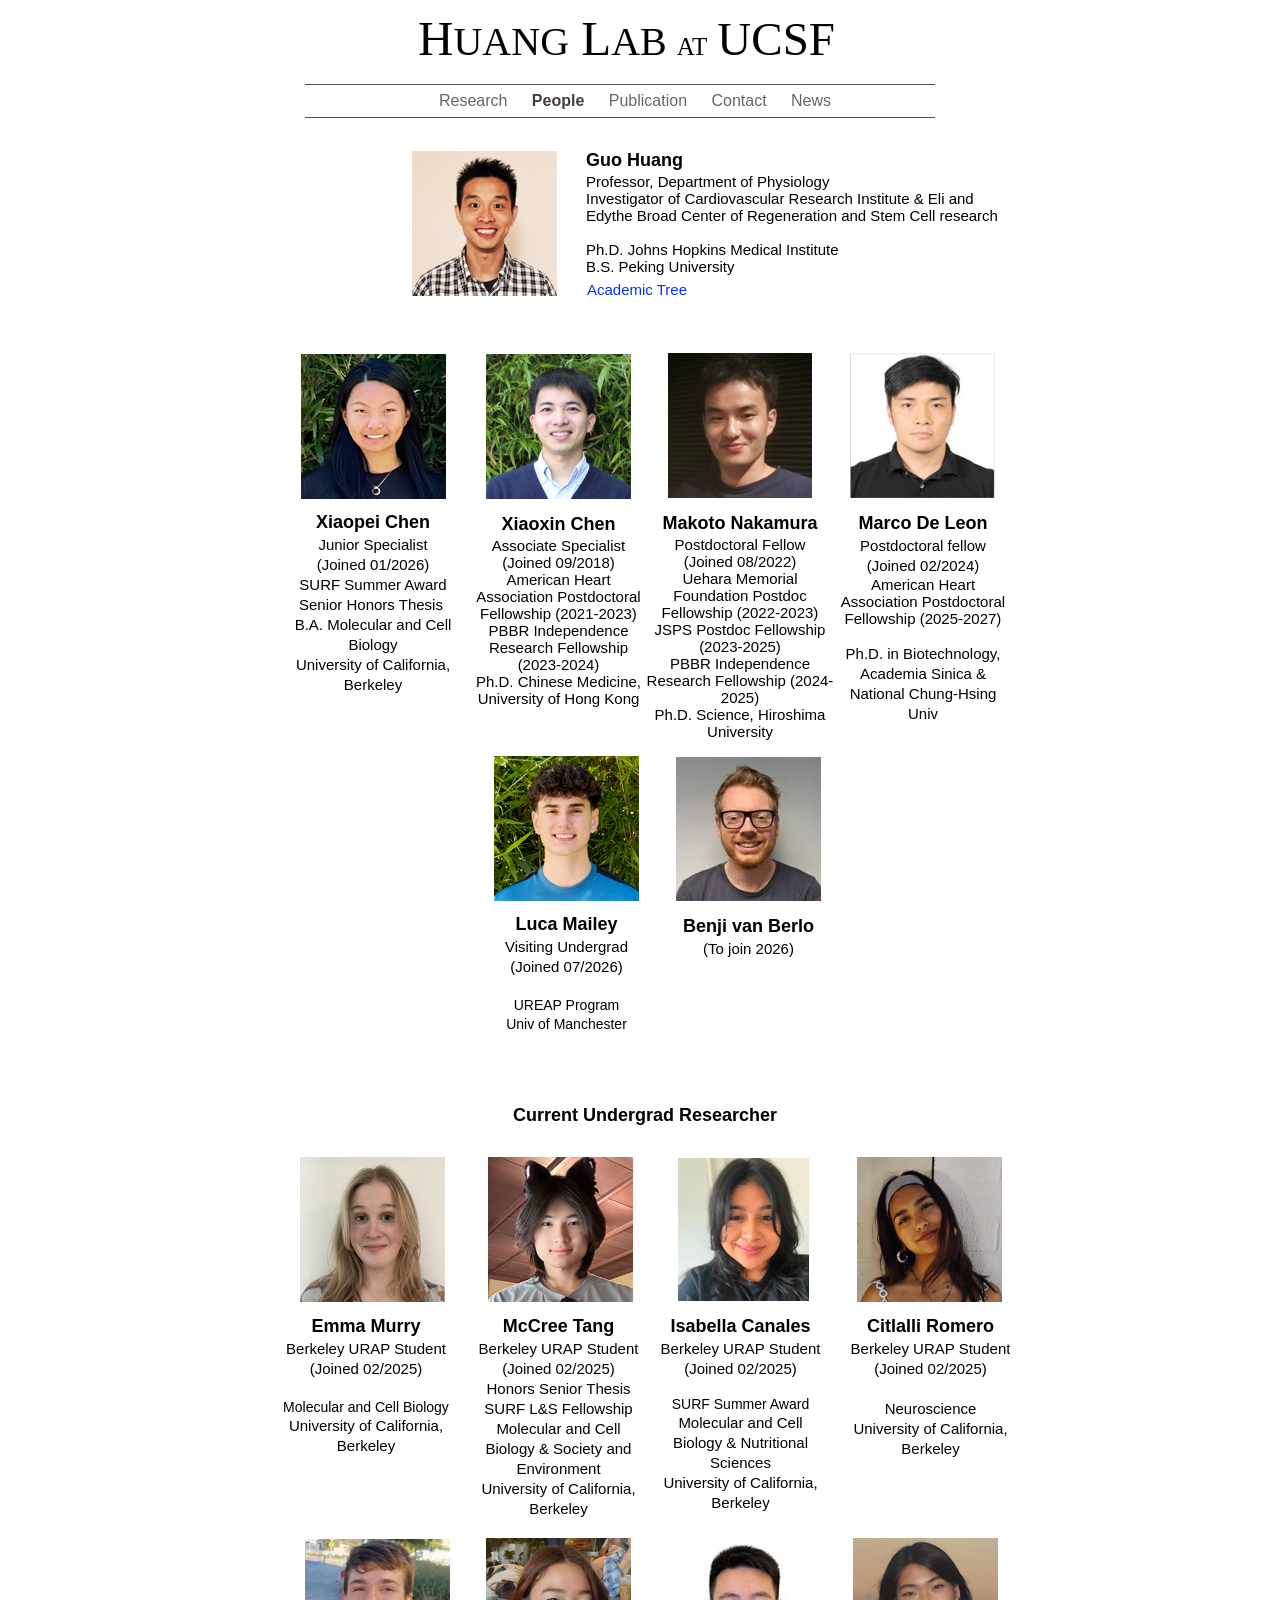
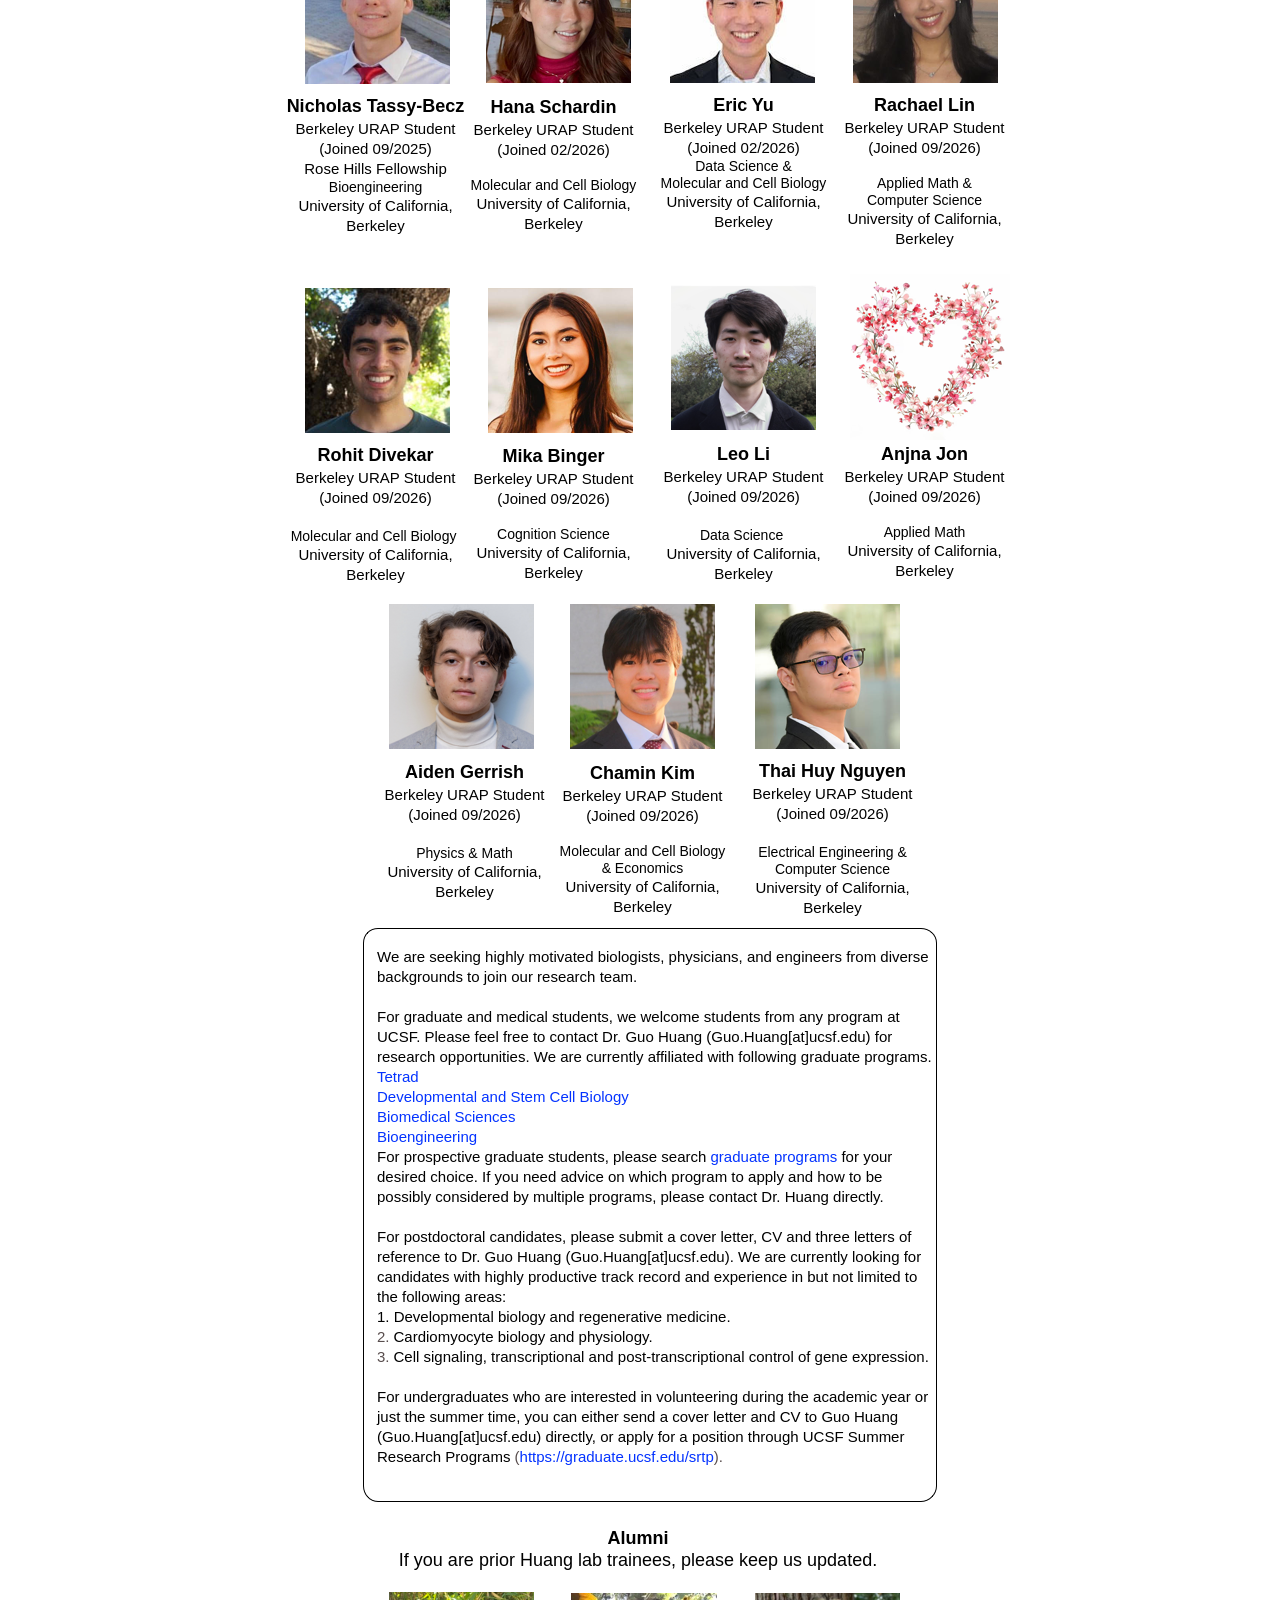
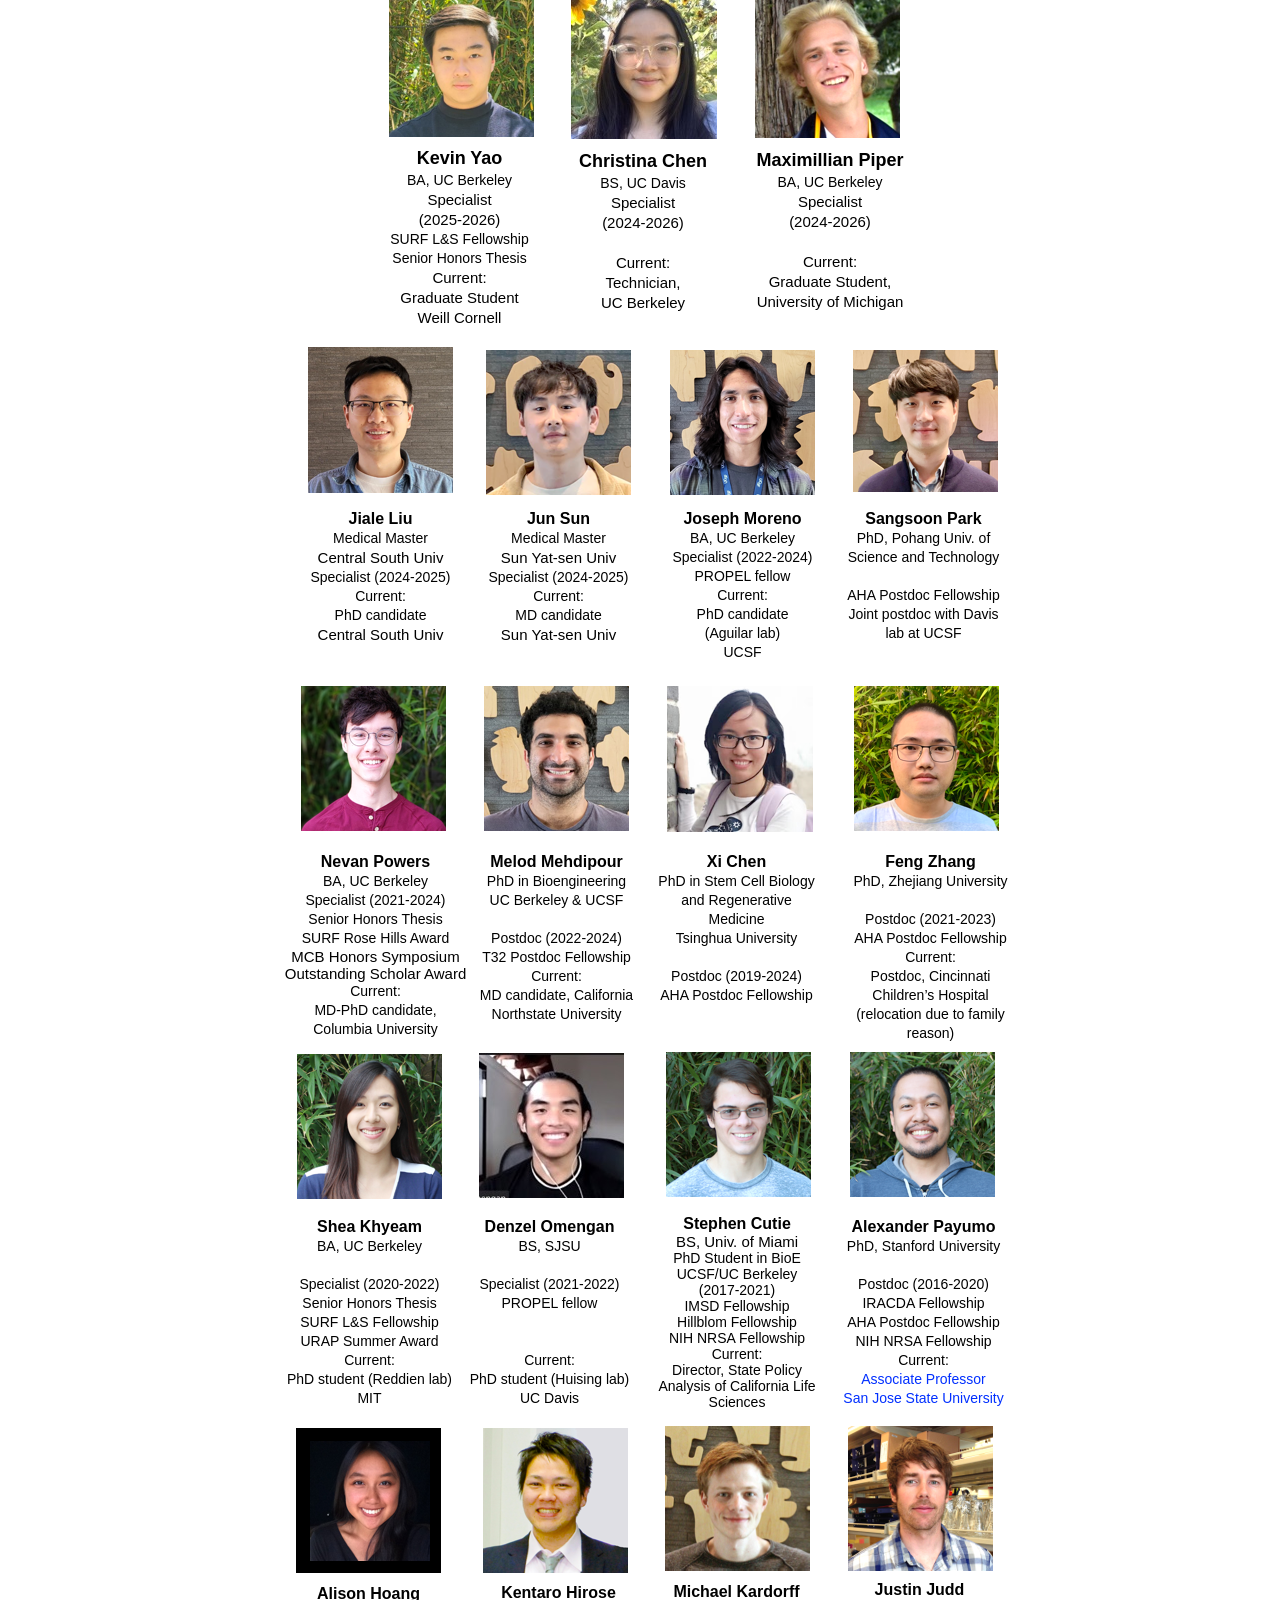
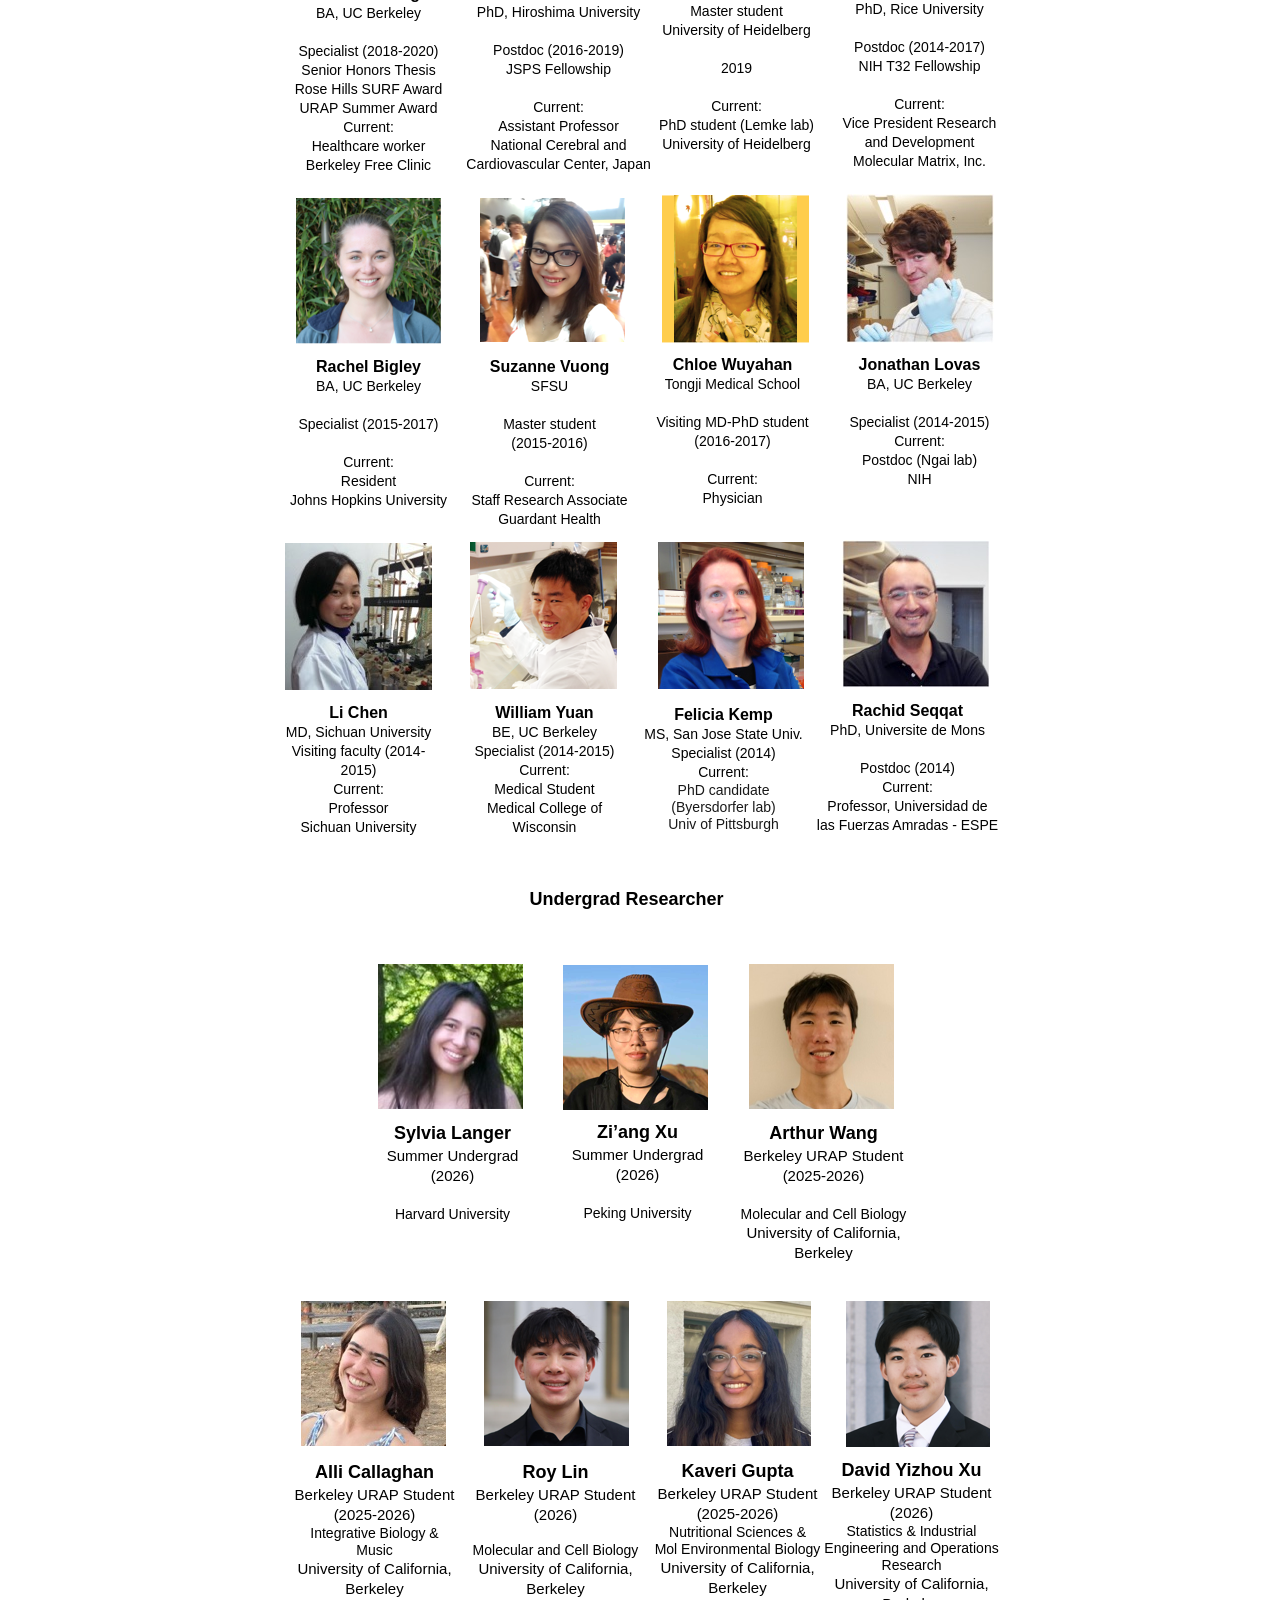
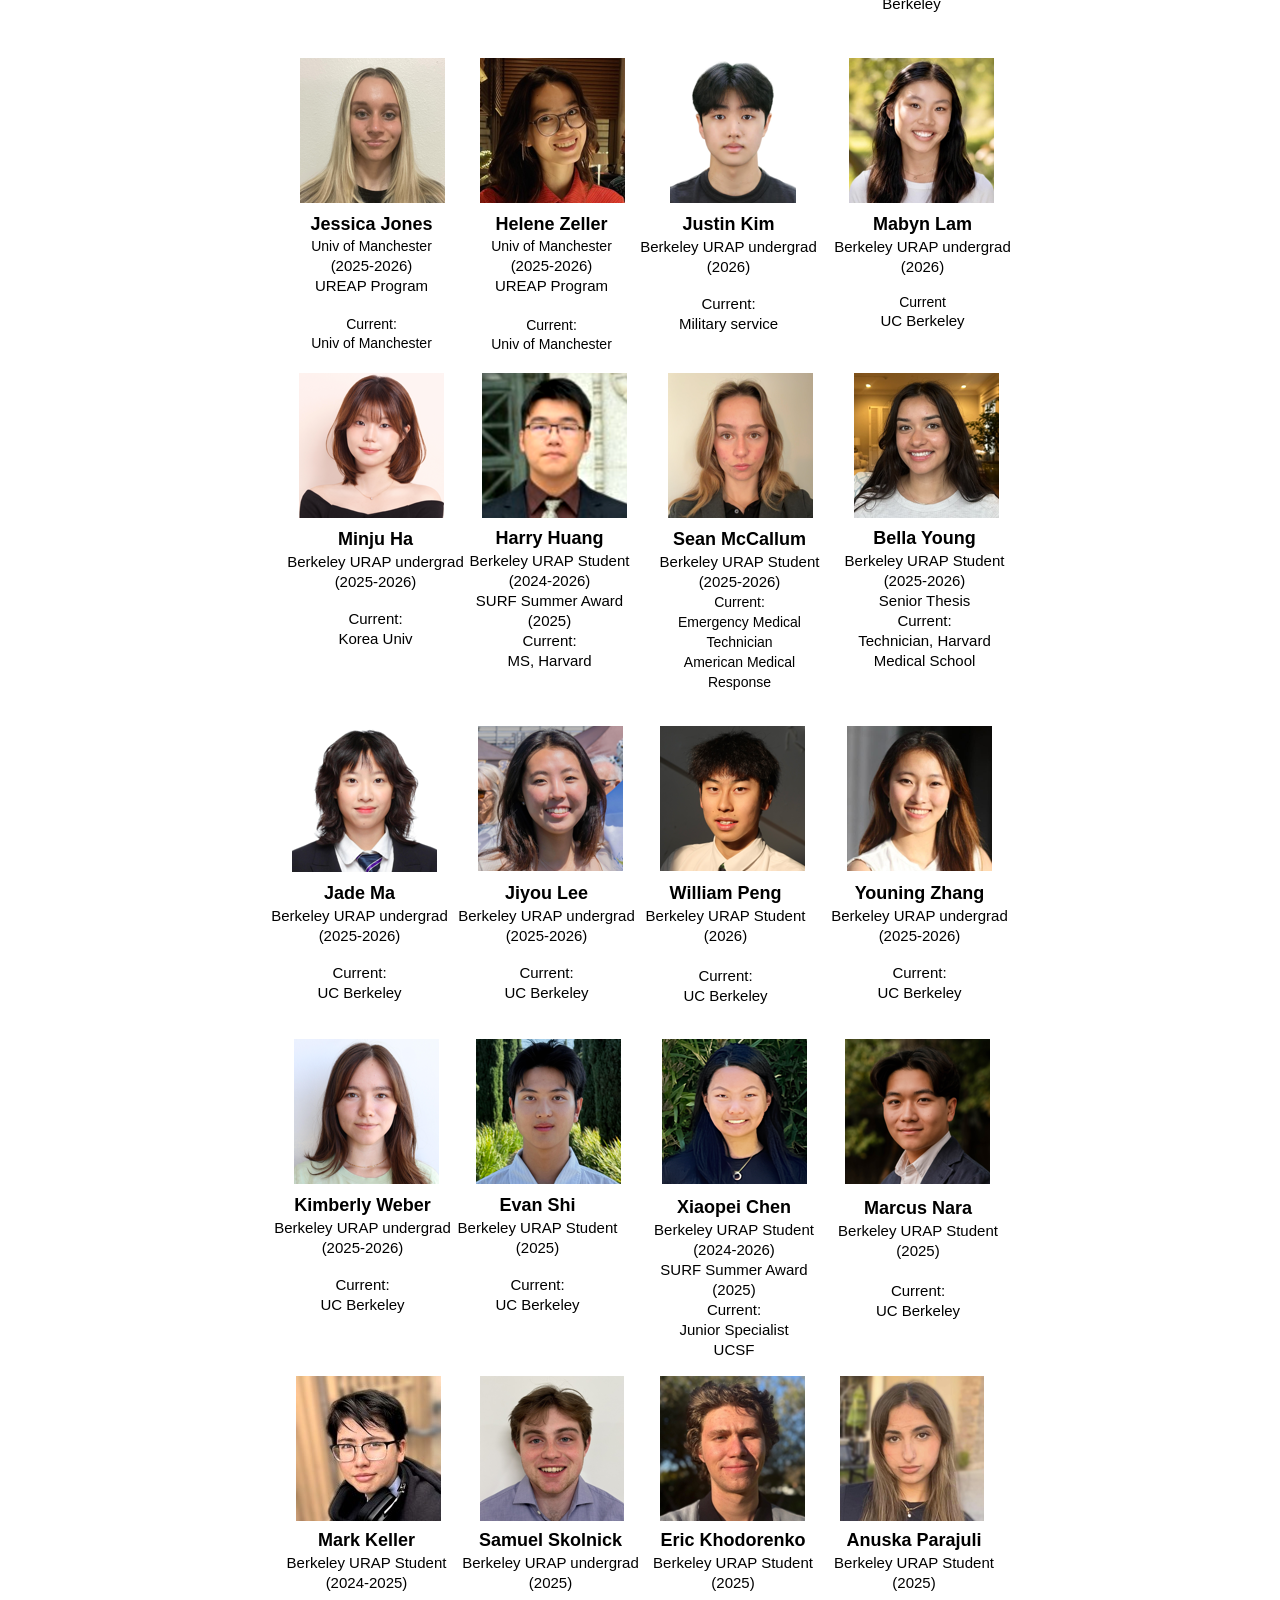
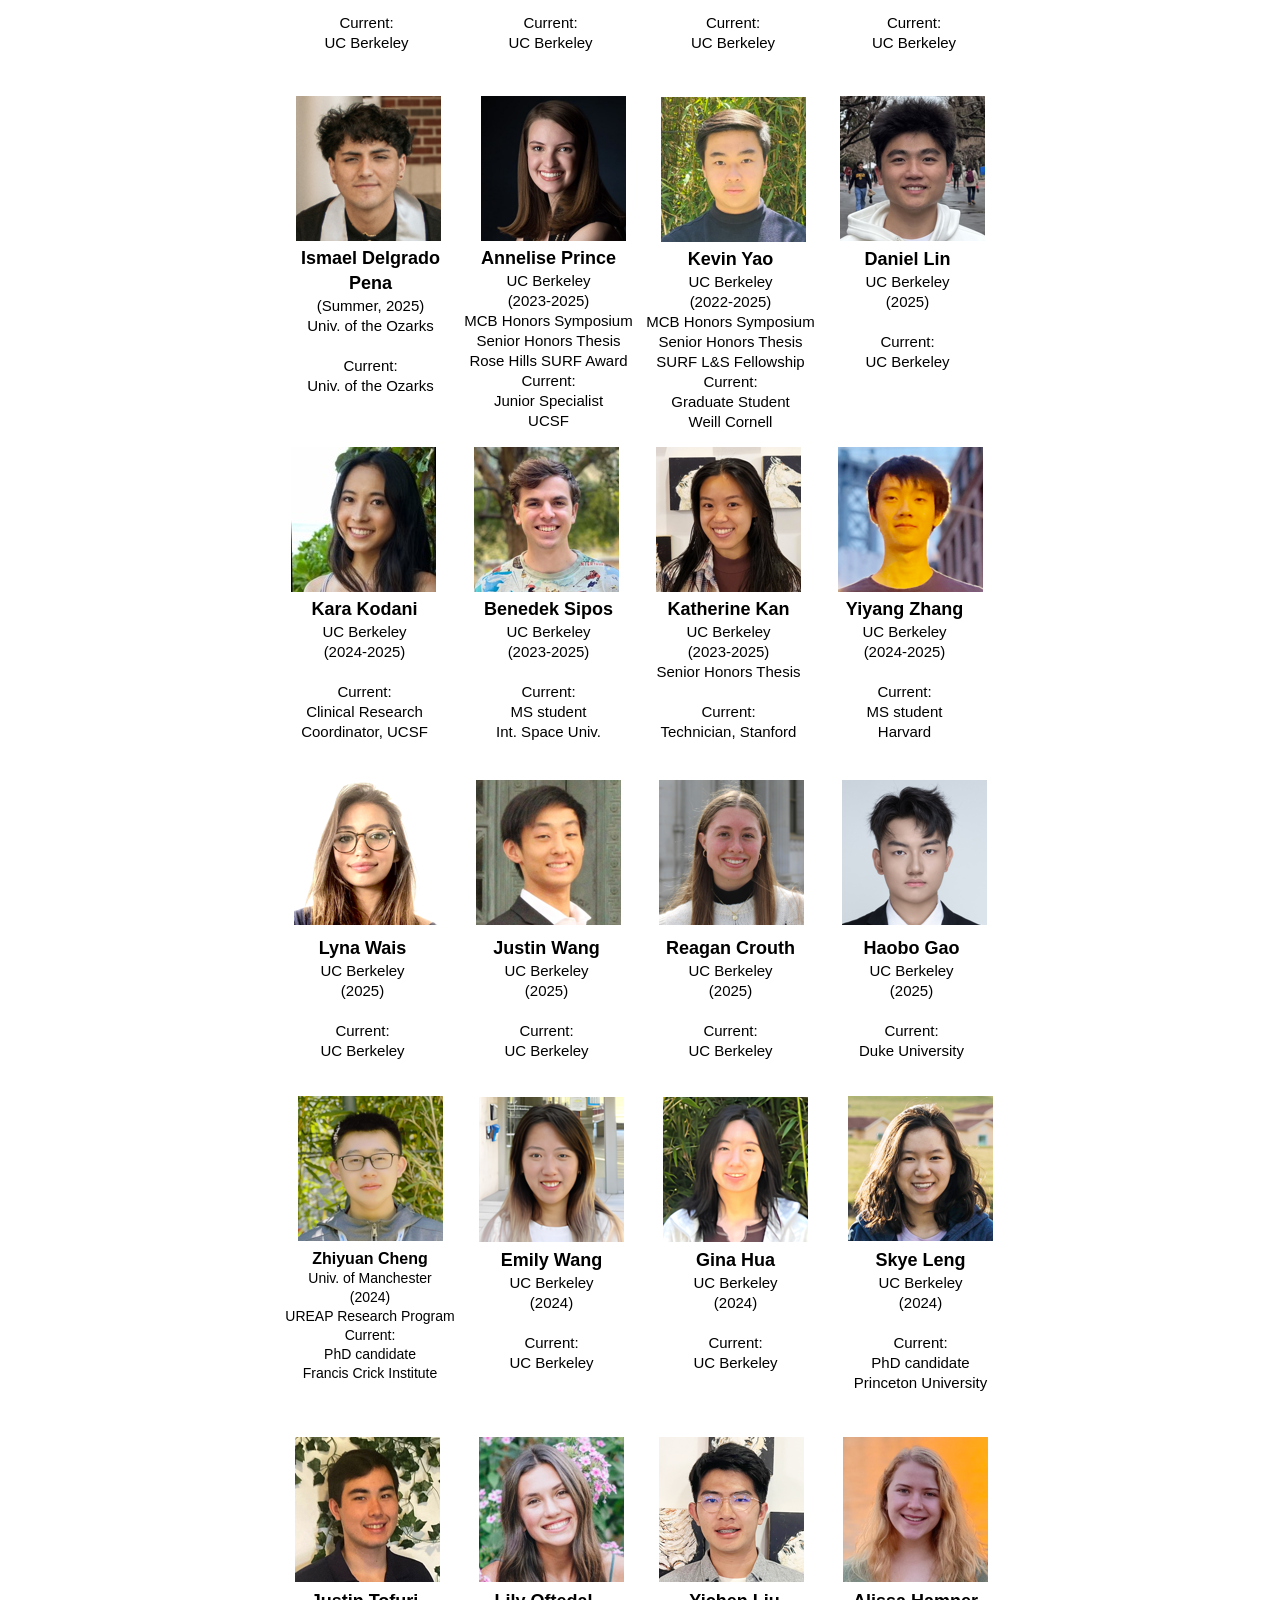
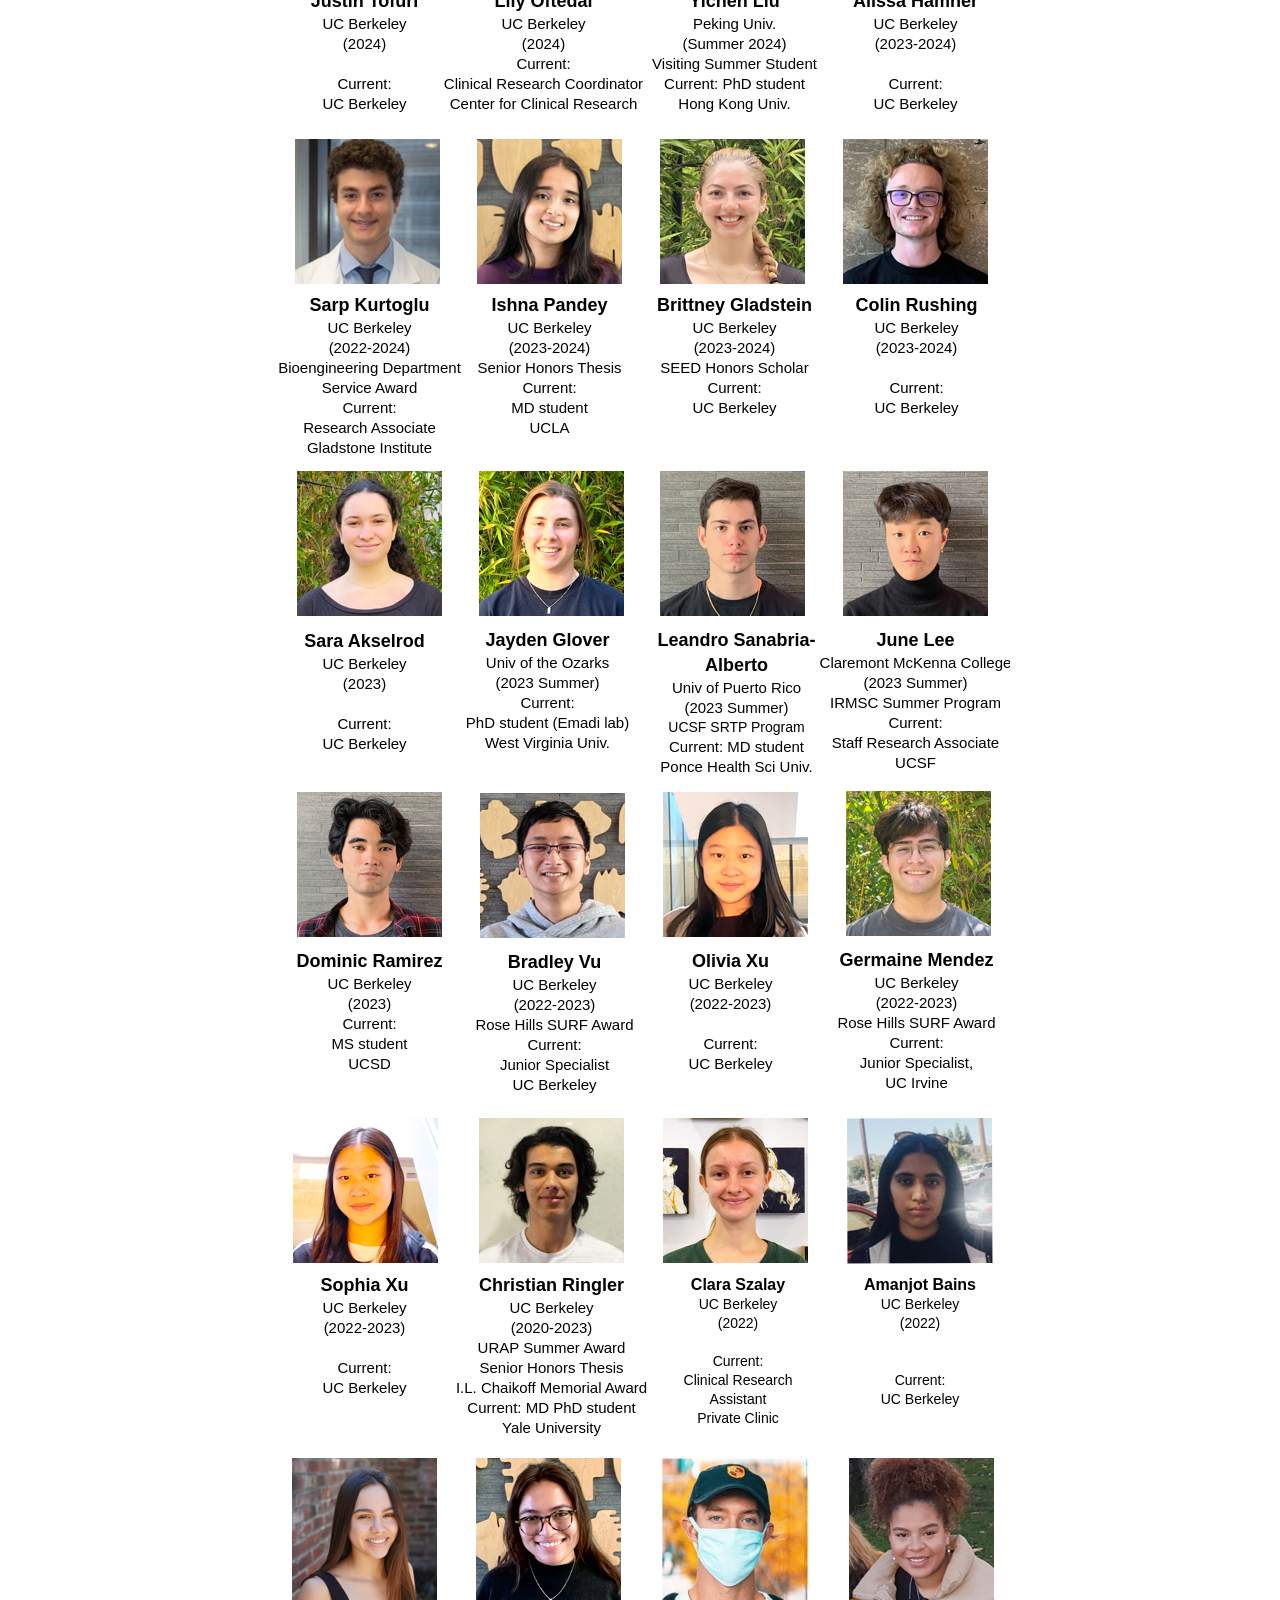
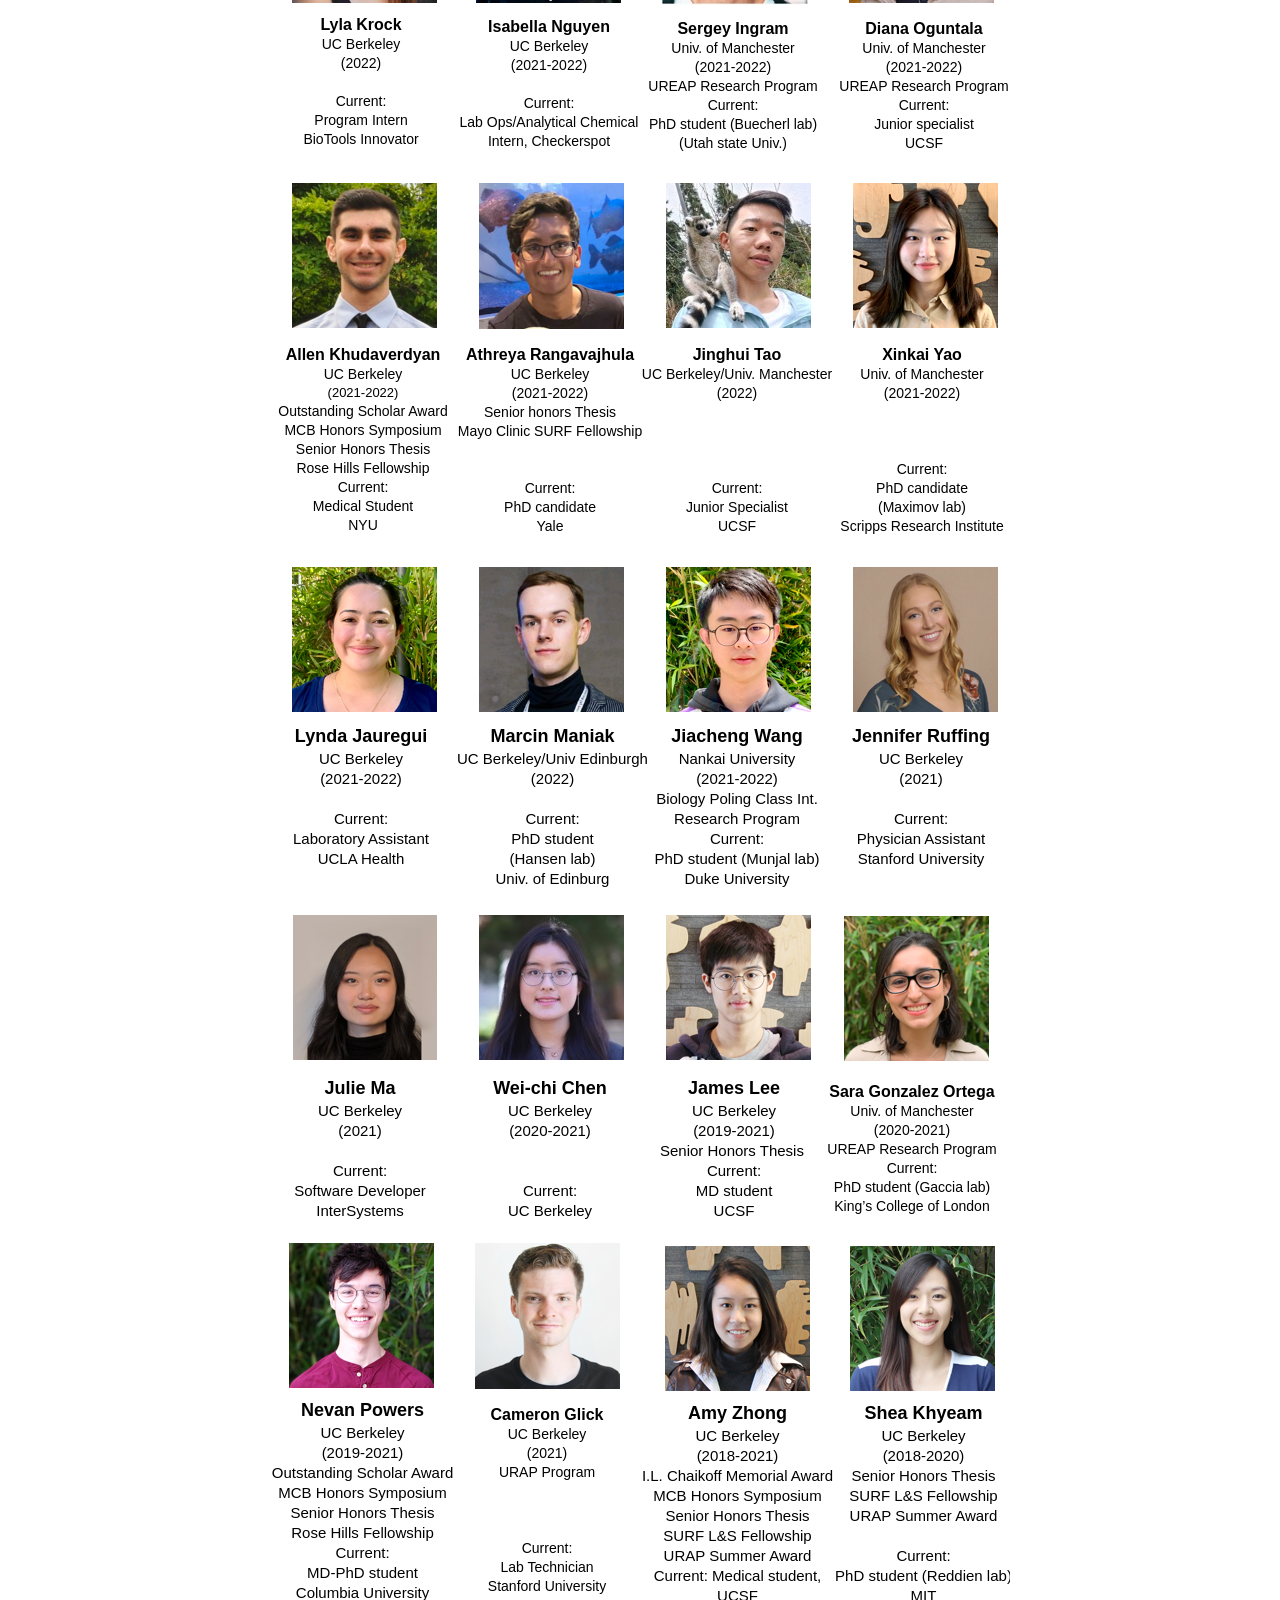
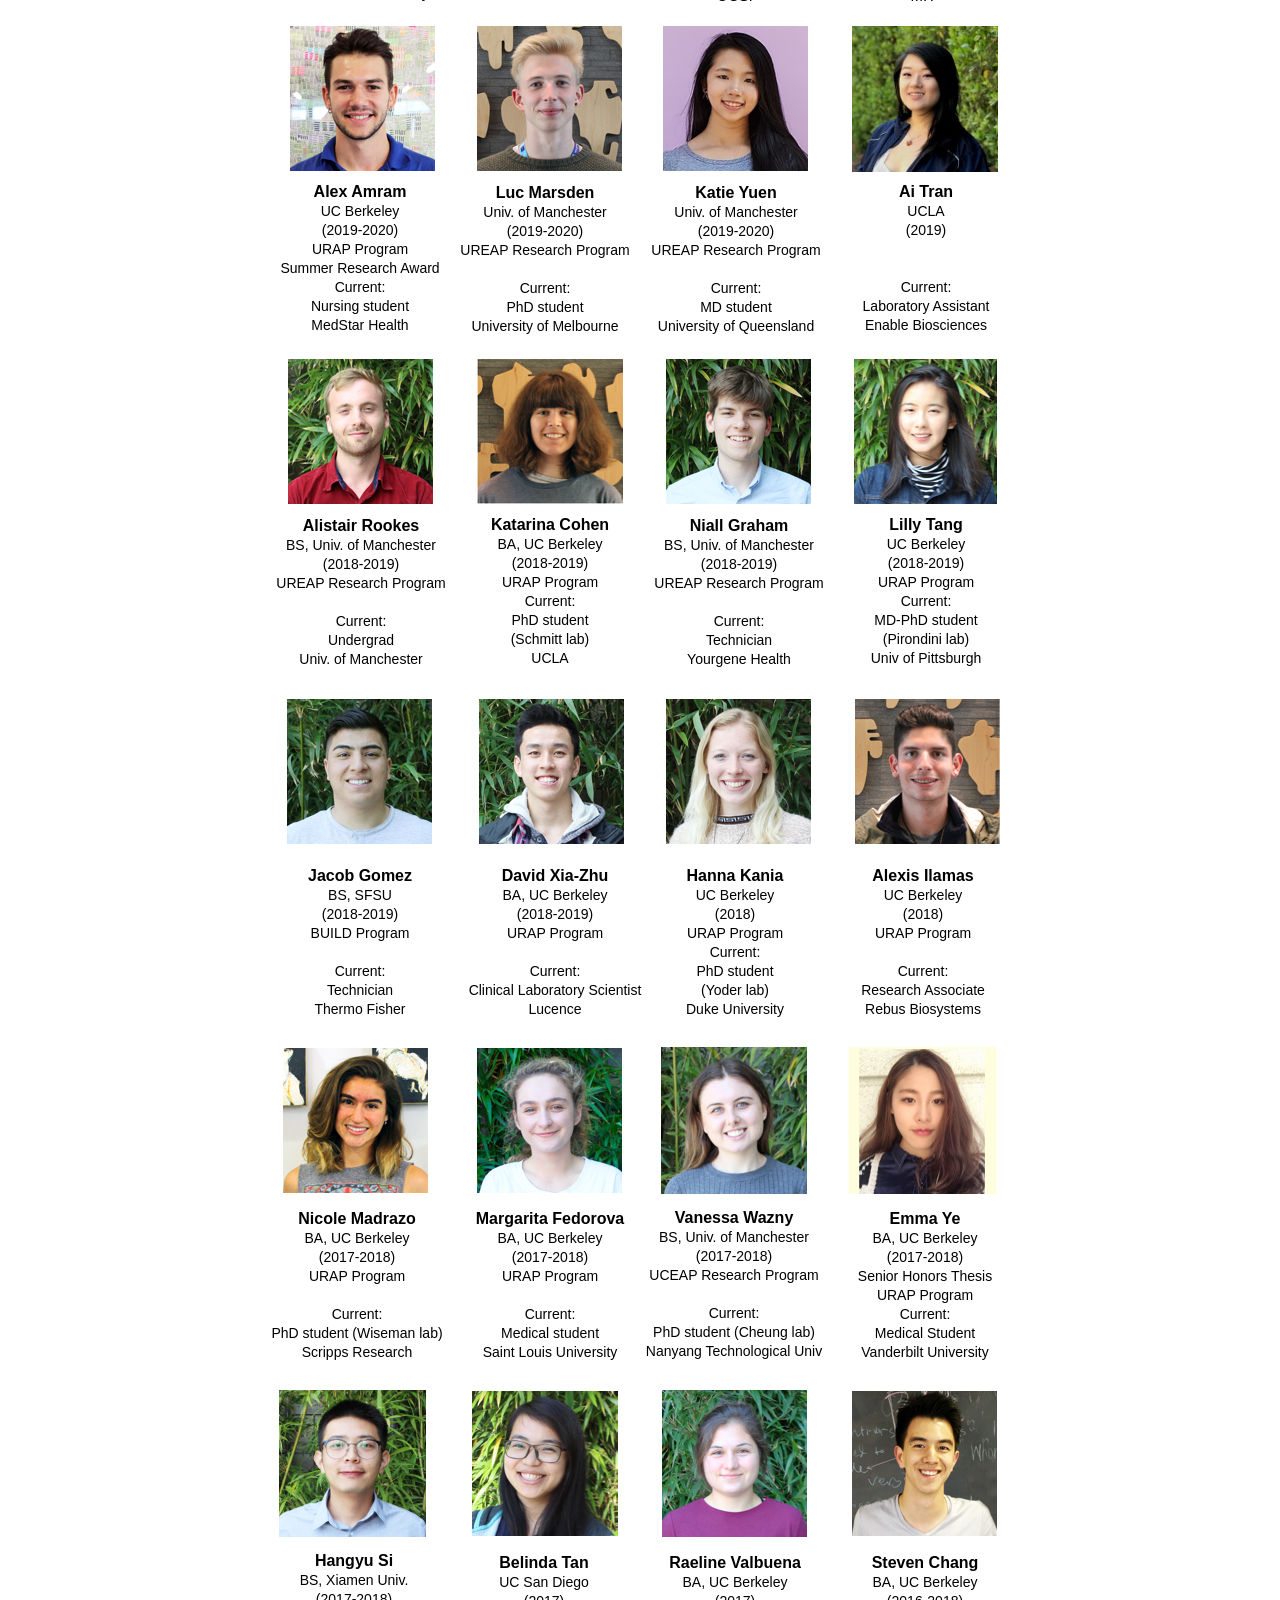
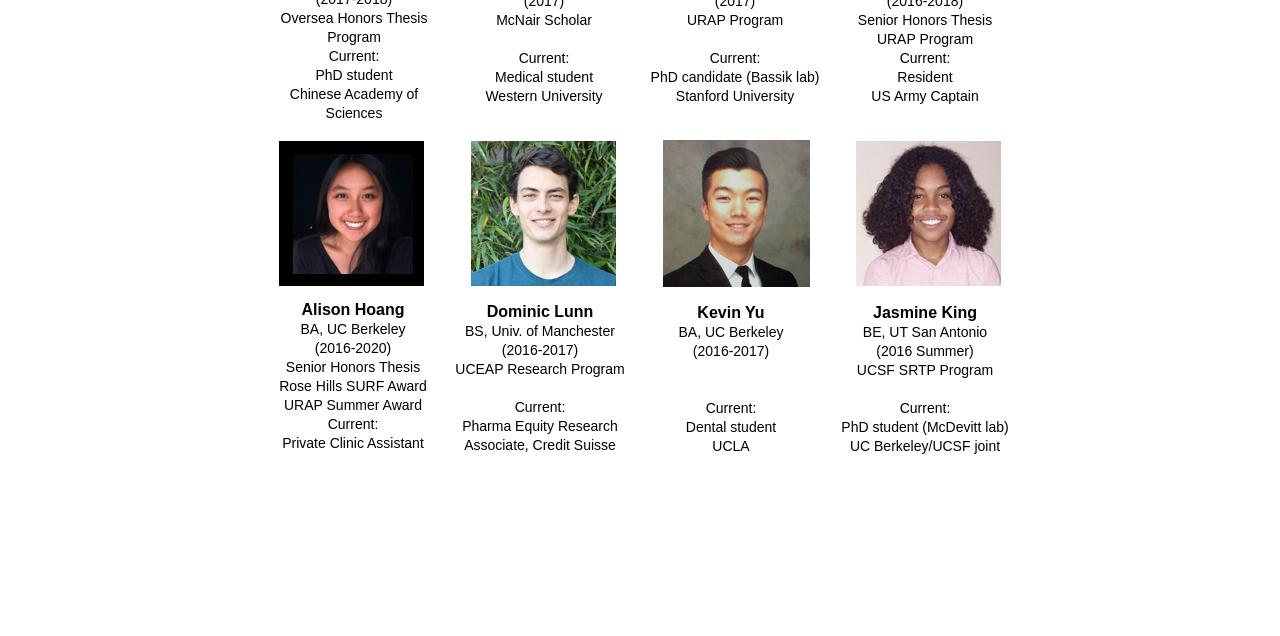
<file: lab/People.html>
<?xml version="1.0" encoding="UTF-8"?>
<!DOCTYPE html PUBLIC "-//W3C//DTD XHTML 1.0 Transitional//EN" "http://www.w3.org/TR/xhtml1/DTD/xhtml1-transitional.dtd">


<html xmlns="http://www.w3.org/1999/xhtml" xml:lang="en" lang="en">
  <head>
    <meta http-equiv="Content-Type" content="text/html; charset=UTF-8" />
    <meta name="Generator" content="iWeb 3.0.4" />
    <meta name="iWeb-Build" content="local-build-20261002" />
    <meta http-equiv="X-UA-Compatible" content="IE=EmulateIE7" />
    <meta name="viewport" content="width=740" />
    <title>People</title>
    <link rel="stylesheet" type="text/css" media="screen,print" href="People_files/People.css" />
    <!--[if lt IE 8]><link rel='stylesheet' type='text/css' media='screen,print' href='People_files/PeopleIE.css'/><![endif]-->
    <!--[if gte IE 8]><link rel='stylesheet' type='text/css' media='screen,print' href='Media/IE8.css'/><![endif]-->
    <script type="text/javascript" src="Scripts/iWebSite.js"></script>
    <script type="text/javascript" src="Scripts/Widgets/SharedResources/WidgetCommon.js"></script>
    <script type="text/javascript" src="Scripts/Widgets/Navbar/navbar.js"></script>
    <script type="text/javascript" src="Scripts/iWebImage.js"></script>
    <script type="text/javascript" src="People_files/People.js"></script>
  </head>
  <body style="background: rgb(255, 255, 255); margin: 0pt; " onload="onPageLoad();" onunload="onPageUnload();">
    <div style="text-align: center; ">
      <div style="margin-bottom: 0px; margin-left: auto; margin-right: auto; margin-top: 0px; overflow: hidden; position: relative; word-wrap: break-word;  background: rgb(255, 255, 255); text-align: left; width: 740px; " id="body_content">
        <div style="margin-left: 0px; position: relative; width: 740px; z-index: 0; " id="nav_layer">
          <div style="height: 0px; line-height: 0px; " class="bumper"> </div>
          <div style="height: 1px; line-height: 1px; " class="tinyText"> </div>
          <div class="com-apple-iweb-widget-navbar flowDefining" id="widget0" style="margin-left: 50px; margin-top: 85px; opacity: 1.00; position: relative; width: 630px; z-index: 1; ">
    
            <div id="widget0-navbar" class="navbar">

      
              <div id="widget0-bg" class="navbar-bg">

        
                <ul id="widget0-navbar-list" class="navbar-list">
 <li></li> 
</ul>
                
      
</div>
              
    
</div>
          </div>
          <script type="text/javascript"><!--//--><![CDATA[//><!--
new NavBar('widget0', 'Scripts/Widgets/Navbar', 'Scripts/Widgets/SharedResources', '.', {"path-to-root": "", "navbar-css": ".navbar {\n\tfont-family: Arial, sans-serif;\n\tfont-size: 1em;\n\tcolor: #666;\n\tmargin: 9px 0px 6px 0px;\n\tline-height: 30px;\n}\n\n.navbar-bg {\n\ttext-align: center;\n}\n\n.navbar-bg ul {\n\tlist-style: none;\n\tmargin: 0px;\n\tpadding: 0px;\n}\n\n\nli {\n\tlist-style-type: none;\n\tdisplay: inline;\n\tpadding: 0px 10px 0px 10px;\n}\n\n\nli a {\n\ttext-decoration: none;\n\tcolor: #666;\n}\n\nli a:visited {\n\ttext-decoration: none;\n\tcolor: #666;\n}\n\nli a:hover\r{\r\n \tcolor: #463C3C;\n\ttext-decoration: none;\r}\n\n\nli.current-page a\r{\r\t color: #463C3C;\n\ttext-decoration: none;\n\tfont-weight: bold;\r\r}\n", "current-page-GUID": "FE352B96-ABF1-4333-AE74-D9A457D0076C", "isCollectionPage": "NO"});
//--><!]]></script>
          <div style="height: 1px; width: 630px;  height: 1px; left: 35px; position: absolute; top: 84px; width: 630px; z-index: 1; " class="tinyText">
            <div style="position: relative; width: 630px; ">
              <img src="People_files/shapeimage_1.jpg" alt="" style="height: 1px; left: 0px; position: absolute; top: 0px; width: 630px; " />
            </div>
          </div>
          


          <div id="id1" style="height: 62px; left: 88px; position: absolute; top: 7px; width: 537px; z-index: 1; " class="style_SkipStroke shape-with-text">
            <div class="text-content graphic_textbox_layout_style_default_External_537_62" style="padding: 0px; ">
              <div class="graphic_textbox_layout_style_default">
                <p style="padding-bottom: 0pt; padding-top: 0pt; " class="paragraph_style">H<span style="line-height: 48px; " class="style">UANG</span> L<span style="line-height: 48px; " class="style">AB </span><span style="line-height: 30px; " class="style_1">AT</span><span style="line-height: 48px; " class="style"> </span><span style="line-height: 56px; " class="style_2">UCSF</span></p>
              </div>
            </div>
          </div>
          <div style="clear: both; height: 0px; line-height: 0px; " class="spacer"> </div>
        </div>
        <div style="float: left; height: 0px; line-height: 0px; margin-left: 0px; position: relative; width: 740px; z-index: 10; " id="header_layer">
          <div style="height: 0px; line-height: 0px; " class="bumper"> </div>
          <div style="height: 1px; width: 630px;  height: 1px; left: 35px; position: absolute; top: -5px; width: 630px; z-index: 1; " class="tinyText">
            <div style="position: relative; width: 630px; ">
              <img src="People_files/shapeimage_2.jpg" alt="" style="height: 1px; left: 0px; position: absolute; top: 0px; width: 630px; " />
            </div>
          </div>
        </div>
        <div style="margin-left: 0px; position: relative; width: 740px; z-index: 5; " id="body_layer">
          <div style="height: 0px; line-height: 0px; " class="bumper"> </div>
          <div id="id2" style="height: 154px; left: 312px; position: absolute; top: 22px; width: 429px; z-index: 1; " class="style_SkipStroke shape-with-text">
            <div class="text-content graphic_textbox_layout_style_default_External_429_154" style="padding: 0px; ">
              <div class="graphic_textbox_layout_style_default">
                <p style="padding-top: 0pt; " class="paragraph_style_1">Guo Huang <span style="line-height: 20px; " class="style_3"><br /></span></p>
                <p class="paragraph_style_2"><span style="line-height: 17px; " class="style_3">Professor, Department of Physiology</span><br /></p>
                <p class="paragraph_style_3">Investigator of Cardiovascular Research Institute &amp; Eli and Edythe Broad Center of Regeneration and Stem Cell research<br /></p>
                <p class="paragraph_style_3"><br /></p>
                <p class="paragraph_style_3">Ph.D. Johns Hopkins Medical Institute<br /></p>
                <p style="padding-bottom: 0pt; " class="paragraph_style_3">B.S. Peking University</p>
              </div>
            </div>
          </div>
          


          <div id="id3" style="height: 31px; left: 313px; position: absolute; top: 154px; width: 337px; z-index: 1; " class="style_SkipStroke shape-with-text">
            <div class="text-content graphic_textbox_layout_style_default_External_337_31" style="padding: 0px; ">
              <div class="graphic_textbox_layout_style_default">
                <p style="padding-bottom: 0pt; padding-top: 0pt; " class="Body"><a onclick="window.open(this.href); return false;" title="http://neurotree.org/neurotree/tree.php?pid=23240" href="http://neurotree.org/neurotree/tree.php?pid=23240" onkeypress="window.open(this.href); return false;">Academic Tree</a></p>
              </div>
            </div>
          </div>
          


          <div style="height: 145px; width: 145px;  height: 145px; left: 142px; position: absolute; top: 29px; width: 145px; z-index: 1; " class="tinyText stroke_0">
            <div style="position: relative; width: 145px; ">
              <img src="People_files/shapeimage_3.png" alt="" style="height: 145px; left: 0px; position: absolute; top: 0px; width: 145px; " />
            </div>
          </div>
          


          <div id="id4" style="height: 237px; left: 200px; position: absolute; top: 386px; width: 177px; z-index: 1; " class="style_SkipStroke shape-with-text">
            <div class="text-content graphic_textbox_layout_style_default_External_177_237" style="padding: 0px; ">
              <div class="graphic_textbox_layout_style_default">
                <p style="padding-top: 0pt; " class="paragraph_style_4">Xiaoxin Chen<br /></p>
                <p class="paragraph_style_5">Associate Specialist (Joined 09/2018)<br /></p>
                <p class="paragraph_style_5">American Heart Association Postdoctoral Fellowship (2021-2023)<br /></p>
                <p class="paragraph_style_5">PBBR Independence Research Fellowship (2023-2024)<br /></p>
                <p class="paragraph_style_5">Ph.D. Chinese Medicine, University of Hong Kong<br /></p>
                <p class="paragraph_style_6"><br /></p>
              </div>
            </div>
          </div>
          


          <div style="height: 145px; width: 145px;  height: 145px; left: 216px; position: absolute; top: 232px; width: 145px; z-index: 1; " class="tinyText stroke_0">
            <div style="position: relative; width: 145px; ">
              <img src="People_files/shapeimage_4.png" alt="" style="height: 145px; left: 0px; position: absolute; top: 0px; width: 145px; " />
            </div>
          </div>
          


          <div id="id5" style="height: 237px; left: 372px; position: absolute; top: 385px; width: 196px; z-index: 1; " class="style_SkipStroke shape-with-text">
            <div class="text-content graphic_textbox_layout_style_default_External_196_237" style="padding: 0px; ">
              <div class="graphic_textbox_layout_style_default">
                <p style="padding-top: 0pt; " class="paragraph_style_4">Makoto Nakamura<br /></p>
                <p class="paragraph_style_5">Postdoctoral Fellow <br /></p>
                <p class="paragraph_style_5">(Joined 08/2022)<br /></p>
                <p class="paragraph_style_5">Uehara Memorial Foundation Postdoc Fellowship (2022-2023)<br /></p>
                <p class="paragraph_style_5">JSPS Postdoc Fellowship (2023-2025) <br /></p>
                <p class="paragraph_style_5">PBBR Independence Research Fellowship (2024-2025)<br /></p>
                <p style="padding-bottom: 0pt; " class="paragraph_style_5">Ph.D. Science, Hiroshima University</p>
              </div>
            </div>
          </div>
          


          <div style="height: 145px; width: 144px;  height: 145px; left: 398px; position: absolute; top: 231px; width: 144px; z-index: 1; " class="tinyText stroke_0">
            <div style="position: relative; width: 144px; ">
              <img src="People_files/shapeimage_5.png" alt="" style="height: 145px; left: 0px; position: absolute; top: 0px; width: 144px; " />
            </div>
          </div>
          


          <div id="id6" style="height: 191px; left: 97px; position: absolute; top: 3220px; width: 185px; z-index: 1; " class="style_SkipStroke shape-with-text">
            <div class="text-content graphic_textbox_layout_style_default_External_185_191" style="padding: 0px; ">
              <div class="graphic_textbox_layout_style_default">
                <p style="padding-top: 0pt; " class="paragraph_style_4">Kevin Yao<br /></p>
                <p class="paragraph_style_7"><span style="line-height: 19px; " class="style_4">BA, UC Berkeley</span><br /></p>
                <p class="paragraph_style_8">Specialist <br /></p>
                <p class="paragraph_style_8">(2025-2026)<br /></p>
                <p class="paragraph_style_9">SURF L&amp;S Fellowship<br /></p>
                <p class="paragraph_style_9">Senior Honors Thesis<br /></p>
                <p class="paragraph_style_8">Current: <br /></p>
                <p class="paragraph_style_8">Graduate Student<br /></p>
                <p style="padding-bottom: 0pt; " class="paragraph_style_8">Weill Cornell</p>
              </div>
            </div>
          </div>
          


          <div style="height: 145px; width: 145px;  height: 145px; left: 119px; position: absolute; top: 3070px; width: 145px; z-index: 1; " class="tinyText stroke_0">
            <div style="position: relative; width: 145px; ">
              <img src="People_files/shapeimage_6.png" alt="" style="height: 145px; left: 0px; position: absolute; top: 0px; width: 145px; " />
            </div>
          </div>
          


          <div id="id7" style="height: 215px; left: 196px; position: absolute; top: 1188px; width: 185px; z-index: 1; " class="style_SkipStroke shape-with-text">
            <div class="text-content graphic_textbox_layout_style_default_External_185_215" style="padding: 0px; ">
              <div class="graphic_textbox_layout_style_default">
                <p style="padding-top: 0pt; " class="paragraph_style_4">McCree Tang<br /></p>
                <p class="paragraph_style_8">Berkeley URAP Student<br /></p>
                <p class="paragraph_style_8">(Joined 02/2025)<br /></p>
                <p class="paragraph_style_8">Honors Senior Thesis<br /></p>
                <p class="paragraph_style_8">SURF L&amp;S Fellowship<br /></p>
                <p class="paragraph_style_8">Molecular and Cell Biology &amp; Society and Environment<br /></p>
                <p style="padding-bottom: 0pt; " class="paragraph_style_8">University of California, Berkeley</p>
              </div>
            </div>
          </div>
          


          <div id="id8" style="height: 209px; left: 378px; position: absolute; top: 1188px; width: 185px; z-index: 1; " class="style_SkipStroke shape-with-text">
            <div class="text-content graphic_textbox_layout_style_default_External_185_209" style="padding: 0px; ">
              <div class="graphic_textbox_layout_style_default">
                <p style="padding-top: 0pt; " class="paragraph_style_4">Isabella Canales<br /></p>
                <p class="paragraph_style_8">Berkeley URAP Student<br /></p>
                <p class="paragraph_style_8">(Joined 02/2025)<br /></p>
                <p class="paragraph_style_10"><br /></p>
                <p class="paragraph_style_10">SURF Summer Award<br /></p>
                <p class="paragraph_style_8">Molecular and Cell Biology &amp; Nutritional Sciences<br /></p>
                <p style="padding-bottom: 0pt; " class="paragraph_style_8">University of California, Berkeley</p>
              </div>
            </div>
          </div>
          


          <div style="height: 145px; width: 145px;  height: 145px; left: 580px; position: absolute; top: 231px; width: 145px; z-index: 1; " class="tinyText style_SkipStroke_1 stroke_0">
            <img src="People_files/droppedImage.jpg" alt="" style="border: none; height: 145px; width: 145px; " />
          </div>
          


          <div id="id9" style="height: 222px; left: 563px; position: absolute; top: 385px; width: 180px; z-index: 1; " class="style_SkipStroke shape-with-text">
            <div class="text-content graphic_textbox_layout_style_default_External_180_222" style="padding: 0px; ">
              <div class="graphic_textbox_layout_style_default">
                <p style="padding-top: 0pt; " class="paragraph_style_4">Marco De Leon<br /></p>
                <p class="paragraph_style_8">Postdoctoral fellow<br /></p>
                <p class="paragraph_style_8">(Joined 02/2024)<br /></p>
                <p class="paragraph_style_5">American Heart Association Postdoctoral Fellowship (2025-2027)<br /></p>
                <p class="paragraph_style_10"><br /></p>
                <p class="paragraph_style_8">Ph.D. in Biotechnology,<br /></p>
                <p style="padding-bottom: 0pt; " class="paragraph_style_8">Academia Sinica &amp; National Chung-Hsing Univ</p>
              </div>
            </div>
          </div>
          


          <div id="id10" style="height: 171px; left: 6px; position: absolute; top: 1188px; width: 180px; z-index: 1; " class="style_SkipStroke shape-with-text">
            <div class="text-content graphic_textbox_layout_style_default_External_180_171" style="padding: 0px; ">
              <div class="graphic_textbox_layout_style_default">
                <p style="padding-top: 0pt; " class="paragraph_style_4">Emma Murry<br /></p>
                <p class="paragraph_style_8">Berkeley URAP Student<br /></p>
                <p class="paragraph_style_8">(Joined 02/2025)<br /></p>
                <p class="paragraph_style_8"><br /></p>
                <p class="paragraph_style_10">Molecular and Cell Biology<br /></p>
                <p style="padding-bottom: 0pt; " class="paragraph_style_8">University of California, Berkeley</p>
              </div>
            </div>
          </div>
          


          <div id="id11" style="height: 175px; left: 568px; position: absolute; top: 1188px; width: 185px; z-index: 1; " class="style_SkipStroke shape-with-text">
            <div class="text-content graphic_textbox_layout_style_default_External_185_175" style="padding: 0px; ">
              <div class="graphic_textbox_layout_style_default">
                <p style="padding-top: 0pt; " class="paragraph_style_4">Citlalli Romero<br /></p>
                <p class="paragraph_style_8">Berkeley URAP Student<br /></p>
                <p class="paragraph_style_8">(Joined 02/2025)<br /></p>
                <p class="paragraph_style_8"><br /></p>
                <p class="paragraph_style_8">Neuroscience<br /></p>
                <p style="padding-bottom: 0pt; " class="paragraph_style_8">University of California, Berkeley</p>
              </div>
            </div>
          </div>
          


          <div id="id12" style="height: 175px; left: 187px; position: absolute; top: 6800px; width: 185px; z-index: 1; " class="style_SkipStroke shape-with-text">
            <div class="text-content graphic_textbox_layout_style_default_External_185_175" style="padding: 0px; ">
              <div class="graphic_textbox_layout_style_default">
                <p style="padding-top: 0pt; " class="paragraph_style_4">Harry Huang<br /></p>
                <p class="paragraph_style_8">Berkeley URAP Student<br /></p>
                <p class="paragraph_style_8">(2024-2026)<br /></p>
                <p class="paragraph_style_8">SURF Summer Award (2025)<br /></p>
                <p style="padding-bottom: 0pt; " class="paragraph_style_8">Current:<br />MS, Harvard</p>
              </div>
            </div>
          </div>
          


          <div style="height: 145px; width: 145px;  height: 145px; left: 212px; position: absolute; top: 6651px; width: 145px; z-index: 1; " class="tinyText stroke_0">
            <div style="position: relative; width: 145px; ">
              <img src="People_files/shapeimage_7.png" alt="" style="height: 145px; left: 0px; position: absolute; top: 0px; width: 145px; " />
            </div>
          </div>
          


          <div id="id13" style="height: 175px; left: 562px; position: absolute; top: 6800px; width: 185px; z-index: 1; " class="style_SkipStroke shape-with-text">
            <div class="text-content graphic_textbox_layout_style_default_External_185_175" style="padding: 0px; ">
              <div class="graphic_textbox_layout_style_default">
                <p style="padding-top: 0pt; " class="paragraph_style_4">Bella Young<br /></p>
                <p class="paragraph_style_8">Berkeley URAP Student<br /></p>
                <p class="paragraph_style_8">(2025-2026)<br /></p>
                <p class="paragraph_style_8">Senior Thesis<br /></p>
                <p class="paragraph_style_8">Current:<br /></p>
                <p style="padding-bottom: 0pt; " class="paragraph_style_8">Technician, Harvard Medical School </p>
              </div>
            </div>
          </div>
          


          <div style="height: 145px; width: 145px;  height: 145px; left: 31px; position: absolute; top: 232px; width: 145px; z-index: 1; " class="tinyText stroke_0">
            <div style="position: relative; width: 145px; ">
              <img src="People_files/shapeimage_8.png" alt="" style="height: 145px; left: 0px; position: absolute; top: 0px; width: 145px; " />
            </div>
          </div>
          


          <div id="id14" style="height: 195px; left: 6px; position: absolute; top: 384px; width: 194px; z-index: 1; " class="style_SkipStroke shape-with-text">
            <div class="text-content graphic_textbox_layout_style_default_External_194_195" style="padding: 0px; ">
              <div class="graphic_textbox_layout_style_default">
                <p style="padding-top: 0pt; " class="paragraph_style_4">Xiaopei Chen<br /></p>
                <p class="paragraph_style_8">Junior Specialist<br /></p>
                <p class="paragraph_style_8">(Joined 01/2026)<br /></p>
                <p class="paragraph_style_8">SURF Summer Award<br /></p>
                <p class="paragraph_style_8">Senior Honors Thesis  <br /></p>
                <p class="paragraph_style_8">B.A. Molecular and Cell Biology<br /></p>
                <p style="padding-bottom: 0pt; " class="paragraph_style_8">University of California, Berkeley</p>
              </div>
            </div>
          </div>
          


          <div id="id15" style="height: 175px; left: 276px; position: absolute; top: 3223px; width: 194px; z-index: 1; " class="style_SkipStroke shape-with-text">
            <div class="text-content graphic_textbox_layout_style_default_External_194_175" style="padding: 0px; ">
              <div class="graphic_textbox_layout_style_default">
                <p style="padding-top: 0pt; " class="paragraph_style_4">Christina Chen<br /></p>
                <p class="paragraph_style_7"><span style="line-height: 19px; " class="style_4">BS, UC Davis</span><br /></p>
                <p class="paragraph_style_8">Specialist<br /></p>
                <p class="paragraph_style_8">(2024-2026)<br /></p>
                <p class="paragraph_style_8"><br /></p>
                <p class="paragraph_style_8">Current:<br /></p>
                <p class="paragraph_style_8">Technician, <br /></p>
                <p style="padding-bottom: 0pt; " class="paragraph_style_8">UC Berkeley</p>
              </div>
            </div>
          </div>
          


          <div id="id16" style="height: 175px; left: 463px; position: absolute; top: 3222px; width: 194px; z-index: 1; " class="style_SkipStroke shape-with-text">
            <div class="text-content graphic_textbox_layout_style_default_External_194_175" style="padding: 0px; ">
              <div class="graphic_textbox_layout_style_default">
                <p style="padding-top: 0pt; " class="paragraph_style_4">Maximillian Piper <br /></p>
                <p class="paragraph_style_7"><span style="line-height: 19px; " class="style_4">BA, UC Berkeley</span><br /></p>
                <p class="paragraph_style_8">Specialist<br /></p>
                <p class="paragraph_style_8">(2024-2026)<br /></p>
                <p class="paragraph_style_8"><br />Current:<br /></p>
                <p class="paragraph_style_8">Graduate Student,<br /></p>
                <p style="padding-bottom: 0pt; " class="paragraph_style_8">University of Michigan</p>
              </div>
            </div>
          </div>
          


          <div style="height: 574px; width: 574px;  height: 573px; left: 93px; position: absolute; top: 2406px; width: 573px; z-index: 1; " class="tinyText">
            <div style="position: relative; width: 573px; ">
              <img src="People_files/shapeimage_9.png" alt="" style="height: 574px; left: 0px; position: absolute; top: 0px; width: 574px; " />
            </div>
          </div>
          


          <div id="id17" style="height: 543px; left: 103px; position: absolute; top: 2421px; width: 569px; z-index: 1; " class="style_SkipStroke shape-with-text">
            <div class="text-content graphic_textbox_layout_style_default_External_569_543" style="padding: 0px; ">
              <div class="graphic_textbox_layout_style_default">
                <p style="padding-top: 0pt; " class="paragraph_style_11">We are seeking highly motivated biologists, physicians, and engineers from diverse backgrounds to join our research team. <br /></p>
                <p class="paragraph_style_11"><br /></p>
                <p class="paragraph_style_11">For graduate and medical students, we welcome students from any program at UCSF. Please feel free to contact Dr. Guo Huang (Guo.Huang[at]ucsf.edu) for research opportunities. We are currently affiliated with following graduate programs.<br /></p>
                <p class="Body"><a onclick="window.open(this.href); return false;" title="http://tetrad.ucsf.edu/" href="http://tetrad.ucsf.edu/" onkeypress="window.open(this.href); return false;">Tetrad</a><br /></p>
                <p class="Body"><a onclick="window.open(this.href); return false;" title="http://dscb.ucsf.edu/" href="http://dscb.ucsf.edu/" onkeypress="window.open(this.href); return false;">Developmental and Stem Cell Biology</a><br /></p>
                <p class="Body"><a onclick="window.open(this.href); return false;" title="http://bms.ucsf.edu/" href="http://bms.ucsf.edu/" onkeypress="window.open(this.href); return false;">Biomedical Sciences</a><br /></p>
                <p class="Body"><a onclick="window.open(this.href); return false;" title="http://bioegrad.berkeley.edu/" href="http://bioegrad.berkeley.edu/" onkeypress="window.open(this.href); return false;">Bioengineering</a> <br /></p>
                <p class="Body"><span class="style_5">For prospective graduate students, please search</span> <a onclick="window.open(this.href); return false;" title="https://graduate.ucsf.edu/list-programs" href="https://graduate.ucsf.edu/list-programs" onkeypress="window.open(this.href); return false;">graduate programs</a> <span class="style_5">for your desired choice. If you need advice on which program to apply and how to be possibly considered by multiple programs, please contact Dr. Huang directly.<br /></span></p>
                <p class="Body"><span class="style_5"><br /></span></p>
                <p class="Body"><span class="style_5">For postdoctoral candidates, please submit a cover letter, CV and three letters of reference to Dr. Guo Huang (Guo.Huang[at]ucsf.edu). We are currently looking for candidates with highly productive track record and experience in but not limited to the following areas: <br /></span></p>
                <p class="Body"><span class="style_5">1. Developmental biology and regenerative medicine. <br /></span></p>
                <ol>
                  <li style="line-height: 20px; padding-left: 17px; text-indent: -17px; " class="full-width" value="2">
                    <p style="text-indent: -17px; " class="paragraph_style_12"><span style="font-size: 15px; " class="Bullet">2.</span><span style="width: 4px; " class="inline-block"></span><span class="style_5">Cardiomyocyte biology and physiology.<br /></span></p>
                  </li>
                  <li style="line-height: 20px; padding-left: 17px; text-indent: -17px; " class="full-width" value="3">
                    <p style="text-indent: -17px; " class="paragraph_style_12"><span style="font-size: 15px; " class="Bullet">3.</span><span style="width: 4px; " class="inline-block"></span><span class="style_5">Cell signaling, transcriptional and post-transcriptional control of gene expression. <br /></span></p>
                  </li>
                </ol>
                <p class="Body"><span class="style_5"><br /></span></p>
                <p style="padding-bottom: 0pt; " class="Body"><span class="style_5">For undergraduates who are interested in volunteering during the academic year or just the summer time, you can either send a cover letter and CV to Guo Huang (Guo.Huang[at]ucsf.edu) directly, or apply for a position through UCSF Summer Research Programs </span>(<a title="https://graduate.ucsf.edu/srtp" href="https://graduate.ucsf.edu/srtp">https://graduate.ucsf.edu/srtp</a>). </p>
              </div>
            </div>
          </div>
          


          <div style="height: 146px; width: 146px;  height: 146px; left: 301px; position: absolute; top: 3071px; width: 146px; z-index: 1; " class="tinyText style_SkipStroke_1 stroke_0">
            <img src="People_files/droppedImage_1.jpg" alt="" style="border: none; height: 146px; width: 146px; " />
          </div>
          


          <div style="height: 145px; width: 145px;  height: 145px; left: 485px; position: absolute; top: 3071px; width: 145px; z-index: 1; " class="tinyText stroke_0">
            <div style="position: relative; width: 145px; ">
              <img src="People_files/shapeimage_10.png" alt="" style="height: 145px; left: 0px; position: absolute; top: 0px; width: 145px; " />
            </div>
          </div>
          


          <div style="height: 143px; width: 131px;  height: 143px; left: 408px; position: absolute; top: 1036px; width: 131px; z-index: 1; " class="tinyText stroke_0">
            <div style="position: relative; width: 131px; ">
              <img src="People_files/shapeimage_11.png" alt="" style="height: 143px; left: 0px; position: absolute; top: 0px; width: 131px; " />
            </div>
          </div>
          


          <div style="height: 145px; width: 145px;  height: 145px; left: 218px; position: absolute; top: 1035px; width: 145px; z-index: 1; " class="tinyText stroke_0">
            <div style="position: relative; width: 145px; ">
              <img src="People_files/shapeimage_12.png" alt="" style="height: 145px; left: 0px; position: absolute; top: 0px; width: 145px; " />
            </div>
          </div>
          


          <div style="height: 145px; width: 145px;  height: 145px; left: 30px; position: absolute; top: 1035px; width: 145px; z-index: 1; " class="tinyText stroke_0">
            <div style="position: relative; width: 145px; ">
              <img src="People_files/shapeimage_13.png" alt="" style="height: 145px; left: 0px; position: absolute; top: 0px; width: 145px; " />
            </div>
          </div>
          


          <div style="height: 145px; width: 145px;  height: 145px; left: 587px; position: absolute; top: 1035px; width: 145px; z-index: 1; " class="tinyText stroke_0">
            <div style="position: relative; width: 145px; ">
              <img src="People_files/shapeimage_14.png" alt="" style="height: 145px; left: 0px; position: absolute; top: 0px; width: 145px; " />
            </div>
          </div>
          


          <div style="height: 145px; width: 145px;  height: 145px; left: 584px; position: absolute; top: 6651px; width: 145px; z-index: 1; " class="tinyText stroke_0">
            <div style="position: relative; width: 145px; ">
              <img src="People_files/shapeimage_15.png" alt="" style="height: 145px; left: 0px; position: absolute; top: 0px; width: 145px; " />
            </div>
          </div>
          


          <div style="height: 145px; width: 145px;  height: 145px; left: 398px; position: absolute; top: 6651px; width: 145px; z-index: 1; " class="tinyText stroke_0">
            <div style="position: relative; width: 145px; ">
              <img src="People_files/shapeimage_16.png" alt="" style="height: 145px; left: 0px; position: absolute; top: 0px; width: 145px; " />
            </div>
          </div>
          


          <div id="id18" style="height: 181px; left: 377px; position: absolute; top: 6801px; width: 185px; z-index: 1; " class="style_SkipStroke shape-with-text">
            <div class="text-content graphic_textbox_layout_style_default_External_185_181" style="padding: 0px; ">
              <div class="graphic_textbox_layout_style_default">
                <p style="padding-top: 0pt; " class="paragraph_style_4">Sean McCallum<br /></p>
                <p class="paragraph_style_8">Berkeley URAP Student<br /></p>
                <p class="paragraph_style_8">(2025-2026)<br /></p>
                <p class="paragraph_style_8"><span style="line-height: 20px; " class="style_6">Current:<br /></span></p>
                <p class="paragraph_style_8"><span style="line-height: 20px; " class="style_6">Emergency Medical Technician<br /></span></p>
                <p style="padding-bottom: 0pt; " class="paragraph_style_8"><span style="line-height: 20px; " class="style_6">American Medical Response</span></p>
              </div>
            </div>
          </div>
          


          <div style="height: 145px; width: 145px;  height: 145px; left: 210px; position: absolute; top: 6336px; width: 145px; z-index: 1; " class="tinyText stroke_0">
            <div style="position: relative; width: 145px; ">
              <img src="People_files/shapeimage_17.png" alt="" style="height: 145px; left: 0px; position: absolute; top: 0px; width: 145px; " />
            </div>
          </div>
          


          <div id="id19" style="height: 151px; left: 188px; position: absolute; top: 6486px; width: 187px; z-index: 1; " class="style_SkipStroke shape-with-text">
            <div class="text-content graphic_textbox_layout_style_default_External_187_151" style="padding: 0px; ">
              <div class="graphic_textbox_layout_style_default">
                <p style="padding-top: 0pt; " class="paragraph_style_4">Helene Zeller<br /></p>
                <p class="paragraph_style_8"><span style="line-height: 19px; " class="style_7">Univ of Manchester</span><br /></p>
                <p class="paragraph_style_8">(2025-2026)<br /></p>
                <p class="paragraph_style_8">UREAP Program<br /></p>
                <p class="paragraph_style_8"><br /></p>
                <p class="paragraph_style_9">Current:<br /></p>
                <p style="padding-bottom: 0pt; " class="paragraph_style_9">Univ of Manchester<br /></p>
              </div>
            </div>
          </div>
          


          <div id="id20" style="height: 150px; left: 8px; position: absolute; top: 6486px; width: 187px; z-index: 1; " class="style_SkipStroke shape-with-text">
            <div class="text-content graphic_textbox_layout_style_default_External_187_150" style="padding: 0px; ">
              <div class="graphic_textbox_layout_style_default">
                <p style="padding-top: 0pt; " class="paragraph_style_4">Jessica Jones<br /></p>
                <p class="paragraph_style_8"><span style="line-height: 19px; " class="style_7">Univ of Manchester</span><br /></p>
                <p class="paragraph_style_8">(2025-2026)<br /></p>
                <p class="paragraph_style_8">UREAP Program<br /></p>
                <p class="paragraph_style_9"><br /></p>
                <p class="paragraph_style_9">Current:<br /></p>
                <p style="padding-bottom: 0pt; " class="paragraph_style_9">Univ of Manchester</p>
              </div>
            </div>
          </div>
          


          <div id="id21" style="height: 62px; left: 385px; position: absolute; top: 788px; width: 187px; z-index: 1; " class="style_SkipStroke shape-with-text">
            <div class="text-content graphic_textbox_layout_style_default_External_187_62" style="padding: 0px; ">
              <div class="graphic_textbox_layout_style_default">
                <p style="padding-top: 0pt; " class="paragraph_style_4">Benji van Berlo<br /></p>
                <p style="padding-bottom: 0pt; " class="paragraph_style_8">(To join 2026)</p>
              </div>
            </div>
          </div>
          


          <div style="height: 144px; width: 145px;  height: 144px; left: 406px; position: absolute; top: 635px; width: 145px; z-index: 1; " class="tinyText stroke_0">
            <div style="position: relative; width: 145px; ">
              <img src="People_files/shapeimage_18.png" alt="" style="height: 144px; left: 0px; position: absolute; top: 0px; width: 145px; " />
            </div>
          </div>
          


          <div id="id22" style="height: 52px; left: 238px; position: absolute; top: 977px; width: 274px; z-index: 1; " class="style_SkipStroke shape-with-text">
            <div class="text-content graphic_textbox_layout_style_default_External_274_52" style="padding: 0px; ">
              <div class="graphic_textbox_layout_style_default">
                <p style="padding-top: 0pt; " class="paragraph_style_4">Current Undergrad Researcher<br /></p>
              </div>
            </div>
          </div>
          


          <div style="height: 145px; width: 145px;  height: 145px; left: 30px; position: absolute; top: 6336px; width: 145px; z-index: 1; " class="tinyText stroke_0">
            <div style="position: relative; width: 145px; ">
              <img src="People_files/shapeimage_19.png" alt="" style="height: 145px; left: 0px; position: absolute; top: 0px; width: 145px; " />
            </div>
          </div>
          


          <div style="height: 145px; width: 145px;  height: 145px; left: 31px; position: absolute; top: 5979px; width: 145px; z-index: 1; " class="tinyText stroke_0">
            <div style="position: relative; width: 145px; ">
              <img src="People_files/shapeimage_20.png" alt="" style="height: 145px; left: 0px; position: absolute; top: 0px; width: 145px; " />
            </div>
          </div>
          


          <div style="height: 145px; width: 145px;  height: 145px; left: 479px; position: absolute; top: 5642px; width: 145px; z-index: 1; " class="tinyText stroke_0">
            <div style="position: relative; width: 145px; ">
              <img src="People_files/shapeimage_21.png" alt="" style="height: 145px; left: 0px; position: absolute; top: 0px; width: 145px; " />
            </div>
          </div>
          


          <div style="height: 145px; width: 144px;  height: 145px; left: 397px; position: absolute; top: 5979px; width: 144px; z-index: 1; " class="tinyText stroke_0">
            <div style="position: relative; width: 144px; ">
              <img src="People_files/shapeimage_22.png" alt="" style="height: 145px; left: 0px; position: absolute; top: 0px; width: 144px; " />
            </div>
          </div>
          


          <div id="id23" style="height: 168px; left: 460px; position: absolute; top: 5795px; width: 187px; z-index: 1; " class="style_SkipStroke shape-with-text">
            <div class="text-content graphic_textbox_layout_style_default_External_187_168" style="padding: 0px; ">
              <div class="graphic_textbox_layout_style_default">
                <p style="padding-top: 0pt; " class="paragraph_style_4">Arthur Wang<br /></p>
                <p class="paragraph_style_8">Berkeley URAP Student (2025-2026)<br /></p>
                <p class="paragraph_style_8"><br /></p>
                <p class="paragraph_style_10">Molecular and Cell Biology <br /></p>
                <p style="padding-bottom: 0pt; " class="paragraph_style_8">University of California, Berkeley</p>
              </div>
            </div>
          </div>
          


          <div id="id24" style="height: 168px; left: 11px; position: absolute; top: 6134px; width: 187px; z-index: 1; " class="style_SkipStroke shape-with-text">
            <div class="text-content graphic_textbox_layout_style_default_External_187_168" style="padding: 0px; ">
              <div class="graphic_textbox_layout_style_default">
                <p style="padding-top: 0pt; " class="paragraph_style_4">Alli Callaghan<br /></p>
                <p class="paragraph_style_8">Berkeley URAP Student (2025-2026)<br /></p>
                <p class="paragraph_style_10">Integrative Biology &amp;<br /></p>
                <p class="paragraph_style_10">Music <br /></p>
                <p style="padding-bottom: 0pt; " class="paragraph_style_8">University of California, Berkeley</p>
              </div>
            </div>
          </div>
          


          <div id="id25" style="height: 168px; left: 374px; position: absolute; top: 6133px; width: 187px; z-index: 1; " class="style_SkipStroke shape-with-text">
            <div class="text-content graphic_textbox_layout_style_default_External_187_168" style="padding: 0px; ">
              <div class="graphic_textbox_layout_style_default">
                <p style="padding-top: 0pt; " class="paragraph_style_4">Kaveri Gupta<br /></p>
                <p class="paragraph_style_8">Berkeley URAP Student<br /></p>
                <p class="paragraph_style_8">(2025-2026)<br /></p>
                <p class="paragraph_style_10">Nutritional Sciences &amp;<br /></p>
                <p class="paragraph_style_10">Mol Environmental Biology <br /></p>
                <p style="padding-bottom: 0pt; " class="paragraph_style_8">University of California, Berkeley</p>
              </div>
            </div>
          </div>
          


          <div style="height: 145px; width: 145px;  height: 145px; left: 24px; position: absolute; top: 7317px; width: 145px; z-index: 1; " class="tinyText stroke_0">
            <div style="position: relative; width: 145px; ">
              <img src="People_files/shapeimage_23.png" alt="" style="height: 145px; left: 0px; position: absolute; top: 0px; width: 145px; " />
            </div>
          </div>
          


          <div id="id26" style="height: 168px; left: -1px; position: absolute; top: 7467px; width: 187px; z-index: 1; " class="style_SkipStroke shape-with-text">
            <div class="text-content graphic_textbox_layout_style_default_External_187_168" style="padding: 0px; ">
              <div class="graphic_textbox_layout_style_default">
                <p style="padding-top: 0pt; " class="paragraph_style_4">Kimberly Weber<br /></p>
                <p class="paragraph_style_8">Berkeley URAP undergrad (2025-2026)<br /></p>
                <p class="paragraph_style_10"><br /></p>
                <p class="paragraph_style_8">Current: <br /></p>
                <p style="padding-bottom: 0pt; " class="paragraph_style_8">UC Berkeley</p>
              </div>
            </div>
          </div>
          


          <div id="id27" style="height: 168px; left: 556px; position: absolute; top: 7155px; width: 187px; z-index: 1; " class="style_SkipStroke shape-with-text">
            <div class="text-content graphic_textbox_layout_style_default_External_187_168" style="padding: 0px; ">
              <div class="graphic_textbox_layout_style_default">
                <p style="padding-top: 0pt; " class="paragraph_style_4">Youning Zhang<br /></p>
                <p class="paragraph_style_8">Berkeley URAP undergrad (2025-2026)<br /></p>
                <p class="paragraph_style_10"><br /></p>
                <p class="paragraph_style_8">Current: <br /></p>
                <p style="padding-bottom: 0pt; " class="paragraph_style_8">UC Berkeley</p>
              </div>
            </div>
          </div>
          


          <div id="id28" style="height: 176px; left: 12px; position: absolute; top: 1568px; width: 187px; z-index: 1; " class="style_SkipStroke shape-with-text">
            <div class="text-content graphic_textbox_layout_style_default_External_187_176" style="padding: 0px; ">
              <div class="graphic_textbox_layout_style_default">
                <p style="padding-top: 0pt; " class="paragraph_style_4">Nicholas Tassy-Becz<br /></p>
                <p class="paragraph_style_8">Berkeley URAP Student<br /></p>
                <p class="paragraph_style_8">(Joined 09/2025)<br /></p>
                <p class="paragraph_style_8">Rose Hills Fellowship<br /></p>
                <p class="paragraph_style_10">Bioengineering <br /></p>
                <p style="padding-bottom: 0pt; " class="paragraph_style_8">University of California, Berkeley</p>
              </div>
            </div>
          </div>
          


          <div id="id29" style="height: 168px; left: 12px; position: absolute; top: 6801px; width: 187px; z-index: 1; " class="style_SkipStroke shape-with-text">
            <div class="text-content graphic_textbox_layout_style_default_External_187_168" style="padding: 0px; ">
              <div class="graphic_textbox_layout_style_default">
                <p style="padding-top: 0pt; " class="paragraph_style_4">Minju Ha<br /></p>
                <p class="paragraph_style_8">Berkeley URAP undergrad (2025-2026)<br /></p>
                <p class="paragraph_style_10"><br /></p>
                <p class="paragraph_style_8">Current: <br /></p>
                <p style="padding-bottom: 0pt; " class="paragraph_style_8">Korea Univ</p>
              </div>
            </div>
          </div>
          


          <div style="height: 145px; width: 145px;  height: 145px; left: 577px; position: absolute; top: 7004px; width: 145px; z-index: 1; " class="tinyText stroke_0">
            <div style="position: relative; width: 145px; ">
              <img src="People_files/shapeimage_24.png" alt="" style="height: 145px; left: 0px; position: absolute; top: 0px; width: 145px; " />
            </div>
          </div>
          


          <div style="height: 145px; width: 145px;  height: 145px; left: 35px; position: absolute; top: 1417px; width: 145px; z-index: 1; " class="tinyText stroke_0">
            <div style="position: relative; width: 145px; ">
              <img src="People_files/shapeimage_25.png" alt="" style="height: 145px; left: 0px; position: absolute; top: 0px; width: 145px; " />
            </div>
          </div>
          


          <div style="height: 145px; width: 145px;  height: 145px; left: 29px; position: absolute; top: 6651px; width: 145px; z-index: 1; " class="tinyText stroke_0">
            <div style="position: relative; width: 145px; ">
              <img src="People_files/shapeimage_26.png" alt="" style="height: 145px; left: 0px; position: absolute; top: 0px; width: 145px; " />
            </div>
          </div>
          


          <div style="height: 145px; width: 145px;  height: 145px; left: 208px; position: absolute; top: 7004px; width: 145px; z-index: 1; " class="tinyText stroke_0">
            <div style="position: relative; width: 145px; ">
              <img src="People_files/shapeimage_27.png" alt="" style="height: 145px; left: 0px; position: absolute; top: 0px; width: 145px; " />
            </div>
          </div>
          


          <div style="height: 145px; width: 145px;  height: 145px; left: 206px; position: absolute; top: 7317px; width: 145px; z-index: 1; " class="tinyText stroke_0">
            <div style="position: relative; width: 145px; ">
              <img src="People_files/shapeimage_28.png" alt="" style="height: 145px; left: 0px; position: absolute; top: 0px; width: 145px; " />
            </div>
          </div>
          


          <div style="height: 145px; width: 145px;  height: 145px; left: 22px; position: absolute; top: 7005px; width: 145px; z-index: 1; " class="tinyText stroke_0">
            <div style="position: relative; width: 145px; ">
              <img src="People_files/shapeimage_29.png" alt="" style="height: 145px; left: 0px; position: absolute; top: 0px; width: 145px; " />
            </div>
          </div>
          


          <div id="id30" style="height: 168px; left: 183px; position: absolute; top: 7155px; width: 187px; z-index: 1; " class="style_SkipStroke shape-with-text">
            <div class="text-content graphic_textbox_layout_style_default_External_187_168" style="padding: 0px; ">
              <div class="graphic_textbox_layout_style_default">
                <p style="padding-top: 0pt; " class="paragraph_style_4">Jiyou Lee<br /></p>
                <p class="paragraph_style_8">Berkeley URAP undergrad (2025-2026)<br /></p>
                <p class="paragraph_style_10"><br /></p>
                <p class="paragraph_style_8">Current: <br /></p>
                <p style="padding-bottom: 0pt; " class="paragraph_style_8">UC Berkeley</p>
              </div>
            </div>
          </div>
          


          <div id="id31" style="height: 168px; left: -4px; position: absolute; top: 7155px; width: 187px; z-index: 1; " class="style_SkipStroke shape-with-text">
            <div class="text-content graphic_textbox_layout_style_default_External_187_168" style="padding: 0px; ">
              <div class="graphic_textbox_layout_style_default">
                <p style="padding-top: 0pt; " class="paragraph_style_4">Jade Ma<br /></p>
                <p class="paragraph_style_8">Berkeley URAP undergrad (2025-2026)<br /></p>
                <p class="paragraph_style_10"><br /></p>
                <p class="paragraph_style_8">Current: <br /></p>
                <p style="padding-bottom: 0pt; " class="paragraph_style_8">UC Berkeley</p>
              </div>
            </div>
          </div>
          


          <div id="id32" style="height: 168px; left: 174px; position: absolute; top: 7467px; width: 187px; z-index: 1; " class="style_SkipStroke shape-with-text">
            <div class="text-content graphic_textbox_layout_style_default_External_187_168" style="padding: 0px; ">
              <div class="graphic_textbox_layout_style_default">
                <p style="padding-top: 0pt; " class="paragraph_style_4">Evan Shi<br /></p>
                <p class="paragraph_style_8">Berkeley URAP Student<br /></p>
                <p class="paragraph_style_8">(2025)<br /></p>
                <p class="paragraph_style_10"><br /></p>
                <p class="paragraph_style_8">Current:<br /></p>
                <p style="padding-bottom: 0pt; " class="paragraph_style_8">UC Berkeley</p>
              </div>
            </div>
          </div>
          


          <div id="id33" style="height: 61px; left: 58px; position: absolute; top: 3002px; width: 620px; z-index: 1; " class="style_SkipStroke shape-with-text">
            <div class="text-content graphic_textbox_layout_style_default_External_620_61" style="padding: 0px; ">
              <div class="graphic_textbox_layout_style_default">
                <p style="padding-top: 0pt; " class="paragraph_style_13"><span class="style_5">Alumni <br /></span></p>
                <p style="padding-bottom: 0pt; " class="paragraph_style_13"><span class="style_8">If you are prior Huang lab trainees, please keep us updated.</span> </p>
              </div>
            </div>
          </div>
          


          <div style="height: 145px; width: 145px;  height: 145px; left: 584px; position: absolute; top: 3764px; width: 145px; z-index: 1; " class="tinyText stroke_0">
            <div style="position: relative; width: 145px; ">
              <img src="People_files/shapeimage_30.png" alt="" style="height: 145px; left: 0px; position: absolute; top: 0px; width: 145px; " />
            </div>
          </div>
          


          <div id="id34" style="height: 201px; left: 572px; position: absolute; top: 3925px; width: 177px; z-index: 1; " class="style_SkipStroke shape-with-text">
            <div class="text-content graphic_textbox_layout_style_default_External_177_201" style="padding: 0px; ">
              <div class="graphic_textbox_layout_style_default">
                <p style="padding-top: 0pt; " class="paragraph_style_14">Feng Zhang<br /></p>
                <p class="paragraph_style_7"><span style="line-height: 19px; " class="style_4">PhD, Zhejiang University</span><br /></p>
                <p class="paragraph_style_9"><br /></p>
                <p class="paragraph_style_9">Postdoc (2021-2023)<br /></p>
                <p class="paragraph_style_9">AHA Postdoc Fellowship<br /></p>
                <p class="paragraph_style_9">Current: <br /></p>
                <p style="padding-bottom: 0pt; " class="paragraph_style_9">Postdoc, Cincinnati Children’s Hospital (relocation due to family reason)</p>
              </div>
            </div>
          </div>
          


          <div style="height: 146px; width: 146px;  height: 146px; left: 397px; position: absolute; top: 3764px; width: 146px; z-index: 1; " class="tinyText stroke_0">
            <div style="position: relative; width: 146px; ">
              <img src="People_files/shapeimage_31.png" alt="" style="height: 146px; left: 0px; position: absolute; top: 0px; width: 146px; " />
            </div>
          </div>
          


          <div id="id35" style="height: 182px; left: 378px; position: absolute; top: 3925px; width: 177px; z-index: 1; " class="style_SkipStroke shape-with-text">
            <div class="text-content graphic_textbox_layout_style_default_External_177_182" style="padding: 0px; ">
              <div class="graphic_textbox_layout_style_default">
                <p style="padding-top: 0pt; " class="paragraph_style_14">Xi Chen<br /></p>
                <p class="paragraph_style_7"><span style="line-height: 19px; " class="style_4">PhD in Stem Cell Biology and Regenerative Medicine<br /></span></p>
                <p class="paragraph_style_7"><span style="line-height: 19px; " class="style_4">Tsinghua University</span><br /></p>
                <p class="paragraph_style_9"><br /></p>
                <p class="paragraph_style_9">Postdoc (2019-2024)<br /></p>
                <p class="paragraph_style_9">AHA Postdoc Fellowship<br /></p>
              </div>
            </div>
          </div>
          


          <div style="height: 145px; width: 145px;  height: 145px; left: 214px; position: absolute; top: 3764px; width: 145px; z-index: 1; " class="tinyText stroke_0">
            <div style="position: relative; width: 145px; ">
              <img src="People_files/shapeimage_32.png" alt="" style="height: 145px; left: 0px; position: absolute; top: 0px; width: 145px; " />
            </div>
          </div>
          


          <div id="id36" style="height: 201px; left: 198px; position: absolute; top: 3925px; width: 177px; z-index: 1; " class="style_SkipStroke shape-with-text">
            <div class="text-content graphic_textbox_layout_style_default_External_177_201" style="padding: 0px; ">
              <div class="graphic_textbox_layout_style_default">
                <p style="padding-top: 0pt; " class="paragraph_style_14">Melod Mehdipour<br /></p>
                <p class="paragraph_style_7"><span style="line-height: 19px; " class="style_4">PhD in Bioengineering<br /></span></p>
                <p class="paragraph_style_7"><span style="line-height: 19px; " class="style_4">UC Berkeley &amp; UCSF</span><br /></p>
                <p class="paragraph_style_9"><br /></p>
                <p class="paragraph_style_9">Postdoc (2022-2024)<br /></p>
                <p class="paragraph_style_9">T32 Postdoc Fellowship<br /></p>
                <p class="paragraph_style_9">Current: <br /></p>
                <p class="paragraph_style_9">MD candidate, California Northstate University<br /></p>
              </div>
            </div>
          </div>
          


          <div style="height: 145px; width: 145px;  height: 145px; left: 31px; position: absolute; top: 3764px; width: 145px; z-index: 1; " class="tinyText stroke_0">
            <div style="position: relative; width: 145px; ">
              <img src="People_files/shapeimage_33.png" alt="" style="height: 145px; left: 0px; position: absolute; top: 0px; width: 145px; " />
            </div>
          </div>
          


          <div id="id37" style="height: 231px; left: 9px; position: absolute; top: 3925px; width: 193px; z-index: 1; " class="style_SkipStroke shape-with-text">
            <div class="text-content graphic_textbox_layout_style_default_External_193_231" style="padding: 0px; ">
              <div class="graphic_textbox_layout_style_default">
                <p style="padding-top: 0pt; " class="paragraph_style_14">Nevan Powers<br /></p>
                <p class="paragraph_style_7"><span style="line-height: 19px; " class="style_4">BA, UC Berkeley</span><br /></p>
                <p class="paragraph_style_9">Specialist (2021-2024)<br /></p>
                <p class="paragraph_style_9">Senior Honors Thesis <br /></p>
                <p class="paragraph_style_9">SURF Rose Hills Award<br /></p>
                <p class="paragraph_style_5">MCB Honors Symposium<br /></p>
                <p class="paragraph_style_5">Outstanding Scholar Award<span style="line-height: 16px; " class="style_7"><br /></span></p>
                <p class="paragraph_style_9">Current: <br /></p>
                <p style="padding-bottom: 0pt; " class="paragraph_style_9">MD-PhD candidate, Columbia University</p>
              </div>
            </div>
          </div>
          


          <div style="height: 145px; width: 145px;  height: 145px; left: 400px; position: absolute; top: 3428px; width: 145px; z-index: 1; " class="tinyText stroke_0">
            <div style="position: relative; width: 145px; ">
              <img src="People_files/shapeimage_34.png" alt="" style="height: 145px; left: 0px; position: absolute; top: 0px; width: 145px; " />
            </div>
          </div>
          


          <div id="id38" style="height: 163px; left: 384px; position: absolute; top: 3582px; width: 177px; z-index: 1; " class="style_SkipStroke shape-with-text">
            <div class="text-content graphic_textbox_layout_style_default_External_177_163" style="padding: 0px; ">
              <div class="graphic_textbox_layout_style_default">
                <p style="padding-top: 0pt; " class="paragraph_style_14">Joseph Moreno<br /></p>
                <p class="paragraph_style_7"><span style="line-height: 19px; " class="style_4">BA, UC Berkeley</span><br /></p>
                <p class="paragraph_style_9">Specialist (2022-2024)<br /></p>
                <p class="paragraph_style_9">PROPEL fellow<br /></p>
                <p class="paragraph_style_9">Current: <br /></p>
                <p class="paragraph_style_9">PhD candidate <br /></p>
                <p class="paragraph_style_9">(Aguilar lab)<br /></p>
                <p style="padding-bottom: 0pt; " class="paragraph_style_9">UCSF</p>
              </div>
            </div>
          </div>
          


          <div style="height: 142px; width: 145px;  height: 142px; left: 583px; position: absolute; top: 3428px; width: 145px; z-index: 1; " class="tinyText stroke_0">
            <div style="position: relative; width: 145px; ">
              <img src="People_files/shapeimage_35.png" alt="" style="height: 142px; left: 0px; position: absolute; top: 0px; width: 145px; " />
            </div>
          </div>
          


          <div id="id39" style="height: 143px; left: 565px; position: absolute; top: 3582px; width: 177px; z-index: 1; " class="style_SkipStroke shape-with-text">
            <div class="text-content graphic_textbox_layout_style_default_External_177_143" style="padding: 0px; ">
              <div class="graphic_textbox_layout_style_default">
                <p style="padding-top: 0pt; " class="paragraph_style_14">Sangsoon Park<br /></p>
                <p class="paragraph_style_9"><span style="line-height: 19px; " class="style_4">PhD, Pohang Univ. of Science and Technology</span><br /></p>
                <p class="paragraph_style_9"><br /></p>
                <p class="paragraph_style_9">AHA Postdoc Fellowship<br /></p>
                <p style="padding-bottom: 0pt; " class="paragraph_style_9">Joint postdoc with Davis lab at UCSF </p>
              </div>
            </div>
          </div>
          


          <div style="height: 145px; width: 145px;  height: 145px; left: 216px; position: absolute; top: 3428px; width: 145px; z-index: 1; " class="tinyText stroke_0">
            <div style="position: relative; width: 145px; ">
              <img src="People_files/shapeimage_36.png" alt="" style="height: 145px; left: 0px; position: absolute; top: 0px; width: 145px; " />
            </div>
          </div>
          


          <div id="id40" style="height: 146px; left: 200px; position: absolute; top: 3582px; width: 177px; z-index: 1; " class="style_SkipStroke shape-with-text">
            <div class="text-content graphic_textbox_layout_style_default_External_177_146" style="padding: 0px; ">
              <div class="graphic_textbox_layout_style_default">
                <p style="padding-top: 0pt; " class="paragraph_style_14">Jun Sun<br /></p>
                <p class="paragraph_style_7"><span style="line-height: 19px; " class="style_4">Medical Master<br /></span></p>
                <p class="paragraph_style_7"><span style="line-height: 20px; " class="style_9">Sun Yat-sen Univ</span><br /></p>
                <p class="paragraph_style_9">Specialist (2024-2025)<br /></p>
                <p class="paragraph_style_9">Current: <br /></p>
                <p class="paragraph_style_9">MD candidate<br /></p>
                <p style="padding-bottom: 0pt; " class="paragraph_style_7"><span style="line-height: 20px; " class="style_9">Sun Yat-sen Univ</span></p>
              </div>
            </div>
          </div>
          


          <div style="height: 146px; width: 145px;  height: 146px; left: 38px; position: absolute; top: 3425px; width: 145px; z-index: 1; " class="tinyText stroke_0">
            <div style="position: relative; width: 145px; ">
              <img src="People_files/shapeimage_37.png" alt="" style="height: 146px; left: 0px; position: absolute; top: 0px; width: 145px; " />
            </div>
          </div>
          


          <div id="id41" style="height: 146px; left: 22px; position: absolute; top: 3582px; width: 177px; z-index: 1; " class="style_SkipStroke shape-with-text">
            <div class="text-content graphic_textbox_layout_style_default_External_177_146" style="padding: 0px; ">
              <div class="graphic_textbox_layout_style_default">
                <p style="padding-top: 0pt; " class="paragraph_style_14">Jiale Liu<br /></p>
                <p class="paragraph_style_7"><span style="line-height: 19px; " class="style_4">Medical Master<br /></span></p>
                <p class="paragraph_style_7"><span style="line-height: 20px; " class="style_9">Central South Univ</span><br /></p>
                <p class="paragraph_style_9">Specialist (2024-2025)<br /></p>
                <p class="paragraph_style_9">Current: <br /></p>
                <p class="paragraph_style_9">PhD candidate<br /></p>
                <p style="padding-bottom: 0pt; " class="paragraph_style_7"><span style="line-height: 20px; " class="style_9">Central South Univ</span></p>
              </div>
            </div>
          </div>
          


          <div id="id42" style="height: 168px; left: 187px; position: absolute; top: 7802px; width: 187px; z-index: 1; " class="style_SkipStroke shape-with-text">
            <div class="text-content graphic_textbox_layout_style_default_External_187_168" style="padding: 0px; ">
              <div class="graphic_textbox_layout_style_default">
                <p style="padding-top: 0pt; " class="paragraph_style_4">Samuel Skolnick<br /></p>
                <p class="paragraph_style_8">Berkeley URAP undergrad (2025)<br /></p>
                <p class="paragraph_style_8"><br /></p>
                <p class="paragraph_style_8">Current:<br /></p>
                <p style="padding-bottom: 0pt; " class="paragraph_style_8">UC Berkeley</p>
              </div>
            </div>
          </div>
          


          <div style="height: 145px; width: 145px;  height: 145px; left: 26px; position: absolute; top: 7654px; width: 145px; z-index: 1; " class="tinyText style_SkipStroke_1 stroke_0">
            <img src="People_files/droppedImage_2.jpg" alt="" style="border: none; height: 145px; width: 145px; " />
          </div>
          


          <div id="id43" style="height: 175px; left: 4px; position: absolute; top: 7802px; width: 185px; z-index: 1; " class="style_SkipStroke shape-with-text">
            <div class="text-content graphic_textbox_layout_style_default_External_185_175" style="padding: 0px; ">
              <div class="graphic_textbox_layout_style_default">
                <p style="padding-top: 0pt; " class="paragraph_style_4">Mark Keller<br /></p>
                <p class="paragraph_style_8">Berkeley URAP Student<br /></p>
                <p class="paragraph_style_8">(2024-2025)<br /></p>
                <p class="paragraph_style_8"><br /></p>
                <p class="paragraph_style_8">Current:<br /></p>
                <p style="padding-bottom: 0pt; " class="paragraph_style_8">UC Berkeley</p>
              </div>
            </div>
          </div>
          


          <div style="height: 145px; width: 144px;  height: 145px; left: 210px; position: absolute; top: 7654px; width: 144px; z-index: 1; " class="tinyText stroke_0">
            <div style="position: relative; width: 144px; ">
              <img src="People_files/shapeimage_38.png" alt="" style="height: 145px; left: 0px; position: absolute; top: 0px; width: 144px; " />
            </div>
          </div>
          


          <div id="id44" style="height: 175px; left: 551px; position: absolute; top: 7470px; width: 194px; z-index: 1; " class="style_SkipStroke shape-with-text">
            <div class="text-content graphic_textbox_layout_style_default_External_194_175" style="padding: 0px; ">
              <div class="graphic_textbox_layout_style_default">
                <p style="padding-top: 0pt; " class="paragraph_style_4">Marcus Nara<br /></p>
                <p class="paragraph_style_8">Berkeley URAP Student<br /></p>
                <p class="paragraph_style_8">(2025)<br /></p>
                <p class="paragraph_style_8"><br /></p>
                <p class="paragraph_style_8">Current:<br /></p>
                <p style="padding-bottom: 0pt; " class="paragraph_style_8">UC Berkeley</p>
              </div>
            </div>
          </div>
          


          <div style="height: 145px; width: 144px;  height: 145px; left: 570px; position: absolute; top: 7654px; width: 144px; z-index: 1; " class="tinyText stroke_0">
            <div style="position: relative; width: 144px; ">
              <img src="People_files/shapeimage_39.png" alt="" style="height: 145px; left: 0px; position: absolute; top: 0px; width: 144px; " />
            </div>
          </div>
          


          <div style="height: 145px; width: 145px;  height: 145px; left: 575px; position: absolute; top: 7317px; width: 145px; z-index: 1; " class="tinyText stroke_0">
            <div style="position: relative; width: 145px; ">
              <img src="People_files/shapeimage_40.png" alt="" style="height: 145px; left: 0px; position: absolute; top: 0px; width: 145px; " />
            </div>
          </div>
          


          <div id="id45" style="height: 175px; left: 547px; position: absolute; top: 7802px; width: 194px; z-index: 1; " class="style_SkipStroke shape-with-text">
            <div class="text-content graphic_textbox_layout_style_default_External_194_175" style="padding: 0px; ">
              <div class="graphic_textbox_layout_style_default">
                <p style="padding-top: 0pt; " class="paragraph_style_4">Anuska Parajuli<br /></p>
                <p class="paragraph_style_8">Berkeley URAP Student<br /></p>
                <p class="paragraph_style_8">(2025)<br /></p>
                <p class="paragraph_style_8"><br /></p>
                <p class="paragraph_style_8">Current:<br /></p>
                <p style="padding-bottom: 0pt; " class="paragraph_style_8">UC Berkeley</p>
              </div>
            </div>
          </div>
          


          <div style="height: 145px; width: 145px;  height: 145px; left: 390px; position: absolute; top: 7654px; width: 145px; z-index: 1; " class="tinyText stroke_0">
            <div style="position: relative; width: 145px; ">
              <img src="People_files/shapeimage_41.png" alt="" style="height: 145px; left: 0px; position: absolute; top: 0px; width: 145px; " />
            </div>
          </div>
          


          <div id="id46" style="height: 175px; left: 366px; position: absolute; top: 7802px; width: 194px; z-index: 1; " class="style_SkipStroke shape-with-text">
            <div class="text-content graphic_textbox_layout_style_default_External_194_175" style="padding: 0px; ">
              <div class="graphic_textbox_layout_style_default">
                <p style="padding-top: 0pt; " class="paragraph_style_4">Eric Khodorenko<br /></p>
                <p class="paragraph_style_8">Berkeley URAP Student<br /></p>
                <p class="paragraph_style_8">(2025)<br /></p>
                <p class="paragraph_style_8"><br /></p>
                <p class="paragraph_style_8">Current:<br /></p>
                <p style="padding-bottom: 0pt; " class="paragraph_style_8">UC Berkeley</p>
              </div>
            </div>
          </div>
          


          <div style="height: 147px; width: 147px;  height: 147px; left: 579px; position: absolute; top: 4129px; width: 147px; z-index: 1; " class="tinyText style_SkipStroke_1 stroke_0">
            <img src="People_files/droppedImage.png" alt="" style="border: none; height: 147px; width: 147px; " />
          </div>
          


          <div id="id47" style="height: 201px; left: 565px; position: absolute; top: 4290px; width: 177px; z-index: 1; " class="style_SkipStroke shape-with-text">
            <div class="text-content graphic_textbox_layout_style_default_External_177_201" style="padding: 0px; ">
              <div class="graphic_textbox_layout_style_default">
                <p style="padding-top: 0pt; " class="paragraph_style_14">Alexander Payumo<br /></p>
                <p class="paragraph_style_7"><span style="line-height: 19px; " class="style_4">PhD, Stanford University</span><br /></p>
                <p class="paragraph_style_9"><br /></p>
                <p class="paragraph_style_9">Postdoc (2016-2020)<br /></p>
                <p class="paragraph_style_9">IRACDA Fellowship<br /></p>
                <p class="paragraph_style_9">AHA Postdoc Fellowship<br /></p>
                <p class="paragraph_style_9">NIH NRSA Fellowship<br /></p>
                <p class="paragraph_style_9">Current: <br /></p>
                <p class="paragraph_style_9"><a onclick="window.open(this.href); return false;" title="https://sites.google.com/view/sjsu-payumolab" href="https://sites.google.com/view/sjsu-payumolab" onkeypress="window.open(this.href); return false;" class="class1">Associate Professor<br /></a></p>
                <p style="padding-bottom: 0pt; " class="paragraph_style_9"><a onclick="window.open(this.href); return false;" title="https://sites.google.com/view/sjsu-payumolab" href="https://sites.google.com/view/sjsu-payumolab" onkeypress="window.open(this.href); return false;" class="class2">San Jose State University</a></p>
              </div>
            </div>
          </div>
          


          <div style="height: 147px; width: 147px;  height: 147px; left: 212px; position: absolute; top: 4505px; width: 147px; z-index: 1; " class="tinyText style_SkipStroke_1 stroke_0">
            <img src="People_files/droppedImage_1.png" alt="" style="border: none; height: 147px; width: 147px; " />
          </div>
          


          <div style="height: 147px; width: 147px;  height: 147px; left: 577px; position: absolute; top: 4503px; width: 147px; z-index: 1; " class="tinyText style_SkipStroke_1 stroke_0">
            <img src="People_files/droppedImage_2.png" alt="" style="border: none; height: 147px; width: 147px; " />
          </div>
          


          <div style="height: 148px; width: 148px;  height: 148px; left: 572px; position: absolute; top: 5218px; width: 148px; z-index: 1; " class="tinyText style_SkipStroke_1 stroke_0">
            <img src="People_files/droppedImage_3.jpg" alt="" style="border: none; height: 148px; width: 148px; " />
          </div>
          


          <div id="id48" style="height: 201px; left: 191px; position: absolute; top: 5030px; width: 177px; z-index: 1; " class="style_SkipStroke shape-with-text">
            <div class="text-content graphic_textbox_layout_style_default_External_177_201" style="padding: 0px; ">
              <div class="graphic_textbox_layout_style_default">
                <p style="padding-top: 0pt; " class="paragraph_style_14">Suzanne Vuong<br /></p>
                <p class="paragraph_style_9"><span style="line-height: 19px; " class="style_4">SFSU</span><span class="style_10"><br /></span></p>
                <p class="paragraph_style_9"><br /></p>
                <p class="paragraph_style_9"><span style="line-height: 19px; " class="style_4">Master student<br /></span></p>
                <p class="paragraph_style_9"><span style="line-height: 19px; " class="style_4">(</span>2015-2016)<br /></p>
                <p class="paragraph_style_9"><br /></p>
                <p class="paragraph_style_9">Current: <br /></p>
                <p class="paragraph_style_9">Staff Research Associate<br /></p>
                <p class="paragraph_style_9">Guardant Health<br /></p>
              </div>
            </div>
          </div>
          


          <div style="height: 147px; width: 147px;  height: 147px; left: 209px; position: absolute; top: 4874px; width: 147px; z-index: 1; " class="tinyText style_SkipStroke_1 stroke_0">
            <img src="People_files/droppedImage_3.png" alt="" style="border: none; height: 147px; width: 147px; " />
          </div>
          


          <div id="id49" style="height: 201px; left: 10px; position: absolute; top: 4657px; width: 177px; z-index: 1; " class="style_SkipStroke shape-with-text">
            <div class="text-content graphic_textbox_layout_style_default_External_177_201" style="padding: 0px; ">
              <div class="graphic_textbox_layout_style_default">
                <p style="padding-top: 0pt; " class="paragraph_style_14">Alison Hoang<br /></p>
                <p class="paragraph_style_7"><span style="line-height: 19px; " class="style_4">BA, UC Berkeley</span><br /></p>
                <p class="paragraph_style_9"><br /></p>
                <p class="paragraph_style_9">Specialist (2018-2020)<br /></p>
                <p class="paragraph_style_9">Senior Honors Thesis <br /></p>
                <p class="paragraph_style_9">Rose Hills SURF Award<br /></p>
                <p class="paragraph_style_9">URAP Summer Award<br /></p>
                <p class="paragraph_style_9">Current: <br /></p>
                <p class="paragraph_style_9">Healthcare worker<br /></p>
                <p style="padding-bottom: 0pt; " class="paragraph_style_9">Berkeley Free Clinic</p>
              </div>
            </div>
          </div>
          


          <div id="id50" style="height: 163px; left: 10px; position: absolute; top: 5030px; width: 177px; z-index: 1; " class="style_SkipStroke shape-with-text">
            <div class="text-content graphic_textbox_layout_style_default_External_177_163" style="padding: 0px; ">
              <div class="graphic_textbox_layout_style_default">
                <p style="padding-top: 0pt; " class="paragraph_style_14">Rachel Bigley<br /></p>
                <p class="paragraph_style_7"><span style="line-height: 19px; " class="style_4">BA, UC Berkeley</span><br /></p>
                <p class="paragraph_style_9"><br /></p>
                <p class="paragraph_style_9">Specialist (2015-2017)<br /></p>
                <p class="paragraph_style_9"><br /></p>
                <p class="paragraph_style_9">Current: <br /></p>
                <p class="paragraph_style_9">Resident <br /></p>
                <p style="padding-bottom: 0pt; " class="paragraph_style_9">Johns Hopkins University</p>
              </div>
            </div>
          </div>
          


          <div id="id51" style="height: 143px; left: 561px; position: absolute; top: 5028px; width: 177px; z-index: 1; " class="style_SkipStroke shape-with-text">
            <div class="text-content graphic_textbox_layout_style_default_External_177_143" style="padding: 0px; ">
              <div class="graphic_textbox_layout_style_default">
                <p style="padding-top: 0pt; " class="paragraph_style_14">Jonathan Lovas<br /></p>
                <p class="paragraph_style_7"><span style="line-height: 19px; " class="style_4">BA, UC Berkeley</span><br /></p>
                <p class="paragraph_style_9"><br /></p>
                <p class="paragraph_style_9">Specialist (2014-2015)<br /></p>
                <p class="paragraph_style_9">Current: <br /></p>
                <p class="paragraph_style_9">Postdoc (Ngai lab)<br /></p>
                <p style="padding-bottom: 0pt; " class="paragraph_style_9">NIH</p>
              </div>
            </div>
          </div>
          


          <div id="id52" style="height: 151px; left: 184px; position: absolute; top: 5376px; width: 181px; z-index: 1; " class="style_SkipStroke shape-with-text">
            <div class="text-content graphic_textbox_layout_style_default_External_181_151" style="padding: 0px; ">
              <div class="graphic_textbox_layout_style_default">
                <p style="padding-top: 0pt; " class="paragraph_style_14">William Yuan<br /></p>
                <p class="paragraph_style_7"><span style="line-height: 19px; " class="style_4">BE, UC Berkeley</span><br /></p>
                <p class="paragraph_style_9">Specialist (2014-2015)<br /></p>
                <p class="paragraph_style_9">Current: <br /></p>
                <p class="paragraph_style_9">Medical Student<br /></p>
                <p style="padding-bottom: 0pt; " class="paragraph_style_9">Medical College of Wisconsin</p>
              </div>
            </div>
          </div>
          


          <div style="height: 148px; width: 147px;  height: 148px; left: 25px; position: absolute; top: 4875px; width: 147px; z-index: 1; " class="tinyText style_SkipStroke_1 stroke_0">
            <img src="People_files/droppedImage_4.png" alt="" style="border: none; height: 148px; width: 147px; " />
          </div>
          


          <div style="height: 149px; width: 149px;  height: 149px; left: 24px; position: absolute; top: 4504px; width: 149px; z-index: 1; " class="tinyText style_SkipStroke_1 stroke_0">
            <img src="People_files/droppedImage_5.png" alt="" style="border: none; height: 149px; width: 149px; " />
          </div>
          


          <div id="id55" style="height: 175px; left: 365px; position: absolute; top: 5378px; width: 177px; z-index: 1; " class="style_SkipStroke shape-with-text">
            <div class="text-content graphic_textbox_layout_style_default_External_177_175" style="padding: 0px; ">
              <div class="graphic_textbox_layout_style_default">
                <p style="padding-top: 0pt; " class="paragraph_style_14">Felicia Kemp<br /></p>
                <p class="paragraph_style_7"><span style="line-height: 19px; " class="style_4">MS, San Jose State Univ.</span><br /></p>
                <p class="paragraph_style_9">Specialist (2014)<br /></p>
                <p class="paragraph_style_9">Current: <br /></p>
                <p class="paragraph_style_15" id="id53">PhD candidate (Byersdorfer lab)<br /></p>
                <p class="paragraph_style_15" id="id54">Univ of Pittsburgh<br /></p>
                <p class="paragraph_style_9"><br /></p>
              </div>
            </div>
          </div>
          


          <div style="height: 147px; width: 146px;  height: 147px; left: 388px; position: absolute; top: 5220px; width: 146px; z-index: 1; " class="tinyText stroke_0">
            <div style="position: relative; width: 146px; ">
              <img src="People_files/shapeimage_42.png" alt="" style="height: 147px; left: 0px; position: absolute; top: 0px; width: 146px; " />
            </div>
          </div>
          


          <div style="height: 149px; width: 147px;  height: 149px; left: 576px; position: absolute; top: 4872px; width: 147px; z-index: 1; " class="tinyText style_SkipStroke_1 stroke_0">
            <img src="People_files/droppedImage_4.jpg" alt="" style="border: none; height: 149px; width: 148px; " />
          </div>
          


          <div style="height: 147px; width: 147px;  height: 147px; left: 200px; position: absolute; top: 5220px; width: 147px; z-index: 1; " class="tinyText stroke_0">
            <div style="position: relative; width: 147px; ">
              <img src="People_files/shapeimage_43.png" alt="" style="height: 147px; left: 0px; position: absolute; top: 0px; width: 147px; " />
            </div>
          </div>
          


          <div style="height: 147px; width: 146px;  height: 147px; left: 394px; position: absolute; top: 4503px; width: 146px; z-index: 1; " class="tinyText style_SkipStroke_1 stroke_0">
            <img src="People_files/droppedImage_6.png" alt="" style="border: none; height: 147px; width: 146px; " />
          </div>
          


          <div id="id56" style="height: 201px; left: 378px; position: absolute; top: 4655px; width: 177px; z-index: 1; " class="style_SkipStroke shape-with-text">
            <div class="text-content graphic_textbox_layout_style_default_External_177_201" style="padding: 0px; ">
              <div class="graphic_textbox_layout_style_default">
                <p style="padding-top: 0pt; " class="paragraph_style_14">Michael Kardorff<br /></p>
                <p class="paragraph_style_9">Master student<br /></p>
                <p class="paragraph_style_9"><span class="style_11">University of Heidelberg</span><br /></p>
                <p class="paragraph_style_16"><br /></p>
                <p class="paragraph_style_9">2019<br /></p>
                <p class="paragraph_style_9"><br /></p>
                <p class="paragraph_style_9">Current: <br /></p>
                <p class="paragraph_style_9">PhD student (Lemke lab)<br /></p>
                <p class="paragraph_style_9"><span class="style_11">University of Heidelberg</span><br /></p>
              </div>
            </div>
          </div>
          


          <div id="id57" style="height: 52px; left: 64px; position: absolute; top: 5561px; width: 585px; z-index: 1; " class="style_SkipStroke shape-with-text">
            <div class="text-content graphic_textbox_layout_style_default_External_585_52" style="padding: 0px; ">
              <div class="graphic_textbox_layout_style_default">
                <p style="padding-bottom: 0pt; padding-top: 0pt; " class="paragraph_style_4">Undergrad Researcher</p>
              </div>
            </div>
          </div>
          


          <div id="id58" style="height: 259px; left: 191px; position: absolute; top: 4656px; width: 195px; z-index: 1; " class="style_SkipStroke shape-with-text">
            <div class="text-content graphic_textbox_layout_style_default_External_195_259" style="padding: 0px; ">
              <div class="graphic_textbox_layout_style_default">
                <p style="padding-top: 0pt; " class="paragraph_style_14">Kentaro Hirose<br /></p>
                <p class="paragraph_style_7"><span style="line-height: 19px; " class="style_4">PhD, Hiroshima University</span><br /></p>
                <p class="paragraph_style_9"><br /></p>
                <p class="paragraph_style_9">Postdoc (2016-2019)<br /></p>
                <p class="paragraph_style_9">JSPS Fellowship<br /></p>
                <p class="paragraph_style_9"><br /></p>
                <p class="paragraph_style_9">Current: <br /></p>
                <p class="paragraph_style_9">Assistant Professor<br /></p>
                <p style="padding-bottom: 0pt; " class="paragraph_style_9">National Cerebral and Cardiovascular Center, Japan</p>
              </div>
            </div>
          </div>
          


          <div id="id59" style="height: 201px; left: 561px; position: absolute; top: 4653px; width: 177px; z-index: 1; " class="style_SkipStroke shape-with-text">
            <div class="text-content graphic_textbox_layout_style_default_External_177_201" style="padding: 0px; ">
              <div class="graphic_textbox_layout_style_default">
                <p style="padding-top: 0pt; " class="paragraph_style_14">Justin Judd<br /></p>
                <p class="paragraph_style_7"><span style="line-height: 19px; " class="style_4">PhD, Rice University</span><br /></p>
                <p class="paragraph_style_9"><br /></p>
                <p class="paragraph_style_9">Postdoc (2014-2017)<br /></p>
                <p class="paragraph_style_9">NIH T32 Fellowship<br /></p>
                <p class="paragraph_style_9"><br /></p>
                <p class="paragraph_style_9">Current: <br /></p>
                <p class="paragraph_style_9">Vice President Research and Development<br /></p>
                <p style="padding-bottom: 0pt; " class="paragraph_style_9">Molecular Matrix, Inc.</p>
              </div>
            </div>
          </div>
          


          <div id="id60" style="height: 175px; left: 541px; position: absolute; top: 5374px; width: 193px; z-index: 1; " class="style_SkipStroke shape-with-text">
            <div class="text-content graphic_textbox_layout_style_default_External_193_175" style="padding: 0px; ">
              <div class="graphic_textbox_layout_style_default">
                <p style="padding-top: 0pt; " class="paragraph_style_14">Rachid Seqqat<br /></p>
                <p class="paragraph_style_7"><span style="line-height: 19px; " class="style_4">PhD, Universite de Mons</span><br /></p>
                <p class="paragraph_style_9"><br /></p>
                <p class="paragraph_style_9">Postdoc (2014)<br /></p>
                <p class="paragraph_style_9">Current: <br /></p>
                <p class="paragraph_style_9">Professor, Universidad de <br /></p>
                <p style="padding-bottom: 0pt; " class="paragraph_style_9">las Fuerzas Amradas - ESPE</p>
              </div>
            </div>
          </div>
          


          <div id="id61" style="height: 182px; left: 374px; position: absolute; top: 5028px; width: 177px; z-index: 1; " class="style_SkipStroke shape-with-text">
            <div class="text-content graphic_textbox_layout_style_default_External_177_182" style="padding: 0px; ">
              <div class="graphic_textbox_layout_style_default">
                <p style="padding-top: 0pt; " class="paragraph_style_14">Chloe Wuyahan<br /></p>
                <p class="paragraph_style_7"><span style="line-height: 19px; " class="style_4">Tongji Medical School</span><br /></p>
                <p class="paragraph_style_9"><br /></p>
                <p class="paragraph_style_9">Visiting MD-PhD student (2016-2017)<br /></p>
                <p class="paragraph_style_9"><br /></p>
                <p class="paragraph_style_9">Current: <br /></p>
                <p class="paragraph_style_9">Physician<br /></p>
              </div>
            </div>
          </div>
          


          <div id="id62" style="height: 163px; left: 0px; position: absolute; top: 5376px; width: 177px; z-index: 1; " class="style_SkipStroke shape-with-text">
            <div class="text-content graphic_textbox_layout_style_default_External_177_163" style="padding: 0px; ">
              <div class="graphic_textbox_layout_style_default">
                <p style="padding-top: 0pt; " class="paragraph_style_14">Li Chen<br /></p>
                <p class="paragraph_style_7"><span style="line-height: 19px; " class="style_4">MD, Sichuan University</span><br /></p>
                <p class="paragraph_style_9">Visiting faculty (2014-2015)<br /></p>
                <p class="paragraph_style_9">Current: <br /></p>
                <p class="paragraph_style_9">Professor<br /></p>
                <p class="paragraph_style_9">Sichuan University<br /></p>
              </div>
            </div>
          </div>
          


          <div style="height: 152px; width: 150px;  height: 152px; left: 390px; position: absolute; top: 4871px; width: 150px; z-index: 1; " class="tinyText style_SkipStroke_1 stroke_0">
            <img src="People_files/droppedImage_7.png" alt="" style="border: none; height: 152px; width: 150px; " />
          </div>
          


          <div style="height: 147px; width: 147px;  height: 147px; left: 15px; position: absolute; top: 5221px; width: 147px; z-index: 1; " class="tinyText style_SkipStroke_1 stroke_0">
            <img src="People_files/IMAG1977.jpg" alt="" style="border: none; height: 147px; width: 147px; " />
          </div>
          


          <div id="id63" style="height: 258px; left: 374px; position: absolute; top: 4289px; width: 186px; z-index: 1; " class="style_SkipStroke shape-with-text">
            <div class="text-content graphic_textbox_layout_style_default_External_186_258" style="padding: 0px; ">
              <div class="graphic_textbox_layout_style_default">
                <p style="padding-top: 0pt; " class="paragraph_style_5"><span style="line-height: 18px; " class="style_12">Stephen Cutie <br /></span></p>
                <p class="paragraph_style_5">BS, Univ. of Miami<br /></p>
                <p class="paragraph_style_17">PhD Student in BioE<br /></p>
                <p class="paragraph_style_17">UCSF/UC Berkeley <br /></p>
                <p class="paragraph_style_17">(2017-2021)<br /></p>
                <p class="paragraph_style_17">IMSD Fellowship <br /></p>
                <p class="paragraph_style_17">Hillblom Fellowship <br /></p>
                <p class="paragraph_style_17">NIH NRSA Fellowship <br /></p>
                <p class="paragraph_style_17">Current:<br /></p>
                <p style="padding-bottom: 0pt; " class="paragraph_style_17">Director, State Policy Analysis of California Life Sciences</p>
              </div>
            </div>
          </div>
          


          <div style="height: 147px; width: 147px;  height: 147px; left: 395px; position: absolute; top: 4129px; width: 147px; z-index: 1; " class="tinyText style_SkipStroke_1 stroke_0">
            <img src="People_files/droppedImage_8.png" alt="" style="border: none; height: 147px; width: 147px; " />
          </div>
          


          <div style="height: 145px; width: 145px;  height: 145px; left: 27px; position: absolute; top: 4132px; width: 145px; z-index: 1; " class="tinyText stroke_0">
            <div style="position: relative; width: 145px; ">
              <img src="People_files/shapeimage_44.png" alt="" style="height: 145px; left: 0px; position: absolute; top: 0px; width: 145px; " />
            </div>
          </div>
          


          <div id="id64" style="height: 201px; left: 191px; position: absolute; top: 4290px; width: 177px; z-index: 1; " class="style_SkipStroke shape-with-text">
            <div class="text-content graphic_textbox_layout_style_default_External_177_201" style="padding: 0px; ">
              <div class="graphic_textbox_layout_style_default">
                <p style="padding-top: 0pt; " class="paragraph_style_14">Denzel Omengan<br /></p>
                <p class="paragraph_style_7"><span style="line-height: 19px; " class="style_4">BS, SJSU</span><br /></p>
                <p class="paragraph_style_9"><br /></p>
                <p class="paragraph_style_9">Specialist (2021-2022)<br /></p>
                <p class="paragraph_style_9">PROPEL fellow<br /></p>
                <p class="paragraph_style_9"><br /></p>
                <p class="paragraph_style_9"><br /></p>
                <p class="paragraph_style_9">Current: <br /></p>
                <p class="paragraph_style_9">PhD student (Huising lab)<br /></p>
                <p style="padding-bottom: 0pt; " class="paragraph_style_9">UC Davis</p>
              </div>
            </div>
          </div>
          


          <div style="height: 145px; width: 145px;  height: 145px; left: 209px; position: absolute; top: 4131px; width: 145px; z-index: 1; " class="tinyText style_SkipStroke_1 stroke_0">
            <img src="People_files/DGCoJCBaGNGUNn99d3vMQPMF08Ngf18CRYlTMej9bEFqcXl6MgxYxZnjajrclzp8kc76XQ%3Dw1280.jpg" alt="" style="border: none; height: 145px; width: 145px; " />
          </div>
          


          <div id="id65" style="height: 201px; left: 11px; position: absolute; top: 4290px; width: 177px; z-index: 1; " class="style_SkipStroke shape-with-text">
            <div class="text-content graphic_textbox_layout_style_default_External_177_201" style="padding: 0px; ">
              <div class="graphic_textbox_layout_style_default">
                <p style="padding-top: 0pt; " class="paragraph_style_14">Shea Khyeam<br /></p>
                <p class="paragraph_style_7"><span style="line-height: 19px; " class="style_4">BA, UC Berkeley</span><br /></p>
                <p class="paragraph_style_9"><br /></p>
                <p class="paragraph_style_9">Specialist (2020-2022)<br /></p>
                <p class="paragraph_style_9">Senior Honors Thesis <br /></p>
                <p class="paragraph_style_9">SURF L&amp;S Fellowship<br /></p>
                <p class="paragraph_style_9">URAP Summer Award<br /></p>
                <p class="paragraph_style_9">Current: <br /></p>
                <p class="paragraph_style_9">PhD student (Reddien lab) <br /></p>
                <p style="padding-bottom: 0pt; " class="paragraph_style_9">MIT</p>
              </div>
            </div>
          </div>
          


          <div style="height: 145px; width: 145px;  height: 145px; left: 392px; position: absolute; top: 7317px; width: 145px; z-index: 1; " class="tinyText stroke_0">
            <div style="position: relative; width: 145px; ">
              <img src="People_files/shapeimage_45.png" alt="" style="height: 145px; left: 0px; position: absolute; top: 0px; width: 145px; " />
            </div>
          </div>
          


          <div id="id66" style="height: 175px; left: 367px; position: absolute; top: 7469px; width: 194px; z-index: 1; " class="style_SkipStroke shape-with-text">
            <div class="text-content graphic_textbox_layout_style_default_External_194_175" style="padding: 0px; ">
              <div class="graphic_textbox_layout_style_default">
                <p style="padding-top: 0pt; " class="paragraph_style_4">Xiaopei Chen<br /></p>
                <p class="paragraph_style_8">Berkeley URAP Student<br /></p>
                <p class="paragraph_style_8">(2024-2026)<br /></p>
                <p class="paragraph_style_8">SURF Summer Award (2025) <br /></p>
                <p class="paragraph_style_8">Current:<br /></p>
                <p class="paragraph_style_8">Junior Specialist <br /></p>
                <p style="padding-bottom: 0pt; " class="paragraph_style_8">UCSF</p>
              </div>
            </div>
          </div>
          


          <div id="id67" style="height: 188px; left: -4px; position: absolute; top: 14224px; width: 176px; z-index: 1; " class="style_SkipStroke shape-with-text">
            <div class="text-content graphic_textbox_layout_style_default_External_176_188" style="padding: 0px; ">
              <div class="graphic_textbox_layout_style_default">
                <p style="padding-top: 0pt; " class="paragraph_style_14">Hangyu Si<br /></p>
                <p class="paragraph_style_7"><span style="line-height: 19px; " class="style_4">BS, Xiamen Univ.</span> <br /></p>
                <p class="paragraph_style_9">(2017-2018)<br /></p>
                <p class="paragraph_style_9">Oversea Honors Thesis Program<br /></p>
                <p class="paragraph_style_9">Current: <br /></p>
                <p class="paragraph_style_9">PhD student<br /></p>
                <p style="padding-bottom: 0pt; " class="paragraph_style_9">Chinese Academy of Sciences</p>
              </div>
            </div>
          </div>
          


          <div style="height: 147px; width: 146px;  height: 147px; left: 391px; position: absolute; top: 14068px; width: 146px; z-index: 1; " class="tinyText stroke_0">
            <div style="position: relative; width: 146px; ">
              <img src="People_files/shapeimage_46.png" alt="" style="height: 147px; left: 0px; margin-left: 1px; position: absolute; top: 0px; width: 145px; " />
            </div>
          </div>
          


          <div id="id68" style="height: 188px; left: 370px; position: absolute; top: 14226px; width: 190px; z-index: 1; " class="style_SkipStroke shape-with-text">
            <div class="text-content graphic_textbox_layout_style_default_External_190_188" style="padding: 0px; ">
              <div class="graphic_textbox_layout_style_default">
                <p style="padding-top: 0pt; " class="paragraph_style_14">Raeline Valbuena<span style="line-height: 20px; " class="style_13"> </span><br /></p>
                <p class="paragraph_style_7"><span style="line-height: 19px; " class="style_4">BA, UC Berkeley</span> <br /></p>
                <p class="paragraph_style_9">(2017)<br /></p>
                <p class="paragraph_style_9">URAP Program<br /></p>
                <p class="paragraph_style_9"><br /></p>
                <p class="paragraph_style_9">Current: <br /></p>
                <p class="paragraph_style_9">PhD candidate (Bassik lab)<br /></p>
                <p style="padding-bottom: 0pt; " class="paragraph_style_9">Stanford University</p>
              </div>
            </div>
          </div>
          


          <div id="id69" style="height: 188px; left: -12px; position: absolute; top: 14573px; width: 190px; z-index: 1; " class="style_SkipStroke shape-with-text">
            <div class="text-content graphic_textbox_layout_style_default_External_190_188" style="padding: 0px; ">
              <div class="graphic_textbox_layout_style_default">
                <p style="padding-top: 0pt; " class="paragraph_style_14">Alison Hoang<br /></p>
                <p class="paragraph_style_7"><span style="line-height: 19px; " class="style_4">BA, UC Berkeley</span> <br /></p>
                <p class="paragraph_style_9">(2016-2020)<br /></p>
                <p class="paragraph_style_9">Senior Honors Thesis <br /></p>
                <p class="paragraph_style_9">Rose Hills SURF Award<br /></p>
                <p class="paragraph_style_9">URAP Summer Award<br /></p>
                <p class="paragraph_style_9">Current: <br /></p>
                <p class="paragraph_style_9">Private Clinic Assistant<br /></p>
              </div>
            </div>
          </div>
          


          <div style="height: 149px; width: 149px;  height: 149px; left: 7px; position: absolute; top: 14417px; width: 149px; z-index: 1; " class="tinyText style_SkipStroke_1 stroke_0">
            <img src="People_files/droppedImage_9.png" alt="" style="border: none; height: 149px; width: 149px; " />
          </div>
          


          <div id="id70" style="height: 188px; left: 560px; position: absolute; top: 14226px; width: 190px; z-index: 1; " class="style_SkipStroke shape-with-text">
            <div class="text-content graphic_textbox_layout_style_default_External_190_188" style="padding: 0px; ">
              <div class="graphic_textbox_layout_style_default">
                <p style="padding-top: 0pt; " class="paragraph_style_14">Steven Chang<br /></p>
                <p class="paragraph_style_7"><span style="line-height: 19px; " class="style_4">BA, UC Berkeley</span> <br /></p>
                <p class="paragraph_style_9">(2016-2018)<br /></p>
                <p class="paragraph_style_9">Senior Honors Thesis <br /></p>
                <p class="paragraph_style_9">URAP Program<br /></p>
                <p class="paragraph_style_9">Current: <br /></p>
                <p class="paragraph_style_9">Resident<br /></p>
                <p class="paragraph_style_9">US Army Captain<br /></p>
              </div>
            </div>
          </div>
          


          <div style="height: 147px; width: 147px;  height: 147px; left: 581px; position: absolute; top: 14068px; width: 147px; z-index: 1; " class="tinyText style_SkipStroke_1 stroke_0">
            <img src="People_files/droppedImage_10.png" alt="" style="border: none; height: 147px; width: 147px; " />
          </div>
          


          <div style="height: 147px; width: 147px;  height: 147px; left: 393px; position: absolute; top: 14418px; width: 147px; z-index: 1; " class="tinyText stroke_0">
            <div style="position: relative; width: 147px; ">
              <img src="People_files/shapeimage_47.png" alt="" style="height: 147px; left: 0px; position: absolute; top: 0px; width: 147px; " />
            </div>
          </div>
          


          <div id="id71" style="height: 188px; left: 366px; position: absolute; top: 14576px; width: 190px; z-index: 1; " class="style_SkipStroke shape-with-text">
            <div class="text-content graphic_textbox_layout_style_default_External_190_188" style="padding: 0px; ">
              <div class="graphic_textbox_layout_style_default">
                <p style="padding-top: 0pt; " class="paragraph_style_14">Kevin Yu<br /></p>
                <p class="paragraph_style_7"><span style="line-height: 19px; " class="style_4">BA, UC Berkeley</span> <br /></p>
                <p class="paragraph_style_9">(2016-2017)<br /></p>
                <p class="paragraph_style_9"><br /></p>
                <p class="paragraph_style_9"><br /></p>
                <p class="paragraph_style_9">Current: <br /></p>
                <p class="paragraph_style_9">Dental student<br /></p>
                <p class="paragraph_style_9">UCLA<br /></p>
              </div>
            </div>
          </div>
          


          <div id="id72" style="height: 188px; left: 175px; position: absolute; top: 14575px; width: 190px; z-index: 1; " class="style_SkipStroke shape-with-text">
            <div class="text-content graphic_textbox_layout_style_default_External_190_188" style="padding: 0px; ">
              <div class="graphic_textbox_layout_style_default">
                <p style="padding-top: 0pt; " class="paragraph_style_14">Dominic Lunn<br /></p>
                <p class="paragraph_style_7"><span style="line-height: 19px; " class="style_4">BS, Univ. of Manchester</span> <br /></p>
                <p class="paragraph_style_9">(2016-2017)<br /></p>
                <p class="paragraph_style_9">UCEAP Research Program<br /></p>
                <p class="paragraph_style_9"><br /></p>
                <p class="paragraph_style_9">Current: <br /></p>
                <p class="paragraph_style_9">Pharma Equity Research Associate, Credit Suisse<br /></p>
              </div>
            </div>
          </div>
          


          <div style="height: 147px; width: 147px;  height: 147px; left: 200px; position: absolute; top: 14418px; width: 147px; z-index: 1; " class="tinyText style_SkipStroke_1 stroke_0">
            <img src="People_files/droppedImage_11.png" alt="" style="border: none; height: 147px; width: 147px; " />
          </div>
          


          <div id="id73" style="height: 188px; left: 185px; position: absolute; top: 13882px; width: 190px; z-index: 1; " class="style_SkipStroke shape-with-text">
            <div class="text-content graphic_textbox_layout_style_default_External_190_188" style="padding: 0px; ">
              <div class="graphic_textbox_layout_style_default">
                <p style="padding-top: 0pt; " class="paragraph_style_14">Margarita Fedorova<br /></p>
                <p class="paragraph_style_7"><span style="line-height: 19px; " class="style_4">BA, UC Berkeley</span> <br /></p>
                <p class="paragraph_style_9">(2017-2018)<br /></p>
                <p class="paragraph_style_9">URAP Program<br /></p>
                <p class="paragraph_style_9"><br /></p>
                <p class="paragraph_style_9">Current: <br /></p>
                <p class="paragraph_style_9">Medical student<br /></p>
                <p style="padding-bottom: 0pt; " class="paragraph_style_9">Saint Louis University</p>
              </div>
            </div>
          </div>
          


          <div style="height: 147px; width: 147px;  height: 147px; left: 206px; position: absolute; top: 13725px; width: 147px; z-index: 1; " class="tinyText style_SkipStroke_1 stroke_0">
            <img src="People_files/droppedImage_12.png" alt="" style="border: none; height: 147px; width: 147px; " />
          </div>
          


          <div id="id74" style="height: 188px; left: 560px; position: absolute; top: 13882px; width: 190px; z-index: 1; " class="style_SkipStroke shape-with-text">
            <div class="text-content graphic_textbox_layout_style_default_External_190_188" style="padding: 0px; ">
              <div class="graphic_textbox_layout_style_default">
                <p style="padding-top: 0pt; " class="paragraph_style_14">Emma Ye<span style="line-height: 20px; " class="style_13"> </span><br /></p>
                <p class="paragraph_style_7"><span style="line-height: 19px; " class="style_4">BA, UC Berkeley</span> <br /></p>
                <p class="paragraph_style_9">(2017-2018)<br /></p>
                <p class="paragraph_style_9">Senior Honors Thesis<br /></p>
                <p class="paragraph_style_9">URAP Program<br /></p>
                <p class="paragraph_style_9">Current: <br /></p>
                <p class="paragraph_style_9">Medical Student<br /></p>
                <p style="padding-bottom: 0pt; " class="paragraph_style_9">Vanderbilt University</p>
              </div>
            </div>
          </div>
          


          <div style="height: 154px; width: 155px;  height: 154px; left: 575px; position: absolute; top: 13722px; width: 155px; z-index: 1; " class="tinyText style_SkipStroke_1 stroke_0">
            <img src="People_files/droppedImage_13.png" alt="" style="border: none; height: 154px; width: 155px; " />
          </div>
          


          <div id="id75" style="height: 188px; left: 560px; position: absolute; top: 14576px; width: 190px; z-index: 1; " class="style_SkipStroke shape-with-text">
            <div class="text-content graphic_textbox_layout_style_default_External_190_188" style="padding: 0px; ">
              <div class="graphic_textbox_layout_style_default">
                <p style="padding-top: 0pt; " class="paragraph_style_14">Jasmine King<br /></p>
                <p class="paragraph_style_7"><span style="line-height: 19px; " class="style_4">BE, UT San Antonio</span> <br /></p>
                <p class="paragraph_style_9">(2016 Summer)<br /></p>
                <p class="paragraph_style_9">UCSF SRTP Program <br /></p>
                <p class="paragraph_style_9"><br /></p>
                <p class="paragraph_style_9">Current: <br /></p>
                <p class="paragraph_style_9">PhD student (McDevitt lab)<br /></p>
                <p class="paragraph_style_9">UC Berkeley/UCSF joint <br /></p>
              </div>
            </div>
          </div>
          


          <div style="height: 147px; width: 147px;  height: 147px; left: 9px; position: absolute; top: 14068px; width: 147px; z-index: 1; " class="tinyText stroke_0">
            <div style="position: relative; width: 147px; ">
              <img src="People_files/shapeimage_48.png" alt="" style="height: 147px; left: 0px; position: absolute; top: 0px; width: 147px; " />
            </div>
          </div>
          


          <div style="height: 147px; width: 147px;  height: 147px; left: 201px; position: absolute; top: 14068px; width: 147px; z-index: 1; " class="tinyText style_SkipStroke_1 stroke_0">
            <img src="People_files/droppedImage_14.png" alt="" style="border: none; height: 147px; width: 147px; " />
          </div>
          


          <div id="id76" style="height: 188px; left: 179px; position: absolute; top: 14226px; width: 190px; z-index: 1; " class="style_SkipStroke shape-with-text">
            <div class="text-content graphic_textbox_layout_style_default_External_190_188" style="padding: 0px; ">
              <div class="graphic_textbox_layout_style_default">
                <p style="padding-top: 0pt; " class="paragraph_style_14">Belinda Tan<br /></p>
                <p class="paragraph_style_7"><span style="line-height: 19px; " class="style_4">UC San Diego</span> <br /></p>
                <p class="paragraph_style_9">(2017)<br /></p>
                <p class="paragraph_style_9">McNair Scholar<br /></p>
                <p class="paragraph_style_9"><br /></p>
                <p class="paragraph_style_9">Current: <br /></p>
                <p class="paragraph_style_9">Medical student<br /></p>
                <p style="padding-bottom: 0pt; " class="paragraph_style_9">Western University</p>
              </div>
            </div>
          </div>
          


          <div id="id77" style="height: 188px; left: 369px; position: absolute; top: 13881px; width: 190px; z-index: 1; " class="style_SkipStroke shape-with-text">
            <div class="text-content graphic_textbox_layout_style_default_External_190_188" style="padding: 0px; ">
              <div class="graphic_textbox_layout_style_default">
                <p style="padding-top: 0pt; " class="paragraph_style_14">Vanessa Wazny<br /></p>
                <p class="paragraph_style_7"><span style="line-height: 19px; " class="style_4">BS, Univ. of Manchester</span> <br /></p>
                <p class="paragraph_style_9">(2017-2018)<br /></p>
                <p class="paragraph_style_9">UCEAP Research Program<br /></p>
                <p class="paragraph_style_9"><br /></p>
                <p class="paragraph_style_9">Current: <br /></p>
                <p class="paragraph_style_9">PhD student (Cheung lab)<br /></p>
                <p style="padding-bottom: 0pt; " class="paragraph_style_9">Nanyang Technological Univ</p>
              </div>
            </div>
          </div>
          


          <div style="height: 147px; width: 146px;  height: 147px; left: 391px; position: absolute; top: 13725px; width: 146px; z-index: 1; " class="tinyText stroke_0">
            <div style="position: relative; width: 146px; ">
              <img src="People_files/shapeimage_49.png" alt="" style="height: 147px; left: 0px; position: absolute; top: 0px; width: 146px; " />
            </div>
          </div>
          


          <div style="height: 147px; width: 147px;  height: 147px; left: 585px; position: absolute; top: 14418px; width: 147px; z-index: 1; " class="tinyText style_SkipStroke_1 stroke_0">
            <img src="People_files/droppedImage_15.png" alt="" style="border: none; height: 147px; width: 147px; " />
          </div>
          


          <div style="height: 147px; width: 146px;  height: 147px; left: 12px; position: absolute; top: 13725px; width: 146px; z-index: 1; " class="tinyText style_SkipStroke_1 stroke_0">
            <img src="People_files/droppedImage_16.png" alt="" style="border: none; height: 147px; width: 146px; " />
          </div>
          


          <div id="id78" style="height: 188px; left: -8px; position: absolute; top: 13882px; width: 190px; z-index: 1; " class="style_SkipStroke shape-with-text">
            <div class="text-content graphic_textbox_layout_style_default_External_190_188" style="padding: 0px; ">
              <div class="graphic_textbox_layout_style_default">
                <p style="padding-top: 0pt; " class="paragraph_style_14">Nicole Madrazo<br /></p>
                <p class="paragraph_style_7"><span style="line-height: 19px; " class="style_4">BA, UC Berkeley</span> <br /></p>
                <p class="paragraph_style_9">(2017-2018)<br /></p>
                <p class="paragraph_style_9">URAP Program<br /></p>
                <p class="paragraph_style_9"><br /></p>
                <p class="paragraph_style_9">Current: <br /></p>
                <p class="paragraph_style_9">PhD student (Wiseman lab)<br /></p>
                <p style="padding-bottom: 0pt; " class="paragraph_style_9">Scripps Research</p>
              </div>
            </div>
          </div>
          


          <div style="height: 147px; width: 160px;  height: 147px; left: 584px; position: absolute; top: 13376px; width: 160px; z-index: 1; " class="tinyText style_SkipStroke_1 stroke_0">
            <img src="People_files/droppedImage_17.png" alt="" style="border: none; height: 147px; width: 160px; " />
          </div>
          


          <div id="id79" style="height: 174px; left: 558px; position: absolute; top: 13539px; width: 190px; z-index: 1; " class="style_SkipStroke shape-with-text">
            <div class="text-content graphic_textbox_layout_style_default_External_190_174" style="padding: 0px; ">
              <div class="graphic_textbox_layout_style_default">
                <p style="padding-top: 0pt; " class="paragraph_style_14">Alexis Ilamas<br /></p>
                <p class="paragraph_style_7"><span style="line-height: 19px; " class="style_4">UC Berkeley</span> <br /></p>
                <p class="paragraph_style_9">(2018)<br /></p>
                <p class="paragraph_style_9">URAP Program<br /></p>
                <p class="paragraph_style_9"><br /></p>
                <p class="paragraph_style_9">Current: <br /></p>
                <p class="paragraph_style_9">Research Associate<br /></p>
                <p style="padding-bottom: 0pt; " class="paragraph_style_9">Rebus Biosystems</p>
              </div>
            </div>
          </div>
          


          <div style="height: 147px; width: 147px;  height: 147px; left: 395px; position: absolute; top: 13376px; width: 147px; z-index: 1; " class="tinyText style_SkipStroke_1 stroke_0">
            <img src="People_files/droppedImage_18.png" alt="" style="border: none; height: 147px; width: 147px; " />
          </div>
          


          <div id="id80" style="height: 174px; left: 370px; position: absolute; top: 13539px; width: 190px; z-index: 1; " class="style_SkipStroke shape-with-text">
            <div class="text-content graphic_textbox_layout_style_default_External_190_174" style="padding: 0px; ">
              <div class="graphic_textbox_layout_style_default">
                <p style="padding-top: 0pt; " class="paragraph_style_14">Hanna Kania<br /></p>
                <p class="paragraph_style_7"><span style="line-height: 19px; " class="style_4">UC Berkeley</span> <br /></p>
                <p class="paragraph_style_9">(2018)<br /></p>
                <p class="paragraph_style_9">URAP Program<br /></p>
                <p class="paragraph_style_9">Current: <br /></p>
                <p class="paragraph_style_9">PhD student <br /></p>
                <p class="paragraph_style_9">(Yoder lab)<br /></p>
                <p style="padding-bottom: 0pt; " class="paragraph_style_9">Duke University</p>
              </div>
            </div>
          </div>
          


          <div style="height: 147px; width: 147px;  height: 147px; left: 208px; position: absolute; top: 13376px; width: 147px; z-index: 1; " class="tinyText style_SkipStroke_1 stroke_0">
            <img src="People_files/droppedImage_19.png" alt="" style="border: none; height: 147px; width: 147px; " />
          </div>
          


          <div id="id81" style="height: 183px; left: 190px; position: absolute; top: 13539px; width: 190px; z-index: 1; " class="style_SkipStroke shape-with-text">
            <div class="text-content graphic_textbox_layout_style_default_External_190_183" style="padding: 0px; ">
              <div class="graphic_textbox_layout_style_default">
                <p style="padding-top: 0pt; " class="paragraph_style_14">David Xia-Zhu<br /></p>
                <p class="paragraph_style_7"><span style="line-height: 19px; " class="style_4">BA, UC Berkeley</span> <br /></p>
                <p class="paragraph_style_9">(2018-2019)<br /></p>
                <p class="paragraph_style_9">URAP Program<br /></p>
                <p class="paragraph_style_9"><br /></p>
                <p class="paragraph_style_9">Current: <br /></p>
                <p class="paragraph_style_9">Clinical Laboratory Scientist<br /></p>
                <p style="padding-bottom: 0pt; " class="paragraph_style_9">Lucence</p>
              </div>
            </div>
          </div>
          


          <div style="height: 147px; width: 147px;  height: 147px; left: 16px; position: absolute; top: 13376px; width: 147px; z-index: 1; " class="tinyText style_SkipStroke_1 stroke_0">
            <img src="People_files/droppedImage_20.png" alt="" style="border: none; height: 147px; width: 147px; " />
          </div>
          


          <div id="id82" style="height: 180px; left: -5px; position: absolute; top: 13539px; width: 190px; z-index: 1; " class="style_SkipStroke shape-with-text">
            <div class="text-content graphic_textbox_layout_style_default_External_190_180" style="padding: 0px; ">
              <div class="graphic_textbox_layout_style_default">
                <p style="padding-top: 0pt; " class="paragraph_style_14">Jacob Gomez<br /></p>
                <p class="paragraph_style_7"><span style="line-height: 19px; " class="style_4">BS, SFSU</span> <br /></p>
                <p class="paragraph_style_9">(2018-2019)<br /></p>
                <p class="paragraph_style_9">BUILD Program<br /></p>
                <p class="paragraph_style_9"><br /></p>
                <p class="paragraph_style_9">Current: <br /></p>
                <p class="paragraph_style_9">Technician<br /></p>
                <p style="padding-bottom: 0pt; " class="paragraph_style_9">Thermo Fisher</p>
              </div>
            </div>
          </div>
          


          <div id="id83" style="height: 188px; left: 561px; position: absolute; top: 13188px; width: 190px; z-index: 1; " class="style_SkipStroke shape-with-text">
            <div class="text-content graphic_textbox_layout_style_default_External_190_188" style="padding: 0px; ">
              <div class="graphic_textbox_layout_style_default">
                <p style="padding-top: 0pt; " class="paragraph_style_14">Lilly Tang<br /></p>
                <p class="paragraph_style_7"><span style="line-height: 19px; " class="style_4">UC Berkeley</span> <br /></p>
                <p class="paragraph_style_9">(2018-2019)<br /></p>
                <p class="paragraph_style_9">URAP Program<br /></p>
                <p class="paragraph_style_9">Current: <br /></p>
                <p class="paragraph_style_9">MD-PhD student <br /></p>
                <p class="paragraph_style_9">(Pirondini lab)<br /></p>
                <p style="padding-bottom: 0pt; " class="paragraph_style_9">Univ of Pittsburgh</p>
              </div>
            </div>
          </div>
          


          <div style="height: 147px; width: 144px;  height: 147px; left: 583px; position: absolute; top: 13036px; width: 144px; z-index: 1; " class="tinyText style_SkipStroke_1 stroke_0">
            <img src="People_files/droppedImage_21.png" alt="" style="border: none; height: 147px; width: 144px; " />
          </div>
          


          <div id="id84" style="height: 188px; left: 374px; position: absolute; top: 13189px; width: 190px; z-index: 1; " class="style_SkipStroke shape-with-text">
            <div class="text-content graphic_textbox_layout_style_default_External_190_188" style="padding: 0px; ">
              <div class="graphic_textbox_layout_style_default">
                <p style="padding-top: 0pt; " class="paragraph_style_14">Niall Graham<br /></p>
                <p class="paragraph_style_7"><span style="line-height: 19px; " class="style_4">BS, Univ. of Manchester</span> <br /></p>
                <p class="paragraph_style_9">(2018-2019)<br /></p>
                <p class="paragraph_style_9">UREAP Research Program<br /></p>
                <p class="paragraph_style_9"><br /></p>
                <p class="paragraph_style_9">Current: <br /></p>
                <p class="paragraph_style_9">Technician<br /></p>
                <p style="padding-bottom: 0pt; " class="paragraph_style_9">Yourgene Health</p>
              </div>
            </div>
          </div>
          


          <div style="height: 147px; width: 147px;  height: 147px; left: 395px; position: absolute; top: 13036px; width: 147px; z-index: 1; " class="tinyText style_SkipStroke_1 stroke_0">
            <img src="People_files/droppedImage_22.png" alt="" style="border: none; height: 147px; width: 147px; " />
          </div>
          


          <div style="height: 147px; width: 147px;  height: 147px; left: 17px; position: absolute; top: 13036px; width: 147px; z-index: 1; " class="tinyText style_SkipStroke_1 stroke_0">
            <img src="People_files/droppedImage_23.png" alt="" style="border: none; height: 147px; width: 147px; " />
          </div>
          


          <div id="id85" style="height: 188px; left: -4px; position: absolute; top: 13189px; width: 190px; z-index: 1; " class="style_SkipStroke shape-with-text">
            <div class="text-content graphic_textbox_layout_style_default_External_190_188" style="padding: 0px; ">
              <div class="graphic_textbox_layout_style_default">
                <p style="padding-top: 0pt; " class="paragraph_style_14">Alistair Rookes<br /></p>
                <p class="paragraph_style_7"><span style="line-height: 19px; " class="style_4">BS, Univ. of Manchester</span> <br /></p>
                <p class="paragraph_style_9">(2018-2019)<br /></p>
                <p class="paragraph_style_9">UREAP Research Program<br /></p>
                <p class="paragraph_style_9"><br /></p>
                <p class="paragraph_style_9">Current: <br /></p>
                <p class="paragraph_style_9">Undergrad<br /></p>
                <p style="padding-bottom: 0pt; " class="paragraph_style_7"><span style="line-height: 19px; " class="style_4">Univ. of Manchester</span></p>
              </div>
            </div>
          </div>
          


          <div style="height: 147px; width: 148px;  height: 147px; left: 206px; position: absolute; top: 13036px; width: 148px; z-index: 1; " class="tinyText style_SkipStroke_1 stroke_0">
            <img src="People_files/droppedImage_24.png" alt="" style="border: none; height: 147px; width: 148px; " />
          </div>
          


          <div id="id86" style="height: 188px; left: 185px; position: absolute; top: 13188px; width: 190px; z-index: 1; " class="style_SkipStroke shape-with-text">
            <div class="text-content graphic_textbox_layout_style_default_External_190_188" style="padding: 0px; ">
              <div class="graphic_textbox_layout_style_default">
                <p style="padding-top: 0pt; " class="paragraph_style_14">Katarina Cohen<br /></p>
                <p class="paragraph_style_7"><span style="line-height: 19px; " class="style_4">BA, UC Berkeley</span> <br /></p>
                <p class="paragraph_style_9">(2018-2019)<br /></p>
                <p class="paragraph_style_9">URAP Program<br /></p>
                <p class="paragraph_style_9">Current: <br /></p>
                <p class="paragraph_style_9">PhD student <br /></p>
                <p class="paragraph_style_9">(Schmitt lab)<br /></p>
                <p style="padding-bottom: 0pt; " class="paragraph_style_9">UCLA</p>
              </div>
            </div>
          </div>
          


          <div id="id87" style="height: 192px; left: 180px; position: absolute; top: 12856px; width: 190px; z-index: 1; " class="style_SkipStroke shape-with-text">
            <div class="text-content graphic_textbox_layout_style_default_External_190_192" style="padding: 0px; ">
              <div class="graphic_textbox_layout_style_default">
                <p style="padding-top: 0pt; " class="paragraph_style_14">Luc Marsden<br /></p>
                <p class="paragraph_style_7"><span style="line-height: 19px; " class="style_4">Univ. of Manchester</span> <br /></p>
                <p class="paragraph_style_9">(2019-2020)<br /></p>
                <p class="paragraph_style_9">UREAP Research Program<br /></p>
                <p class="paragraph_style_9"><br /></p>
                <p class="paragraph_style_9">Current: <br /></p>
                <p class="paragraph_style_9">PhD student<br /></p>
                <p class="paragraph_style_9">University of Melbourne<br /></p>
              </div>
            </div>
          </div>
          


          <div id="id88" style="height: 176px; left: -5px; position: absolute; top: 12855px; width: 190px; z-index: 1; " class="style_SkipStroke shape-with-text">
            <div class="text-content graphic_textbox_layout_style_default_External_190_176" style="padding: 0px; ">
              <div class="graphic_textbox_layout_style_default">
                <p style="padding-top: 0pt; " class="paragraph_style_14">Alex Amram<br /></p>
                <p class="paragraph_style_7"><span style="line-height: 19px; " class="style_4">UC Berkeley</span> <br /></p>
                <p class="paragraph_style_9">(2019-2020)<br /></p>
                <p class="paragraph_style_9">URAP Program<br /></p>
                <p class="paragraph_style_9">Summer Research Award<br /></p>
                <p class="paragraph_style_9">Current: <br /></p>
                <p class="paragraph_style_9">Nursing student<br /></p>
                <p style="padding-bottom: 0pt; " class="paragraph_style_9">MedStar Health</p>
              </div>
            </div>
          </div>
          


          <div style="height: 147px; width: 147px;  height: 147px; left: 19px; position: absolute; top: 12703px; width: 147px; z-index: 1; " class="tinyText style_SkipStroke_1 stroke_0">
            <img src="People_files/droppedImage_25.png" alt="" style="border: none; height: 147px; width: 147px; " />
          </div>
          


          <div style="height: 147px; width: 147px;  height: 147px; left: 206px; position: absolute; top: 12703px; width: 147px; z-index: 1; " class="tinyText style_SkipStroke_1 stroke_0">
            <img src="People_files/droppedImage_26.png" alt="" style="border: none; height: 147px; width: 147px; " />
          </div>
          


          <div id="id89" style="height: 192px; left: 371px; position: absolute; top: 12856px; width: 190px; z-index: 1; " class="style_SkipStroke shape-with-text">
            <div class="text-content graphic_textbox_layout_style_default_External_190_192" style="padding: 0px; ">
              <div class="graphic_textbox_layout_style_default">
                <p style="padding-top: 0pt; " class="paragraph_style_14">Katie Yuen<br /></p>
                <p class="paragraph_style_7"><span style="line-height: 19px; " class="style_4">Univ. of Manchester</span> <br /></p>
                <p class="paragraph_style_9">(2019-2020)<br /></p>
                <p class="paragraph_style_9">UREAP Research Program<br /></p>
                <p class="paragraph_style_9"><br /></p>
                <p class="paragraph_style_9">Current: <br /></p>
                <p class="paragraph_style_9">MD student <br /></p>
                <p class="paragraph_style_9">University of Queensland<br /></p>
              </div>
            </div>
          </div>
          


          <div style="height: 147px; width: 147px;  height: 147px; left: 392px; position: absolute; top: 12703px; width: 147px; z-index: 1; " class="tinyText style_SkipStroke_1 stroke_0">
            <img src="People_files/droppedImage_27.png" alt="" style="border: none; height: 147px; width: 147px; " />
          </div>
          


          <div id="id90" style="height: 173px; left: 561px; position: absolute; top: 12855px; width: 190px; z-index: 1; " class="style_SkipStroke shape-with-text">
            <div class="text-content graphic_textbox_layout_style_default_External_190_173" style="padding: 0px; ">
              <div class="graphic_textbox_layout_style_default">
                <p style="padding-top: 0pt; " class="paragraph_style_14">Ai Tran<br /></p>
                <p class="paragraph_style_7"><span style="line-height: 19px; " class="style_4">UCLA</span> <br /></p>
                <p class="paragraph_style_9">(2019)<br /></p>
                <p class="paragraph_style_9"><br /></p>
                <p class="paragraph_style_9"><br /></p>
                <p class="paragraph_style_9">Current: <br /></p>
                <p class="paragraph_style_9">Laboratory Assistant<br /></p>
                <p style="padding-bottom: 0pt; " class="paragraph_style_7"><span style="line-height: 19px; " class="style_4">Enable Biosciences</span></p>
              </div>
            </div>
          </div>
          


          <div style="height: 146px; width: 146px;  height: 146px; left: 582px; position: absolute; top: 12704px; width: 146px; z-index: 1; " class="tinyText style_SkipStroke_1 stroke_0">
            <img src="People_files/Ai%20Tran%20summer%20student%202.jpg" alt="" style="border: none; height: 146px; width: 146px; " />
          </div>
          


          <div id="id91" style="height: 214px; left: 201px; position: absolute; top: 12286px; width: 156px; z-index: 1; " class="style_SkipStroke shape-with-text">
            <div class="text-content graphic_textbox_layout_style_default_External_156_214" style="padding: 0px; ">
              <div class="graphic_textbox_layout_style_default">
                <p style="padding-top: 0pt; " class="paragraph_style_4"><br /></p>
                <div class="paragraph paragraph_style_18" style="padding-bottom: 0pt; "><div style="height: 146px; width: 145px;  clear: left; float: left; height: 146px; margin: 6px 6px 6px 0px; position: relative; width: 145px; " class="tinyText inline-block stroke_0"><div style="position: relative; width: 145px; "><img src="People_files/shapeimage_50.png" alt="" style="height: 146px; left: 0px; position: absolute; top: 0px; width: 145px; " /></div></div></div>
              </div>
              <div style="clear: both; height: 0px; line-height: 0px; " class="tinyText"> </div>
            </div>
          </div>
          


          <div id="id92" style="height: 207px; left: 182px; position: absolute; top: 12478px; width: 190px; z-index: 1; " class="style_SkipStroke shape-with-text">
            <div class="text-content graphic_textbox_layout_style_default_External_190_207" style="padding: 0px; ">
              <div class="graphic_textbox_layout_style_default">
                <p style="padding-top: 0pt; " class="paragraph_style_14">Cameron Glick<br /></p>
                <p class="paragraph_style_7"><span style="line-height: 19px; " class="style_4">UC Berkeley</span> <br /></p>
                <p class="paragraph_style_9">(2021)<br /></p>
                <p class="paragraph_style_9">URAP Program<br /></p>
                <p class="paragraph_style_9"><br /></p>
                <p class="paragraph_style_9"><br /></p>
                <p class="paragraph_style_9"><br /></p>
                <p class="paragraph_style_9">Current: <br /></p>
                <p class="paragraph_style_9">Lab Technician<br /></p>
                <p style="padding-bottom: 0pt; " class="paragraph_style_9"><span style="line-height: 19px; " class="style_4">Stanford University</span></p>
              </div>
            </div>
          </div>
          


          <div id="id93" style="height: 236px; left: 361px; position: absolute; top: 12475px; width: 213px; z-index: 1; " class="style_SkipStroke shape-with-text">
            <div class="text-content graphic_textbox_layout_style_default_External_213_236" style="padding: 0px; ">
              <div class="graphic_textbox_layout_style_default">
                <p style="padding-top: 0pt; " class="paragraph_style_4">Amy Zhong<br /></p>
                <p class="paragraph_style_8">UC Berkeley <br /></p>
                <p class="paragraph_style_8">(2018-2021)<br /></p>
                <p class="paragraph_style_8">I.L. Chaikoff Memorial Award <br /></p>
                <p class="paragraph_style_8">MCB Honors Symposium <br /></p>
                <p class="paragraph_style_8">Senior Honors Thesis <br /></p>
                <p class="paragraph_style_8">SURF L&amp;S Fellowship <br /></p>
                <p class="paragraph_style_8">URAP Summer Award<br /></p>
                <p class="paragraph_style_8">Current: Medical student, <br /></p>
                <p class="paragraph_style_8">UCSF<br /></p>
              </div>
            </div>
          </div>
          


          <div style="height: 145px; width: 145px;  height: 145px; left: 395px; position: absolute; top: 12324px; width: 145px; z-index: 1; " class="tinyText stroke_0">
            <div style="position: relative; width: 145px; ">
              <img src="People_files/shapeimage_51.png" alt="" style="height: 145px; left: 0px; position: absolute; top: 0px; width: 145px; " />
            </div>
          </div>
          


          <div style="height: 145px; width: 145px;  height: 145px; left: 19px; position: absolute; top: 12321px; width: 145px; z-index: 1; " class="tinyText stroke_0">
            <div style="position: relative; width: 145px; ">
              <img src="People_files/shapeimage_52.png" alt="" style="height: 145px; left: 0px; position: absolute; top: 0px; width: 145px; " />
            </div>
          </div>
          


          <div id="id94" style="height: 256px; left: -14px; position: absolute; top: 12472px; width: 213px; z-index: 1; " class="style_SkipStroke shape-with-text">
            <div class="text-content graphic_textbox_layout_style_default_External_213_256" style="padding: 0px; ">
              <div class="graphic_textbox_layout_style_default">
                <p style="padding-top: 0pt; " class="paragraph_style_4">Nevan Powers<br /></p>
                <p class="paragraph_style_8">UC Berkeley <br /></p>
                <p class="paragraph_style_8">(2019-2021)<br /></p>
                <p class="paragraph_style_19">Outstanding Scholar Award<br /></p>
                <p class="paragraph_style_19">MCB Honors Symposium <br /></p>
                <p class="paragraph_style_8">Senior Honors Thesis <br /></p>
                <p class="paragraph_style_8">Rose Hills Fellowship <br /></p>
                <p class="paragraph_style_8">Current:<br /></p>
                <p class="paragraph_style_8">MD-PhD student<br /></p>
                <p class="paragraph_style_8">Columbia University<br /></p>
                <p class="paragraph_style_8"><br /></p>
              </div>
            </div>
          </div>
          


          <div style="height: 145px; width: 145px;  height: 145px; left: 580px; position: absolute; top: 12324px; width: 145px; z-index: 1; " class="tinyText stroke_0">
            <div style="position: relative; width: 145px; ">
              <img src="People_files/shapeimage_53.png" alt="" style="height: 145px; left: 0px; position: absolute; top: 0px; width: 145px; " />
            </div>
          </div>
          


          <div id="id95" style="height: 256px; left: 547px; position: absolute; top: 12475px; width: 213px; z-index: 1; " class="style_SkipStroke shape-with-text">
            <div class="text-content graphic_textbox_layout_style_default_External_213_256" style="padding: 0px; ">
              <div class="graphic_textbox_layout_style_default">
                <p style="padding-top: 0pt; " class="paragraph_style_4">Shea Khyeam<br /></p>
                <p class="paragraph_style_8">UC Berkeley <br /></p>
                <p class="paragraph_style_8">(2018-2020)<br /></p>
                <p class="paragraph_style_8">Senior Honors Thesis <br /></p>
                <p class="paragraph_style_8">SURF L&amp;S Fellowship<br /></p>
                <p class="paragraph_style_8">URAP Summer Award <br /></p>
                <p class="paragraph_style_8"><br /></p>
                <p class="paragraph_style_8">Current:<br /></p>
                <p class="paragraph_style_8">PhD student (Reddien lab)<br /></p>
                <p class="paragraph_style_8">MIT<br /></p>
                <p class="paragraph_style_8"><br /></p>
              </div>
            </div>
          </div>
          


          <div style="height: 145px; width: 145px;  height: 145px; left: 574px; position: absolute; top: 11994px; width: 145px; z-index: 1; " class="tinyText stroke_0">
            <div style="position: relative; width: 145px; ">
              <img src="People_files/shapeimage_54.png" alt="" style="height: 145px; left: 0px; position: absolute; top: 0px; width: 145px; " />
            </div>
          </div>
          


          <div id="id96" style="height: 173px; left: 547px; position: absolute; top: 12155px; width: 190px; z-index: 1; " class="style_SkipStroke shape-with-text">
            <div class="text-content graphic_textbox_layout_style_default_External_190_173" style="padding: 0px; ">
              <div class="graphic_textbox_layout_style_default">
                <p style="padding-top: 0pt; " class="paragraph_style_14">Sara Gonzalez Ortega <br /></p>
                <p class="paragraph_style_7"><span style="line-height: 19px; " class="style_4">Univ. of Manchester</span> <br /></p>
                <p class="paragraph_style_9">(2020-2021)<br /></p>
                <p class="paragraph_style_9">UREAP Research Program<br /></p>
                <p class="paragraph_style_9">Current: <br /></p>
                <p class="paragraph_style_9">PhD student (Gaccia lab)<br /></p>
                <p style="padding-bottom: 0pt; " class="paragraph_style_7"><span style="line-height: 19px; " class="style_4">King’s College of London</span></p>
              </div>
            </div>
          </div>
          


          <div style="height: 145px; width: 145px;  height: 145px; left: 396px; position: absolute; top: 11993px; width: 145px; z-index: 1; " class="tinyText stroke_0">
            <div style="position: relative; width: 145px; ">
              <img src="People_files/shapeimage_55.png" alt="" style="height: 145px; left: 0px; position: absolute; top: 0px; width: 145px; " />
            </div>
          </div>
          


          <div id="id97" style="height: 173px; left: 369px; position: absolute; top: 12150px; width: 190px; z-index: 1; " class="style_SkipStroke shape-with-text">
            <div class="text-content graphic_textbox_layout_style_default_External_190_173" style="padding: 0px; ">
              <div class="graphic_textbox_layout_style_default">
                <p style="padding-top: 0pt; " class="paragraph_style_4">James Lee<br /></p>
                <p class="paragraph_style_8">UC Berkeley<br /></p>
                <p class="paragraph_style_8">(2019-2021)<br /></p>
                <p class="paragraph_style_8">Senior Honors Thesis  <br /></p>
                <p class="paragraph_style_8">Current:<br /></p>
                <p class="paragraph_style_8">MD student<br /></p>
                <p style="padding-bottom: 0pt; " class="paragraph_style_8">UCSF</p>
              </div>
            </div>
          </div>
          


          <div style="height: 145px; width: 145px;  height: 145px; left: 209px; position: absolute; top: 11993px; width: 145px; z-index: 1; " class="tinyText style_SkipStroke_1 stroke_0">
            <img src="People_files/droppedImage_5.jpg" alt="" style="border: none; height: 145px; width: 145px; " />
          </div>
          


          <div id="id98" style="height: 167px; left: 185px; position: absolute; top: 12150px; width: 190px; z-index: 1; " class="style_SkipStroke shape-with-text">
            <div class="text-content graphic_textbox_layout_style_default_External_190_167" style="padding: 0px; ">
              <div class="graphic_textbox_layout_style_default">
                <p style="padding-top: 0pt; " class="paragraph_style_4">Wei-chi Chen <br /></p>
                <p class="paragraph_style_8">UC Berkeley<br /></p>
                <p class="paragraph_style_8">(2020-2021)<br /></p>
                <p class="paragraph_style_8"> <br /></p>
                <p class="paragraph_style_8"><br /></p>
                <p class="paragraph_style_8">Current:<br /></p>
                <p style="padding-bottom: 0pt; " class="paragraph_style_8">UC Berkeley</p>
              </div>
            </div>
          </div>
          


          <div style="height: 145px; width: 145px;  height: 145px; left: 583px; position: absolute; top: 11645px; width: 145px; z-index: 1; " class="tinyText stroke_0">
            <div style="position: relative; width: 145px; ">
              <img src="People_files/shapeimage_56.png" alt="" style="height: 145px; left: 0px; position: absolute; top: 0px; width: 145px; " />
            </div>
          </div>
          


          <div style="height: 145px; width: 144px;  height: 145px; left: 23px; position: absolute; top: 11993px; width: 144px; z-index: 1; " class="tinyText stroke_0">
            <div style="position: relative; width: 144px; ">
              <img src="People_files/shapeimage_57.png" alt="" style="height: 145px; left: 0px; position: absolute; top: 0px; width: 144px; " />
            </div>
          </div>
          


          <div id="id99" style="height: 156px; left: -5px; position: absolute; top: 12150px; width: 190px; z-index: 1; " class="style_SkipStroke shape-with-text">
            <div class="text-content graphic_textbox_layout_style_default_External_190_156" style="padding: 0px; ">
              <div class="graphic_textbox_layout_style_default">
                <p style="padding-top: 0pt; " class="paragraph_style_4">Julie Ma<br /></p>
                <p class="paragraph_style_8">UC Berkeley<br /></p>
                <p class="paragraph_style_8">(2021)<br /></p>
                <p class="paragraph_style_8"> <br /></p>
                <p class="paragraph_style_8">Current:<br /></p>
                <p class="paragraph_style_8">Software Developer<br /></p>
                <p style="padding-bottom: 0pt; " class="paragraph_style_8">InterSystems</p>
              </div>
            </div>
          </div>
          


          <div id="id100" style="height: 173px; left: 556px; position: absolute; top: 11798px; width: 190px; z-index: 1; " class="style_SkipStroke shape-with-text">
            <div class="text-content graphic_textbox_layout_style_default_External_190_173" style="padding: 0px; ">
              <div class="graphic_textbox_layout_style_default">
                <p style="padding-top: 0pt; " class="paragraph_style_4">Jennifer Ruffing<br /></p>
                <p class="paragraph_style_8">UC Berkeley<br /></p>
                <p class="paragraph_style_8">(2021)<br /></p>
                <p class="paragraph_style_8"> <br /></p>
                <p class="paragraph_style_8">Current:<br /></p>
                <p class="paragraph_style_8">Physician Assistant<br /></p>
                <p style="padding-bottom: 0pt; " class="paragraph_style_8">Stanford University</p>
              </div>
            </div>
          </div>
          


          <div style="height: 145px; width: 145px;  height: 145px; left: 396px; position: absolute; top: 11645px; width: 145px; z-index: 1; " class="tinyText stroke_0">
            <div style="position: relative; width: 145px; ">
              <img src="People_files/shapeimage_58.png" alt="" style="height: 145px; left: 0px; position: absolute; top: 0px; width: 145px; " />
            </div>
          </div>
          


          <div id="id101" style="height: 175px; left: 372px; position: absolute; top: 11798px; width: 190px; z-index: 1; " class="style_SkipStroke shape-with-text">
            <div class="text-content graphic_textbox_layout_style_default_External_190_175" style="padding: 0px; ">
              <div class="graphic_textbox_layout_style_default">
                <p style="padding-top: 0pt; " class="paragraph_style_4">Jiacheng Wang<br /></p>
                <p class="paragraph_style_8">Nankai University<br /></p>
                <p class="paragraph_style_8">(2021-2022)<br /></p>
                <p class="paragraph_style_8">Biology Poling Class Int. Research Program <br /></p>
                <p class="paragraph_style_8">Current:<br /></p>
                <p class="paragraph_style_8">PhD student (Munjal lab)<br /></p>
                <p style="padding-bottom: 0pt; " class="paragraph_style_8">Duke University</p>
              </div>
            </div>
          </div>
          


          <div style="height: 145px; width: 145px;  height: 145px; left: 583px; position: absolute; top: 11261px; width: 145px; z-index: 1; " class="tinyText stroke_0">
            <div style="position: relative; width: 145px; ">
              <img src="People_files/shapeimage_59.png" alt="" style="height: 145px; left: 0px; position: absolute; top: 0px; width: 145px; " />
            </div>
          </div>
          


          <div id="id102" style="height: 230px; left: 557px; position: absolute; top: 11418px; width: 190px; z-index: 1; " class="style_SkipStroke shape-with-text">
            <div class="text-content graphic_textbox_layout_style_default_External_190_230" style="padding: 0px; ">
              <div class="graphic_textbox_layout_style_default">
                <p style="padding-top: 0pt; " class="paragraph_style_14">Xinkai Yao <br /></p>
                <p class="paragraph_style_7"><span style="line-height: 19px; " class="style_4">Univ. of Manchester</span> <br /></p>
                <p class="paragraph_style_9">(2021-2022)<br /></p>
                <p class="paragraph_style_9"><br /></p>
                <p class="paragraph_style_9"><br /></p>
                <p class="paragraph_style_9"><br /></p>
                <p class="paragraph_style_9">Current: <br /></p>
                <p class="paragraph_style_9">PhD candidate <br /></p>
                <p class="paragraph_style_9">(Maximov lab)<br /></p>
                <p class="paragraph_style_9">Scripps Research Institute<br /></p>
              </div>
            </div>
          </div>
          


          <div style="height: 146px; width: 145px;  height: 146px; left: 209px; position: absolute; top: 11261px; width: 145px; z-index: 1; " class="tinyText stroke_0">
            <div style="position: relative; width: 145px; ">
              <img src="People_files/shapeimage_60.png" alt="" style="height: 146px; left: 0px; position: absolute; top: 0px; width: 145px; " />
            </div>
          </div>
          


          <div id="id103" style="height: 230px; left: 180px; position: absolute; top: 11418px; width: 200px; z-index: 1; " class="style_SkipStroke shape-with-text">
            <div class="text-content graphic_textbox_layout_style_default_External_200_230" style="padding: 0px; ">
              <div class="graphic_textbox_layout_style_default">
                <p style="padding-top: 0pt; " class="paragraph_style_14">Athreya Rangavajhula <br /></p>
                <p class="paragraph_style_7"><span style="line-height: 19px; " class="style_4">UC Berkeley</span> <br /></p>
                <p class="paragraph_style_9">(2021-2022)<br /></p>
                <p class="paragraph_style_9">Senior honors Thesis <br /></p>
                <p class="paragraph_style_9">Mayo Clinic SURF Fellowship<br /></p>
                <p class="paragraph_style_9"><br /></p>
                <p class="paragraph_style_9"><br /></p>
                <p class="paragraph_style_9">Current: <br /></p>
                <p class="paragraph_style_9">PhD candidate<br /></p>
                <p class="paragraph_style_9">Yale<br /></p>
              </div>
            </div>
          </div>
          


          <div style="height: 145px; width: 145px;  height: 145px; left: 22px; position: absolute; top: 11261px; width: 145px; z-index: 1; " class="tinyText stroke_0">
            <div style="position: relative; width: 145px; ">
              <img src="People_files/shapeimage_61.png" alt="" style="height: 145px; left: 0px; position: absolute; top: 0px; width: 145px; " />
            </div>
          </div>
          


          <div style="height: 145px; width: 145px;  height: 145px; left: 22px; position: absolute; top: 11645px; width: 145px; z-index: 1; " class="tinyText stroke_0">
            <div style="position: relative; width: 145px; ">
              <img src="People_files/shapeimage_62.png" alt="" style="height: 145px; left: 0px; position: absolute; top: 0px; width: 145px; " />
            </div>
          </div>
          


          <div style="height: 145px; width: 145px;  height: 145px; left: 396px; position: absolute; top: 11261px; width: 145px; z-index: 1; " class="tinyText style_SkipStroke_1 stroke_0">
            <img src="People_files/droppedImage_6.jpg" alt="" style="border: none; height: 145px; width: 145px; " />
          </div>
          


          <div style="height: 145px; width: 145px;  height: 145px; left: 209px; position: absolute; top: 11645px; width: 145px; z-index: 1; " class="tinyText stroke_0">
            <div style="position: relative; width: 145px; ">
              <img src="People_files/shapeimage_63.png" alt="" style="height: 145px; left: 0px; position: absolute; top: 0px; width: 145px; " />
            </div>
          </div>
          


          <div id="id104" style="height: 175px; left: 183px; position: absolute; top: 11798px; width: 199px; z-index: 1; " class="style_SkipStroke shape-with-text">
            <div class="text-content graphic_textbox_layout_style_default_External_199_175" style="padding: 0px; ">
              <div class="graphic_textbox_layout_style_default">
                <p style="padding-top: 0pt; " class="paragraph_style_4">Marcin Maniak<br /></p>
                <p class="paragraph_style_8">UC Berkeley/Univ Edinburgh<br /></p>
                <p class="paragraph_style_8">(2022)<br /></p>
                <p class="paragraph_style_8"> <br /></p>
                <p class="paragraph_style_8">Current:<br /></p>
                <p class="paragraph_style_8">PhD student<br /></p>
                <p class="paragraph_style_8">(Hansen lab)<br /></p>
                <p style="padding-bottom: 0pt; " class="paragraph_style_8">Univ. of Edinburg</p>
              </div>
            </div>
          </div>
          


          <div id="id105" style="height: 173px; left: -4px; position: absolute; top: 11798px; width: 190px; z-index: 1; " class="style_SkipStroke shape-with-text">
            <div class="text-content graphic_textbox_layout_style_default_External_190_173" style="padding: 0px; ">
              <div class="graphic_textbox_layout_style_default">
                <p style="padding-top: 0pt; " class="paragraph_style_4">Lynda Jauregui<br /></p>
                <p class="paragraph_style_8">UC Berkeley<br /></p>
                <p class="paragraph_style_8">(2021-2022)<br /></p>
                <p class="paragraph_style_8"><br /></p>
                <p class="paragraph_style_8">Current:<br /></p>
                <p class="paragraph_style_8">Laboratory Assistant<br /></p>
                <p style="padding-bottom: 0pt; " class="paragraph_style_8">UCLA Health</p>
              </div>
            </div>
          </div>
          


          <div id="id106" style="height: 236px; left: -9px; position: absolute; top: 11418px; width: 204px; z-index: 1; " class="style_SkipStroke shape-with-text">
            <div class="text-content graphic_textbox_layout_style_default_External_204_236" style="padding: 0px; ">
              <div class="graphic_textbox_layout_style_default">
                <p style="padding-top: 0pt; " class="paragraph_style_14">Allen Khudaverdyan<br /></p>
                <p class="paragraph_style_20"><span style="line-height: 19px; " class="style_14">UC Berkeley</span> <br /></p>
                <p class="paragraph_style_21">(2021-2022)<br /></p>
                <p class="paragraph_style_9">Outstanding Scholar Award<br /></p>
                <p class="paragraph_style_9">MCB Honors Symposium <br /></p>
                <p class="paragraph_style_22">Senior Honors Thesis <br /></p>
                <p class="paragraph_style_22">Rose Hills Fellowship <br /></p>
                <p class="paragraph_style_22">Current:<br /></p>
                <p class="paragraph_style_22">Medical Student<br /></p>
                <p style="padding-bottom: 0pt; " class="paragraph_style_22">NYU</p>
              </div>
            </div>
          </div>
          


          <div id="id107" style="height: 230px; left: 367px; position: absolute; top: 11418px; width: 200px; z-index: 1; " class="style_SkipStroke shape-with-text">
            <div class="text-content graphic_textbox_layout_style_default_External_200_230" style="padding: 0px; ">
              <div class="graphic_textbox_layout_style_default">
                <p style="padding-top: 0pt; " class="paragraph_style_14">Jinghui Tao <br /></p>
                <p class="paragraph_style_7"><span style="line-height: 19px; " class="style_4">UC Berkeley/Univ. Manchester</span> <br /></p>
                <p class="paragraph_style_9">(2022)<br /></p>
                <p class="paragraph_style_9"><br /></p>
                <p class="paragraph_style_9"><br /></p>
                <p class="paragraph_style_9"><br /></p>
                <p class="paragraph_style_9"><br /></p>
                <p class="paragraph_style_9">Current: <br /></p>
                <p class="paragraph_style_9">Junior Specialist<br /></p>
                <p class="paragraph_style_9">UCSF<br /></p>
              </div>
            </div>
          </div>
          


          <div style="height: 145px; width: 145px;  height: 145px; left: 579px; position: absolute; top: 10936px; width: 145px; z-index: 1; " class="tinyText stroke_0">
            <div style="position: relative; width: 145px; ">
              <img src="People_files/shapeimage_64.png" alt="" style="height: 145px; left: 0px; position: absolute; top: 0px; width: 145px; " />
            </div>
          </div>
          


          <div style="height: 148px; width: 148px;  height: 148px; left: 391px; position: absolute; top: 10935px; width: 148px; z-index: 1; " class="tinyText style_SkipStroke_1 stroke_0">
            <img src="People_files/droppedImage_7.jpg" alt="" style="border: none; height: 148px; width: 148px; " />
          </div>
          


          <div id="id108" style="height: 154px; left: 559px; position: absolute; top: 11092px; width: 190px; z-index: 1; " class="style_SkipStroke shape-with-text">
            <div class="text-content graphic_textbox_layout_style_default_External_190_154" style="padding: 0px; ">
              <div class="graphic_textbox_layout_style_default">
                <p style="padding-top: 0pt; " class="paragraph_style_14">Diana Oguntala<br /></p>
                <p class="paragraph_style_7"><span style="line-height: 19px; " class="style_4">Univ. of Manchester</span> <br /></p>
                <p class="paragraph_style_9">(2021-2022)<br /></p>
                <p class="paragraph_style_9">UREAP Research Program<br /></p>
                <p class="paragraph_style_9">Current: <br /></p>
                <p class="paragraph_style_9">Junior specialist<br /></p>
                <p style="padding-bottom: 0pt; " class="paragraph_style_9">UCSF</p>
              </div>
            </div>
          </div>
          


          <div id="id109" style="height: 158px; left: 368px; position: absolute; top: 11092px; width: 190px; z-index: 1; " class="style_SkipStroke shape-with-text">
            <div class="text-content graphic_textbox_layout_style_default_External_190_158" style="padding: 0px; ">
              <div class="graphic_textbox_layout_style_default">
                <p style="padding-top: 0pt; " class="paragraph_style_14">Sergey Ingram <br /></p>
                <p class="paragraph_style_7"><span style="line-height: 19px; " class="style_4">Univ. of Manchester</span> <br /></p>
                <p class="paragraph_style_9">(2021-2022)<br /></p>
                <p class="paragraph_style_9">UREAP Research Program<br /></p>
                <p class="paragraph_style_9">Current: <br /></p>
                <p class="paragraph_style_9">PhD student (Buecherl lab)<br /></p>
                <p style="padding-bottom: 0pt; " class="paragraph_style_9">(Utah state Univ.)</p>
              </div>
            </div>
          </div>
          


          <div style="height: 145px; width: 145px;  height: 145px; left: 206px; position: absolute; top: 10936px; width: 145px; z-index: 1; " class="tinyText stroke_0">
            <div style="position: relative; width: 145px; ">
              <img src="People_files/shapeimage_65.png" alt="" style="height: 145px; left: 0px; position: absolute; top: 0px; width: 145px; " />
            </div>
          </div>
          


          <div id="id110" style="height: 153px; left: 179px; position: absolute; top: 11090px; width: 200px; z-index: 1; " class="style_SkipStroke shape-with-text">
            <div class="text-content graphic_textbox_layout_style_default_External_200_153" style="padding: 0px; ">
              <div class="graphic_textbox_layout_style_default">
                <p style="padding-top: 0pt; " class="paragraph_style_14">Isabella Nguyen <br /></p>
                <p class="paragraph_style_7"><span style="line-height: 19px; " class="style_4">UC Berkeley</span> <br /></p>
                <p class="paragraph_style_9">(2021-2022)<br /></p>
                <p class="paragraph_style_9"><br /></p>
                <p class="paragraph_style_9">Current: <br /></p>
                <p style="padding-bottom: 0pt; " class="paragraph_style_9"><span class="style_11">Lab Ops/Analytical Chemical Intern, Checkerspot</span></p>
              </div>
            </div>
          </div>
          


          <div style="height: 145px; width: 145px;  height: 145px; left: 22px; position: absolute; top: 10936px; width: 145px; z-index: 1; " class="tinyText stroke_0">
            <div style="position: relative; width: 145px; ">
              <img src="People_files/shapeimage_66.png" alt="" style="height: 145px; left: 0px; position: absolute; top: 0px; width: 145px; " />
            </div>
          </div>
          


          <div id="id111" style="height: 155px; left: -9px; position: absolute; top: 11088px; width: 200px; z-index: 1; " class="style_SkipStroke shape-with-text">
            <div class="text-content graphic_textbox_layout_style_default_External_200_155" style="padding: 0px; ">
              <div class="graphic_textbox_layout_style_default">
                <p style="padding-top: 0pt; " class="paragraph_style_14">Lyla Krock<br /></p>
                <p class="paragraph_style_7"><span style="line-height: 19px; " class="style_4">UC Berkeley</span> <br /></p>
                <p class="paragraph_style_9">(2022)<br /></p>
                <p class="paragraph_style_9"><br /></p>
                <p class="paragraph_style_9">Current: <br /></p>
                <p class="paragraph_style_9"><span class="style_11">Program Intern<br /></span></p>
                <p style="padding-bottom: 0pt; " class="paragraph_style_9"><span class="style_11">BioTools Innovator</span></p>
              </div>
            </div>
          </div>
          


          <div id="id112" style="height: 192px; left: 368px; position: absolute; top: 10748px; width: 200px; z-index: 1; " class="style_SkipStroke shape-with-text">
            <div class="text-content graphic_textbox_layout_style_default_External_200_192" style="padding: 0px; ">
              <div class="graphic_textbox_layout_style_default">
                <p style="padding-top: 0pt; " class="paragraph_style_14">Clara Szalay<br /></p>
                <p class="paragraph_style_7"><span style="line-height: 19px; " class="style_4">UC Berkeley</span> <br /></p>
                <p class="paragraph_style_9">(2022)<br /></p>
                <p class="paragraph_style_9"><br /></p>
                <p class="paragraph_style_9">Current: <br /></p>
                <p class="paragraph_style_9"><span class="style_11">Clinical Research <br /></span></p>
                <p class="paragraph_style_9"><span class="style_11">Assistant<br /></span></p>
                <p class="paragraph_style_9"><span class="style_11">Private Clinic</span><br /></p>
              </div>
            </div>
          </div>
          


          <div id="id113" style="height: 173px; left: 550px; position: absolute; top: 10748px; width: 200px; z-index: 1; " class="style_SkipStroke shape-with-text">
            <div class="text-content graphic_textbox_layout_style_default_External_200_173" style="padding: 0px; ">
              <div class="graphic_textbox_layout_style_default">
                <p style="padding-top: 0pt; " class="paragraph_style_14">Amanjot Bains<br /></p>
                <p class="paragraph_style_7"><span style="line-height: 19px; " class="style_4">UC Berkeley</span> <br /></p>
                <p class="paragraph_style_9">(2022)<br /></p>
                <p class="paragraph_style_9"><br /></p>
                <p class="paragraph_style_9"><br /></p>
                <p class="paragraph_style_9">Current: <br /></p>
                <p class="paragraph_style_9"><span class="style_11">UC Berkeley</span><br /></p>
              </div>
            </div>
          </div>
          


          <div style="height: 145px; width: 145px;  height: 145px; left: 393px; position: absolute; top: 10596px; width: 145px; z-index: 1; " class="tinyText stroke_0">
            <div style="position: relative; width: 145px; ">
              <img src="People_files/shapeimage_67.png" alt="" style="height: 145px; left: 0px; position: absolute; top: 0px; width: 145px; " />
            </div>
          </div>
          


          <div style="height: 146px; width: 146px;  height: 145px; left: 577px; position: absolute; top: 10596px; width: 145px; z-index: 1; " class="tinyText">
            <div style="position: relative; width: 145px; ">
              <img src="People_files/shapeimage_68.png" alt="" style="height: 146px; left: 0px; position: absolute; top: 0px; width: 146px; " />
            </div>
          </div>
          


          <div id="id114" style="height: 175px; left: 175px; position: absolute; top: 10747px; width: 213px; z-index: 1; " class="style_SkipStroke shape-with-text">
            <div class="text-content graphic_textbox_layout_style_default_External_213_175" style="padding: 0px; ">
              <div class="graphic_textbox_layout_style_default">
                <p style="padding-top: 0pt; " class="paragraph_style_4">Christian Ringler<br /></p>
                <p class="paragraph_style_8">UC Berkeley <br /></p>
                <p class="paragraph_style_8">(2020-2023)<br /></p>
                <p class="paragraph_style_8">URAP Summer Award<br /></p>
                <p class="paragraph_style_8">Senior Honors Thesis<br /></p>
                <p class="paragraph_style_8">I.L. Chaikoff Memorial Award <br /></p>
                <p class="paragraph_style_8">Current: MD PhD student <br /></p>
                <p style="padding-bottom: 0pt; " class="paragraph_style_8">Yale University</p>
              </div>
            </div>
          </div>
          


          <div style="height: 145px; width: 145px;  height: 145px; left: 209px; position: absolute; top: 10596px; width: 145px; z-index: 1; " class="tinyText style_SkipStroke_1 stroke_0">
            <img src="People_files/droppedImage_8.jpg" alt="" style="border: none; height: 145px; width: 145px; " />
          </div>
          


          <div style="height: 145px; width: 145px;  height: 145px; left: 576px; position: absolute; top: 10269px; width: 145px; z-index: 1; " class="tinyText stroke_0">
            <div style="position: relative; width: 145px; ">
              <img src="People_files/shapeimage_69.png" alt="" style="height: 145px; left: 0px; position: absolute; top: 0px; width: 145px; " />
            </div>
          </div>
          


          <div style="height: 145px; width: 145px;  height: 145px; left: 210px; position: absolute; top: 10271px; width: 145px; z-index: 1; " class="tinyText stroke_0">
            <div style="position: relative; width: 145px; ">
              <img src="People_files/shapeimage_70.png" alt="" style="height: 145px; left: 0px; position: absolute; top: 0px; width: 145px; " />
            </div>
          </div>
          


          <div style="height: 145px; width: 145px;  height: 145px; left: 393px; position: absolute; top: 10270px; width: 145px; z-index: 1; " class="tinyText stroke_0">
            <div style="position: relative; width: 145px; ">
              <img src="People_files/shapeimage_71.png" alt="" style="height: 145px; left: 0px; position: absolute; top: 0px; width: 145px; " />
            </div>
          </div>
          


          <div style="height: 145px; width: 145px;  height: 145px; left: 23px; position: absolute; top: 10596px; width: 145px; z-index: 1; " class="tinyText stroke_0">
            <div style="position: relative; width: 145px; ">
              <img src="People_files/shapeimage_72.png" alt="" style="height: 145px; left: 0px; position: absolute; top: 0px; width: 145px; " />
            </div>
          </div>
          


          <div style="height: 145px; width: 145px;  height: 145px; left: 573px; position: absolute; top: 9949px; width: 145px; z-index: 1; " class="tinyText stroke_0">
            <div style="position: relative; width: 145px; ">
              <img src="People_files/shapeimage_73.png" alt="" style="height: 145px; left: 0px; position: absolute; top: 0px; width: 145px; " />
            </div>
          </div>
          


          <div style="height: 145px; width: 145px;  height: 145px; left: 27px; position: absolute; top: 10270px; width: 145px; z-index: 1; " class="tinyText stroke_0">
            <div style="position: relative; width: 145px; ">
              <img src="People_files/shapeimage_74.png" alt="" style="height: 145px; left: 0px; position: absolute; top: 0px; width: 145px; " />
            </div>
          </div>
          


          <div style="height: 145px; width: 145px;  height: 145px; left: 390px; position: absolute; top: 9949px; width: 145px; z-index: 1; " class="tinyText stroke_0">
            <div style="position: relative; width: 145px; ">
              <img src="People_files/shapeimage_75.png" alt="" style="height: 145px; left: 0px; position: absolute; top: 0px; width: 145px; " />
            </div>
          </div>
          


          <div style="height: 145px; width: 145px;  height: 145px; left: 209px; position: absolute; top: 9949px; width: 145px; z-index: 1; " class="tinyText stroke_0">
            <div style="position: relative; width: 145px; ">
              <img src="People_files/shapeimage_76.png" alt="" style="height: 145px; left: 0px; position: absolute; top: 0px; width: 145px; " />
            </div>
          </div>
          


          <div id="id115" style="height: 175px; left: -12px; position: absolute; top: 10747px; width: 213px; z-index: 1; " class="style_SkipStroke shape-with-text">
            <div class="text-content graphic_textbox_layout_style_default_External_213_175" style="padding: 0px; ">
              <div class="graphic_textbox_layout_style_default">
                <p style="padding-top: 0pt; " class="paragraph_style_4">Sophia Xu<br /></p>
                <p class="paragraph_style_8">UC Berkeley <br /></p>
                <p class="paragraph_style_8">(2022-2023)<br /></p>
                <p class="paragraph_style_8"><br /></p>
                <p class="paragraph_style_8">Current: <br /></p>
                <p class="paragraph_style_8">UC Berkeley<br /></p>
              </div>
            </div>
          </div>
          


          <div id="id116" style="height: 175px; left: 354px; position: absolute; top: 10423px; width: 213px; z-index: 1; " class="style_SkipStroke shape-with-text">
            <div class="text-content graphic_textbox_layout_style_default_External_213_175" style="padding: 0px; ">
              <div class="graphic_textbox_layout_style_default">
                <p style="padding-top: 0pt; " class="paragraph_style_4">Olivia Xu<br /></p>
                <p class="paragraph_style_8">UC Berkeley <br /></p>
                <p class="paragraph_style_8">(2022-2023)<br /></p>
                <p class="paragraph_style_8"><br /></p>
                <p class="paragraph_style_8">Current: <br /></p>
                <p class="paragraph_style_8">UC Berkeley<br /></p>
              </div>
            </div>
          </div>
          


          <div id="id117" style="height: 175px; left: -7px; position: absolute; top: 10423px; width: 213px; z-index: 1; " class="style_SkipStroke shape-with-text">
            <div class="text-content graphic_textbox_layout_style_default_External_213_175" style="padding: 0px; ">
              <div class="graphic_textbox_layout_style_default">
                <p style="padding-top: 0pt; " class="paragraph_style_4">Dominic Ramirez<br /></p>
                <p class="paragraph_style_8">UC Berkeley <br /></p>
                <p class="paragraph_style_8">(2023)<br /></p>
                <p class="paragraph_style_8">Current: <br /></p>
                <p class="paragraph_style_8">MS student<br /></p>
                <p class="paragraph_style_8">UCSD<br /></p>
              </div>
            </div>
          </div>
          


          <div id="id118" style="height: 175px; left: 540px; position: absolute; top: 10422px; width: 213px; z-index: 1; " class="style_SkipStroke shape-with-text">
            <div class="text-content graphic_textbox_layout_style_default_External_213_175" style="padding: 0px; ">
              <div class="graphic_textbox_layout_style_default">
                <p style="padding-top: 0pt; " class="paragraph_style_4">Germaine Mendez<br /></p>
                <p class="paragraph_style_8">UC Berkeley <br /></p>
                <p class="paragraph_style_8">(2022-2023)<br /></p>
                <p class="paragraph_style_8">Rose Hills SURF Award<br /></p>
                <p class="paragraph_style_8">Current: <br /></p>
                <p class="paragraph_style_8">Junior Specialist,<br /></p>
                <p class="paragraph_style_8">UC Irvine<br /></p>
              </div>
            </div>
          </div>
          


          <div id="id119" style="height: 175px; left: 178px; position: absolute; top: 10424px; width: 213px; z-index: 1; " class="style_SkipStroke shape-with-text">
            <div class="text-content graphic_textbox_layout_style_default_External_213_175" style="padding: 0px; ">
              <div class="graphic_textbox_layout_style_default">
                <p style="padding-top: 0pt; " class="paragraph_style_4">Bradley Vu<br /></p>
                <p class="paragraph_style_8">UC Berkeley <br /></p>
                <p class="paragraph_style_8">(2022-2023)<br /></p>
                <p class="paragraph_style_8">Rose Hills SURF Award<br /></p>
                <p class="paragraph_style_8">Current: <br /></p>
                <p class="paragraph_style_8">Junior Specialist<br /></p>
                <p class="paragraph_style_8">UC Berkeley<br /></p>
              </div>
            </div>
          </div>
          


          <div id="id120" style="height: 154px; left: 171px; position: absolute; top: 10102px; width: 213px; z-index: 1; " class="style_SkipStroke shape-with-text">
            <div class="text-content graphic_textbox_layout_style_default_External_213_154" style="padding: 0px; ">
              <div class="graphic_textbox_layout_style_default">
                <p style="padding-top: 0pt; " class="paragraph_style_4">Jayden Glover<br /></p>
                <p class="paragraph_style_8">Univ of the Ozarks <br /></p>
                <p class="paragraph_style_8">(2023 Summer)<br /></p>
                <p class="paragraph_style_8">Current: <br /></p>
                <p class="paragraph_style_8">PhD student (Emadi lab)<br />West Virginia Univ.<br /></p>
              </div>
            </div>
          </div>
          


          <div id="id121" style="height: 178px; left: 360px; position: absolute; top: 10102px; width: 213px; z-index: 1; " class="style_SkipStroke shape-with-text">
            <div class="text-content graphic_textbox_layout_style_default_External_213_178" style="padding: 0px; ">
              <div class="graphic_textbox_layout_style_default">
                <p style="padding-top: 0pt; " class="paragraph_style_4">Leandro Sanabria-Alberto<br /></p>
                <p class="paragraph_style_8">Univ of Puerto Rico<br /></p>
                <p class="paragraph_style_8">(2023 Summer)<br /></p>
                <p class="paragraph_style_9">UCSF SRTP Program <br /></p>
                <p class="paragraph_style_8">Current: MD student<br /></p>
                <p class="paragraph_style_8">Ponce Health Sci Univ.<br /></p>
              </div>
            </div>
          </div>
          


          <div id="id122" style="height: 175px; left: 539px; position: absolute; top: 10102px; width: 213px; z-index: 1; " class="style_SkipStroke shape-with-text">
            <div class="text-content graphic_textbox_layout_style_default_External_213_175" style="padding: 0px; ">
              <div class="graphic_textbox_layout_style_default">
                <p style="padding-top: 0pt; " class="paragraph_style_4">June Lee <br /></p>
                <p class="paragraph_style_8">Claremont McKenna College<br /></p>
                <p class="paragraph_style_8">(2023 Summer) <br /></p>
                <p class="paragraph_style_8">IRMSC Summer Program<span style="line-height: 19px; " class="style_7"><br /></span></p>
                <p class="paragraph_style_8">Current: <br /></p>
                <p class="paragraph_style_8">Staff Research Associate<br /></p>
                <p class="paragraph_style_8">UCSF<br /></p>
              </div>
            </div>
          </div>
          


          <div style="height: 145px; width: 145px;  height: 145px; left: 27px; position: absolute; top: 9949px; width: 145px; z-index: 1; " class="tinyText stroke_0">
            <div style="position: relative; width: 145px; ">
              <img src="People_files/shapeimage_77.png" alt="" style="height: 145px; left: 0px; position: absolute; top: 0px; width: 145px; " />
            </div>
          </div>
          


          <div id="id123" style="height: 154px; left: -12px; position: absolute; top: 10103px; width: 213px; z-index: 1; " class="style_SkipStroke shape-with-text">
            <div class="text-content graphic_textbox_layout_style_default_External_213_154" style="padding: 0px; ">
              <div class="graphic_textbox_layout_style_default">
                <p style="padding-top: 0pt; " class="paragraph_style_4">Sara Akselrod<br /></p>
                <p class="paragraph_style_8">UC Berkeley <br /></p>
                <p class="paragraph_style_8">(2023)<br /></p>
                <p class="paragraph_style_8"><br /></p>
                <p class="paragraph_style_8">Current: <br /></p>
                <p class="paragraph_style_8">UC Berkeley<br /></p>
              </div>
            </div>
          </div>
          


          <div style="height: 145px; width: 145px;  height: 145px; left: 25px; position: absolute; top: 9617px; width: 145px; z-index: 1; " class="tinyText style_SkipStroke_1 stroke_0">
            <img src="People_files/droppedImage_9.jpg" alt="" style="border: none; height: 145px; width: 145px; " />
          </div>
          


          <div style="height: 145px; width: 145px;  height: 145px; left: 573px; position: absolute; top: 9617px; width: 145px; z-index: 1; " class="tinyText stroke_0">
            <div style="position: relative; width: 145px; ">
              <img src="People_files/shapeimage_78.png" alt="" style="height: 145px; left: 0px; position: absolute; top: 0px; width: 145px; " />
            </div>
          </div>
          


          <div style="height: 145px; width: 145px;  height: 145px; left: 207px; position: absolute; top: 9617px; width: 145px; z-index: 1; " class="tinyText stroke_0">
            <div style="position: relative; width: 145px; ">
              <img src="People_files/shapeimage_79.png" alt="" style="height: 145px; left: 0px; position: absolute; top: 0px; width: 145px; " />
            </div>
          </div>
          


          <div style="height: 145px; width: 145px;  height: 145px; left: 390px; position: absolute; top: 9617px; width: 145px; z-index: 1; " class="tinyText stroke_0">
            <div style="position: relative; width: 145px; ">
              <img src="People_files/shapeimage_80.png" alt="" style="height: 145px; left: 0px; position: absolute; top: 0px; width: 145px; " />
            </div>
          </div>
          


          <div id="id124" style="height: 175px; left: 358px; position: absolute; top: 9767px; width: 213px; z-index: 1; " class="style_SkipStroke shape-with-text">
            <div class="text-content graphic_textbox_layout_style_default_External_213_175" style="padding: 0px; ">
              <div class="graphic_textbox_layout_style_default">
                <p style="padding-top: 0pt; " class="paragraph_style_4">Brittney Gladstein<br /></p>
                <p class="paragraph_style_8">UC Berkeley <br /></p>
                <p class="paragraph_style_8">(2023-2024)<br /></p>
                <p class="paragraph_style_8">SEED Honors Scholar<br /></p>
                <p class="paragraph_style_8">Current: <br /></p>
                <p class="paragraph_style_8">UC Berkeley<br /></p>
              </div>
            </div>
          </div>
          


          <div id="id125" style="height: 195px; left: -7px; position: absolute; top: 9767px; width: 213px; z-index: 1; " class="style_SkipStroke shape-with-text">
            <div class="text-content graphic_textbox_layout_style_default_External_213_195" style="padding: 0px; ">
              <div class="graphic_textbox_layout_style_default">
                <p style="padding-top: 0pt; " class="paragraph_style_4">Sarp Kurtoglu<br /></p>
                <p class="paragraph_style_8">UC Berkeley <br /></p>
                <p class="paragraph_style_8">(2022-2024)<br /></p>
                <p class="paragraph_style_8">Bioengineering Department Service Award<br /></p>
                <p class="paragraph_style_8">Current: <br /></p>
                <p class="paragraph_style_8">Research Associate Gladstone Institute<br /></p>
              </div>
            </div>
          </div>
          


          <div id="id126" style="height: 175px; left: 173px; position: absolute; top: 9767px; width: 213px; z-index: 1; " class="style_SkipStroke shape-with-text">
            <div class="text-content graphic_textbox_layout_style_default_External_213_175" style="padding: 0px; ">
              <div class="graphic_textbox_layout_style_default">
                <p style="padding-top: 0pt; " class="paragraph_style_4">Ishna Pandey<br /></p>
                <p class="paragraph_style_8">UC Berkeley <br /></p>
                <p class="paragraph_style_8">(2023-2024)<br /></p>
                <p class="paragraph_style_8">Senior Honors Thesis <br /></p>
                <p class="paragraph_style_8">Current: <br /></p>
                <p class="paragraph_style_8">MD student<br /></p>
                <p class="paragraph_style_8">UCLA<br /></p>
              </div>
            </div>
          </div>
          


          <div id="id127" style="height: 175px; left: 540px; position: absolute; top: 9767px; width: 213px; z-index: 1; " class="style_SkipStroke shape-with-text">
            <div class="text-content graphic_textbox_layout_style_default_External_213_175" style="padding: 0px; ">
              <div class="graphic_textbox_layout_style_default">
                <p style="padding-top: 0pt; " class="paragraph_style_4">Colin Rushing<br /></p>
                <p class="paragraph_style_8">UC Berkeley <br /></p>
                <p class="paragraph_style_8">(2023-2024)<br /></p>
                <p class="paragraph_style_8"><br /></p>
                <p class="paragraph_style_8">Current: <br /></p>
                <p class="paragraph_style_8">UC Berkeley<br /></p>
              </div>
            </div>
          </div>
          


          <div style="height: 145px; width: 145px;  height: 145px; left: 389px; position: absolute; top: 9315px; width: 145px; z-index: 1; " class="tinyText stroke_0">
            <div style="position: relative; width: 145px; ">
              <img src="People_files/shapeimage_81.png" alt="" style="height: 145px; left: 0px; position: absolute; top: 0px; width: 145px; " />
            </div>
          </div>
          


          <div id="id128" style="height: 175px; left: 358px; position: absolute; top: 9463px; width: 213px; z-index: 1; " class="style_SkipStroke shape-with-text">
            <div class="text-content graphic_textbox_layout_style_default_External_213_175" style="padding: 0px; ">
              <div class="graphic_textbox_layout_style_default">
                <p style="padding-top: 0pt; " class="paragraph_style_4">Yichen Liu<br /></p>
                <p class="paragraph_style_8">Peking Univ.<br /></p>
                <p class="paragraph_style_8">(Summer 2024)<br /></p>
                <p class="paragraph_style_8">Visiting Summer Student<br /></p>
                <p class="paragraph_style_8">Current: PhD student <br /></p>
                <p class="paragraph_style_8">Hong Kong Univ.<br /></p>
              </div>
            </div>
          </div>
          


          <div style="height: 145px; width: 145px;  height: 145px; left: 573px; position: absolute; top: 9315px; width: 145px; z-index: 1; " class="tinyText stroke_0">
            <div style="position: relative; width: 145px; ">
              <img src="People_files/shapeimage_82.png" alt="" style="height: 145px; left: 0px; position: absolute; top: 0px; width: 145px; " />
            </div>
          </div>
          


          <div id="id129" style="height: 175px; left: 539px; position: absolute; top: 9463px; width: 213px; z-index: 1; " class="style_SkipStroke shape-with-text">
            <div class="text-content graphic_textbox_layout_style_default_External_213_175" style="padding: 0px; ">
              <div class="graphic_textbox_layout_style_default">
                <p style="padding-top: 0pt; " class="paragraph_style_4">Alissa Hamner<br /></p>
                <p class="paragraph_style_8">UC Berkeley <br /></p>
                <p class="paragraph_style_8">(2023-2024)<br /></p>
                <p class="paragraph_style_8"><br /></p>
                <p class="paragraph_style_8">Current: <br /></p>
                <p class="paragraph_style_8">UC Berkeley<br /></p>
              </div>
            </div>
          </div>
          


          <div style="height: 145px; width: 145px;  height: 145px; left: 209px; position: absolute; top: 9315px; width: 145px; z-index: 1; " class="tinyText stroke_0">
            <div style="position: relative; width: 145px; ">
              <img src="People_files/shapeimage_83.png" alt="" style="height: 145px; left: 0px; position: absolute; top: 0px; width: 145px; " />
            </div>
          </div>
          


          <div id="id130" style="height: 175px; left: 167px; position: absolute; top: 9463px; width: 213px; z-index: 1; " class="style_SkipStroke shape-with-text">
            <div class="text-content graphic_textbox_layout_style_default_External_213_175" style="padding: 0px; ">
              <div class="graphic_textbox_layout_style_default">
                <p style="padding-top: 0pt; " class="paragraph_style_4">Lily Oftedal<br /></p>
                <p class="paragraph_style_8">UC Berkeley <br /></p>
                <p class="paragraph_style_8">(2024)<br /></p>
                <p class="paragraph_style_8">Current: <br /></p>
                <p class="paragraph_style_8">Clinical Research Coordinator<br /></p>
                <p class="paragraph_style_8">Center for Clinical Research<br /></p>
              </div>
            </div>
          </div>
          


          <div style="height: 145px; width: 145px;  height: 145px; left: 25px; position: absolute; top: 9315px; width: 145px; z-index: 1; " class="tinyText stroke_0">
            <div style="position: relative; width: 145px; ">
              <img src="People_files/shapeimage_84.png" alt="" style="height: 145px; left: 0px; position: absolute; top: 0px; width: 145px; " />
            </div>
          </div>
          


          <div id="id131" style="height: 175px; left: -12px; position: absolute; top: 9463px; width: 213px; z-index: 1; " class="style_SkipStroke shape-with-text">
            <div class="text-content graphic_textbox_layout_style_default_External_213_175" style="padding: 0px; ">
              <div class="graphic_textbox_layout_style_default">
                <p style="padding-top: 0pt; " class="paragraph_style_4">Justin Tofuri<br /></p>
                <p class="paragraph_style_8">UC Berkeley <br /></p>
                <p class="paragraph_style_8">(2024)<br /></p>
                <p class="paragraph_style_8"><br /></p>
                <p class="paragraph_style_8">Current: <br /></p>
                <p class="paragraph_style_8">UC Berkeley<br /></p>
              </div>
            </div>
          </div>
          


          <div style="height: 145px; width: 145px;  height: 145px; left: 578px; position: absolute; top: 8974px; width: 145px; z-index: 1; " class="tinyText stroke_0">
            <div style="position: relative; width: 145px; ">
              <img src="People_files/shapeimage_85.png" alt="" style="height: 145px; left: 0px; position: absolute; top: 0px; width: 145px; " />
            </div>
          </div>
          


          <div id="id132" style="height: 175px; left: 544px; position: absolute; top: 9122px; width: 213px; z-index: 1; " class="style_SkipStroke shape-with-text">
            <div class="text-content graphic_textbox_layout_style_default_External_213_175" style="padding: 0px; ">
              <div class="graphic_textbox_layout_style_default">
                <p style="padding-top: 0pt; " class="paragraph_style_4">Skye Leng<br /></p>
                <p class="paragraph_style_8">UC Berkeley <br /></p>
                <p class="paragraph_style_8">(2024)<br /></p>
                <p class="paragraph_style_8"><br /></p>
                <p class="paragraph_style_8">Current: <br /></p>
                <p class="paragraph_style_8">PhD candidate<br /></p>
                <p class="paragraph_style_8">Princeton University <br /></p>
              </div>
            </div>
          </div>
          


          <div style="height: 145px; width: 145px;  height: 145px; left: 393px; position: absolute; top: 8975px; width: 145px; z-index: 1; " class="tinyText stroke_0">
            <div style="position: relative; width: 145px; ">
              <img src="People_files/shapeimage_86.png" alt="" style="height: 145px; left: 0px; position: absolute; top: 0px; width: 145px; " />
            </div>
          </div>
          


          <div style="height: 145px; width: 145px;  height: 145px; left: 209px; position: absolute; top: 8975px; width: 145px; z-index: 1; " class="tinyText stroke_0">
            <div style="position: relative; width: 145px; ">
              <img src="People_files/shapeimage_87.png" alt="" style="height: 145px; left: 0px; position: absolute; top: 0px; width: 145px; " />
            </div>
          </div>
          


          <div id="id133" style="height: 175px; left: 359px; position: absolute; top: 9122px; width: 213px; z-index: 1; " class="style_SkipStroke shape-with-text">
            <div class="text-content graphic_textbox_layout_style_default_External_213_175" style="padding: 0px; ">
              <div class="graphic_textbox_layout_style_default">
                <p style="padding-top: 0pt; " class="paragraph_style_4">Gina Hua<br /></p>
                <p class="paragraph_style_8">UC Berkeley <br /></p>
                <p class="paragraph_style_8">(2024)<br /></p>
                <p class="paragraph_style_8"><br /></p>
                <p class="paragraph_style_8">Current: <br /></p>
                <p class="paragraph_style_8">UC Berkeley<br /></p>
              </div>
            </div>
          </div>
          


          <div id="id134" style="height: 175px; left: 175px; position: absolute; top: 9122px; width: 213px; z-index: 1; " class="style_SkipStroke shape-with-text">
            <div class="text-content graphic_textbox_layout_style_default_External_213_175" style="padding: 0px; ">
              <div class="graphic_textbox_layout_style_default">
                <p style="padding-top: 0pt; " class="paragraph_style_4">Emily Wang<br /></p>
                <p class="paragraph_style_8">UC Berkeley <br /></p>
                <p class="paragraph_style_8">(2024)<br /></p>
                <p class="paragraph_style_8"><br /></p>
                <p class="paragraph_style_8">Current: <br /></p>
                <p class="paragraph_style_8">UC Berkeley<br /></p>
              </div>
            </div>
          </div>
          


          <div style="height: 145px; width: 145px;  height: 145px; left: 391px; position: absolute; top: 7975px; width: 145px; z-index: 1; " class="tinyText stroke_0">
            <div style="position: relative; width: 145px; ">
              <img src="People_files/shapeimage_88.png" alt="" style="height: 145px; left: 0px; position: absolute; top: 0px; width: 145px; " />
            </div>
          </div>
          


          <div id="id135" style="height: 236px; left: 354px; position: absolute; top: 8121px; width: 213px; z-index: 1; " class="style_SkipStroke shape-with-text">
            <div class="text-content graphic_textbox_layout_style_default_External_213_236" style="padding: 0px; ">
              <div class="graphic_textbox_layout_style_default">
                <p style="padding-top: 0pt; " class="paragraph_style_4">Kevin Yao<br /></p>
                <p class="paragraph_style_8">UC Berkeley <br /></p>
                <p class="paragraph_style_8">(2022-2025)<br /></p>
                <p class="paragraph_style_8"><span class="style_15">MCB Honors Symposium </span>Senior Honors Thesis <br /></p>
                <p class="paragraph_style_8">SURF L&amp;S Fellowship<br /></p>
                <p class="paragraph_style_8">Current:<br /></p>
                <p class="paragraph_style_8">Graduate Student <br /></p>
                <p class="paragraph_style_8">Weill Cornell<br /></p>
                <p class="paragraph_style_8"><br /></p>
              </div>
            </div>
          </div>
          


          <div id="id136" style="height: 236px; left: 172px; position: absolute; top: 8120px; width: 213px; z-index: 1; " class="style_SkipStroke shape-with-text">
            <div class="text-content graphic_textbox_layout_style_default_External_213_236" style="padding: 0px; ">
              <div class="graphic_textbox_layout_style_default">
                <p style="padding-top: 0pt; " class="paragraph_style_4">Annelise Prince<br /></p>
                <p class="paragraph_style_8">UC Berkeley <br /></p>
                <p class="paragraph_style_8">(2023-2025)<br /></p>
                <p class="paragraph_style_8"><span class="style_15">MCB Honors Symposium </span>Senior Honors Thesis <br /></p>
                <p class="paragraph_style_8">Rose Hills SURF Award<br /></p>
                <p class="paragraph_style_8">Current:<br /></p>
                <p class="paragraph_style_8">Junior Specialist <br /></p>
                <p class="paragraph_style_8">UCSF<br /></p>
                <p class="paragraph_style_8"><br /></p>
              </div>
            </div>
          </div>
          


          <div style="height: 145px; width: 145px;  height: 145px; left: 211px; position: absolute; top: 7974px; width: 145px; z-index: 1; " class="tinyText stroke_0">
            <div style="position: relative; width: 145px; ">
              <img src="People_files/shapeimage_89.png" alt="" style="height: 145px; left: 0px; position: absolute; top: 0px; width: 145px; " />
            </div>
          </div>
          


          <div style="height: 145px; width: 145px;  height: 145px; left: 204px; position: absolute; top: 8325px; width: 145px; z-index: 1; " class="tinyText stroke_0">
            <div style="position: relative; width: 145px; ">
              <img src="People_files/shapeimage_90.png" alt="" style="height: 145px; left: 0px; position: absolute; top: 0px; width: 145px; " />
            </div>
          </div>
          


          <div style="height: 145px; width: 145px;  height: 145px; left: 386px; position: absolute; top: 8325px; width: 145px; z-index: 1; " class="tinyText stroke_0">
            <div style="position: relative; width: 145px; ">
              <img src="People_files/shapeimage_91.png" alt="" style="height: 145px; left: 0px; position: absolute; top: 0px; width: 145px; " />
            </div>
          </div>
          


          <div style="height: 145px; width: 145px;  height: 145px; left: 21px; position: absolute; top: 8325px; width: 145px; z-index: 1; " class="tinyText style_SkipStroke_1 stroke_0">
            <img src="People_files/droppedImage_10.jpg" alt="" style="border: none; height: 145px; width: 145px; " />
          </div>
          


          <div style="height: 145px; width: 145px;  height: 145px; left: 568px; position: absolute; top: 8325px; width: 145px; z-index: 1; " class="tinyText stroke_0">
            <div style="position: relative; width: 145px; ">
              <img src="People_files/shapeimage_92.png" alt="" style="height: 145px; left: 0px; position: absolute; top: 0px; width: 145px; " />
            </div>
          </div>
          


          <div id="id137" style="height: 236px; left: 172px; position: absolute; top: 8471px; width: 213px; z-index: 1; " class="style_SkipStroke shape-with-text">
            <div class="text-content graphic_textbox_layout_style_default_External_213_236" style="padding: 0px; ">
              <div class="graphic_textbox_layout_style_default">
                <p style="padding-top: 0pt; " class="paragraph_style_4">Benedek Sipos<br /></p>
                <p class="paragraph_style_8">UC Berkeley <br /></p>
                <p class="paragraph_style_8">(2023-2025)<br /></p>
                <p class="paragraph_style_8"><br /></p>
                <p class="paragraph_style_8">Current:<br /></p>
                <p class="paragraph_style_8">MS student <br /></p>
                <p class="paragraph_style_8">Int. Space Univ.<br /></p>
                <p class="paragraph_style_8"><br /></p>
              </div>
            </div>
          </div>
          


          <div id="id138" style="height: 236px; left: 352px; position: absolute; top: 8471px; width: 213px; z-index: 1; " class="style_SkipStroke shape-with-text">
            <div class="text-content graphic_textbox_layout_style_default_External_213_236" style="padding: 0px; ">
              <div class="graphic_textbox_layout_style_default">
                <p style="padding-top: 0pt; " class="paragraph_style_4">Katherine Kan<br /></p>
                <p class="paragraph_style_8">UC Berkeley <br /></p>
                <p class="paragraph_style_8">(2023-2025)<br /></p>
                <p class="paragraph_style_8">Senior Honors Thesis <br /></p>
                <p class="paragraph_style_8"><br /></p>
                <p class="paragraph_style_8">Current:<br /></p>
                <p class="paragraph_style_8">Technician, Stanford<br /></p>
                <p class="paragraph_style_8"><br /></p>
                <p class="paragraph_style_8"><br /></p>
              </div>
            </div>
          </div>
          


          <div id="id139" style="height: 236px; left: 528px; position: absolute; top: 8471px; width: 213px; z-index: 1; " class="style_SkipStroke shape-with-text">
            <div class="text-content graphic_textbox_layout_style_default_External_213_236" style="padding: 0px; ">
              <div class="graphic_textbox_layout_style_default">
                <p style="padding-top: 0pt; " class="paragraph_style_4">Yiyang Zhang<br /></p>
                <p class="paragraph_style_8">UC Berkeley <br /></p>
                <p class="paragraph_style_8">(2024-2025)<br /></p>
                <p class="paragraph_style_8"><br /></p>
                <p class="paragraph_style_8">Current:<br /></p>
                <p class="paragraph_style_8">MS student <br /></p>
                <p class="paragraph_style_8">Harvard<br /></p>
                <p class="paragraph_style_8"><br /></p>
              </div>
            </div>
          </div>
          


          <div style="height: 145px; width: 145px;  height: 145px; left: 28px; position: absolute; top: 8974px; width: 145px; z-index: 1; " class="tinyText stroke_0">
            <div style="position: relative; width: 145px; ">
              <img src="People_files/shapeimage_93.png" alt="" style="height: 145px; left: 0px; position: absolute; top: 0px; width: 145px; " />
            </div>
          </div>
          


          <div id="id140" style="height: 158px; left: 5px; position: absolute; top: 9122px; width: 190px; z-index: 1; " class="style_SkipStroke shape-with-text">
            <div class="text-content graphic_textbox_layout_style_default_External_190_158" style="padding: 0px; ">
              <div class="graphic_textbox_layout_style_default">
                <p style="padding-top: 0pt; " class="paragraph_style_14">Zhiyuan Cheng <br /></p>
                <p class="paragraph_style_7"><span style="line-height: 19px; " class="style_4">Univ. of Manchester</span> <br /></p>
                <p class="paragraph_style_9">(2024)<br /></p>
                <p class="paragraph_style_9">UREAP Research Program<br /></p>
                <p class="paragraph_style_9">Current: <br /></p>
                <p class="paragraph_style_9">PhD candidate<br /></p>
                <p style="padding-bottom: 0pt; " class="paragraph_style_9">Francis Crick Institute</p>
              </div>
            </div>
          </div>
          


          <div style="height: 145px; width: 145px;  height: 145px; left: 389px; position: absolute; top: 8658px; width: 145px; z-index: 1; " class="tinyText stroke_0">
            <div style="position: relative; width: 145px; ">
              <img src="People_files/shapeimage_94.png" alt="" style="height: 145px; left: 0px; position: absolute; top: 0px; width: 145px; " />
            </div>
          </div>
          


          <div style="height: 145px; width: 145px;  height: 145px; left: 572px; position: absolute; top: 8658px; width: 145px; z-index: 1; " class="tinyText stroke_0">
            <div style="position: relative; width: 145px; ">
              <img src="People_files/shapeimage_95.png" alt="" style="height: 145px; left: 0px; position: absolute; top: 0px; width: 145px; " />
            </div>
          </div>
          


          <div style="height: 145px; width: 145px;  height: 145px; left: 206px; position: absolute; top: 8658px; width: 145px; z-index: 1; " class="tinyText stroke_0">
            <div style="position: relative; width: 145px; ">
              <img src="People_files/shapeimage_96.png" alt="" style="height: 145px; left: 0px; position: absolute; top: 0px; width: 145px; " />
            </div>
          </div>
          


          <div style="height: 145px; width: 145px;  height: 145px; left: 24px; position: absolute; top: 8658px; width: 145px; z-index: 1; " class="tinyText stroke_0">
            <div style="position: relative; width: 145px; ">
              <img src="People_files/shapeimage_97.png" alt="" style="height: 145px; left: 0px; position: absolute; top: 0px; width: 145px; " />
            </div>
          </div>
          


          <div id="id141" style="height: 175px; left: 354px; position: absolute; top: 8810px; width: 213px; z-index: 1; " class="style_SkipStroke shape-with-text">
            <div class="text-content graphic_textbox_layout_style_default_External_213_175" style="padding: 0px; ">
              <div class="graphic_textbox_layout_style_default">
                <p style="padding-top: 0pt; " class="paragraph_style_4">Reagan Crouth<br /></p>
                <p class="paragraph_style_8">UC Berkeley <br /></p>
                <p class="paragraph_style_8">(2025)<br /></p>
                <p class="paragraph_style_8"><br /></p>
                <p class="paragraph_style_8">Current: <br /></p>
                <p class="paragraph_style_8">UC Berkeley<br /></p>
              </div>
            </div>
          </div>
          


          <div id="id142" style="height: 175px; left: 535px; position: absolute; top: 8810px; width: 213px; z-index: 1; " class="style_SkipStroke shape-with-text">
            <div class="text-content graphic_textbox_layout_style_default_External_213_175" style="padding: 0px; ">
              <div class="graphic_textbox_layout_style_default">
                <p style="padding-top: 0pt; " class="paragraph_style_4">Haobo Gao<br /></p>
                <p class="paragraph_style_8">UC Berkeley <br /></p>
                <p class="paragraph_style_8">(2025)<br /></p>
                <p class="paragraph_style_8"><br /></p>
                <p class="paragraph_style_8">Current: <br /></p>
                <p class="paragraph_style_8">Duke University<br /></p>
              </div>
            </div>
          </div>
          


          <div id="id143" style="height: 175px; left: -14px; position: absolute; top: 8810px; width: 213px; z-index: 1; " class="style_SkipStroke shape-with-text">
            <div class="text-content graphic_textbox_layout_style_default_External_213_175" style="padding: 0px; ">
              <div class="graphic_textbox_layout_style_default">
                <p style="padding-top: 0pt; " class="paragraph_style_4">Lyna Wais<br /></p>
                <p class="paragraph_style_8">UC Berkeley <br /></p>
                <p class="paragraph_style_8">(2025)<br /></p>
                <p class="paragraph_style_8"><br /></p>
                <p class="paragraph_style_8">Current: <br /></p>
                <p class="paragraph_style_8">UC Berkeley<br /></p>
              </div>
            </div>
          </div>
          


          <div id="id144" style="height: 175px; left: 170px; position: absolute; top: 8810px; width: 213px; z-index: 1; " class="style_SkipStroke shape-with-text">
            <div class="text-content graphic_textbox_layout_style_default_External_213_175" style="padding: 0px; ">
              <div class="graphic_textbox_layout_style_default">
                <p style="padding-top: 0pt; " class="paragraph_style_4">Justin Wang<br /></p>
                <p class="paragraph_style_8">UC Berkeley <br /></p>
                <p class="paragraph_style_8">(2025)<br /></p>
                <p class="paragraph_style_8"><br /></p>
                <p class="paragraph_style_8">Current: <br /></p>
                <p class="paragraph_style_8">UC Berkeley<br /></p>
              </div>
            </div>
          </div>
          


          <div id="id145" style="height: 236px; left: -12px; position: absolute; top: 8471px; width: 213px; z-index: 1; " class="style_SkipStroke shape-with-text">
            <div class="text-content graphic_textbox_layout_style_default_External_213_236" style="padding: 0px; ">
              <div class="graphic_textbox_layout_style_default">
                <p style="padding-top: 0pt; " class="paragraph_style_4">Kara Kodani<br /></p>
                <p class="paragraph_style_8">UC Berkeley <br /></p>
                <p class="paragraph_style_8">(2024-2025)<br /></p>
                <p class="paragraph_style_8"><br /></p>
                <p class="paragraph_style_8">Current:<br /></p>
                <p class="paragraph_style_8">Clinical Research <br /></p>
                <p class="paragraph_style_8">Coordinator, UCSF<br /></p>
                <p class="paragraph_style_8"><br /></p>
                <p class="paragraph_style_8"><br /></p>
                <p class="paragraph_style_8"><br /></p>
              </div>
            </div>
          </div>
          


          <div style="height: 145px; width: 145px;  height: 145px; left: 26px; position: absolute; top: 7974px; width: 145px; z-index: 1; " class="tinyText stroke_0">
            <div style="position: relative; width: 145px; ">
              <img src="People_files/shapeimage_98.png" alt="" style="height: 145px; left: 0px; position: absolute; top: 0px; width: 145px; " />
            </div>
          </div>
          


          <div style="height: 145px; width: 145px;  height: 145px; left: 570px; position: absolute; top: 7974px; width: 145px; z-index: 1; " class="tinyText stroke_0">
            <div style="position: relative; width: 145px; ">
              <img src="People_files/shapeimage_99.png" alt="" style="height: 145px; left: 0px; position: absolute; top: 0px; width: 145px; " />
            </div>
          </div>
          


          <div id="id146" style="height: 179px; left: -6px; position: absolute; top: 8120px; width: 213px; z-index: 1; " class="style_SkipStroke shape-with-text">
            <div class="text-content graphic_textbox_layout_style_default_External_213_179" style="padding: 0px; ">
              <div class="graphic_textbox_layout_style_default">
                <p style="padding-top: 0pt; " class="paragraph_style_4">Ismael Delgrado <br /></p>
                <p class="paragraph_style_4">Pena<br /></p>
                <p class="paragraph_style_8">(Summer, 2025)<br /></p>
                <p class="paragraph_style_8">Univ. of the Ozarks<br /></p>
                <p class="paragraph_style_8"><br /></p>
                <p class="paragraph_style_8">Current:<br /></p>
                <p class="paragraph_style_8">Univ. of the Ozarks<br /></p>
              </div>
            </div>
          </div>
          


          <div id="id147" style="height: 175px; left: 531px; position: absolute; top: 8121px; width: 213px; z-index: 1; " class="style_SkipStroke shape-with-text">
            <div class="text-content graphic_textbox_layout_style_default_External_213_175" style="padding: 0px; ">
              <div class="graphic_textbox_layout_style_default">
                <p style="padding-top: 0pt; " class="paragraph_style_4">Daniel Lin<br /></p>
                <p class="paragraph_style_8">UC Berkeley <br /></p>
                <p class="paragraph_style_8">(2025)<br /></p>
                <p class="paragraph_style_8"><br /></p>
                <p class="paragraph_style_8">Current:<br /></p>
                <p class="paragraph_style_8">UC Berkeley<br /></p>
                <p class="paragraph_style_8"><br /></p>
              </div>
            </div>
          </div>
          


          <div id="id148" style="height: 168px; left: 190px; position: absolute; top: 1569px; width: 187px; z-index: 1; " class="style_SkipStroke shape-with-text">
            <div class="text-content graphic_textbox_layout_style_default_External_187_168" style="padding: 0px; ">
              <div class="graphic_textbox_layout_style_default">
                <p style="padding-top: 0pt; " class="paragraph_style_4">Hana Schardin <br /></p>
                <p class="paragraph_style_8">Berkeley URAP Student (Joined 02/2026)<br /></p>
                <p class="paragraph_style_10"><br /></p>
                <p class="paragraph_style_10">Molecular and Cell Biology <br /></p>
                <p style="padding-bottom: 0pt; " class="paragraph_style_8">University of California, Berkeley</p>
              </div>
            </div>
          </div>
          


          <div id="id149" style="height: 168px; left: 548px; position: absolute; top: 6132px; width: 187px; z-index: 1; " class="style_SkipStroke shape-with-text">
            <div class="text-content graphic_textbox_layout_style_default_External_187_168" style="padding: 0px; ">
              <div class="graphic_textbox_layout_style_default">
                <p style="padding-top: 0pt; " class="paragraph_style_4">David Yizhou Xu<br /></p>
                <p class="paragraph_style_8">Berkeley URAP Student (2026)<br /></p>
                <p class="paragraph_style_10">Statistics &amp; Industrial Engineering and Operations Research <br /></p>
                <p style="padding-bottom: 0pt; " class="paragraph_style_8">University of California, Berkeley</p>
              </div>
            </div>
          </div>
          


          <div id="id150" style="height: 168px; left: 559px; position: absolute; top: 6486px; width: 187px; z-index: 1; " class="style_SkipStroke shape-with-text">
            <div class="text-content graphic_textbox_layout_style_default_External_187_168" style="padding: 0px; ">
              <div class="graphic_textbox_layout_style_default">
                <p style="padding-top: 0pt; " class="paragraph_style_4">Mabyn Lam<br /></p>
                <p class="paragraph_style_8">Berkeley URAP undergrad (2026)<br /></p>
                <p class="paragraph_style_10"><br /></p>
                <p class="paragraph_style_10">Current<br /></p>
                <p style="padding-bottom: 0pt; " class="paragraph_style_8">UC Berkeley</p>
              </div>
            </div>
          </div>
          


          <div id="id151" style="height: 168px; left: 380px; position: absolute; top: 1567px; width: 187px; z-index: 1; " class="style_SkipStroke shape-with-text">
            <div class="text-content graphic_textbox_layout_style_default_External_187_168" style="padding: 0px; ">
              <div class="graphic_textbox_layout_style_default">
                <p style="padding-top: 0pt; " class="paragraph_style_4">Eric Yu<br /></p>
                <p class="paragraph_style_8">Berkeley URAP Student (Joined 02/2026)<br /></p>
                <p class="paragraph_style_10">Data Science &amp; <br /></p>
                <p class="paragraph_style_10">Molecular and Cell Biology <br /></p>
                <p style="padding-bottom: 0pt; " class="paragraph_style_8">University of California, Berkeley</p>
              </div>
            </div>
          </div>
          


          <div id="id152" style="height: 168px; left: 365px; position: absolute; top: 6486px; width: 187px; z-index: 1; " class="style_SkipStroke shape-with-text">
            <div class="text-content graphic_textbox_layout_style_default_External_187_168" style="padding: 0px; ">
              <div class="graphic_textbox_layout_style_default">
                <p style="padding-top: 0pt; " class="paragraph_style_4">Justin Kim<br /></p>
                <p class="paragraph_style_8">Berkeley URAP undergrad (2026)<br /></p>
                <p class="paragraph_style_10"><br /></p>
                <p class="paragraph_style_8">Current:<br /></p>
                <p style="padding-bottom: 0pt; " class="paragraph_style_8">Military service</p>
              </div>
            </div>
          </div>
          


          <div style="height: 145px; width: 145px;  height: 145px; left: 579px; position: absolute; top: 6336px; width: 145px; z-index: 1; " class="tinyText stroke_0">
            <div style="position: relative; width: 145px; ">
              <img src="People_files/shapeimage_100.png" alt="" style="height: 145px; left: 0px; position: absolute; top: 0px; width: 145px; " />
            </div>
          </div>
          


          <div style="height: 146px; width: 144px;  height: 146px; left: 576px; position: absolute; top: 5979px; width: 144px; z-index: 1; " class="tinyText stroke_0">
            <div style="position: relative; width: 144px; ">
              <img src="People_files/shapeimage_101.png" alt="" style="height: 146px; left: 0px; position: absolute; top: 0px; width: 144px; " />
            </div>
          </div>
          


          <div style="height: 145px; width: 126px;  height: 145px; left: 400px; position: absolute; top: 6336px; width: 126px; z-index: 1; " class="tinyText stroke_0">
            <div style="position: relative; width: 126px; ">
              <img src="People_files/shapeimage_102.png" alt="" style="height: 145px; left: 0px; position: absolute; top: 0px; width: 126px; " />
            </div>
          </div>
          


          <div style="height: 145px; width: 145px;  height: 145px; left: 400px; position: absolute; top: 1416px; width: 145px; z-index: 1; " class="tinyText stroke_0">
            <div style="position: relative; width: 145px; ">
              <img src="People_files/shapeimage_103.png" alt="" style="height: 145px; left: 0px; position: absolute; top: 0px; width: 145px; " />
            </div>
          </div>
          


          <div style="height: 145px; width: 145px;  height: 145px; left: 216px; position: absolute; top: 1416px; width: 145px; z-index: 1; " class="tinyText stroke_0">
            <div style="position: relative; width: 145px; ">
              <img src="People_files/shapeimage_104.png" alt="" style="height: 145px; left: 0px; position: absolute; top: 0px; width: 145px; " />
            </div>
          </div>
          


          <div id="id153" style="height: 168px; left: 362px; position: absolute; top: 7155px; width: 187px; z-index: 1; " class="style_SkipStroke shape-with-text">
            <div class="text-content graphic_textbox_layout_style_default_External_187_168" style="padding: 0px; ">
              <div class="graphic_textbox_layout_style_default">
                <p style="padding-top: 0pt; " class="paragraph_style_4">William Peng<br /></p>
                <p class="paragraph_style_8">Berkeley URAP Student (2026)<br /></p>
                <p class="paragraph_style_8"><br /></p>
                <p class="paragraph_style_8">Current:<br /></p>
                <p style="padding-bottom: 0pt; " class="paragraph_style_8">UC Berkeley</p>
              </div>
            </div>
          </div>
          


          <div style="height: 145px; width: 145px;  height: 145px; left: 390px; position: absolute; top: 7004px; width: 145px; z-index: 1; " class="tinyText stroke_0">
            <div style="position: relative; width: 145px; ">
              <img src="People_files/shapeimage_105.png" alt="" style="height: 145px; left: 0px; position: absolute; top: 0px; width: 145px; " />
            </div>
          </div>
          


          <div id="id154" style="height: 168px; left: 192px; position: absolute; top: 6134px; width: 187px; z-index: 1; " class="style_SkipStroke shape-with-text">
            <div class="text-content graphic_textbox_layout_style_default_External_187_168" style="padding: 0px; ">
              <div class="graphic_textbox_layout_style_default">
                <p style="padding-top: 0pt; " class="paragraph_style_4">Roy Lin<br /></p>
                <p class="paragraph_style_8">Berkeley URAP Student<br /></p>
                <p class="paragraph_style_8">(2026)<br /></p>
                <p class="paragraph_style_10"><br /></p>
                <p class="paragraph_style_10">Molecular and Cell Biology<br /></p>
                <p style="padding-bottom: 0pt; " class="paragraph_style_8">University of California, Berkeley</p>
              </div>
            </div>
          </div>
          


          <div id="id155" style="height: 38px; left: 276px; position: absolute; top: 6128px; width: 9px; z-index: 1; " class="style_SkipStroke shape-with-text">
            <div class="text-content graphic_textbox_layout_style_default_External_9_38" style="padding: 0px; ">
              <div class="graphic_textbox_layout_style_default">
                <p style="padding-top: 0pt; " class="paragraph_style_23"><br /></p>
              </div>
            </div>
          </div>
          


          <div style="height: 145px; width: 145px;  height: 145px; left: 214px; position: absolute; top: 5979px; width: 145px; z-index: 1; " class="tinyText stroke_0">
            <div style="position: relative; width: 145px; ">
              <img src="People_files/shapeimage_106.png" alt="" style="height: 145px; left: 0px; position: absolute; top: 0px; width: 145px; " />
            </div>
          </div>
          


          <div id="id156" style="height: 111px; left: 89px; position: absolute; top: 5795px; width: 187px; z-index: 1; " class="style_SkipStroke shape-with-text">
            <div class="text-content graphic_textbox_layout_style_default_External_187_111" style="padding: 0px; ">
              <div class="graphic_textbox_layout_style_default">
                <p style="padding-top: 0pt; " class="paragraph_style_4">Sylvia Langer<br /></p>
                <p class="paragraph_style_8">Summer Undergrad<br /></p>
                <p class="paragraph_style_8">(2026)<br /></p>
                <p class="paragraph_style_9"><br /></p>
                <p style="padding-bottom: 0pt; " class="paragraph_style_9">Harvard University<br /></p>
              </div>
            </div>
          </div>
          


          <div id="id157" style="height: 130px; left: 203px; position: absolute; top: 786px; width: 187px; z-index: 1; " class="style_SkipStroke shape-with-text">
            <div class="text-content graphic_textbox_layout_style_default_External_187_130" style="padding: 0px; ">
              <div class="graphic_textbox_layout_style_default">
                <p style="padding-top: 0pt; " class="paragraph_style_4">Luca Mailey<br /></p>
                <p class="paragraph_style_8">Visiting Undergrad<br /></p>
                <p class="paragraph_style_8">(Joined 07/2026)<br /></p>
                <p class="paragraph_style_9"><br /></p>
                <p class="paragraph_style_9">UREAP Program<br /></p>
                <p style="padding-bottom: 0pt; " class="paragraph_style_9">Univ of Manchester<br /></p>
              </div>
            </div>
          </div>
          


          <div id="id158" style="height: 111px; left: 274px; position: absolute; top: 5794px; width: 187px; z-index: 1; " class="style_SkipStroke shape-with-text">
            <div class="text-content graphic_textbox_layout_style_default_External_187_111" style="padding: 0px; ">
              <div class="graphic_textbox_layout_style_default">
                <p style="padding-top: 0pt; " class="paragraph_style_4">Zi’ang Xu<br /></p>
                <p class="paragraph_style_8">Summer Undergrad<br /></p>
                <p class="paragraph_style_8">(2026)<br /></p>
                <p class="paragraph_style_9"><br /></p>
                <p style="padding-bottom: 0pt; " class="paragraph_style_9">Peking University<br /></p>
              </div>
            </div>
          </div>
          


          <div style="height: 145px; width: 145px;  height: 145px; left: 108px; position: absolute; top: 5642px; width: 145px; z-index: 1; " class="tinyText stroke_0">
            <div style="position: relative; width: 145px; ">
              <img src="People_files/shapeimage_107.png" alt="" style="height: 145px; left: 0px; position: absolute; top: 0px; width: 145px; " />
            </div>
          </div>
          


          <div style="height: 145px; width: 145px;  height: 145px; left: 293px; position: absolute; top: 5643px; width: 145px; z-index: 1; " class="tinyText stroke_0">
            <div style="position: relative; width: 145px; ">
              <img src="People_files/shapeimage_108.png" alt="" style="height: 145px; left: 0px; position: absolute; top: 0px; width: 145px; " />
            </div>
          </div>
          


          <div style="height: 145px; width: 145px;  height: 145px; left: 224px; position: absolute; top: 634px; width: 145px; z-index: 1; " class="tinyText stroke_0">
            <div style="position: relative; width: 145px; ">
              <img src="People_files/shapeimage_109.png" alt="" style="height: 145px; left: 0px; position: absolute; top: 0px; width: 145px; " />
            </div>
          </div>
          


          <div id="id159" style="height: 168px; left: 561px; position: absolute; top: 1567px; width: 187px; z-index: 1; " class="style_SkipStroke shape-with-text">
            <div class="text-content graphic_textbox_layout_style_default_External_187_168" style="padding: 0px; ">
              <div class="graphic_textbox_layout_style_default">
                <p style="padding-top: 0pt; " class="paragraph_style_4">Rachael Lin <br /></p>
                <p class="paragraph_style_8">Berkeley URAP Student (Joined 09/2026)<br /></p>
                <p class="paragraph_style_10"><br /></p>
                <p class="paragraph_style_10">Applied Math &amp; <br /></p>
                <p class="paragraph_style_10">Computer Science <br /></p>
                <p style="padding-bottom: 0pt; " class="paragraph_style_8">University of California, Berkeley</p>
              </div>
            </div>
          </div>
          


          <div id="id160" style="height: 168px; left: 12px; position: absolute; top: 1917px; width: 187px; z-index: 1; " class="style_SkipStroke shape-with-text">
            <div class="text-content graphic_textbox_layout_style_default_External_187_168" style="padding: 0px; ">
              <div class="graphic_textbox_layout_style_default">
                <p style="padding-top: 0pt; " class="paragraph_style_4">Rohit Divekar<br /></p>
                <p class="paragraph_style_8">Berkeley URAP Student<br /></p>
                <p class="paragraph_style_8">(Joined 09/2026)<br /></p>
                <p class="paragraph_style_8"><br /></p>
                <p class="paragraph_style_10">Molecular and Cell Biology  <br /></p>
                <p style="padding-bottom: 0pt; " class="paragraph_style_8">University of California, Berkeley</p>
              </div>
            </div>
          </div>
          


          <div id="id161" style="height: 168px; left: 190px; position: absolute; top: 1918px; width: 187px; z-index: 1; " class="style_SkipStroke shape-with-text">
            <div class="text-content graphic_textbox_layout_style_default_External_187_168" style="padding: 0px; ">
              <div class="graphic_textbox_layout_style_default">
                <p style="padding-top: 0pt; " class="paragraph_style_4">Mika Binger <br /></p>
                <p class="paragraph_style_8">Berkeley URAP Student (Joined 09/2026)<br /></p>
                <p class="paragraph_style_10"><br /></p>
                <p class="paragraph_style_10">Cognition Science<br /></p>
                <p style="padding-bottom: 0pt; " class="paragraph_style_8">University of California, Berkeley</p>
              </div>
            </div>
          </div>
          


          <div id="id162" style="height: 168px; left: 380px; position: absolute; top: 1916px; width: 187px; z-index: 1; " class="style_SkipStroke shape-with-text">
            <div class="text-content graphic_textbox_layout_style_default_External_187_168" style="padding: 0px; ">
              <div class="graphic_textbox_layout_style_default">
                <p style="padding-top: 0pt; " class="paragraph_style_4">Leo Li<br /></p>
                <p class="paragraph_style_8">Berkeley URAP Student (Joined 09/2026)<br /></p>
                <p class="paragraph_style_8"><br /></p>
                <p class="paragraph_style_10">Data Science  <br /></p>
                <p style="padding-bottom: 0pt; " class="paragraph_style_8">University of California, Berkeley</p>
              </div>
            </div>
          </div>
          


          <div id="id163" style="height: 168px; left: 561px; position: absolute; top: 1916px; width: 187px; z-index: 1; " class="style_SkipStroke shape-with-text">
            <div class="text-content graphic_textbox_layout_style_default_External_187_168" style="padding: 0px; ">
              <div class="graphic_textbox_layout_style_default">
                <p style="padding-top: 0pt; " class="paragraph_style_4">Anjna Jon <br /></p>
                <p class="paragraph_style_8">Berkeley URAP Student (Joined 09/2026)<br /></p>
                <p class="paragraph_style_10"><br /></p>
                <p class="paragraph_style_10">Applied Math <br /></p>
                <p style="padding-bottom: 0pt; " class="paragraph_style_8">University of California, Berkeley</p>
              </div>
            </div>
          </div>
          


          <div id="id164" style="height: 168px; left: 101px; position: absolute; top: 2234px; width: 187px; z-index: 1; " class="style_SkipStroke shape-with-text">
            <div class="text-content graphic_textbox_layout_style_default_External_187_168" style="padding: 0px; ">
              <div class="graphic_textbox_layout_style_default">
                <p style="padding-top: 0pt; " class="paragraph_style_4">Aiden Gerrish<br /></p>
                <p class="paragraph_style_8">Berkeley URAP Student<br /></p>
                <p class="paragraph_style_8">(Joined 09/2026)<br /></p>
                <p class="paragraph_style_8"><br /></p>
                <p class="paragraph_style_10">Physics &amp; Math <br /></p>
                <p style="padding-bottom: 0pt; " class="paragraph_style_8">University of California, Berkeley</p>
              </div>
            </div>
          </div>
          


          <div id="id165" style="height: 168px; left: 279px; position: absolute; top: 2235px; width: 187px; z-index: 1; " class="style_SkipStroke shape-with-text">
            <div class="text-content graphic_textbox_layout_style_default_External_187_168" style="padding: 0px; ">
              <div class="graphic_textbox_layout_style_default">
                <p style="padding-top: 0pt; " class="paragraph_style_4">Chamin Kim<br /></p>
                <p class="paragraph_style_8">Berkeley URAP Student (Joined 09/2026)<br /></p>
                <p class="paragraph_style_10"><br /></p>
                <p class="paragraph_style_10">Molecular and Cell Biology<br /></p>
                <p class="paragraph_style_10">&amp; Economics<br /></p>
                <p style="padding-bottom: 0pt; " class="paragraph_style_8">University of California, Berkeley</p>
              </div>
            </div>
          </div>
          


          <div id="id166" style="height: 168px; left: 469px; position: absolute; top: 2233px; width: 187px; z-index: 1; " class="style_SkipStroke shape-with-text">
            <div class="text-content graphic_textbox_layout_style_default_External_187_168" style="padding: 0px; ">
              <div class="graphic_textbox_layout_style_default">
                <p style="padding-top: 0pt; " class="paragraph_style_4">Thai Huy Nguyen<br /></p>
                <p class="paragraph_style_8">Berkeley URAP Student (Joined 09/2026)<br /></p>
                <p class="paragraph_style_8"><br /></p>
                <p class="paragraph_style_10">Electrical Engineering &amp; Computer Science <br /></p>
                <p style="padding-bottom: 0pt; " class="paragraph_style_8">University of California, Berkeley</p>
              </div>
            </div>
          </div>
          


          <div style="height: 145px; width: 145px;  height: 145px; left: 119px; position: absolute; top: 2082px; width: 145px; z-index: 1; " class="tinyText stroke_0">
            <div style="position: relative; width: 145px; ">
              <img src="People_files/shapeimage_110.png" alt="" style="height: 145px; left: 0px; position: absolute; top: 0px; width: 145px; " />
            </div>
          </div>
          


          <div style="height: 145px; width: 145px;  height: 145px; left: 300px; position: absolute; top: 2082px; width: 145px; z-index: 1; " class="tinyText stroke_0">
            <div style="position: relative; width: 145px; ">
              <img src="People_files/shapeimage_111.png" alt="" style="height: 145px; left: 0px; position: absolute; top: 0px; width: 145px; " />
            </div>
          </div>
          


          <div style="height: 145px; width: 145px;  height: 145px; left: 401px; position: absolute; top: 1763px; width: 145px; z-index: 1; " class="tinyText stroke_0">
            <div style="position: relative; width: 145px; ">
              <img src="People_files/shapeimage_112.png" alt="" style="height: 145px; left: 0px; position: absolute; top: 0px; width: 145px; " />
            </div>
          </div>
          


          <div style="height: 145px; width: 145px;  height: 145px; left: 218px; position: absolute; top: 1766px; width: 145px; z-index: 1; " class="tinyText stroke_0">
            <div style="position: relative; width: 145px; ">
              <img src="People_files/shapeimage_113.png" alt="" style="height: 145px; left: 0px; position: absolute; top: 0px; width: 145px; " />
            </div>
          </div>
          


          <div style="height: 145px; width: 145px;  height: 145px; left: 35px; position: absolute; top: 1766px; width: 145px; z-index: 1; " class="tinyText stroke_0">
            <div style="position: relative; width: 145px; ">
              <img src="People_files/shapeimage_114.png" alt="" style="height: 145px; left: 0px; position: absolute; top: 0px; width: 145px; " />
            </div>
          </div>
          


          <div style="height: 145px; width: 145px;  height: 145px; left: 485px; position: absolute; top: 2082px; width: 145px; z-index: 1; " class="tinyText stroke_0">
            <div style="position: relative; width: 145px; ">
              <img src="People_files/shapeimage_115.png" alt="" style="height: 145px; left: 0px; position: absolute; top: 0px; width: 145px; " />
            </div>
          </div>
          


          <div style="height: 145px; width: 145px;  height: 145px; left: 583px; position: absolute; top: 1416px; width: 145px; z-index: 1; " class="tinyText stroke_0">
            <div style="position: relative; width: 145px; ">
              <img src="People_files/shapeimage_116.png" alt="" style="height: 145px; left: 0px; position: absolute; top: 0px; width: 145px; " />
            </div>
          </div>
          


          <div style="height: 166px; width: 161px;  height: 166px; left: 580px; position: absolute; top: 1752px; width: 161px; z-index: 1; " class="tinyText stroke_0">
            <div style="position: relative; width: 161px; ">
              <img src="People_files/shapeimage_117.png" alt="" style="height: 166px; left: 0px; position: absolute; top: 0px; width: 161px; " />
            </div>
          </div>
          <div style="height: 14764px; line-height: 14764px; " class="spacer"> </div>
        </div>
        <div style="height: 150px; margin-left: 0px; position: relative; width: 740px; z-index: 15; " id="footer_layer">
          <div style="height: 0px; line-height: 0px; " class="bumper"> </div>
        </div>
      </div>
    </div>
  </body>
</html>
</file>
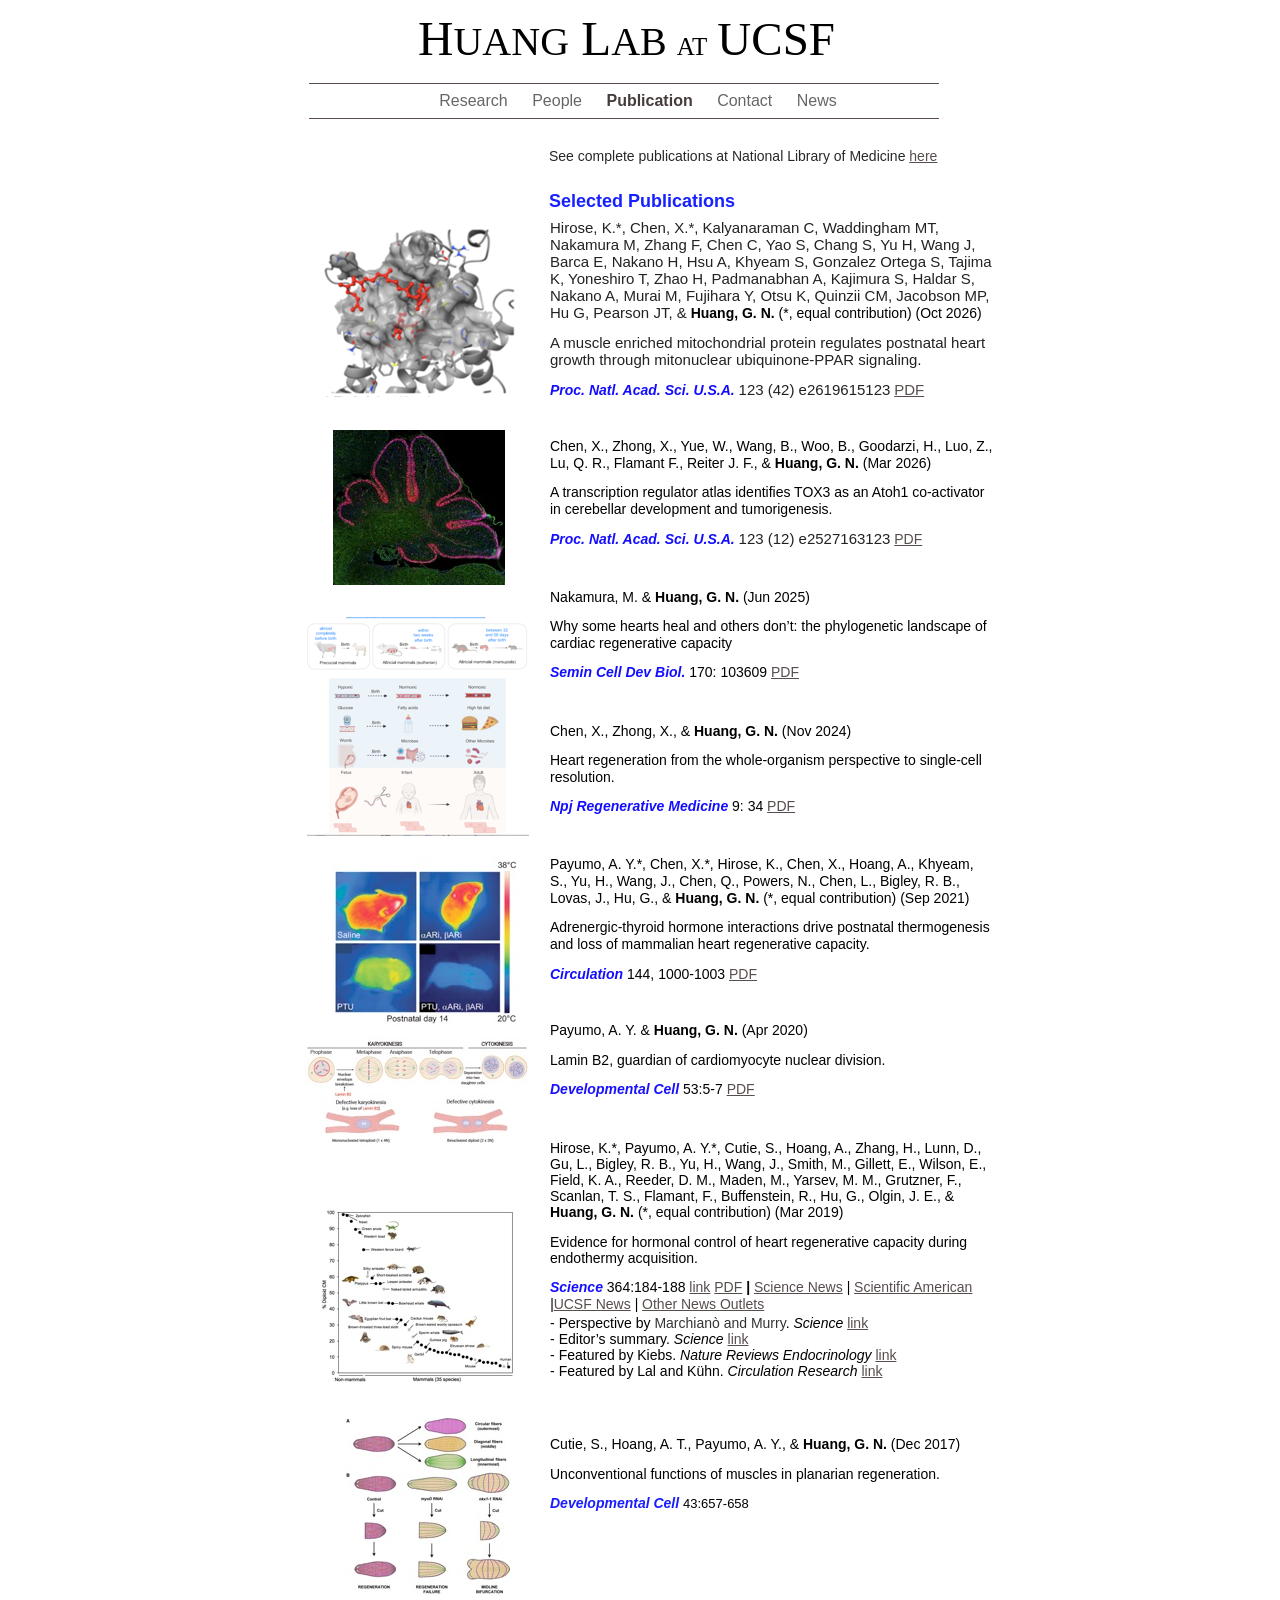
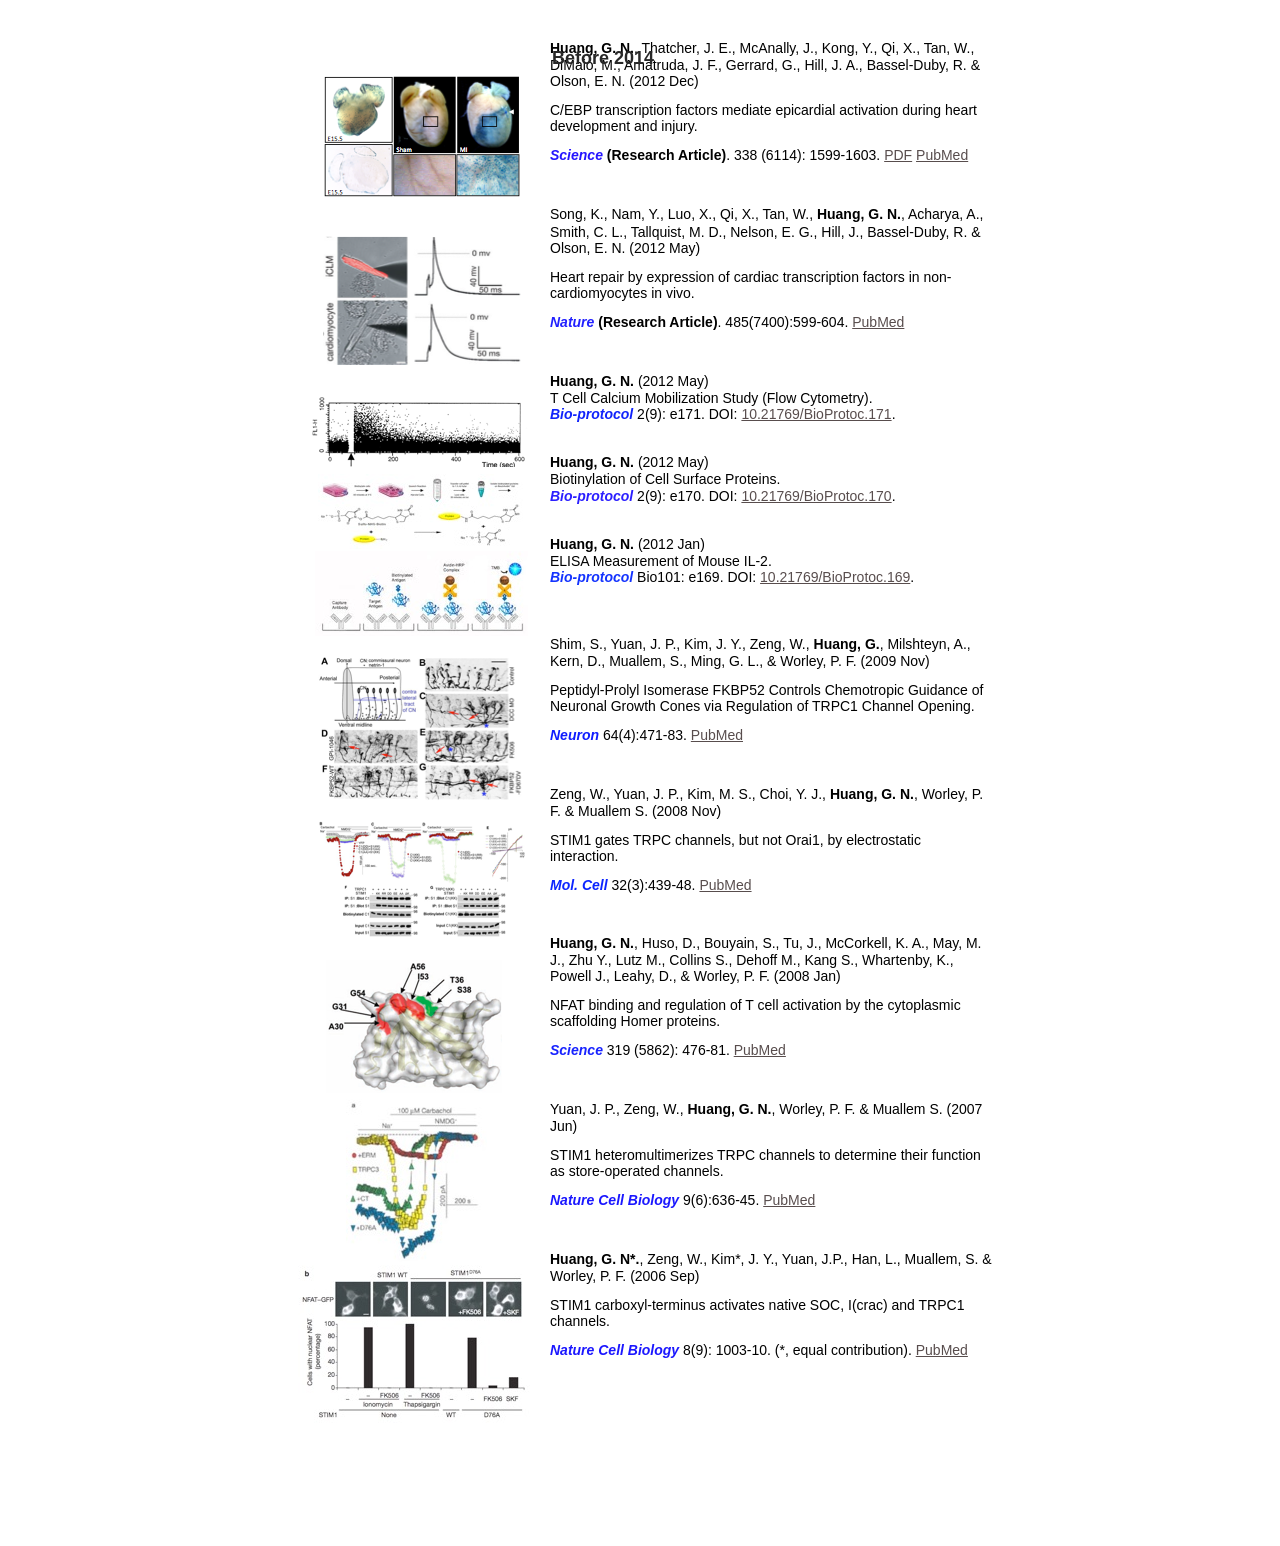
<file: lab/Publication.html>
<?xml version="1.0" encoding="UTF-8"?>
<!DOCTYPE html PUBLIC "-//W3C//DTD XHTML 1.0 Transitional//EN" "http://www.w3.org/TR/xhtml1/DTD/xhtml1-transitional.dtd">


<html xmlns="http://www.w3.org/1999/xhtml" xml:lang="en" lang="en">
  <head>
    <meta http-equiv="Content-Type" content="text/html; charset=UTF-8" />
    <meta name="Generator" content="iWeb 3.0.4" />
    <meta name="iWeb-Build" content="local-build-20261021" />
    <meta http-equiv="X-UA-Compatible" content="IE=EmulateIE7" />
    <meta name="viewport" content="width=740" />
    <title>Publication</title>
    <link rel="stylesheet" type="text/css" media="screen,print" href="Publication_files/Publication.css" />
    <!--[if lt IE 8]><link rel='stylesheet' type='text/css' media='screen,print' href='Publication_files/PublicationIE.css'/><![endif]-->
    <!--[if gte IE 8]><link rel='stylesheet' type='text/css' media='screen,print' href='Media/IE8.css'/><![endif]-->
    <script type="text/javascript" src="Scripts/iWebSite.js"></script>
    <script type="text/javascript" src="Scripts/Widgets/SharedResources/WidgetCommon.js"></script>
    <script type="text/javascript" src="Scripts/Widgets/Navbar/navbar.js"></script>
    <script type="text/javascript" src="Scripts/iWebImage.js"></script>
    <script type="text/javascript" src="Publication_files/Publication.js"></script>
  </head>
  <body style="background: rgb(255, 255, 255); margin: 0pt; " onload="onPageLoad();" onunload="onPageUnload();">
    <div style="text-align: center; ">
      <div style="margin-bottom: 0px; margin-left: auto; margin-right: auto; margin-top: 0px; overflow: hidden; position: relative; word-wrap: break-word;  background: rgb(255, 255, 255); text-align: left; width: 740px; " id="body_content">
        <div style="margin-left: 0px; position: relative; width: 740px; z-index: 0; " id="nav_layer">
          <div style="height: 0px; line-height: 0px; " class="bumper"> </div>
          <div style="height: 1px; line-height: 1px; " class="tinyText"> </div>
          <div class="com-apple-iweb-widget-navbar flowDefining" id="widget0" style="margin-left: 53px; margin-top: 85px; opacity: 1.00; position: relative; width: 630px; z-index: 1; ">
    
            <div id="widget0-navbar" class="navbar">

      
              <div id="widget0-bg" class="navbar-bg">

        
                <ul id="widget0-navbar-list" class="navbar-list">
 <li></li> 
</ul>
                
      
</div>
              
    
</div>
          </div>
          <script type="text/javascript"><!--//--><![CDATA[//><!--
new NavBar('widget0', 'Scripts/Widgets/Navbar', 'Scripts/Widgets/SharedResources', '.', {"path-to-root": "", "navbar-css": ".navbar {\n\tfont-family: Arial, sans-serif;\n\tfont-size: 1em;\n\tcolor: #666;\n\tmargin: 9px 0px 6px 0px;\n\tline-height: 30px;\n}\n\n.navbar-bg {\n\ttext-align: center;\n}\n\n.navbar-bg ul {\n\tlist-style: none;\n\tmargin: 0px;\n\tpadding: 0px;\n}\n\n\nli {\n\tlist-style-type: none;\n\tdisplay: inline;\n\tpadding: 0px 10px 0px 10px;\n}\n\n\nli a {\n\ttext-decoration: none;\n\tcolor: #666;\n}\n\nli a:visited {\n\ttext-decoration: none;\n\tcolor: #666;\n}\n\nli a:hover\r{\r\n \tcolor: #463C3C;\n\ttext-decoration: none;\r}\n\n\nli.current-page a\r{\r\t color: #463C3C;\n\ttext-decoration: none;\n\tfont-weight: bold;\r\r}\n", "current-page-GUID": "F0E646D0-9DDD-47B6-833E-0AC963230BB6", "isCollectionPage": "NO"});
//--><!]]></script>
          <div style="height: 1px; width: 630px;  height: 1px; left: 39px; position: absolute; top: 83px; width: 630px; z-index: 1; " class="tinyText">
            <div style="position: relative; width: 630px; ">
              <img src="Publication_files/shapeimage_1.jpg" alt="" style="height: 1px; left: 0px; position: absolute; top: 0px; width: 630px; " />
            </div>
          </div>
          


          <div id="id1" style="height: 62px; left: 88px; position: absolute; top: 7px; width: 537px; z-index: 1; " class="style_SkipStroke shape-with-text">
            <div class="text-content graphic_textbox_layout_style_default_External_537_62" style="padding: 0px; ">
              <div class="graphic_textbox_layout_style_default">
                <p style="padding-bottom: 0pt; padding-top: 0pt; " class="paragraph_style">H<span style="line-height: 48px; " class="style">UANG</span> L<span style="line-height: 48px; " class="style">AB </span><span style="line-height: 30px; " class="style_1">AT</span><span style="line-height: 48px; " class="style"> </span><span style="line-height: 56px; " class="style_2">UCSF</span></p>
              </div>
            </div>
          </div>
          <div style="clear: both; height: 0px; line-height: 0px; " class="spacer"> </div>
        </div>
        <div style="float: left; height: 0px; line-height: 0px; margin-left: 0px; position: relative; width: 740px; z-index: 10; " id="header_layer">
          <div style="height: 0px; line-height: 0px; " class="bumper"> </div>
          <div style="height: 1px; width: 630px;  height: 1px; left: 39px; position: absolute; top: -4px; width: 630px; z-index: 1; " class="tinyText">
            <div style="position: relative; width: 630px; ">
              <img src="Publication_files/shapeimage_2.jpg" alt="" style="height: 1px; left: 0px; position: absolute; top: 0px; width: 630px; " />
            </div>
          </div>
        </div>
        <div style="margin-left: 0px; position: relative; width: 740px; z-index: 5; " id="body_layer">
          <div style="height: 0px; line-height: 0px; " class="bumper"> </div>
          <div id="id2" style="height: 2822px; left: 276px; position: absolute; top: 52px; width: 451px; z-index: 1; " class="style_SkipStroke shape-with-text">
            <div class="text-content graphic_textbox_layout_style_default_External_451_2822" style="padding: 0px; ">
              <div class="graphic_textbox_layout_style_default">
                <p style="padding-top: 0pt; " class="paragraph_style_1"><span class="style_3"><br /></span></p>
                <p class="paragraph_style_2"><span class="style_3"><br /></span></p>
                <p class="paragraph_style_2"><span style="line-height: 18px; " class="style_4">Hirose, K.</span><span style="line-height: 18px; " class="style_5">*</span><span style="line-height: 18px; " class="style_4">, Chen, X.</span><span style="line-height: 18px; " class="style_5">*</span><span style="line-height: 18px; " class="style_4">, Kalyanaraman C, Waddingham MT, Nakamura M, Zhang F, Chen C, Yao S, Chang S, Yu H, Wang J, Barca E, Nakano H, Hsu A, Khyeam S, Gonzalez Ortega S, Tajima K, Yoneshiro T, Zhao H, Padmanabhan A, Kajimura S, Haldar S, Nakano A, Murai M, Fujihara Y, Otsu K, Quinzii CM, Jacobson MP, Hu G, Pearson JT, &amp;</span> <span class="style_6">Huang, G. N.</span> (*, equal contribution) (Oct 2026) <br /></p>
                <p class="paragraph_style_2"><span style="line-height: 18px; " class="style_4">A muscle enriched mitochondrial protein regulates postnatal heart growth through mitonuclear ubiquinone-PPAR signaling</span>. <br /></p>
                <p class="paragraph_style_2"><span class="style_7">Proc. Natl. Acad. Sci. U.S.A. </span><span style="line-height: 18px; " class="style_4">123 (42) e2619615123</span><span class="style_7"> </span><a title="Publication_files/hirose-et-al-2026-a-muscle-enriched-mitochondrial-protein-regulates-postnatal-heart-growth-through-mitonuclear.pdf" href="Publication_files/hirose-et-al-2026-a-muscle-enriched-mitochondrial-protein-regulates-postnatal-heart-growth-through-mitonuclear.pdf" style="line-height: 18px; " class="style_8">PDF</a><span class="style_3"><br /></span></p>
                <p class="paragraph_style_2"><span class="style_3"><br /></span></p>
                <p class="paragraph_style_2">Chen, X., Zhong, X., Yue, W., Wang, B., Woo, B., Goodarzi, H., Luo, Z., Lu, Q. R., Flamant F., Reiter J. F., &amp; <span class="style_6">Huang, G. N.</span> (Mar 2026)<br /></p>
                <p class="paragraph_style_2">A transcription regulator atlas identifies TOX3 as an Atoh1 co-activator in cerebellar development and tumorigenesis. <br /></p>
                <p class="paragraph_style_2"><span class="style_7">Proc. Natl. Acad. Sci. U.S.A. </span><span style="line-height: 18px; " class="style_4">123 (12) e2527163123</span><span class="style_7"> </span><a title="https://www.pnas.org/doi/epdf/10.1073/pnas.2527163123" href="https://www.pnas.org/doi/epdf/10.1073/pnas.2527163123">PDF</a><br /></p>
                <p class="paragraph_style_2"><br /></p>
                <p class="paragraph_style_2">Nakamura, M. &amp; <span class="style_6">Huang, G. N.</span> (Jun 2025)<br /></p>
                <p class="paragraph_style_2">Why some hearts heal and others don’t: the phylogenetic landscape of cardiac regenerative capacity<br /></p>
                <p class="paragraph_style_2"><span class="style_7">Semin Cell Dev Biol. </span>170: 103609 <a title="Publication_files/2025 review.pdf" href="Publication_files/2025%20review.pdf">PDF</a><br /></p>
                <p class="paragraph_style_2"><br /></p>
                <p class="paragraph_style_2">Chen, X., Zhong, X., &amp; <span class="style_6">Huang, G. N.</span> (Nov 2024)<br /></p>
                <p class="paragraph_style_2">Heart regeneration from the whole-organism perspective to single-cell resolution.<br /></p>
                <p class="paragraph_style_2"><span class="style_7">Npj Regenerative Medicine </span>9: 34 <a title="Publication_files/s41536-024-00378-8.pdf" href="Publication_files/s41536-024-00378-8.pdf">PDF</a><br /></p>
                <p class="paragraph_style_2"> <br /></p>
                <p class="paragraph_style_2">Payumo, A. Y.<span>*</span>, Chen, X.<span>*</span>, Hirose, K., Chen, X., Hoang, A., Khyeam, S., Yu, H., Wang, J., Chen, Q., Powers, N., Chen, L., Bigley, R. B., Lovas, J., Hu, G., &amp; <span class="style_6">Huang, G. N.</span> <span>(*, equal contribution) (Sep 2</span>021)<br /></p>
                <p class="paragraph_style_2">Adrenergic-thyroid hormone interactions drive postnatal thermogenesis and loss of mammalian heart regenerative capacity. <br /></p>
                <p class="paragraph_style_3"><span class="style_9">Circulation </span><span class="style_10">144, 1000-1003 </span><a title="Publication_files/Payumo and Chen 2021 Circulation.pdf" href="Publication_files/Payumo%20and%20Chen%202021%20Circulation.pdf" class="style_10">PDF</a><br /></p>
                <p class="paragraph_style_4"><span class="style_3"><br /></span></p>
                <p class="paragraph_style_4">Payumo, A. Y. &amp; <span class="style_6">Huang, G. N.</span> (Apr 2020)<br /></p>
                <p class="paragraph_style_4">Lamin B2, guardian of cardiomyocyte nuclear division. <span style="line-height: 13px; " class="style_11"><br /></span></p>
                <p class="paragraph_style_3"><span class="style_12">Developmental Cell</span><span class="style_13"> 53:5-7</span><span class="style_6"> </span><a title="Publication_files/Payumo and Huang 2020 Dev Cell.pdf" href="Publication_files/Payumo%20and%20Huang%202020%20Dev%20Cell.pdf" class="style_13">PDF</a><br /></p>
                <p class="paragraph_style_3"><br /></p>
                <p class="paragraph_style_4">Hirose, K.*, Payumo, A. Y.*, Cutie, S., Hoang, A., Zhang, H., Lunn, D., Gu, L., Bigley, R. B., Yu, H., Wang, J., Smith, M., Gillett, E., Wilson, E., Field, K. A., Reeder, D. M., Maden, M., Yarsev, M. M., Grutzner, F., Scanlan, T. S., Flamant, F., Buffenstein, R., Hu, G., Olgin, J. E., &amp; <span class="style_6">Huang, G. N.</span> (*, equal contribution) (Mar 2019)<br /></p>
                <p class="paragraph_style_4">Evidence for hormonal control of heart regenerative capacity during endothermy acquisition. <span style="line-height: 13px; " class="style_11"><br /></span></p>
                <p class="paragraph_style_3"><span class="style_9">Science </span><span class="style_14">364:184-188</span><span class="style_6"> </span><a onclick="window.open(this.href); return false;" title="https://www.ncbi.nlm.nih.gov/pubmed/30846611" href="https://www.ncbi.nlm.nih.gov/pubmed/30846611" onkeypress="window.open(this.href); return false;" class="style_13">link</a><span class="style_6"> </span><a title="Publication_files/Hirose_2019_Science.pdf" href="Publication_files/Hirose_2019_Science.pdf" class="style_13">PDF</a><span class="style_6"> | </span><a onclick="window.open(this.href); return false;" title="https://www.eurekalert.org/pub_releases/2019-03/uoc--thh030719.php" href="https://www.eurekalert.org/pub_releases/2019-03/uoc--thh030719.php" onkeypress="window.open(this.href); return false;" class="style_13">Science News</a><span style="line-height: 16px; " class="style_15"> | </span><a onclick="window.open(this.href); return false;" title="https://www.scientificamerican.com/podcast/episode/warm-blooded-animals-lost-ability-to-heal-the-heart/" href="https://www.scientificamerican.com/podcast/episode/warm-blooded-animals-lost-ability-to-heal-the-heart/" onkeypress="window.open(this.href); return false;" class="style_13">Scientific American</a><span style="line-height: 16px; " class="style_15"> |</span><a onclick="window.open(this.href); return false;" title="https://www.ucsf.edu/news/2019/03/413526/warm-blooded-and-broken-hearted-thyroid-hormone-helped-our-ancestors-survive" href="https://www.ucsf.edu/news/2019/03/413526/warm-blooded-and-broken-hearted-thyroid-hormone-helped-our-ancestors-survive" onkeypress="window.open(this.href); return false;" class="style_13">UCSF News</a><span style="line-height: 16px; " class="style_15"> | </span><a onclick="window.open(this.href); return false;" title="https://www.altmetric.com/details/56660658/news" href="https://www.altmetric.com/details/56660658/news" onkeypress="window.open(this.href); return false;" class="style_13">Other News Outlets</a><span style="line-height: 16px; " class="style_15"><br /></span></p>
                <ol>
                  <li style="line-height: 5px; margin-top: -4px; padding-left: 9px; text-indent: -9px; " class="full-width">
                    <p style="text-indent: -9px; " class="paragraph_style_5"><span style="font-size: 14px; " class="Bullet">-</span><span style="width: 4px; " class="inline-block"></span>Perspective by <span class="style_16">Marchianò and Murry</span>. <span class="style_17">Science</span> <a onclick="window.open(this.href); return false;" title="https://science.sciencemag.org/content/364/6436/123" href="https://science.sciencemag.org/content/364/6436/123" onkeypress="window.open(this.href); return false;">link</a><br /></p>
                  </li>
                  <li style="line-height: 5px; margin-top: -4px; padding-left: 9px; text-indent: -9px; " class="full-width">
                    <p style="text-indent: -9px; " class="paragraph_style_5"><span style="font-size: 14px; " class="Bullet">-</span><span style="width: 4px; " class="inline-block"></span>Editor’s summary. <span class="style_18">Science</span> <a onclick="window.open(this.href); return false;" title="https://science.sciencemag.org/content/364/6436/141.6" href="https://science.sciencemag.org/content/364/6436/141.6" onkeypress="window.open(this.href); return false;">link</a><br /></p>
                  </li>
                  <li style="line-height: 5px; margin-top: -4px; padding-left: 9px; text-indent: -9px; " class="full-width">
                    <p style="text-indent: -9px; " class="paragraph_style_5"><span style="font-size: 14px; " class="Bullet">-</span><span style="width: 4px; " class="inline-block"></span>Featured by Kiebs. <span class="style_18">Nature Reviews Endocrinology</span> <a onclick="window.open(this.href); return false;" title="https://www.nature.com/articles/s41574-019-0200-z" href="https://www.nature.com/articles/s41574-019-0200-z" onkeypress="window.open(this.href); return false;">link</a><br /></p>
                  </li>
                  <li style="line-height: 5px; margin-top: -4px; padding-left: 9px; text-indent: -9px; " class="full-width">
                    <p style="text-indent: -9px; " class="paragraph_style_5"><span style="font-size: 14px; " class="Bullet">-</span><span style="width: 4px; " class="inline-block"></span>Featured by Lal and <span class="style_19">Kühn</span>. <span class="style_18">Circulation Research</span> <a onclick="window.open(this.href); return false;" title="https://www.ahajournals.org/doi/10.1161/CIRCRESAHA.119.315106?url_ver=Z39.88-2003&amp;rfr_id=ori:rid:crossref.org&amp;rfr_dat=cr_pub=pubmed" href="https://www.ahajournals.org/doi/10.1161/CIRCRESAHA.119.315106?url_ver=Z39.88-2003&amp;rfr_id=ori:rid:crossref.org&amp;rfr_dat=cr_pub%3dpubmed" onkeypress="window.open(this.href); return false;">link</a><br /></p>
                  </li>
                </ol>
                <p class="paragraph_style_6"><br /></p>
                <p class="paragraph_style_4"><br /></p>
                <p class="paragraph_style_4">Cutie, S., Hoang, A. T., Payumo, A. Y., &amp; <span class="style_6">Huang, G. N. </span>(Dec 2017)<br /></p>
                <p class="paragraph_style_4">Unconventional functions of muscles in planarian regeneration.<br /></p>
                <p class="paragraph_style_4"><span class="style_20">Developmental Cell</span><span class="style_21"> </span> <span style="line-height: 15px; " class="style_22">43:657-658 </span><br /></p>
                <p class="paragraph_style_4"><br /></p>
                <p class="paragraph_style_4"><br /></p>
                <p class="paragraph_style_4"><br /></p>
                <p class="paragraph_style_4"><br /></p>
                <p class="paragraph_style_4"><span class="style_6">Huang, G. N.</span>, Thatcher, J. E., McAnally, J., Kong, Y., Qi, X., Tan, W., DiMaio, M., Amatruda, J. F., Gerrard, G., Hill, J. A., Bassel-Duby, R. &amp; Olson, E. N. (2012 Dec) <br /></p>
                <p class="paragraph_style_4">C/EBP transcription factors mediate epicardial activation during heart development and injury. <br /></p>
                <p class="paragraph_style_4"><span class="style_23">Science</span><span class="style_6"> (Research Article)</span>. 338 (6114): 1599-1603. <a title="Publication_files/Science-2012-Huang.pdf" href="Publication_files/Science-2012-Huang.pdf">PDF</a> <a onclick="window.open(this.href); return false;" title="http://www.ncbi.nlm.nih.gov/pubmed/23160954" href="http://www.ncbi.nlm.nih.gov/pubmed/23160954" onkeypress="window.open(this.href); return false;">PubMed</a><br /></p>
                <p class="paragraph_style_4"><br /></p>
                <p class="paragraph_style_4">Song, K., Nam, Y., Luo, X., Qi, X., Tan, W., <span class="style_6">Huang, G. N.</span>, Acharya, A., Smith, C. L., Tallquist, M. D., Nelson, E. G., Hill, J., Bassel-Duby, R. &amp; Olson, E. N. (2012 May) <br /></p>
                <p class="paragraph_style_4">Heart repair by expression of cardiac transcription factors in non-cardiomyocytes in vivo. <br /></p>
                <p class="paragraph_style_4"><span class="style_24">Nature</span><span class="style_6"> (Research Article)</span>. 485(7400):599-604. <a onclick="window.open(this.href); return false;" title="http://www.ncbi.nlm.nih.gov/pubmed/22660318" href="http://www.ncbi.nlm.nih.gov/pubmed/22660318" onkeypress="window.open(this.href); return false;">PubMed</a><br /></p>
                <p class="paragraph_style_4"><br /></p>
                <p class="paragraph_style_7"><span class="style_6">Huang, G. N.</span> (2012 May) <br /></p>
                <p class="paragraph_style_7">T Cell Calcium Mobilization Study (Flow Cytometry). <br /></p>
                <p class="paragraph_style_7"><span class="style_25">Bio-protocol</span><span class="style_26"> </span>2(9): e171. DOI: <a title="https://doi.org/10.21769/BioProtoc.171" href="https://doi.org/10.21769/BioProtoc.171" class="style_27">10.21769/BioProtoc.171</a>.<br /></p>
                <p class="paragraph_style_7"><br /></p>
                <p class="paragraph_style_7"><br /></p>
                <p class="paragraph_style_7"><span class="style_6">Huang, G. N. </span>(2012 May)<br /></p>
                <p class="paragraph_style_7">Biotinylation of Cell Surface Proteins. <br /></p>
                <p class="paragraph_style_7"><span class="style_28">Bio-protocol</span> 2(9): e170. DOI: <a title="https://doi.org/10.21769/BioProtoc.170" href="https://doi.org/10.21769/BioProtoc.170" class="style_27">10.21769/BioProtoc.170</a>.<br /></p>
                <p class="paragraph_style_7"><br /></p>
                <p class="paragraph_style_7"><br /></p>
                <p class="paragraph_style_7"><span class="style_6">Huang, G. N.</span> (2012 Jan)<br /></p>
                <p class="paragraph_style_7">ELISA Measurement of Mouse IL-2. <br /></p>
                <p class="paragraph_style_7"><span class="style_29">Bio-protocol</span> Bio101: e169. DOI: <a title="https://doi.org/10.21769/BioProtoc.169" href="https://doi.org/10.21769/BioProtoc.169" class="style_27">10.21769/BioProtoc.169</a>.<br /></p>
                <p class="paragraph_style_7"><br /></p>
                <p class="paragraph_style_8"><br /></p>
                <p class="paragraph_style_8"><br /></p>
                <p class="paragraph_style_4">Shim, S., Yuan, J. P., Kim, J. Y., Zeng, W., <span class="style_6">Huang, G.</span>, Milshteyn, A., Kern, D., Muallem, S., Ming, G. L., &amp; Worley, P. F. (2009 Nov) <br /></p>
                <p class="paragraph_style_4">Peptidyl-Prolyl Isomerase FKBP52 Controls Chemotropic Guidance of Neuronal Growth Cones via Regulation of TRPC1 Channel Opening. <br /></p>
                <p class="paragraph_style_4"><span class="style_30">Neuron</span><span class="style_6"> </span>64(4):471-83. <a onclick="window.open(this.href); return false;" title="http://www.ncbi.nlm.nih.gov/pubmed/19945390" href="http://www.ncbi.nlm.nih.gov/pubmed/19945390" onkeypress="window.open(this.href); return false;">PubMed</a><br /></p>
                <p class="paragraph_style_4"><br /></p>
                <p class="paragraph_style_4">Zeng, W., Yuan, J. P., Kim, M. S., Choi, Y. J., <span class="style_6">Huang, G. N.</span>, Worley, P. F. &amp; Muallem S. (2008 Nov) <br /></p>
                <p class="paragraph_style_4">STIM1 gates TRPC channels, but not Orai1, by electrostatic interaction. <br /></p>
                <p class="paragraph_style_4"><span class="style_31">Mol. Cell</span><span class="style_32"> </span>32(3):439-48. <a onclick="window.open(this.href); return false;" title="http://www.ncbi.nlm.nih.gov/pubmed/18995841" href="http://www.ncbi.nlm.nih.gov/pubmed/18995841" onkeypress="window.open(this.href); return false;">PubMed</a><br /></p>
                <p class="paragraph_style_4"><br /></p>
                <p class="paragraph_style_4"><span class="style_6">Huang, G. N.</span>, Huso, D., Bouyain, S., Tu, J., McCorkell, K. A., May, M. J., Zhu Y., Lutz M., Collins S., Dehoff M., Kang S., Whartenby, K., Powell J., Leahy, D., &amp; Worley, P. F. (2008 Jan) <br /></p>
                <p class="paragraph_style_4">NFAT binding and regulation of T cell activation by the cytoplasmic scaffolding Homer proteins. <br /></p>
                <p class="paragraph_style_4"><span class="style_33">Science</span><span class="style_6"> </span>319 (5862): 476-81. <a onclick="window.open(this.href); return false;" title="http://www.ncbi.nlm.nih.gov/pubmed/18218901" href="http://www.ncbi.nlm.nih.gov/pubmed/18218901" onkeypress="window.open(this.href); return false;">PubMed</a><br /></p>
                <p class="paragraph_style_4"><br /></p>
                <p class="paragraph_style_4">Yuan, J. P., Zeng, W., <span class="style_6">Huang, G. N.</span>, Worley, P. F. &amp; Muallem S. (2007 Jun) <br /></p>
                <p class="paragraph_style_4">STIM1 heteromultimerizes TRPC channels to determine their function as store-operated channels. <br /></p>
                <p class="paragraph_style_4"><span class="style_34">Nature Cell Biology</span><span class="style_6"> </span>9(6):636-45. <a onclick="window.open(this.href); return false;" title="http://www.ncbi.nlm.nih.gov/pubmed/17486119" href="http://www.ncbi.nlm.nih.gov/pubmed/17486119" onkeypress="window.open(this.href); return false;">PubMed</a><br /></p>
                <p class="paragraph_style_4"><br /></p>
                <p class="paragraph_style_4"><span class="style_6">Huang, G. N*.</span>, Zeng, W., Kim*, J. Y., Yuan, J.P., Han, L., Muallem, S. &amp; Worley, P. F. (2006 Sep) <br /></p>
                <p class="paragraph_style_4">STIM1 carboxyl-terminus activates native SOC, I(crac) and TRPC1 channels. <br /></p>
                <p style="padding-bottom: 0pt; " class="paragraph_style_4"><span class="style_35">Nature Cell Biology</span><span class="style_36"> </span>8(9): 1003-10. (*, equal contribution). <a onclick="window.open(this.href); return false;" title="http://www.ncbi.nlm.nih.gov/pubmed/16906149" href="http://www.ncbi.nlm.nih.gov/pubmed/16906149" onkeypress="window.open(this.href); return false;">PubMed</a></p>
              </div>
            </div>
          </div>
          


          <div style="height: 121px; width: 196px;  height: 121px; left: 54px; position: absolute; top: 1554px; width: 196px; z-index: 1; " class="tinyText style_SkipStroke_1 stroke_0">
            <img src="Publication_files/droppedImage.png" alt="" style="border: none; height: 122px; width: 196px; " />
          </div>
          


          <div style="height: 130px; width: 206px;  height: 130px; left: 53px; position: absolute; top: 1714px; width: 206px; z-index: 1; " class="tinyText style_SkipStroke_1 stroke_0">
            <img src="Publication_files/droppedImage_1.png" alt="" style="border: none; height: 130px; width: 206px; " />
          </div>
          


          <div style="height: 115px; width: 206px;  height: 115px; left: 49px; position: absolute; top: 2299px; width: 206px; z-index: 1; " class="tinyText style_SkipStroke_1 stroke_0">
            <img src="Publication_files/droppedImage_2.png" alt="" style="border: none; height: 116px; width: 206px; " />
          </div>
          


          <div style="height: 170px; width: 186px;  height: 170px; left: 51px; position: absolute; top: 3128px; width: 186px; z-index: 1; " class="tinyText style_SkipStroke_1 stroke_0">
            <img src="Publication_files/droppedImage_3.png" alt="" style="border: none; height: 170px; width: 186px; " />
          </div>
          


          <div style="height: 149px; width: 207px;  height: 149px; left: 46px; position: absolute; top: 2131px; width: 207px; z-index: 1; " class="tinyText style_SkipStroke_1 stroke_0">
            <img src="Publication_files/droppedImage_4.png" alt="" style="border: none; height: 149px; width: 208px; " />
          </div>
          


          <div id="id3" style="height: 33px; left: 278px; position: absolute; top: 1522px; width: 134px; z-index: 1; " class="style_SkipStroke shape-with-text">
            <div class="text-content graphic_textbox_layout_style_default_External_134_33" style="padding: 0px; ">
              <div class="graphic_textbox_layout_style_default">
                <p style="padding-bottom: 0pt; padding-top: 0pt; " class="paragraph_style_9">Before 2014</p>
              </div>
            </div>
          </div>
          


          <div id="id4" style="height: 28px; left: 275px; position: absolute; top: 65px; width: 206px; z-index: 1; " class="style_SkipStroke shape-with-text">
            <div class="text-content graphic_textbox_layout_style_default_External_206_28" style="padding: 0px; ">
              <div class="graphic_textbox_layout_style_default">
                <p style="padding-bottom: 0pt; padding-top: 0pt; " class="paragraph_style_10">Selected Publications</p>
              </div>
            </div>
          </div>
          


          <div style="height: 76px; width: 216px;  height: 76px; left: 42px; position: absolute; top: 1869px; width: 216px; z-index: 1; " class="tinyText stroke_0">
            <div style="position: relative; width: 216px; ">
              <img src="Publication_files/shapeimage_3.png" alt="" style="height: 76px; left: 0px; position: absolute; top: 0px; width: 216px; " />
            </div>
          </div>
          


          <div style="height: 74px; width: 205px;  height: 74px; left: 48px; position: absolute; top: 1952px; width: 205px; z-index: 1; " class="tinyText style_SkipStroke_1 stroke_0">
            <img src="Publication_files/MOJPB-01-00002-g002.jpg" alt="" style="border: none; height: 75px; width: 205px; " />
          </div>
          


          <div style="height: 85px; width: 213px;  height: 85px; left: 45px; position: absolute; top: 2029px; width: 213px; z-index: 1; " class="tinyText style_SkipStroke_1 stroke_0">
            <img src="Publication_files/imagesq%3Dtbn-ANd9GcSXWPvVQr3YZKWhdy8bDmf3LVTRZPUZxHscE--JKrCzQ3mqyLfw.jpg" alt="" style="border: none; height: 85px; width: 213px; " />
          </div>
          


          <div style="height: 176px; width: 164px;  height: 176px; left: 76px; position: absolute; top: 1296px; width: 164px; z-index: 1; " class="tinyText style_SkipStroke_1 stroke_0">
            <img src="Publication_files/droppedImage.jpg" alt="" style="border: none; height: 177px; width: 164px; " />
          </div>
          


          <div style="height: 179px; width: 195px;  height: 179px; left: 49px; position: absolute; top: 1085px; width: 195px; z-index: 1; " class="tinyText style_SkipStroke_1 stroke_0">
            <img src="Publication_files/droppedImage_1.jpg" alt="" style="border: none; height: 179px; width: 196px; " />
          </div>
          


          <div style="height: 107px; width: 226px;  height: 107px; left: 34px; position: absolute; top: 915px; width: 226px; z-index: 1; " class="tinyText style_SkipStroke_1 stroke_0">
            <img src="Publication_files/droppedImage_2.jpg" alt="" style="border: none; height: 108px; width: 226px; " />
          </div>
          


          <div id="id5" style="height: 40px; left: 275px; position: absolute; top: 22px; width: 406px; z-index: 1; " class="style_SkipStroke shape-with-text">
            <div class="text-content graphic_textbox_layout_style_default_External_406_40" style="padding: 0px; ">
              <div class="graphic_textbox_layout_style_default">
                <p style="padding-bottom: 0pt; padding-top: 0pt; " class="paragraph_style_11">See complete publications at National Library of Medicine <a onclick="window.open(this.href); return false;" title="https://www.ncbi.nlm.nih.gov/myncbi/1ZWqyySIl-D50/bibliography/public/" href="https://www.ncbi.nlm.nih.gov/myncbi/1ZWqyySIl-D50/bibliography/public/" onkeypress="window.open(this.href); return false;">here</a>  </p>
              </div>
            </div>
          </div>
          


          <div style="height: 164px; width: 141px;  height: 164px; left: 76px; position: absolute; top: 2577px; width: 141px; z-index: 1; " class="tinyText style_SkipStroke_1 stroke_0">
            <img src="Publication_files/droppedImage_3.jpg" alt="" style="border: none; height: 164px; width: 141px; " />
          </div>
          


          <div style="height: 158px; width: 233px;  height: 158px; left: 28px; position: absolute; top: 2743px; width: 233px; z-index: 1; " class="tinyText style_SkipStroke_1 stroke_0">
            <img src="Publication_files/droppedImage_4.jpg" alt="" style="border: none; height: 158px; width: 233px; " />
          </div>
          


          <div style="height: 168px; width: 186px;  height: 168px; left: 62px; position: absolute; top: 736px; width: 186px; z-index: 1; " class="tinyText style_SkipStroke_1 stroke_0">
            <img src="Publication_files/droppedImage_5.jpg" alt="" style="border: none; height: 168px; width: 186px; " />
          </div>
          


          <div style="height: 219px; width: 222px;  height: 219px; left: 37px; position: absolute; top: 495px; width: 222px; z-index: 1; " class="tinyText stroke_0">
            <div style="position: relative; width: 222px; ">
              <img src="Publication_files/shapeimage_4.png" alt="" style="height: 219px; left: 0px; position: absolute; top: 0px; width: 222px; " />
            </div>
          </div>
          


          <div style="height: 155px; width: 172px;  height: 155px; left: 63px; position: absolute; top: 308px; width: 172px; z-index: 1; " class="tinyText style_SkipStroke_1 stroke_0">
            <img src="Publication_files/droppedImage_6.jpg" alt="" style="border: none; height: 155px; width: 172px; " />
          </div>
          


          <div style="height: 170px; width: 200px;  height: 170px; left: 51px; position: absolute; top: 104px; width: 200px; z-index: 1; " class="tinyText style_SkipStroke_1 stroke_0">
            <img src="Publication_files/droppedImage_5.png" alt="" style="border: none; height: 171px; width: 200px; " />
          </div>
          


          <div style="height: 133px; width: 176px;  height: 133px; left: 56px; position: absolute; top: 2438px; width: 176px; z-index: 1; " class="tinyText stroke_0">
            <div style="position: relative; width: 176px; ">
              <img src="Publication_files/shapeimage_5.png" alt="" style="height: 133px; left: 0px; position: absolute; top: 0px; width: 176px; " />
            </div>
          </div>
          <div style="height: 2874px; line-height: 2874px; " class="spacer"> </div>
        </div>
        <div style="height: 150px; margin-left: 0px; position: relative; width: 740px; z-index: 15; " id="footer_layer">
          <div style="height: 0px; line-height: 0px; " class="bumper"> </div>
          <div style="height: 118px; width: 198px;  height: 118px; left: 45px; position: absolute; top: 251px; width: 198px; z-index: 1; " class="tinyText style_SkipStroke_1 stroke_0">
            <img src="Publication_files/droppedImage_6.png" alt="" style="border: none; height: 119px; width: 198px; " />
          </div>
        </div>
      </div>
    </div>
  </body>
</html>
</file>
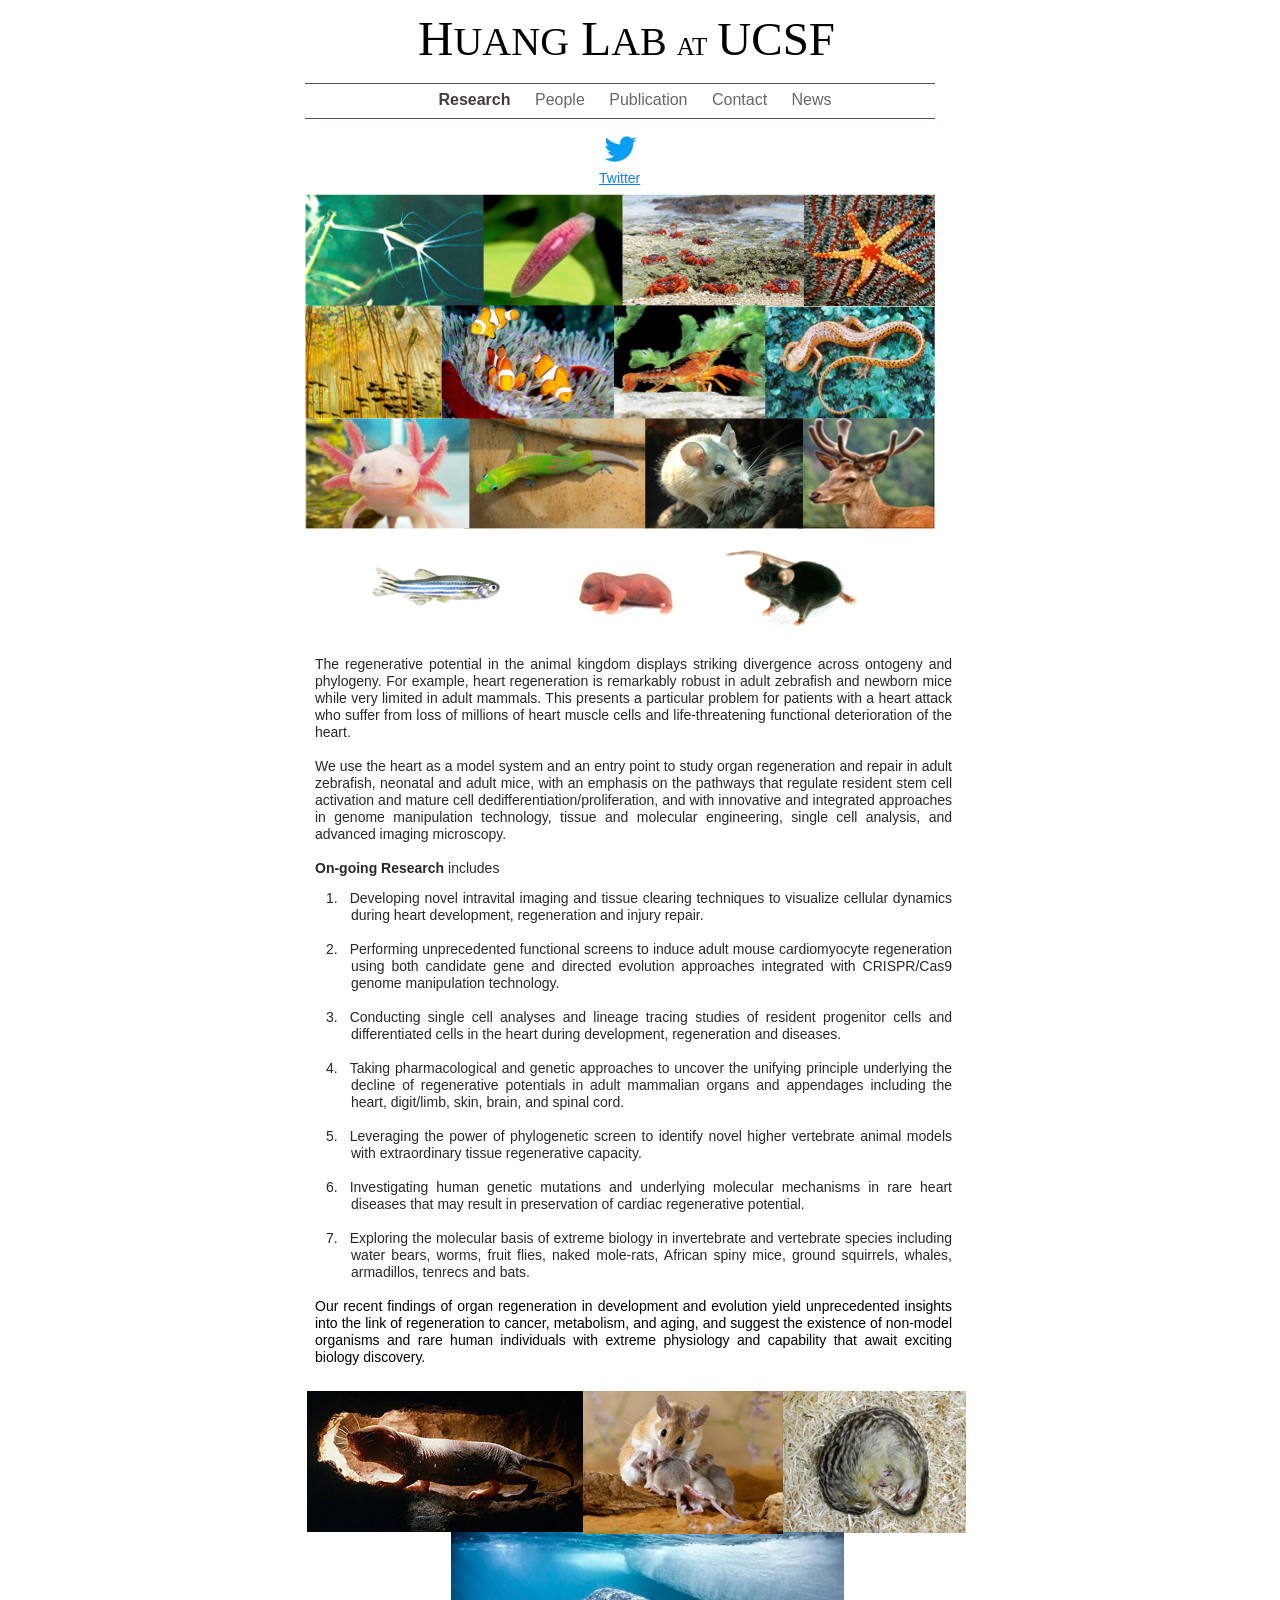
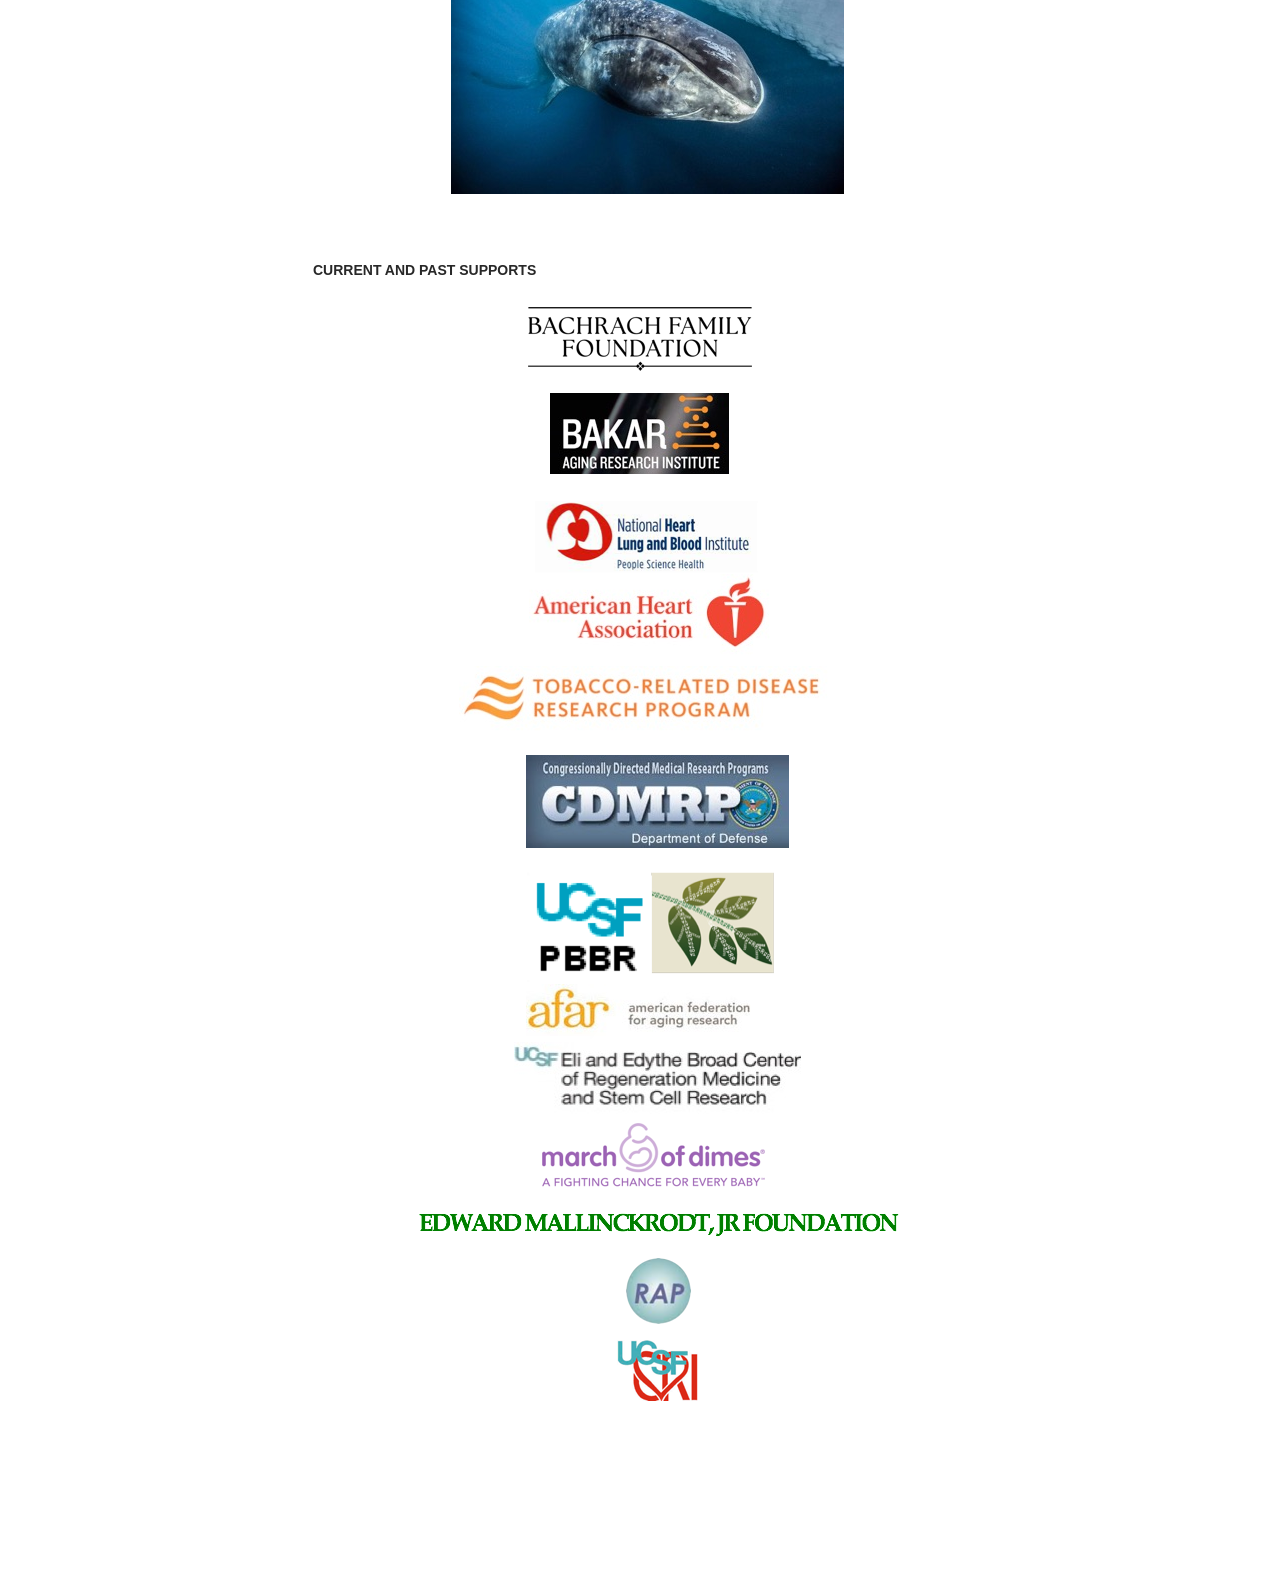
<file: lab/Research.html>
<?xml version="1.0" encoding="UTF-8"?>
<!DOCTYPE html PUBLIC "-//W3C//DTD XHTML 1.0 Transitional//EN" "http://www.w3.org/TR/xhtml1/DTD/xhtml1-transitional.dtd">


<html xmlns="http://www.w3.org/1999/xhtml" xml:lang="en" lang="en">
  <head>
    <meta http-equiv="Content-Type" content="text/html; charset=UTF-8" />
    <meta name="Generator" content="iWeb 3.0.4" />
    <meta name="iWeb-Build" content="local-build-20260301" />
    <meta http-equiv="X-UA-Compatible" content="IE=EmulateIE7" />
    <meta name="viewport" content="width=740" />
    <title>Research</title>
    <link rel="stylesheet" type="text/css" media="screen,print" href="Research_files/Research.css" />
    <!--[if lt IE 8]><link rel='stylesheet' type='text/css' media='screen,print' href='Research_files/ResearchIE.css'/><![endif]-->
    <!--[if gte IE 8]><link rel='stylesheet' type='text/css' media='screen,print' href='Media/IE8.css'/><![endif]-->
    <script type="text/javascript" src="Scripts/iWebSite.js"></script>
    <script type="text/javascript" src="Scripts/Widgets/SharedResources/WidgetCommon.js"></script>
    <script type="text/javascript" src="Scripts/Widgets/Navbar/navbar.js"></script>
    <script type="text/javascript" src="Scripts/iWebImage.js"></script>
    <script type="text/javascript" src="Research_files/Research.js"></script>
  </head>
  <body style="background: rgb(255, 255, 255); margin: 0pt; " onload="onPageLoad();" onunload="onPageUnload();">
    <div style="text-align: center; ">
      <div style="margin-bottom: 0px; margin-left: auto; margin-right: auto; margin-top: 0px; overflow: hidden; position: relative; word-wrap: break-word;  background: rgb(255, 255, 255); text-align: left; width: 740px; " id="body_content">
        <div style="margin-left: 0px; position: relative; width: 740px; z-index: 0; " id="nav_layer">
          <div style="height: 0px; line-height: 0px; " class="bumper"> </div>
          <div style="height: 1px; line-height: 1px; " class="tinyText"> </div>
          <div class="com-apple-iweb-widget-navbar flowDefining" id="widget0" style="margin-left: 50px; margin-top: 84px; opacity: 1.00; position: relative; width: 630px; z-index: 1; ">
    
            <div id="widget0-navbar" class="navbar">

      
              <div id="widget0-bg" class="navbar-bg">

        
                <ul id="widget0-navbar-list" class="navbar-list">
 <li></li> 
</ul>
                
      
</div>
              
    
</div>
          </div>
          <script type="text/javascript"><!--//--><![CDATA[//><!--
new NavBar('widget0', 'Scripts/Widgets/Navbar', 'Scripts/Widgets/SharedResources', '.', {"path-to-root": "", "navbar-css": ".navbar {\n\tfont-family: Arial, sans-serif;\n\tfont-size: 1em;\n\tcolor: #666;\n\tmargin: 9px 0px 6px 0px;\n\tline-height: 30px;\n}\n\n.navbar-bg {\n\ttext-align: center;\n}\n\n.navbar-bg ul {\n\tlist-style: none;\n\tmargin: 0px;\n\tpadding: 0px;\n}\n\n\nli {\n\tlist-style-type: none;\n\tdisplay: inline;\n\tpadding: 0px 10px 0px 10px;\n}\n\n\nli a {\n\ttext-decoration: none;\n\tcolor: #666;\n}\n\nli a:visited {\n\ttext-decoration: none;\n\tcolor: #666;\n}\n\nli a:hover\r{\r\n \tcolor: #463C3C;\n\ttext-decoration: none;\r}\n\n\nli.current-page a\r{\r\t color: #463C3C;\n\ttext-decoration: none;\n\tfont-weight: bold;\r\r}\n", "current-page-GUID": "D88E6177-9CAC-462F-85C7-1ADAEEE84EA2", "isCollectionPage": "NO"});
//--><!]]></script>
          <div style="height: 1px; width: 630px;  height: 1px; left: 35px; position: absolute; top: 83px; width: 630px; z-index: 1; " class="tinyText">
            <div style="position: relative; width: 630px; ">
              <img src="Research_files/shapeimage_1.jpg" alt="" style="height: 1px; left: 0px; position: absolute; top: 0px; width: 630px; " />
            </div>
          </div>
          


          <div id="id1" style="height: 62px; left: 88px; position: absolute; top: 7px; width: 537px; z-index: 1; " class="style_SkipStroke shape-with-text">
            <div class="text-content graphic_textbox_layout_style_default_External_537_62" style="padding: 0px; ">
              <div class="graphic_textbox_layout_style_default">
                <p style="padding-bottom: 0pt; padding-top: 0pt; " class="paragraph_style">H<span style="line-height: 48px; " class="style">UANG</span> L<span style="line-height: 48px; " class="style">AB </span><span style="line-height: 30px; " class="style_1">AT</span><span style="line-height: 48px; " class="style"> </span><span style="line-height: 56px; " class="style_2">UCSF</span></p>
              </div>
            </div>
          </div>
          <div style="clear: both; height: 0px; line-height: 0px; " class="spacer"> </div>
        </div>
        <div style="float: left; height: 0px; line-height: 0px; margin-left: 0px; position: relative; width: 740px; z-index: 10; " id="header_layer">
          <div style="height: 0px; line-height: 0px; " class="bumper"> </div>
          <div style="height: 1px; width: 630px;  height: 1px; left: 35px; position: absolute; top: -3px; width: 630px; z-index: 1; " class="tinyText">
            <div style="position: relative; width: 630px; ">
              <img src="Research_files/shapeimage_2.jpg" alt="" style="height: 1px; left: 0px; position: absolute; top: 0px; width: 630px; " />
            </div>
          </div>
        </div>
        <div style="margin-left: 0px; position: relative; width: 740px; z-index: 5; " id="body_layer">
          <div style="height: 0px; line-height: 0px; " class="bumper"> </div>
          <div id="id2" style="height: 718px; left: 41px; position: absolute; top: 531px; width: 645px; z-index: 1; " class="style_SkipStroke shape-with-text">
            <div class="text-content graphic_textbox_layout_style_default_External_645_718" style="padding: 0px; ">
              <div class="graphic_textbox_layout_style_default">
                <p style="padding-top: 0pt; " class="paragraph_style_1">The regenerative potential in the animal kingdom displays striking divergence across ontogeny and phylogeny. For example, heart regeneration is remarkably robust in adult zebrafish and newborn mice while very limited in adult mammals. This presents a particular problem for patients with a heart attack who suffer from loss of millions of heart muscle cells and life-threatening functional deterioration of the heart.<br /></p>
                <p class="paragraph_style_1"><br /></p>
                <p class="paragraph_style_1">We use the heart as a model system and an entry point to study organ regeneration and repair in adult zebrafish, neonatal and adult mice, with an emphasis on the pathways that regulate resident stem cell activation and mature cell dedifferentiation/proliferation, and with innovative and integrated approaches in genome manipulation technology, tissue and molecular engineering, single cell analysis, and advanced imaging microscopy.<br /></p>
                <p class="paragraph_style_1"><br /></p>
                <p class="paragraph_style_2"><span class="style_3">On-going Research</span> includes<span class="style_4"><br /></span></p>
                <ol>
                  <li style="line-height: 17px; padding-left: 36px; text-indent: -25px; " class="full-width" value="1">
                    <p style="text-indent: -25px; " class="paragraph_style_3"><span style="font-size: 14px; " class="Bullet">1.</span><span style="width: 12px; " class="inline-block"></span>Developing novel intravital imaging and tissue clearing techniques to visualize cellular dynamics during heart development, regeneration and injury repair. <br /></p>
                  </li>
                </ol>
                <p class="paragraph_style_4"><br /></p>
                <ol>
                  <li style="line-height: 17px; padding-left: 36px; text-indent: -25px; " class="full-width" value="2">
                    <p style="text-indent: -25px; " class="paragraph_style_3"><span style="font-size: 14px; " class="Bullet">2.</span><span style="width: 12px; " class="inline-block"></span>Performing unprecedented functional screens to induce adult mouse cardiomyocyte regeneration using both candidate gene and directed evolution approaches integrated with CRISPR/Cas9 genome manipulation technology.<br /></p>
                  </li>
                </ol>
                <p class="paragraph_style_4"><br /></p>
                <ol>
                  <li style="line-height: 17px; padding-left: 36px; text-indent: -25px; " class="full-width" value="3">
                    <p style="text-indent: -25px; " class="paragraph_style_3"><span style="font-size: 14px; " class="Bullet">3.</span><span style="width: 12px; " class="inline-block"></span>Conducting single cell analyses and lineage tracing studies of resident progenitor cells and differentiated cells in the heart during development, regeneration and diseases.<br /></p>
                  </li>
                </ol>
                <p class="paragraph_style_4"><br /></p>
                <ol>
                  <li style="line-height: 17px; padding-left: 36px; text-indent: -25px; " class="full-width" value="4">
                    <p style="text-indent: -25px; " class="paragraph_style_3"><span style="font-size: 14px; " class="Bullet">4.</span><span style="width: 12px; " class="inline-block"></span>Taking pharmacological and genetic approaches to uncover the unifying principle underlying the decline of regenerative potentials in adult mammalian organs and appendages including the heart, digit/limb, skin, brain, and spinal cord.<br /></p>
                  </li>
                </ol>
                <p class="paragraph_style_4"><br /></p>
                <ol>
                  <li style="line-height: 17px; padding-left: 36px; text-indent: -25px; " class="full-width" value="5">
                    <p style="text-indent: -25px; " class="paragraph_style_3"><span style="font-size: 14px; " class="Bullet">5.</span><span style="width: 12px; " class="inline-block"></span>Leveraging the power of phylogenetic screen to identify novel higher vertebrate animal models with extraordinary tissue regenerative capacity.<br /></p>
                  </li>
                </ol>
                <p class="paragraph_style_4"><br /></p>
                <ol>
                  <li style="line-height: 17px; padding-left: 36px; text-indent: -25px; " class="full-width" value="6">
                    <p style="text-indent: -25px; " class="paragraph_style_3"><span style="font-size: 14px; " class="Bullet">6.</span><span style="width: 12px; " class="inline-block"></span>Investigating human genetic mutations and underlying molecular mechanisms in rare heart diseases that may result in preservation of cardiac regenerative potential. <br /></p>
                  </li>
                </ol>
                <p class="paragraph_style_4"><br /></p>
                <ol>
                  <li style="line-height: 17px; padding-left: 36px; text-indent: -25px; " class="full-width" value="7">
                    <p style="text-indent: -25px; " class="paragraph_style_3"><span style="font-size: 14px; " class="Bullet">7.</span><span style="width: 12px; " class="inline-block"></span>Exploring the molecular basis of extreme biology in invertebrate and vertebrate species including water bears, worms, fruit flies, naked mole-rats, African spiny mice, ground squirrels, whales, armadillos, tenrecs and bats.<br /></p>
                  </li>
                </ol>
                <p class="paragraph_style_4"><br /></p>
                <p style="padding-bottom: 0pt; " class="paragraph_style_5">Our recent findings of organ regeneration in development and evolution yield unprecedented insights into the link of regeneration to cancer, metabolism, and aging, and suggest the existence of non-model organisms and rare human individuals with extreme physiology and capability that await exciting biology discovery.</p>
              </div>
            </div>
          </div>
          


          <div style="height: 55px; width: 138px;  height: 55px; left: 97px; position: absolute; top: 436px; width: 138px; z-index: 1; " class="tinyText style_SkipStroke_1 stroke_0">
            <img src="Research_files/droppedImage.png" alt="" style="border: none; height: 56px; width: 138px; " />
          </div>
          


          <div style="height: 112px; width: 148px;  height: 112px; left: 447px; position: absolute; top: 406px; width: 148px; z-index: 1; " class="tinyText style_SkipStroke_1 stroke_0">
            <img src="Research_files/droppedImage_1.png" alt="" style="border: none; height: 113px; width: 148px; " />
          </div>
          


          <div id="id3" style="height: 100px; left: 234px; position: absolute; top: 887px; width: 100px; z-index: 1; " class="style_SkipStroke shape-with-text">
            <div class="text-content graphic_textbox_layout_style_default_External_100_100" style="padding: 0px; ">
              <div class="graphic_textbox_layout_style_default"></div>
            </div>
          </div>
          


          <div id="id4" style="height: 1162px; left: 39px; position: absolute; top: 1737px; width: 651px; z-index: 1; " class="style_SkipStroke shape-with-text">
            <div class="text-content graphic_textbox_layout_style_default_External_651_1162" style="padding: 0px; ">
              <div class="graphic_textbox_layout_style_default">
                <p style="padding-top: 0pt; " class="paragraph_style_6">CURRENT AND PAST SUPPORTS<br /></p>
              </div>
            </div>
          </div>
          


          <div style="height: 335px; width: 640px;  height: 335px; left: 35px; position: absolute; top: 73px; width: 640px; z-index: 1; " class="tinyText style_SkipStroke_1 stroke_0">
            <img src="Research_files/droppedImage_2.png" alt="" style="border: none; height: 335px; width: 641px; " />
          </div>
          


          <div style="height: 77px; width: 119px;  height: 77px; left: 299px; position: absolute; top: 434px; width: 119px; z-index: 1; " class="tinyText style_SkipStroke_1 stroke_0">
            <img src="Research_files/droppedImage.jpg" alt="" style="border: none; height: 77px; width: 119px; " />
          </div>
          


          <div style="height: 54px; width: 228px;  height: 54px; left: 256px; position: absolute; top: 2463px; width: 228px; z-index: 1; " class="tinyText style_SkipStroke_1 stroke_0">
            <img src="Research_files/droppedImage_1.jpg" alt="" style="border: none; height: 55px; width: 228px; " />
          </div>
          


          <div id="id5" style="height: 100px; left: 320px; position: absolute; top: 212px; width: 100px; z-index: 1; " class="style_SkipStroke shape-with-text">
            <div class="text-content graphic_textbox_layout_style_default_External_100_100" style="padding: 0px; ">
              <div class="graphic_textbox_layout_style_default"></div>
            </div>
          </div>
          


          <div id="id6" style="height: 100px; left: 330px; position: absolute; top: 222px; width: 100px; z-index: 1; " class="style_SkipStroke shape-with-text">
            <div class="text-content graphic_textbox_layout_style_default_External_100_100" style="padding: 0px; ">
              <div class="graphic_textbox_layout_style_default"></div>
            </div>
          </div>
          


          <div id="id7" style="height: 100px; left: 320px; position: absolute; top: 213px; width: 100px; z-index: 1; " class="style_SkipStroke shape-with-text">
            <div class="text-content graphic_textbox_layout_style_default_External_100_100" style="padding: 0px; ">
              <div class="graphic_textbox_layout_style_default"></div>
            </div>
          </div>
          


          <div style="height: 26px; width: 32px;  height: 26px; left: 334px; position: absolute; top: 15px; width: 32px; z-index: 1; " class="tinyText style_SkipStroke_1 stroke_0">
            <img src="Research_files/VWIhzoqBEZzSbZ8On25W+Clfp9rIqVwtn+89XSc7df81Ay9L858y5Jvp7v+NYrl4817L8qCieRVFEkRXWQcg+QJ38ByYCYyItGUjCAAAAAElFTkSuQmCC.jpg" alt="" style="border: none; height: 26px; width: 33px; " />
          </div>
          


          <div id="id8" style="height: 30px; left: 325px; position: absolute; top: 45px; width: 54px; z-index: 1; " class="style_SkipStroke shape-with-text">
            <div class="text-content graphic_textbox_layout_style_default_External_54_30" style="padding: 0px; ">
              <div class="graphic_textbox_layout_style_default">
                <p style="padding-bottom: 0pt; padding-top: 0pt; " class="paragraph_style_7"><a onclick="window.open(this.href); return false;" title="https://twitter.com/GuonHuang" href="https://twitter.com/GuonHuang" onkeypress="window.open(this.href); return false;" class="class1">Twitter</a></p>
              </div>
            </div>
          </div>
          


          <div style="height: 93px; width: 263px;  height: 93px; left: 256px; position: absolute; top: 2234px; width: 263px; z-index: 1; " class="tinyText style_SkipStroke_1 stroke_0">
            <img src="Research_files/2Q%3D%3D.jpg" alt="" style="border: none; height: 93px; width: 263px; " />
          </div>
          


          <div style="height: 142px; width: 185px;  height: 142px; left: 511px; position: absolute; top: 1270px; width: 185px; z-index: 1; " class="tinyText stroke_0">
            <div style="position: relative; width: 185px; ">
              <img src="Research_files/shapeimage_3.png" alt="" style="height: 142px; left: 0px; position: absolute; top: 0px; width: 185px; " />
            </div>
          </div>
          


          <div style="height: 141px; width: 299px;  height: 141px; left: 37px; position: absolute; top: 1270px; width: 299px; z-index: 1; " class="tinyText stroke_0">
            <div style="position: relative; width: 299px; ">
              <img src="Research_files/shapeimage_4.png" alt="" style="height: 141px; left: 0px; position: absolute; top: 0px; width: 299px; " />
            </div>
          </div>
          


          <div style="height: 82px; width: 241px;  height: 82px; left: 259px; position: absolute; top: 2053px; width: 241px; z-index: 1; " class="tinyText style_SkipStroke_1 stroke_0">
            <img src="Research_files/droppedImage_2.jpg" alt="" style="border: none; height: 82px; width: 241px; " />
          </div>
          


          <div style="height: 105px; width: 237px;  height: 105px; left: 251px; position: absolute; top: 1959px; width: 237px; z-index: 1; " class="tinyText style_SkipStroke_1 stroke_0">
            <img src="Research_files/droppedImage_3.png" alt="" style="border: none; height: 105px; width: 237px; " />
          </div>
          


          <div style="height: 135px; width: 506px;  height: 135px; left: 135px; position: absolute; top: 2599px; width: 506px; z-index: 1; " class="tinyText style_SkipStroke_1 stroke_0">
            <img src="Research_files/droppedImage_4.png" alt="" style="border: none; height: 135px; width: 506px; " />
          </div>
          


          <div style="height: 75px; width: 287px;  height: 75px; left: 244px; position: absolute; top: 2521px; width: 287px; z-index: 1; " class="tinyText style_SkipStroke_1 stroke_0">
            <img src="Research_files/droppedImage_3.jpg" alt="" style="border: none; height: 75px; width: 287px; " />
          </div>
          


          <div style="height: 143px; width: 81px;  height: 143px; left: 347px; position: absolute; top: 2737px; width: 81px; z-index: 1; " class="tinyText style_SkipStroke_1 stroke_0">
            <img src="Research_files/droppedImage_5.png" alt="" style="border: none; height: 143px; width: 81px; " />
          </div>
          


          <div style="height: 142px; width: 262px;  height: 142px; left: 257px; position: absolute; top: 2320px; width: 262px; z-index: 1; " class="tinyText style_SkipStroke_1 stroke_0">
            <img src="Research_files/droppedImage_6.png" alt="" style="border: none; height: 142px; width: 262px; " />
          </div>
          


          <div style="height: 71px; width: 391px;  height: 71px; left: 189px; position: absolute; top: 2145px; width: 391px; z-index: 1; " class="tinyText style_SkipStroke_1 stroke_0">
            <img src="Research_files/droppedImage_4.jpg" alt="" style="border: none; height: 72px; width: 391px; " />
          </div>
          


          <div style="height: 80px; width: 179px;  height: 80px; left: 280px; position: absolute; top: 1872px; width: 179px; z-index: 1; " class="tinyText style_SkipStroke_1 stroke_0">
            <img src="Research_files/droppedImage_5.jpg" alt="" style="border: none; height: 81px; width: 179px; " />
          </div>
          


          <div style="height: 262px; width: 393px;  height: 262px; left: 181px; position: absolute; top: 1411px; width: 393px; z-index: 1; " class="tinyText style_SkipStroke_1 stroke_0">
            <img src="Research_files/droppedImage_6.jpg" alt="" style="border: none; height: 262px; width: 393px; " />
          </div>
          


          <div style="height: 142px; width: 200px;  height: 142px; left: 313px; position: absolute; top: 1270px; width: 200px; z-index: 1; " class="tinyText style_SkipStroke_1 stroke_0">
            <img src="Research_files/droppedImage_7.jpg" alt="" style="border: none; height: 143px; width: 200px; " />
          </div>
          


          <div style="height: 63px; width: 224px;  height: 63px; left: 258px; position: absolute; top: 1786px; width: 224px; z-index: 1; " class="tinyText style_SkipStroke_1 stroke_0">
            <img src="Research_files/droppedImage_7.png" alt="" style="border: none; height: 64px; width: 224px; " />
          </div>
          <div style="height: 2899px; line-height: 2899px; " class="spacer"> </div>
        </div>
        <div style="height: 150px; margin-left: 0px; position: relative; width: 740px; z-index: 15; " id="footer_layer">
          <div style="height: 0px; line-height: 0px; " class="bumper"> </div>
          <div style="height: 103px; width: 276px;  height: 103px; left: 250px; position: absolute; top: 341px; width: 276px; z-index: 1; " class="tinyText style_SkipStroke_1 stroke_0">
            <img src="Research_files/droppedImage_8.png" alt="" style="border: none; height: 103px; width: 277px; " />
          </div>
        </div>
      </div>
    </div>
  </body>
</html>
</file>
<file: lab/Contact_files/Contact.css>
.paragraph_style {
    color: rgb(0, 0, 0);
    font-family: 'Helvetica', 'Arial', sans-serif;
    font-size: 14px;
    font-stretch: normal;
    font-style: normal;
    font-variant: normal;
    font-weight: 400;
    letter-spacing: 0;
    line-height: 17px;
    margin-bottom: 0px;
    margin-left: 0px;
    margin-right: 0px;
    margin-top: 0px;
    opacity: 1.00;
    padding-bottom: 0px;
    padding-top: 0px;
    text-align: left;
    text-decoration: none;
    text-indent: 0px;
    text-transform: none;
}
.paragraph_style_1 {
    color: rgb(0, 0, 0);
    font-family: 'Helvetica-Bold', 'Helvetica', 'Arial', sans-serif;
    font-size: 12px;
    font-stretch: normal;
    font-style: normal;
    font-variant: normal;
    font-weight: 700;
    letter-spacing: 0;
    line-height: 14px;
    margin-bottom: 0px;
    margin-left: 0px;
    margin-right: 0px;
    margin-top: 0px;
    opacity: 1.00;
    padding-bottom: 0px;
    padding-top: 0px;
    text-align: left;
    text-decoration: none;
    text-indent: 0px;
    text-transform: none;
}
.paragraph_style_2 {
    color: rgb(0, 0, 0);
    font-family: 'MS-PMincho', 'MS PMincho', serif;
    font-size: 49px;
    font-stretch: normal;
    font-style: normal;
    font-variant: normal;
    font-weight: 400;
    letter-spacing: 0;
    line-height: 59px;
    margin-bottom: 0px;
    margin-left: 0px;
    margin-right: 0px;
    margin-top: 0px;
    opacity: 1.00;
    padding-bottom: 0px;
    padding-top: 0px;
    text-align: center;
    text-decoration: none;
    text-indent: 0px;
    text-transform: none;
}
.style {
    font-family: 'MS-PMincho', 'MS PMincho', serif;
    font-size: 40px;
    font-stretch: normal;
    font-style: normal;
    font-weight: 400;
    line-height: 48px;
}
.style_1 {
    font-family: 'MS-PMincho', 'MS PMincho', serif;
    font-size: 25px;
    font-stretch: normal;
    font-style: normal;
    font-weight: 400;
    line-height: 30px;
}
.style_2 {
    font-family: 'MS-PMincho', 'MS PMincho', serif;
    font-size: 47px;
    font-stretch: normal;
    font-style: normal;
    font-weight: 400;
    line-height: 56px;
}
.paragraph_style_3 {
    color: rgb(0, 0, 0);
    font-family: 'Helvetica', 'Arial', sans-serif;
    font-size: 18px;
    font-stretch: normal;
    font-style: normal;
    font-variant: normal;
    font-weight: 400;
    letter-spacing: 0;
    line-height: 22px;
    margin-bottom: 0px;
    margin-left: 0px;
    margin-right: 0px;
    margin-top: 0px;
    opacity: 1.00;
    padding-bottom: 0px;
    padding-top: 0px;
    text-align: left;
    text-decoration: none;
    text-indent: 0px;
    text-transform: none;
}
.style_SkipStroke {
    background: transparent;
    opacity: 1.00;
}
.style_SkipStroke_1 {
    background: transparent;
    opacity: 1.00;
}
.Body {
    color: rgb(88, 77, 77);
    font-family: 'ArialMT', 'Arial', sans-serif;
    font-size: 15px;
    font-stretch: normal;
    font-style: normal;
    font-variant: normal;
    font-weight: 400;
    letter-spacing: 0;
    line-height: 20px;
    margin-bottom: 0px;
    margin-left: 0px;
    margin-right: 0px;
    margin-top: 0px;
    opacity: 1.00;
    padding-bottom: 0px;
    padding-top: 0px;
    text-align: left;
    text-decoration: none;
    text-indent: 0px;
    text-transform: none;
}
.Free_Form {
    color: rgb(88, 77, 77);
    font-family: 'ArialMT', 'Arial', sans-serif;
    font-size: 15px;
    font-stretch: normal;
    font-style: normal;
    font-variant: normal;
    font-weight: 400;
    letter-spacing: 0;
    line-height: 20px;
    margin-bottom: 0px;
    margin-left: 0px;
    margin-right: 0px;
    margin-top: 0px;
    opacity: 1.00;
    padding-bottom: 0px;
    padding-top: 0px;
    text-align: left;
    text-decoration: none;
    text-indent: 0px;
    text-transform: none;
}
.graphic_image_style_default_SkipStroke {
    background: transparent;
    opacity: 1.00;
}
.graphic_textbox_layout_style_default {
    padding: 4px;
}
.graphic_textbox_layout_style_default_External_62_30 {
    position: relative;
}
.graphic_textbox_layout_style_default_External_62_74 {
    position: relative;
}
.graphic_textbox_layout_style_default_External_325_195 {
    position: relative;
}
.graphic_textbox_layout_style_default_External_310_198 {
    position: relative;
}
.graphic_textbox_layout_style_default_External_537_62 {
    position: relative;
}
.graphic_textbox_layout_style_default_External_124_29 {
    position: relative;
}
.graphic_textbox_style_default_SkipStroke {
    background: transparent;
    opacity: 1.00;
}
.bumper {
    font-size: 1px;
    line-height: 1px;
}
.tinyText {
    font-size: 1px;
    line-height: 1px;
}
#widget0 a:hover {
    color: rgb(0, 0, 0);
    text-decoration: underline;
}
#widget0 a:visited {
    color: rgb(121, 121, 121);
    text-decoration: underline;
}
#widget0 a {
    color: rgb(88, 77, 77);
    text-decoration: underline;
}
.spacer {
    font-size: 1px;
    line-height: 1px;
}
body { 
    -webkit-text-size-adjust: none;
}
div { 
    overflow: visible; 
}
img { 
    border: none; 
}
.InlineBlock { 
    display: inline; 
}
.InlineBlock { 
    display: inline-block; 
}
.inline-block {
    display: inline-block;
    vertical-align: baseline;
    margin-bottom:0.3em;
}
.inline-block.shape-with-text {
    vertical-align: bottom;
}
.vertical-align-middle-middlebox {
    display: table;
}
.vertical-align-middle-innerbox {
    display: table-cell;
    vertical-align: middle;
}
div.paragraph {
    position: relative;
}
li.full-width {
    width: 100;
}
</file>
<file: lab/Contact_files/ContactIE.css>
.inline-block {
    display: inline;
    vertical-align: baseline;
    margin-bottom:-2em;
    margin-top:2em;
    position:relative;
    top:-2em;
}
.vertical-align-middle-middlebox {
    display: block;
    height: auto;
    position: absolute;
    top: 50%;
}
.vertical-align-middle-innerbox {
    display: block;
    position: relative;
    top: -50%;
}
li.full-width {
    width: auto;
}
li div div.inline-block a img {
    text-indent: 0;
}
img {
    -ms-interpolation-mode: bicubic;
}
</file>
<file: lab/Media/IE8.css>
.inline-block {
    display: inline-block;
    vertical-align: baseline;
}
li.full-width {
    width: auto;
}
li div div.inline-block a img {
    text-indent: 0;
}   
img {
    -ms-interpolation-mode: bicubic;
}
</file>
<file: lab/News_files/News.css>
.paragraph_style {
    color: rgb(0, 0, 0);
    font-family: 'MS-PMincho', 'MS PMincho', serif;
    font-size: 49px;
    font-stretch: normal;
    font-style: normal;
    font-variant: normal;
    font-weight: 400;
    letter-spacing: 0;
    line-height: 59px;
    margin-bottom: 0px;
    margin-left: 0px;
    margin-right: 0px;
    margin-top: 0px;
    opacity: 1.00;
    padding-bottom: 0px;
    padding-top: 0px;
    text-align: center;
    text-decoration: none;
    text-indent: 0px;
    text-transform: none;
}
.style {
    font-family: 'MS-PMincho', 'MS PMincho', serif;
    font-size: 40px;
    font-stretch: normal;
    font-style: normal;
    font-weight: 400;
    line-height: 48px;
}
.style_1 {
    font-family: 'MS-PMincho', 'MS PMincho', serif;
    font-size: 25px;
    font-stretch: normal;
    font-style: normal;
    font-weight: 400;
    line-height: 30px;
}
.style_2 {
    font-family: 'MS-PMincho', 'MS PMincho', serif;
    font-size: 47px;
    font-stretch: normal;
    font-style: normal;
    font-weight: 400;
    line-height: 56px;
}
.paragraph_style_1 {
    color: rgb(0, 0, 0);
    font-family: 'Helvetica', 'Arial', sans-serif;
    font-size: 14px;
    font-stretch: normal;
    font-style: normal;
    font-variant: normal;
    font-weight: 400;
    letter-spacing: 0;
    line-height: 17px;
    margin-bottom: 0px;
    margin-left: 0px;
    margin-right: 0px;
    margin-top: 0px;
    opacity: 1.00;
    padding-bottom: 0px;
    padding-top: 0px;
    text-align: left;
    text-decoration: none;
    text-indent: 0px;
    text-transform: none;
}
.style_3 {
    color: rgb(4, 51, 255);
    line-height: 17px;
    opacity: 1.00;
}
.paragraph_style_2 {
    color: rgb(0, 0, 0);
    font-family: 'Helvetica', 'Arial', sans-serif;
    font-size: 14px;
    font-stretch: normal;
    font-style: normal;
    font-variant: normal;
    font-weight: 400;
    letter-spacing: 0;
    line-height: 17px;
    margin-bottom: 0px;
    margin-left: 0px;
    margin-right: 0px;
    margin-top: 0px;
    opacity: 1.00;
    padding-bottom: 0px;
    padding-top: 0px;
    text-align: left;
    text-decoration: none;
    text-indent: 0px;
    text-transform: none;
}
.style_4 {
    color: rgb(40, 40, 40);
    line-height: 17px;
    opacity: 1.00;
}
.paragraph_style_3 {
    color: rgb(0, 0, 0);
    font-family: 'Helvetica', 'Arial', sans-serif;
    font-size: 14px;
    font-stretch: normal;
    font-style: normal;
    font-variant: normal;
    font-weight: 400;
    letter-spacing: 0;
    line-height: 17px;
    margin-bottom: 0px;
    margin-left: 0px;
    margin-right: 36px;
    margin-top: 0px;
    opacity: 1.00;
    padding-bottom: 0px;
    padding-top: 0px;
    text-align: left;
    text-decoration: none;
    text-indent: 0px;
    text-transform: none;
}
.paragraph_style_4 {
    color: rgb(0, 0, 0);
    font-family: 'Helvetica', 'Arial', sans-serif;
    font-size: 14px;
    font-stretch: normal;
    font-style: normal;
    font-variant: normal;
    font-weight: 400;
    letter-spacing: 0;
    line-height: 17px;
    margin-bottom: 0px;
    margin-left: 0px;
    margin-right: 36px;
    margin-top: 0px;
    opacity: 1.00;
    padding-bottom: 0px;
    padding-top: 0px;
    text-align: left;
    text-decoration: underline;
    text-indent: 0px;
    text-transform: none;
}
.style_5 {
    line-height: 17px;
    text-decoration: none;
}
.style_6 {
    color: rgb(40, 40, 40);
    font-family: 'Helvetica-Oblique', 'Helvetica', 'Arial', sans-serif;
    font-size: 14px;
    font-stretch: normal;
    font-style: italic;
    font-weight: 400;
    line-height: 17px;
    opacity: 1.00;
}
.style_7 {
    color: rgb(40, 40, 40);
    font-family: 'Helvetica-BoldOblique', 'Helvetica', 'Arial', sans-serif;
    font-size: 14px;
    font-stretch: normal;
    font-style: italic;
    font-weight: 700;
    line-height: 17px;
    opacity: 1.00;
}
.style_8 {
    font-family: 'Helvetica-Oblique', 'Helvetica', 'Arial', sans-serif;
    font-size: 14px;
    font-stretch: normal;
    font-style: italic;
    font-weight: 400;
    line-height: 17px;
}
.style_9 {
    color: rgb(40, 40, 40);
    font-family: 'Helvetica-BoldOblique', 'Helvetica', 'Arial', sans-serif;
    font-size: 14px;
    font-stretch: normal;
    font-style: italic;
    font-weight: 700;
    line-height: 17px;
    opacity: 1.00;
}
.style_10 {
    color: rgb(40, 40, 40);
    font-family: 'Helvetica-Oblique', 'Helvetica', 'Arial', sans-serif;
    font-size: 14px;
    font-stretch: normal;
    font-style: italic;
    font-weight: 400;
    line-height: 17px;
    opacity: 1.00;
}
.style_11 {
    font-family: 'Helvetica-BoldOblique', 'Helvetica', 'Arial', sans-serif;
    font-size: 14px;
    font-stretch: normal;
    font-style: italic;
    font-weight: 700;
    line-height: 17px;
}
.style_12 {
    font-family: 'Helvetica-Oblique', 'Helvetica', 'Arial', sans-serif;
    font-size: 14px;
    font-stretch: normal;
    font-style: italic;
    font-weight: 400;
    line-height: 17px;
}
.style_13 {
    color: rgb(0, 0, 0);
    font-family: 'ArialMT', 'Arial', sans-serif;
    font-size: 14px;
    font-stretch: normal;
    font-style: normal;
    font-weight: 400;
    line-height: 16px;
    opacity: 1.00;
}
.paragraph_style_5 {
    color: rgb(255, 38, 0);
    font-family: 'Helvetica', 'Arial', sans-serif;
    font-size: 14px;
    font-stretch: normal;
    font-style: normal;
    font-variant: normal;
    font-weight: 400;
    letter-spacing: 0;
    line-height: 17px;
    margin-bottom: 0px;
    margin-left: 0px;
    margin-right: 36px;
    margin-top: 0px;
    opacity: 1.00;
    padding-bottom: 0px;
    padding-top: 0px;
    text-align: left;
    text-decoration: none;
    text-indent: 0px;
    text-transform: none;
}
.style_14 {
    font-family: 'Helvetica', 'Arial', sans-serif;
    font-size: 15px;
    font-stretch: normal;
    font-style: normal;
    font-weight: 400;
    line-height: 18px;
}
.style_15 {
    color: rgb(29, 28, 29);
    font-family: 'Helvetica', 'Arial', sans-serif;
    font-size: 15px;
    font-stretch: normal;
    font-style: normal;
    font-weight: 400;
    line-height: 18px;
    opacity: 1.00;
}
.style_16 {
    font-family: 'Helvetica-Bold', 'Helvetica', 'Arial', sans-serif;
    font-size: 14px;
    font-stretch: normal;
    font-style: normal;
    font-weight: 700;
    line-height: 17px;
}
.style_17 {
    color: rgb(26, 13, 171);
    font-family: 'ArialMT', 'Arial', sans-serif;
    font-size: 16px;
    font-stretch: normal;
    font-style: normal;
    font-weight: 400;
    line-height: 18px;
    opacity: 1.00;
    text-decoration: underline;
}
.style_18 {
    font-family: 'Helvetica-Bold', 'Helvetica', 'Arial', sans-serif;
    font-size: 14px;
    font-stretch: normal;
    font-style: normal;
    font-weight: 700;
    line-height: 17px;
}
.style_19 {
    color: rgb(40, 40, 40);
    font-family: 'Helvetica-Bold', 'Helvetica', 'Arial', sans-serif;
    font-size: 14px;
    font-stretch: normal;
    font-style: normal;
    font-weight: 700;
    line-height: 17px;
    opacity: 1.00;
}
.style_20 {
    font-family: 'ArialMT', 'Arial', sans-serif;
    font-size: 15px;
    font-stretch: normal;
    font-style: normal;
    font-weight: 400;
    line-height: 17px;
}
.style_21 {
    color: rgb(0, 0, 0);
    font-family: 'ArialMT', 'Arial', sans-serif;
    font-size: 15px;
    font-stretch: normal;
    font-style: normal;
    font-weight: 400;
    line-height: 17px;
    opacity: 1.00;
}
.style_22 {
    color: rgb(40, 40, 40);
    font-family: 'Helvetica', 'Arial', sans-serif;
    font-size: 14px;
    font-stretch: normal;
    font-style: normal;
    font-weight: 400;
    line-height: 17px;
    opacity: 1.00;
}
.style_23 {
    color: rgb(0, 0, 0);
    line-height: 17px;
    opacity: 1.00;
}
.paragraph_style_6 {
    color: rgb(255, 38, 0);
    font-family: 'Helvetica', 'Arial', sans-serif;
    font-size: 14px;
    font-stretch: normal;
    font-style: normal;
    font-variant: normal;
    font-weight: 400;
    letter-spacing: 0;
    line-height: 17px;
    margin-bottom: 0px;
    margin-left: 0px;
    margin-right: 0px;
    margin-top: 0px;
    opacity: 1.00;
    padding-bottom: 0px;
    padding-top: 0px;
    text-align: left;
    text-decoration: none;
    text-indent: 0px;
    text-transform: none;
}
.style_24 {
    color: rgb(255, 38, 0);
    line-height: 17px;
    opacity: 1.00;
}
.style_SkipStroke {
    background: transparent;
    opacity: 1.00;
}
.style_SkipStroke_1 {
    background: transparent;
    opacity: 1.00;
}
.style_SkipStroke_2 {
    background: transparent;
    opacity: 1.00;
}
.Body {
    color: rgb(88, 77, 77);
    font-family: 'ArialMT', 'Arial', sans-serif;
    font-size: 15px;
    font-stretch: normal;
    font-style: normal;
    font-variant: normal;
    font-weight: 400;
    letter-spacing: 0;
    line-height: 20px;
    margin-bottom: 0px;
    margin-left: 0px;
    margin-right: 0px;
    margin-top: 0px;
    opacity: 1.00;
    padding-bottom: 0px;
    padding-top: 0px;
    text-align: left;
    text-decoration: none;
    text-indent: 0px;
    text-transform: none;
}
.Free_Form {
    color: rgb(88, 77, 77);
    font-family: 'ArialMT', 'Arial', sans-serif;
    font-size: 15px;
    font-stretch: normal;
    font-style: normal;
    font-variant: normal;
    font-weight: 400;
    letter-spacing: 0;
    line-height: 20px;
    margin-bottom: 0px;
    margin-left: 0px;
    margin-right: 0px;
    margin-top: 0px;
    opacity: 1.00;
    padding-bottom: 0px;
    padding-top: 0px;
    text-align: left;
    text-decoration: none;
    text-indent: 0px;
    text-transform: none;
}
.graphic_image_style_default_SkipStroke {
    background: transparent;
    opacity: 1.00;
}
.graphic_textbox_layout_style_default_External_73_76 {
    position: relative;
}
.graphic_textbox_layout_style_default_External_656_1129 {
    position: relative;
}
.graphic_textbox_layout_style_default_External_73_1808 {
    position: relative;
}
.graphic_textbox_layout_style_default_External_659_1590 {
    position: relative;
}
.graphic_textbox_layout_style_default_External_554_29 {
    position: relative;
}
.graphic_textbox_layout_style_default_External_628_654 {
    position: relative;
}
.graphic_textbox_layout_style_default_External_73_620 {
    position: relative;
}
.graphic_textbox_layout_style_default_External_659_4428 {
    position: relative;
}
.graphic_textbox_layout_style_default_External_68_5958 {
    position: relative;
}
.graphic_textbox_layout_style_default_External_624_178 {
    position: relative;
}
.graphic_textbox_layout_style_default_External_603_314 {
    position: relative;
}
.graphic_textbox_layout_style_default_External_73_1317 {
    position: relative;
}
.graphic_textbox_layout_style_default_External_73_144 {
    position: relative;
}
.graphic_textbox_layout_style_default_External_68_1334 {
    position: relative;
}
.graphic_textbox_layout_style_default_External_656_1334 {
    position: relative;
}
.graphic_textbox_layout_style_default_External_68_1742 {
    position: relative;
}
.graphic_textbox_layout_style_default_External_580_110 {
    position: relative;
}
.graphic_textbox_layout_style_default_External_537_62 {
    position: relative;
}
.graphic_textbox_layout_style_default_External_73_365 {
    position: relative;
}
.graphic_textbox_layout_style_default_External_68_314 {
    position: relative;
}
.graphic_textbox_layout_style_default_External_73_1385 {
    position: relative;
}
.graphic_textbox_layout_style_default_External_580_5890 {
    position: relative;
}
.graphic_textbox_layout_style_default_External_624_76 {
    position: relative;
}
.graphic_textbox_layout_style_default_External_68_76 {
    position: relative;
}
.graphic_textbox_layout_style_default_External_607_212 {
    position: relative;
}
.graphic_textbox_layout_style_default_External_657_1759 {
    position: relative;
}
.graphic_textbox_layout_style_default_External_589_30 {
    position: relative;
}
.graphic_textbox_layout_style_default_External_624_176 {
    position: relative;
}
.graphic_textbox_layout_style_default_External_624_1776 {
    position: relative;
}
.graphic_textbox_layout_style_default_External_73_42 {
    position: relative;
}
.graphic_textbox_layout_style_default_External_624_37 {
    position: relative;
}
.graphic_textbox_layout_style_default_External_571_42 {
    position: relative;
}
.graphic_textbox_layout_style_default_External_68_4428 {
    position: relative;
}
.graphic_textbox_layout_style_default_External_656_229 {
    position: relative;
}
.graphic_textbox_layout_style_default_External_68_2813 {
    position: relative;
}
.graphic_textbox_layout_style_default_External_580_2813 {
    position: relative;
}
.graphic_textbox_layout_style_default_External_73_739 {
    position: relative;
}
.graphic_textbox_layout_style_default_External_73_229 {
    position: relative;
}
.graphic_textbox_layout_style_default_External_608_1334 {
    position: relative;
}
.graphic_textbox_layout_style_default_External_603_127 {
    position: relative;
}
.graphic_textbox_layout_style_default_External_660_1300 {
    position: relative;
}
.graphic_textbox_layout_style_default_External_73_127 {
    position: relative;
}
.graphic_textbox_layout_style_default_External_68_467 {
    position: relative;
}
.graphic_textbox_layout_style_default_External_607_739 {
    position: relative;
}
.graphic_textbox_layout_style_default_External_68_127 {
    position: relative;
}
.graphic_textbox_layout_style_default {
    padding: 4px;
}
.graphic_textbox_layout_style_default_External_73_1281 {
    position: relative;
}
.graphic_textbox_layout_style_default_External_607_1385 {
    position: relative;
}
.graphic_textbox_layout_style_default_External_68_1572 {
    position: relative;
}
.graphic_textbox_layout_style_default_External_607_76 {
    position: relative;
}
.graphic_textbox_style_default_SkipStroke {
    background: transparent;
    opacity: 1.00;
}
a {
    color: rgb(4, 51, 255);
    text-decoration: none;
}
a:visited {
    color: rgb(4, 51, 255);
    text-decoration: none;
}
a.class1 {
    color: rgb(0, 0, 0);
    text-decoration: underline;
}
a.class1:visited {
    color: rgb(4, 51, 255);
    text-decoration: none;
}
a.class1:hover {
    color: rgb(4, 51, 255);
    text-decoration: none;
}
a.class10 {
    color: rgb(0, 0, 0);
}
a.class10:visited {
    color: rgb(4, 51, 255);
    text-decoration: none;
}
a.class10:hover {
    color: rgb(4, 51, 255);
    text-decoration: none;
}
a.class11 {
    color: rgb(0, 0, 0);
}
a.class11:visited {
    color: rgb(4, 51, 255);
    text-decoration: none;
}
a.class11:hover {
    color: rgb(4, 51, 255);
    text-decoration: none;
}
a.class2 {
    color: rgb(0, 0, 0);
    text-decoration: underline;
}
a.class2:visited {
    color: rgb(4, 51, 255);
    text-decoration: none;
}
a.class2:hover {
    color: rgb(4, 51, 255);
    text-decoration: none;
}
a.class3 {
    color: rgb(0, 0, 0);
    text-decoration: underline;
}
a.class3:visited {
    color: rgb(4, 51, 255);
    text-decoration: none;
}
a.class3:hover {
    color: rgb(4, 51, 255);
    text-decoration: none;
}
a.class4 {
    color: rgb(255, 23, 14);
}
a.class4:visited {
    color: rgb(255, 32, 10);
}
a.class4:hover {
    color: rgb(255, 15, 14);
}
a.class5 {
    color: rgb(255, 23, 14);
}
a.class5:visited {
    color: rgb(255, 32, 10);
}
a.class5:hover {
    color: rgb(255, 15, 14);
}
a.class6 {
    color: rgb(255, 23, 14);
}
a.class6:visited {
    color: rgb(255, 32, 10);
}
a.class6:hover {
    color: rgb(255, 15, 14);
}
a.class7 {
    color: rgb(255, 23, 14);
}
a.class7:visited {
    color: rgb(255, 32, 10);
}
a.class7:hover {
    color: rgb(255, 15, 14);
}
a.class8 {
    color: rgb(0, 0, 0);
}
a.class8:visited {
    color: rgb(0, 0, 0);
}
a.class8:hover {
    color: rgb(4, 51, 255);
    text-decoration: none;
}
a.class9 {
    color: rgb(0, 0, 0);
}
a.class9:visited {
    color: rgb(0, 0, 0);
}
a.class9:hover {
    color: rgb(4, 51, 255);
    text-decoration: none;
}
a:hover {
    color: rgb(4, 51, 255);
    text-decoration: none;
}
.bumper {
    font-size: 1px;
    line-height: 1px;
}
.tinyText {
    font-size: 1px;
    line-height: 1px;
}
#widget0 a:hover {
    color: rgb(4, 51, 255);
    text-decoration: none;
}
#widget0 a:visited {
    color: rgb(4, 51, 255);
    text-decoration: none;
}
#widget0 a {
    color: rgb(4, 51, 255);
    text-decoration: none;
}
.spacer {
    font-size: 1px;
    line-height: 1px;
}
body { 
    -webkit-text-size-adjust: none;
}
div { 
    overflow: visible; 
}
img { 
    border: none; 
}
.InlineBlock { 
    display: inline; 
}
.InlineBlock { 
    display: inline-block; 
}
.inline-block {
    display: inline-block;
    vertical-align: baseline;
    margin-bottom:0.3em;
}
.inline-block.shape-with-text {
    vertical-align: bottom;
}
.vertical-align-middle-middlebox {
    display: table;
}
.vertical-align-middle-innerbox {
    display: table-cell;
    vertical-align: middle;
}
div.paragraph {
    position: relative;
}
li.full-width {
    width: 100;
}
</file>
<file: lab/News_files/NewsIE.css>
.inline-block {
    display: inline;
    vertical-align: baseline;
    margin-bottom:-2em;
    margin-top:2em;
    position:relative;
    top:-2em;
}
.vertical-align-middle-middlebox {
    display: block;
    height: auto;
    position: absolute;
    top: 50%;
}
.vertical-align-middle-innerbox {
    display: block;
    position: relative;
    top: -50%;
}
li.full-width {
    width: auto;
}
li div div.inline-block a img {
    text-indent: 0;
}
img {
    -ms-interpolation-mode: bicubic;
}
</file>
<file: lab/People_files/People.css>
.paragraph_style {
    color: rgb(0, 0, 0);
    font-family: 'MS-PMincho', 'MS PMincho', serif;
    font-size: 49px;
    font-stretch: normal;
    font-style: normal;
    font-variant: normal;
    font-weight: 400;
    letter-spacing: 0;
    line-height: 59px;
    margin-bottom: 0px;
    margin-left: 0px;
    margin-right: 0px;
    margin-top: 0px;
    opacity: 1.00;
    padding-bottom: 0px;
    padding-top: 0px;
    text-align: center;
    text-decoration: none;
    text-indent: 0px;
    text-transform: none;
}
.style {
    font-family: 'MS-PMincho', 'MS PMincho', serif;
    font-size: 40px;
    font-stretch: normal;
    font-style: normal;
    font-weight: 400;
    line-height: 48px;
}
.style_1 {
    font-family: 'MS-PMincho', 'MS PMincho', serif;
    font-size: 25px;
    font-stretch: normal;
    font-style: normal;
    font-weight: 400;
    line-height: 30px;
}
.style_2 {
    font-family: 'MS-PMincho', 'MS PMincho', serif;
    font-size: 47px;
    font-stretch: normal;
    font-style: normal;
    font-weight: 400;
    line-height: 56px;
}
.paragraph_style_1 {
    color: rgb(0, 0, 0);
    font-family: 'Arial-BoldMT', 'Arial', sans-serif;
    font-size: 18px;
    font-stretch: normal;
    font-style: normal;
    font-variant: normal;
    font-weight: 700;
    letter-spacing: 0;
    line-height: 25px;
    margin-bottom: 0px;
    margin-left: 0px;
    margin-right: 0px;
    margin-top: 0px;
    opacity: 1.00;
    padding-bottom: 0px;
    padding-top: 0px;
    text-align: left;
    text-decoration: none;
    text-indent: 0px;
    text-transform: none;
}
.style_3 {
    font-family: 'ArialMT', 'Arial', sans-serif;
    font-size: 15px;
    font-stretch: normal;
    font-style: normal;
    font-weight: 400;
    line-height: 20px;
}
.paragraph_style_2 {
    color: rgb(0, 0, 0);
    font-family: 'Arial-BoldMT', 'Arial', sans-serif;
    font-size: 18px;
    font-stretch: normal;
    font-style: normal;
    font-variant: normal;
    font-weight: 700;
    letter-spacing: 0;
    line-height: 21px;
    margin-bottom: 0px;
    margin-left: 0px;
    margin-right: 0px;
    margin-top: 0px;
    opacity: 1.00;
    padding-bottom: 0px;
    padding-top: 0px;
    text-align: left;
    text-decoration: none;
    text-indent: 0px;
    text-transform: none;
}
.paragraph_style_3 {
    color: rgb(0, 0, 0);
    font-family: 'ArialMT', 'Arial', sans-serif;
    font-size: 15px;
    font-stretch: normal;
    font-style: normal;
    font-variant: normal;
    font-weight: 400;
    letter-spacing: 0;
    line-height: 17px;
    margin-bottom: 0px;
    margin-left: 0px;
    margin-right: 0px;
    margin-top: 0px;
    opacity: 1.00;
    padding-bottom: 0px;
    padding-top: 0px;
    text-align: left;
    text-decoration: none;
    text-indent: 0px;
    text-transform: none;
}
.paragraph_style_4 {
    color: rgb(0, 0, 0);
    font-family: 'Arial-BoldMT', 'Arial', sans-serif;
    font-size: 18px;
    font-stretch: normal;
    font-style: normal;
    font-variant: normal;
    font-weight: 700;
    letter-spacing: 0;
    line-height: 25px;
    margin-bottom: 0px;
    margin-left: 0px;
    margin-right: 0px;
    margin-top: 0px;
    opacity: 1.00;
    padding-bottom: 0px;
    padding-top: 0px;
    text-align: center;
    text-decoration: none;
    text-indent: 0px;
    text-transform: none;
}
.paragraph_style_5 {
    color: rgb(0, 0, 0);
    font-family: 'ArialMT', 'Arial', sans-serif;
    font-size: 15px;
    font-stretch: normal;
    font-style: normal;
    font-variant: normal;
    font-weight: 400;
    letter-spacing: 0;
    line-height: 17px;
    margin-bottom: 0px;
    margin-left: 0px;
    margin-right: 0px;
    margin-top: 0px;
    opacity: 1.00;
    padding-bottom: 0px;
    padding-top: 0px;
    text-align: center;
    text-decoration: none;
    text-indent: 0px;
    text-transform: none;
}
.paragraph_style_6 {
    color: rgb(0, 0, 0);
    font-family: 'ArialMT', 'Arial', sans-serif;
    font-size: 15px;
    font-stretch: normal;
    font-style: normal;
    font-variant: normal;
    font-weight: 400;
    letter-spacing: 0;
    line-height: 17px;
    margin-bottom: 0px;
    margin-left: 0px;
    margin-right: 0px;
    margin-top: 0px;
    opacity: 1.00;
    padding-bottom: 0px;
    padding-top: 0px;
    text-align: center;
    text-decoration: none;
    text-indent: 0px;
    text-transform: none;
}
.paragraph_style_7 {
    color: rgb(0, 0, 0);
    font-family: 'Arial-BoldMT', 'Arial', sans-serif;
    font-size: 18px;
    font-stretch: normal;
    font-style: normal;
    font-variant: normal;
    font-weight: 700;
    letter-spacing: 0;
    line-height: 25px;
    margin-bottom: 0px;
    margin-left: 0px;
    margin-right: 0px;
    margin-top: 0px;
    opacity: 1.00;
    padding-bottom: 0px;
    padding-top: 0px;
    text-align: center;
    text-decoration: none;
    text-indent: 0px;
    text-transform: none;
}
.style_4 {
    font-family: 'ArialMT', 'Arial', sans-serif;
    font-size: 14px;
    font-stretch: normal;
    font-style: normal;
    font-weight: 400;
    line-height: 19px;
}
.paragraph_style_8 {
    color: rgb(0, 0, 0);
    font-family: 'ArialMT', 'Arial', sans-serif;
    font-size: 15px;
    font-stretch: normal;
    font-style: normal;
    font-variant: normal;
    font-weight: 400;
    letter-spacing: 0;
    line-height: 20px;
    margin-bottom: 0px;
    margin-left: 0px;
    margin-right: 0px;
    margin-top: 0px;
    opacity: 1.00;
    padding-bottom: 0px;
    padding-top: 0px;
    text-align: center;
    text-decoration: none;
    text-indent: 0px;
    text-transform: none;
}
.paragraph_style_9 {
    color: rgb(0, 0, 0);
    font-family: 'ArialMT', 'Arial', sans-serif;
    font-size: 14px;
    font-stretch: normal;
    font-style: normal;
    font-variant: normal;
    font-weight: 400;
    letter-spacing: 0;
    line-height: 19px;
    margin-bottom: 0px;
    margin-left: 0px;
    margin-right: 0px;
    margin-top: 0px;
    opacity: 1.00;
    padding-bottom: 0px;
    padding-top: 0px;
    text-align: center;
    text-decoration: none;
    text-indent: 0px;
    text-transform: none;
}
.paragraph_style_10 {
    color: rgb(0, 0, 0);
    font-family: 'Helvetica', 'Arial', sans-serif;
    font-size: 14px;
    font-stretch: normal;
    font-style: normal;
    font-variant: normal;
    font-weight: 400;
    letter-spacing: 0;
    line-height: 17px;
    margin-bottom: 0px;
    margin-left: 0px;
    margin-right: 0px;
    margin-top: 0px;
    opacity: 1.00;
    padding-bottom: 0px;
    padding-top: 0px;
    text-align: center;
    text-decoration: none;
    text-indent: 0px;
    text-transform: none;
}
.paragraph_style_11 {
    color: rgb(0, 0, 0);
    font-family: 'ArialMT', 'Arial', sans-serif;
    font-size: 15px;
    font-stretch: normal;
    font-style: normal;
    font-variant: normal;
    font-weight: 400;
    letter-spacing: 0;
    line-height: 20px;
    margin-bottom: 0px;
    margin-left: 0px;
    margin-right: 0px;
    margin-top: 0px;
    opacity: 1.00;
    padding-bottom: 0px;
    padding-top: 0px;
    text-align: left;
    text-decoration: none;
    text-indent: 0px;
    text-transform: none;
}
.style_5 {
    color: rgb(0, 0, 0);
    line-height: 20px;
    opacity: 1.00;
}
.paragraph_style_12 {
    color: rgb(88, 77, 77);
    font-family: 'ArialMT', 'Arial', sans-serif;
    font-size: 15px;
    font-stretch: normal;
    font-style: normal;
    font-variant: normal;
    font-weight: 400;
    letter-spacing: 0;
    line-height: 20px;
    margin-bottom: 0px;
    margin-left: 0px;
    margin-right: 0px;
    margin-top: 0px;
    opacity: 1.00;
    padding-bottom: 0px;
    padding-top: 0px;
    text-align: left;
    text-decoration: none;
    text-indent: 0px;
    text-transform: none;
}
.style_6 {
    font-family: 'Helvetica', 'Arial', sans-serif;
    font-size: 14px;
    font-stretch: normal;
    font-style: normal;
    font-weight: 400;
    line-height: 20px;
}
.style_7 {
    color: rgb(0, 0, 0);
    font-family: 'ArialMT', 'Arial', sans-serif;
    font-size: 14px;
    font-stretch: normal;
    font-style: normal;
    font-weight: 400;
    line-height: 19px;
    opacity: 1.00;
}
.paragraph_style_13 {
    color: rgb(88, 77, 77);
    font-family: 'Arial-BoldMT', 'Arial', sans-serif;
    font-size: 18px;
    font-stretch: normal;
    font-style: normal;
    font-variant: normal;
    font-weight: 700;
    letter-spacing: 0;
    line-height: 25px;
    margin-bottom: 0px;
    margin-left: 0px;
    margin-right: 0px;
    margin-top: 0px;
    opacity: 1.00;
    padding-bottom: 0px;
    padding-top: 0px;
    text-align: center;
    text-decoration: none;
    text-indent: 0px;
    text-transform: none;
}
.style_8 {
    color: rgb(0, 0, 0);
    font-family: 'ArialMT', 'Arial', sans-serif;
    font-size: 18px;
    font-stretch: normal;
    font-style: normal;
    font-weight: 400;
    line-height: 25px;
    opacity: 1.00;
}
.paragraph_style_14 {
    color: rgb(0, 0, 0);
    font-family: 'Arial-BoldMT', 'Arial', sans-serif;
    font-size: 16px;
    font-stretch: normal;
    font-style: normal;
    font-variant: normal;
    font-weight: 700;
    letter-spacing: 0;
    line-height: 21px;
    margin-bottom: 0px;
    margin-left: 0px;
    margin-right: 0px;
    margin-top: 0px;
    opacity: 1.00;
    padding-bottom: 0px;
    padding-top: 0px;
    text-align: center;
    text-decoration: none;
    text-indent: 0px;
    text-transform: none;
}
.style_9 {
    color: rgb(0, 0, 0);
    font-family: 'ArialMT', 'Arial', sans-serif;
    font-size: 15px;
    font-stretch: normal;
    font-style: normal;
    font-weight: 400;
    line-height: 20px;
    opacity: 1.00;
}
.style_10 {
    font-family: 'Arial-BoldMT', 'Arial', sans-serif;
    font-size: 14px;
    font-stretch: normal;
    font-style: normal;
    font-weight: 700;
    line-height: 19px;
}
.paragraph_style_15 {
    color: rgb(0, 0, 0);
    font-family: 'Helvetica', 'Arial', sans-serif;
    font-size: 14px;
    font-stretch: normal;
    font-style: normal;
    font-variant: normal;
    font-weight: 400;
    letter-spacing: 0;
    line-height: 17px;
    margin-bottom: 0px;
    margin-left: 0px;
    margin-right: 0px;
    margin-top: 0px;
    opacity: 0.90;
    padding-bottom: 0px;
    padding-top: 0px;
    text-align: center;
    text-decoration: none;
    text-indent: 0px;
    text-transform: none;
}
.style_11 {
    font-family: 'ArialMT', 'Arial', sans-serif;
    font-size: 14px;
    font-stretch: normal;
    font-style: normal;
    font-weight: 400;
    line-height: 19px;
}
.paragraph_style_16 {
    color: rgb(0, 0, 0);
    font-family: 'Arial-BoldMT', 'Arial', sans-serif;
    font-size: 14px;
    font-stretch: normal;
    font-style: normal;
    font-variant: normal;
    font-weight: 700;
    letter-spacing: 0;
    line-height: 19px;
    margin-bottom: 0px;
    margin-left: 0px;
    margin-right: 0px;
    margin-top: 0px;
    opacity: 1.00;
    padding-bottom: 0px;
    padding-top: 0px;
    text-align: center;
    text-decoration: none;
    text-indent: 0px;
    text-transform: none;
}
.style_12 {
    color: rgb(0, 0, 0);
    font-family: 'Arial-BoldMT', 'Arial', sans-serif;
    font-size: 16px;
    font-stretch: normal;
    font-style: normal;
    font-weight: 700;
    line-height: 18px;
    opacity: 1.00;
}
.paragraph_style_17 {
    color: rgb(0, 0, 0);
    font-family: 'ArialMT', 'Arial', sans-serif;
    font-size: 14px;
    font-stretch: normal;
    font-style: normal;
    font-variant: normal;
    font-weight: 400;
    letter-spacing: 0;
    line-height: 16px;
    margin-bottom: 0px;
    margin-left: 0px;
    margin-right: 0px;
    margin-top: 0px;
    opacity: 1.00;
    padding-bottom: 0px;
    padding-top: 0px;
    text-align: center;
    text-decoration: none;
    text-indent: 0px;
    text-transform: none;
}
.style_13 {
    color: rgb(40, 40, 40);
    font-family: 'Helvetica', 'Arial', sans-serif;
    font-size: 14px;
    font-stretch: normal;
    font-style: normal;
    font-weight: 400;
    line-height: 20px;
    opacity: 1.00;
}
.paragraph_style_18 {
    color: rgb(88, 77, 77);
    font-family: 'ArialMT', 'Arial', sans-serif;
    font-size: 15px;
    font-stretch: normal;
    font-style: normal;
    font-variant: normal;
    font-weight: 400;
    letter-spacing: 0;
    line-height: 20px;
    margin-bottom: 0px;
    margin-left: 0px;
    margin-right: 0px;
    margin-top: 0px;
    opacity: 1.00;
    padding-bottom: 0px;
    padding-top: 0px;
    text-align: center;
    text-decoration: none;
    text-indent: 0px;
    text-transform: none;
}
.paragraph_style_19 {
    color: rgb(0, 0, 0);
    font-family: 'ArialMT', 'Arial', sans-serif;
    font-size: 15px;
    font-stretch: normal;
    font-style: normal;
    font-variant: normal;
    font-weight: 400;
    letter-spacing: 0;
    line-height: 20px;
    margin-bottom: 0px;
    margin-left: 0px;
    margin-right: 0px;
    margin-top: 0px;
    opacity: 1.00;
    padding-bottom: 0px;
    padding-top: 0px;
    text-align: center;
    text-decoration: none;
    text-indent: 0px;
    text-transform: none;
}
.paragraph_style_20 {
    color: rgb(0, 0, 0);
    font-family: 'Arial-BoldMT', 'Arial', sans-serif;
    font-size: 17px;
    font-stretch: normal;
    font-style: normal;
    font-variant: normal;
    font-weight: 700;
    letter-spacing: 0;
    line-height: 24px;
    margin-bottom: 0px;
    margin-left: 0px;
    margin-right: 0px;
    margin-top: 0px;
    opacity: 1.00;
    padding-bottom: 0px;
    padding-top: 0px;
    text-align: center;
    text-decoration: none;
    text-indent: 0px;
    text-transform: none;
}
.style_14 {
    color: rgb(0, 0, 0);
    font-family: 'ArialMT', 'Arial', sans-serif;
    font-size: 14px;
    font-stretch: normal;
    font-style: normal;
    font-weight: 400;
    line-height: 19px;
    opacity: 1.00;
}
.paragraph_style_21 {
    color: rgb(0, 0, 0);
    font-family: 'ArialMT', 'Arial', sans-serif;
    font-size: 13px;
    font-stretch: normal;
    font-style: normal;
    font-variant: normal;
    font-weight: 400;
    letter-spacing: 0;
    line-height: 18px;
    margin-bottom: 0px;
    margin-left: 0px;
    margin-right: 0px;
    margin-top: 0px;
    opacity: 1.00;
    padding-bottom: 0px;
    padding-top: 0px;
    text-align: center;
    text-decoration: none;
    text-indent: 0px;
    text-transform: none;
}
.paragraph_style_22 {
    color: rgb(0, 0, 0);
    font-family: 'ArialMT', 'Arial', sans-serif;
    font-size: 14px;
    font-stretch: normal;
    font-style: normal;
    font-variant: normal;
    font-weight: 400;
    letter-spacing: 0;
    line-height: 19px;
    margin-bottom: 0px;
    margin-left: 0px;
    margin-right: 0px;
    margin-top: 0px;
    opacity: 1.00;
    padding-bottom: 0px;
    padding-top: 0px;
    text-align: center;
    text-decoration: none;
    text-indent: 0px;
    text-transform: none;
}
.style_15 {
    color: rgb(0, 0, 0);
    line-height: 20px;
    opacity: 1.00;
}
.paragraph_style_23 {
    color: rgb(34, 34, 34);
    font-family: 'ArialMT', 'Arial', sans-serif;
    font-size: 10px;
    font-stretch: normal;
    font-style: normal;
    font-variant: normal;
    font-weight: 400;
    letter-spacing: 0;
    line-height: 11px;
    margin-bottom: 0px;
    margin-left: 0px;
    margin-right: 0px;
    margin-top: 0px;
    opacity: 1.00;
    padding-bottom: 0px;
    padding-top: 0px;
    text-align: left;
    text-decoration: none;
    text-indent: 0px;
    text-transform: none;
}
.style_SkipStroke {
    background: transparent;
    opacity: 1.00;
}
.style_SkipStroke_1 {
    background: transparent;
    opacity: 1.00;
}
.Body {
    color: rgb(88, 77, 77);
    font-family: 'ArialMT', 'Arial', sans-serif;
    font-size: 15px;
    font-stretch: normal;
    font-style: normal;
    font-variant: normal;
    font-weight: 400;
    letter-spacing: 0;
    line-height: 20px;
    margin-bottom: 0px;
    margin-left: 0px;
    margin-right: 0px;
    margin-top: 0px;
    opacity: 1.00;
    padding-bottom: 0px;
    padding-top: 0px;
    text-align: left;
    text-decoration: none;
    text-indent: 0px;
    text-transform: none;
}
.Free_Form {
    color: rgb(88, 77, 77);
    font-family: 'ArialMT', 'Arial', sans-serif;
    font-size: 15px;
    font-stretch: normal;
    font-style: normal;
    font-variant: normal;
    font-weight: 400;
    letter-spacing: 0;
    line-height: 20px;
    margin-bottom: 0px;
    margin-left: 0px;
    margin-right: 0px;
    margin-top: 0px;
    opacity: 1.00;
    padding-bottom: 0px;
    padding-top: 0px;
    text-align: left;
    text-decoration: none;
    text-indent: 0px;
    text-transform: none;
}
.graphic_image_style_default_SkipStroke {
    background: transparent;
    opacity: 1.00;
}
.graphic_textbox_layout_style_default_External_177_175 {
    position: relative;
}
.graphic_textbox_layout_style_default_External_185_215 {
    position: relative;
}
.graphic_textbox_layout_style_default_External_185_175 {
    position: relative;
}
.graphic_textbox_layout_style_default_External_187_151 {
    position: relative;
}
.graphic_textbox_layout_style_default_External_190_174 {
    position: relative;
}
.graphic_textbox_layout_style_default_External_190_173 {
    position: relative;
}
.graphic_textbox_layout_style_default_External_180_222 {
    position: relative;
}
.graphic_textbox_layout_style_default_External_200_192 {
    position: relative;
}
.graphic_textbox_layout_style_default_External_187_150 {
    position: relative;
}
.graphic_textbox_layout_style_default_External_213_175 {
    position: relative;
}
.graphic_textbox_layout_style_default_External_213_154 {
    position: relative;
}
.graphic_textbox_layout_style_default_External_337_31 {
    position: relative;
}
.graphic_textbox_layout_style_default_External_187_130 {
    position: relative;
}
.graphic_textbox_layout_style_default_External_274_52 {
    position: relative;
}
.graphic_textbox_layout_style_default_External_193_231 {
    position: relative;
}
.graphic_textbox_layout_style_default_External_190_230 {
    position: relative;
}
.graphic_textbox_layout_style_default_External_194_175 {
    position: relative;
}
.graphic_textbox_layout_style_default_External_193_175 {
    position: relative;
}
.graphic_textbox_layout_style_default_External_196_237 {
    position: relative;
}
.graphic_textbox_layout_style_default_External_185_181 {
    position: relative;
}
.graphic_textbox_layout_style_default_External_190_192 {
    position: relative;
}
.graphic_textbox_layout_style_default_External_187_111 {
    position: relative;
}
.graphic_textbox_layout_style_default_External_537_62 {
    position: relative;
}
.graphic_textbox_layout_style_default_External_190_158 {
    position: relative;
}
.graphic_textbox_layout_style_default_External_180_171 {
    position: relative;
}
.graphic_textbox_layout_style_default_External_620_61 {
    position: relative;
}
.graphic_textbox_layout_style_default_External_177_146 {
    position: relative;
}
.graphic_textbox_layout_style_default_External_200_155 {
    position: relative;
}
.graphic_textbox_layout_style_default_External_194_195 {
    position: relative;
}
.graphic_textbox_layout_style_default_External_213_179 {
    position: relative;
}
.graphic_textbox_layout_style_default_External_187_168 {
    position: relative;
}
.graphic_textbox_layout_style_default_External_187_176 {
    position: relative;
}
.graphic_textbox_layout_style_default_External_585_52 {
    position: relative;
}
.graphic_textbox_layout_style_default_External_9_38 {
    position: relative;
}
.graphic_textbox_layout_style_default_External_190_183 {
    position: relative;
}
.graphic_textbox_layout_style_default_External_185_209 {
    position: relative;
}
.graphic_textbox_layout_style_default_External_429_154 {
    position: relative;
}
.graphic_textbox_layout_style_default_External_200_153 {
    position: relative;
}
.graphic_textbox_layout_style_default_External_186_258 {
    position: relative;
}
.graphic_textbox_layout_style_default_External_176_188 {
    position: relative;
}
.graphic_textbox_layout_style_default_External_177_182 {
    position: relative;
}
.graphic_textbox_layout_style_default_External_569_543 {
    position: relative;
}
.graphic_textbox_layout_style_default_External_213_178 {
    position: relative;
}
.graphic_textbox_layout_style_default_External_213_195 {
    position: relative;
}
.graphic_textbox_layout_style_default_External_190_156 {
    position: relative;
}
.graphic_textbox_layout_style_default_External_190_176 {
    position: relative;
}
.graphic_textbox_layout_style_default_External_177_143 {
    position: relative;
}
.graphic_textbox_layout_style_default_External_185_191 {
    position: relative;
}
.graphic_textbox_layout_style_default_External_190_207 {
    position: relative;
}
.graphic_textbox_layout_style_default_External_200_173 {
    position: relative;
}
.graphic_textbox_layout_style_default_External_213_236 {
    position: relative;
}
.graphic_textbox_layout_style_default_External_190_188 {
    position: relative;
}
.graphic_textbox_layout_style_default_External_177_237 {
    position: relative;
}
.graphic_textbox_layout_style_default_External_190_175 {
    position: relative;
}
.graphic_textbox_layout_style_default_External_177_163 {
    position: relative;
}
.graphic_textbox_layout_style_default_External_187_62 {
    position: relative;
}
.graphic_textbox_layout_style_default_External_204_236 {
    position: relative;
}
.graphic_textbox_layout_style_default_External_190_180 {
    position: relative;
}
.graphic_textbox_layout_style_default_External_181_151 {
    position: relative;
}
.graphic_textbox_layout_style_default_External_156_214 {
    position: relative;
}
.graphic_textbox_layout_style_default_External_213_256 {
    position: relative;
}
.graphic_textbox_layout_style_default {
    padding: 4px;
}
.graphic_textbox_layout_style_default_External_190_167 {
    position: relative;
}
.graphic_textbox_layout_style_default_External_200_230 {
    position: relative;
}
.graphic_textbox_layout_style_default_External_195_259 {
    position: relative;
}
.graphic_textbox_layout_style_default_External_190_154 {
    position: relative;
}
.graphic_textbox_layout_style_default_External_177_201 {
    position: relative;
}
.graphic_textbox_layout_style_default_External_199_175 {
    position: relative;
}
.graphic_textbox_style_default_SkipStroke {
    background: transparent;
    opacity: 1.00;
}
a {
    color: rgb(4, 51, 255);
    text-decoration: none;
}
a:visited {
    color: rgb(4, 51, 255);
    text-decoration: none;
}
a.class1 {
    color: rgb(2, 48, 255);
}
a.class1:visited {
    color: rgb(4, 51, 255);
    text-decoration: none;
}
a.class1:hover {
    color: rgb(4, 51, 255);
    text-decoration: none;
}
a.class2 {
    color: rgb(2, 48, 255);
}
a.class2:visited {
    color: rgb(4, 51, 255);
    text-decoration: none;
}
a.class2:hover {
    color: rgb(4, 51, 255);
    text-decoration: none;
}
a:hover {
    color: rgb(4, 51, 255);
    text-decoration: none;
}
ol  { 
      padding:0;
      margin:0;
      text-indent:0;
      list-style-type:none ;
      list-style-image:none
    }
.Bullet { 
          text-decoration:none ;
          text-transform:none ;
          border: none;          
        }
.bumper {
    font-size: 1px;
    line-height: 1px;
}
.tinyText {
    font-size: 1px;
    line-height: 1px;
}
#widget0 a:hover {
    color: rgb(4, 51, 255);
    text-decoration: none;
}
#widget0 a:visited {
    color: rgb(4, 51, 255);
    text-decoration: none;
}
#widget0 a {
    color: rgb(4, 51, 255);
    text-decoration: none;
}
.spacer {
    font-size: 1px;
    line-height: 1px;
}
body { 
    -webkit-text-size-adjust: none;
}
div { 
    overflow: visible; 
}
img { 
    border: none; 
}
.InlineBlock { 
    display: inline; 
}
.InlineBlock { 
    display: inline-block; 
}
.inline-block {
    display: inline-block;
    vertical-align: baseline;
    margin-bottom:0.3em;
}
.inline-block.shape-with-text {
    vertical-align: bottom;
}
.vertical-align-middle-middlebox {
    display: table;
}
.vertical-align-middle-innerbox {
    display: table-cell;
    vertical-align: middle;
}
div.paragraph {
    position: relative;
}
li.full-width {
    width: 100;
}
</file>
<file: lab/People_files/PeopleIE.css>
.inline-block {
    display: inline;
    vertical-align: baseline;
    margin-bottom:-2em;
    margin-top:2em;
    position:relative;
    top:-2em;
}
.vertical-align-middle-middlebox {
    display: block;
    height: auto;
    position: absolute;
    top: 50%;
}
.vertical-align-middle-innerbox {
    display: block;
    position: relative;
    top: -50%;
}
li.full-width {
    width: auto;
}
li div div.inline-block a img {
    text-indent: 0;
}
img {
    -ms-interpolation-mode: bicubic;
}
</file>
<file: lab/Publication_files/Publication.css>
.paragraph_style {
    color: rgb(0, 0, 0);
    font-family: 'MS-PMincho', 'MS PMincho', serif;
    font-size: 49px;
    font-stretch: normal;
    font-style: normal;
    font-variant: normal;
    font-weight: 400;
    letter-spacing: 0;
    line-height: 59px;
    margin-bottom: 0px;
    margin-left: 0px;
    margin-right: 0px;
    margin-top: 0px;
    opacity: 1.00;
    padding-bottom: 0px;
    padding-top: 0px;
    text-align: center;
    text-decoration: none;
    text-indent: 0px;
    text-transform: none;
}
.style {
    font-family: 'MS-PMincho', 'MS PMincho', serif;
    font-size: 40px;
    font-stretch: normal;
    font-style: normal;
    font-weight: 400;
    line-height: 48px;
}
.style_1 {
    font-family: 'MS-PMincho', 'MS PMincho', serif;
    font-size: 25px;
    font-stretch: normal;
    font-style: normal;
    font-weight: 400;
    line-height: 30px;
}
.style_2 {
    font-family: 'MS-PMincho', 'MS PMincho', serif;
    font-size: 47px;
    font-stretch: normal;
    font-style: normal;
    font-weight: 400;
    line-height: 56px;
}
.paragraph_style_1 {
    color: rgb(0, 0, 0);
    font-family: 'TimesNewRomanPSMT', 'Times New Roman', serif;
    font-size: 12px;
    font-stretch: normal;
    font-style: normal;
    font-variant: normal;
    font-weight: 400;
    letter-spacing: 0;
    line-height: 15px;
    margin-bottom: 0px;
    margin-left: 0px;
    margin-right: 0px;
    margin-top: 0px;
    opacity: 1.00;
    padding-bottom: 0px;
    padding-top: 0px;
    text-align: left;
    text-decoration: none;
    text-indent: 0px;
    text-transform: none;
}
.style_3 {
    font-family: 'TimesNewRomanPSMT', 'Times New Roman', serif;
    font-size: 8px;
    font-stretch: normal;
    font-style: normal;
    font-weight: 400;
    line-height: 15px;
    vertical-align: 4px;
}
.paragraph_style_2 {
    color: rgb(0, 0, 0);
    font-family: 'ArialMT', 'Arial', sans-serif;
    font-size: 14px;
    font-stretch: normal;
    font-style: normal;
    font-variant: normal;
    font-weight: 400;
    letter-spacing: 0;
    line-height: 18px;
    margin-bottom: 0px;
    margin-left: 0px;
    margin-right: 0px;
    margin-top: 0px;
    opacity: 1.00;
    padding-bottom: 12px;
    padding-top: 0px;
    text-align: left;
    text-decoration: none;
    text-indent: 0px;
    text-transform: none;
}
.style_4 {
    color: rgb(34, 34, 34);
    font-family: 'ArialMT', 'Arial', sans-serif;
    font-size: 15px;
    font-stretch: normal;
    font-style: normal;
    font-weight: 400;
    line-height: 18px;
    opacity: 1.00;
}
.style_5 {
    color: rgb(40, 40, 40);
    font-family: 'ArialMT', 'Arial', sans-serif;
    font-size: 15px;
    font-stretch: normal;
    font-style: normal;
    font-weight: 400;
    line-height: 18px;
    opacity: 1.00;
}
.style_6 {
    font-family: 'Arial-BoldMT', 'Arial', sans-serif;
    font-size: 14px;
    font-stretch: normal;
    font-style: normal;
    font-weight: 700;
    line-height: 18px;
}
.style_7 {
    color: rgb(20, 14, 255);
    font-family: 'Arial-BoldItalicMT', 'Arial', sans-serif;
    font-size: 14px;
    font-stretch: normal;
    font-style: italic;
    font-weight: 700;
    line-height: 18px;
    opacity: 1.00;
}
.style_8 {
    font-family: 'ArialMT', 'Arial', sans-serif;
    font-size: 15px;
    font-stretch: normal;
    font-style: normal;
    font-weight: 400;
    line-height: 18px;
}
.paragraph_style_3 {
    color: rgb(0, 0, 0);
    font-family: 'Arial-ItalicMT', 'Arial', sans-serif;
    font-size: 14px;
    font-stretch: normal;
    font-style: italic;
    font-variant: normal;
    font-weight: 400;
    letter-spacing: 0;
    line-height: 16px;
    margin-bottom: 0px;
    margin-left: 0px;
    margin-right: 0px;
    margin-top: 0px;
    opacity: 1.00;
    padding-bottom: 13px;
    padding-top: 0px;
    text-align: left;
    text-decoration: none;
    text-indent: 0px;
    text-transform: none;
}
.style_9 {
    color: rgb(20, 14, 255);
    font-family: 'Arial-BoldItalicMT', 'Arial', sans-serif;
    font-size: 14px;
    font-stretch: normal;
    font-style: italic;
    font-weight: 700;
    line-height: 16px;
    opacity: 1.00;
}
.style_10 {
    font-family: 'ArialMT', 'Arial', sans-serif;
    font-size: 14px;
    font-stretch: normal;
    font-style: normal;
    font-weight: 400;
    line-height: 16px;
}
.paragraph_style_4 {
    color: rgb(0, 0, 0);
    font-family: 'ArialMT', 'Arial', sans-serif;
    font-size: 14px;
    font-stretch: normal;
    font-style: normal;
    font-variant: normal;
    font-weight: 400;
    letter-spacing: 0;
    line-height: 16px;
    margin-bottom: 0px;
    margin-left: 0px;
    margin-right: 0px;
    margin-top: 0px;
    opacity: 1.00;
    padding-bottom: 13px;
    padding-top: 0px;
    text-align: left;
    text-decoration: none;
    text-indent: 0px;
    text-transform: none;
}
.style_11 {
    font-family: 'Helvetica', 'Arial', sans-serif;
    font-size: 11px;
    font-stretch: normal;
    font-style: normal;
    font-weight: 400;
    line-height: 13px;
}
.style_12 {
    color: rgb(24, 16, 255);
    font-family: 'Arial-BoldItalicMT', 'Arial', sans-serif;
    font-size: 14px;
    font-stretch: normal;
    font-style: italic;
    font-weight: 700;
    line-height: 16px;
    opacity: 1.00;
}
.style_13 {
    font-family: 'ArialMT', 'Arial', sans-serif;
    font-size: 14px;
    font-stretch: normal;
    font-style: normal;
    font-weight: 400;
    line-height: 16px;
}
.style_14 {
    font-family: 'ArialMT', 'Arial', sans-serif;
    font-size: 14px;
    font-stretch: normal;
    font-style: normal;
    font-weight: 400;
    line-height: 16px;
}
.style_15 {
    font-family: 'Arial-ItalicMT', 'Arial', sans-serif;
    font-size: 14px;
    font-stretch: normal;
    font-style: italic;
    font-weight: 400;
    line-height: 16px;
}
.paragraph_style_5 {
    color: rgb(0, 0, 0);
    font-family: 'ArialMT', 'Arial', sans-serif;
    font-size: 14px;
    font-stretch: normal;
    font-style: normal;
    font-variant: normal;
    font-weight: 400;
    letter-spacing: 0;
    line-height: 5px;
    margin-bottom: 0px;
    margin-left: 0px;
    margin-right: 0px;
    margin-top: 0px;
    opacity: 1.00;
    padding-bottom: 13px;
    padding-top: 0px;
    text-align: left;
    text-decoration: none;
    text-indent: 0px;
    text-transform: none;
}
.style_16 {
    color: rgb(51, 51, 51);
    line-height: 5px;
    opacity: 1.00;
}
.style_17 {
    font-family: 'Arial-ItalicMT', 'Arial', sans-serif;
    font-size: 14px;
    font-stretch: normal;
    font-style: italic;
    font-weight: 400;
    line-height: 5px;
}
.style_18 {
    font-family: 'Arial-ItalicMT', 'Arial', sans-serif;
    font-size: 14px;
    font-stretch: normal;
    font-style: italic;
    font-weight: 400;
    line-height: 5px;
}
.style_19 {
    color: rgb(0, 0, 0);
    line-height: 5px;
    opacity: 1.00;
}
.paragraph_style_6 {
    color: rgb(0, 0, 0);
    font-family: 'ArialMT', 'Arial', sans-serif;
    font-size: 14px;
    font-stretch: normal;
    font-style: normal;
    font-variant: normal;
    font-weight: 400;
    letter-spacing: 0;
    line-height: 5px;
    margin-bottom: 0px;
    margin-left: 0px;
    margin-right: 0px;
    margin-top: 0px;
    opacity: 1.00;
    padding-bottom: 13px;
    padding-top: 0px;
    text-align: left;
    text-decoration: none;
    text-indent: 0px;
    text-transform: none;
}
.style_20 {
    color: rgb(26, 29, 255);
    font-family: 'Arial-BoldItalicMT', 'Arial', sans-serif;
    font-size: 14px;
    font-stretch: normal;
    font-style: italic;
    font-weight: 700;
    line-height: 16px;
    opacity: 1.00;
}
.style_21 {
    color: rgb(26, 29, 255);
    line-height: 16px;
    opacity: 1.00;
}
.style_22 {
    font-family: 'ArialMT', 'Arial', sans-serif;
    font-size: 13px;
    font-stretch: normal;
    font-style: normal;
    font-weight: 400;
    line-height: 15px;
}
.style_23 {
    color: rgb(37, 21, 255);
    font-family: 'Arial-BoldItalicMT', 'Arial', sans-serif;
    font-size: 14px;
    font-stretch: normal;
    font-style: italic;
    font-weight: 700;
    line-height: 16px;
    opacity: 1.00;
}
.style_24 {
    color: rgb(33, 32, 255);
    font-family: 'Arial-BoldItalicMT', 'Arial', sans-serif;
    font-size: 14px;
    font-stretch: normal;
    font-style: italic;
    font-weight: 700;
    line-height: 16px;
    opacity: 1.00;
}
.paragraph_style_7 {
    color: rgb(0, 0, 0);
    font-family: 'ArialMT', 'Arial', sans-serif;
    font-size: 14px;
    font-stretch: normal;
    font-style: normal;
    font-variant: normal;
    font-weight: 400;
    letter-spacing: 0;
    line-height: 17px;
    margin-bottom: 0px;
    margin-left: 0px;
    margin-right: 0px;
    margin-top: 0px;
    opacity: 1.00;
    padding-bottom: 0px;
    padding-top: 0px;
    text-align: left;
    text-decoration: none;
    text-indent: 0px;
    text-transform: none;
}
.style_25 {
    color: rgb(16, 35, 251);
    font-family: 'Arial-BoldItalicMT', 'Arial', sans-serif;
    font-size: 14px;
    font-stretch: normal;
    font-style: italic;
    font-weight: 700;
    line-height: 17px;
    opacity: 1.00;
}
.style_26 {
    color: rgb(16, 35, 251);
    font-family: 'Arial-BoldMT', 'Arial', sans-serif;
    font-size: 14px;
    font-stretch: normal;
    font-style: normal;
    font-weight: 700;
    line-height: 17px;
    opacity: 1.00;
}
.style_27 {
    line-height: 17px;
}
.style_28 {
    color: rgb(43, 31, 255);
    font-family: 'Arial-BoldItalicMT', 'Arial', sans-serif;
    font-size: 14px;
    font-stretch: normal;
    font-style: italic;
    font-weight: 700;
    line-height: 17px;
    opacity: 1.00;
}
.style_29 {
    color: rgb(20, 51, 254);
    font-family: 'Arial-BoldItalicMT', 'Arial', sans-serif;
    font-size: 14px;
    font-stretch: normal;
    font-style: italic;
    font-weight: 700;
    line-height: 17px;
    opacity: 1.00;
}
.paragraph_style_8 {
    color: rgb(0, 0, 0);
    font-family: 'Times-Roman', 'Times', 'Times New Roman', serif;
    font-size: 14px;
    font-stretch: normal;
    font-style: normal;
    font-variant: normal;
    font-weight: 400;
    letter-spacing: 0;
    line-height: 18px;
    margin-bottom: 0px;
    margin-left: 0px;
    margin-right: 0px;
    margin-top: 0px;
    opacity: 1.00;
    padding-bottom: 0px;
    padding-top: 0px;
    text-align: left;
    text-decoration: none;
    text-indent: 0px;
    text-transform: none;
}
.style_30 {
    color: rgb(15, 29, 255);
    font-family: 'Arial-BoldItalicMT', 'Arial', sans-serif;
    font-size: 14px;
    font-stretch: normal;
    font-style: italic;
    font-weight: 700;
    line-height: 16px;
    opacity: 1.00;
}
.style_31 {
    color: rgb(12, 37, 255);
    font-family: 'Arial-BoldItalicMT', 'Arial', sans-serif;
    font-size: 14px;
    font-stretch: normal;
    font-style: italic;
    font-weight: 700;
    line-height: 16px;
    opacity: 1.00;
}
.style_32 {
    color: rgb(12, 37, 255);
    font-family: 'Arial-BoldMT', 'Arial', sans-serif;
    font-size: 14px;
    font-stretch: normal;
    font-style: normal;
    font-weight: 700;
    line-height: 16px;
    opacity: 1.00;
}
.style_33 {
    color: rgb(24, 35, 255);
    font-family: 'Arial-BoldItalicMT', 'Arial', sans-serif;
    font-size: 14px;
    font-stretch: normal;
    font-style: italic;
    font-weight: 700;
    line-height: 16px;
    opacity: 1.00;
}
.style_34 {
    color: rgb(26, 23, 255);
    font-family: 'Arial-BoldItalicMT', 'Arial', sans-serif;
    font-size: 14px;
    font-stretch: normal;
    font-style: italic;
    font-weight: 700;
    line-height: 16px;
    opacity: 1.00;
}
.style_35 {
    color: rgb(27, 23, 255);
    font-family: 'Arial-BoldItalicMT', 'Arial', sans-serif;
    font-size: 14px;
    font-stretch: normal;
    font-style: italic;
    font-weight: 700;
    line-height: 16px;
    opacity: 1.00;
}
.style_36 {
    color: rgb(27, 23, 255);
    font-family: 'Arial-BoldMT', 'Arial', sans-serif;
    font-size: 14px;
    font-stretch: normal;
    font-style: normal;
    font-weight: 700;
    line-height: 16px;
    opacity: 1.00;
}
.paragraph_style_9 {
    color: rgb(40, 40, 40);
    font-family: 'Arial-BoldMT', 'Arial', sans-serif;
    font-size: 18px;
    font-stretch: normal;
    font-style: normal;
    font-variant: normal;
    font-weight: 700;
    letter-spacing: 0;
    line-height: 21px;
    margin-bottom: 0px;
    margin-left: 0px;
    margin-right: 0px;
    margin-top: 0px;
    opacity: 1.00;
    padding-bottom: 13px;
    padding-top: 0px;
    text-align: left;
    text-decoration: none;
    text-indent: 0px;
    text-transform: none;
}
.paragraph_style_10 {
    color: rgb(22, 33, 255);
    font-family: 'Arial-BoldMT', 'Arial', sans-serif;
    font-size: 18px;
    font-stretch: normal;
    font-style: normal;
    font-variant: normal;
    font-weight: 700;
    letter-spacing: 0;
    line-height: 21px;
    margin-bottom: 0px;
    margin-left: 0px;
    margin-right: 0px;
    margin-top: 0px;
    opacity: 1.00;
    padding-bottom: 13px;
    padding-top: 0px;
    text-align: left;
    text-decoration: none;
    text-indent: 0px;
    text-transform: none;
}
.paragraph_style_11 {
    color: rgb(40, 40, 40);
    font-family: 'ArialMT', 'Arial', sans-serif;
    font-size: 14px;
    font-stretch: normal;
    font-style: normal;
    font-variant: normal;
    font-weight: 400;
    letter-spacing: 0;
    line-height: 16px;
    margin-bottom: 0px;
    margin-left: 0px;
    margin-right: 0px;
    margin-top: 0px;
    opacity: 1.00;
    padding-bottom: 13px;
    padding-top: 0px;
    text-align: left;
    text-decoration: none;
    text-indent: 0px;
    text-transform: none;
}
.style_SkipStroke {
    background: transparent;
    opacity: 1.00;
}
.style_SkipStroke_1 {
    background: transparent;
    opacity: 1.00;
}
.Body {
    color: rgb(88, 77, 77);
    font-family: 'ArialMT', 'Arial', sans-serif;
    font-size: 15px;
    font-stretch: normal;
    font-style: normal;
    font-variant: normal;
    font-weight: 400;
    letter-spacing: 0;
    line-height: 20px;
    margin-bottom: 0px;
    margin-left: 0px;
    margin-right: 0px;
    margin-top: 0px;
    opacity: 1.00;
    padding-bottom: 0px;
    padding-top: 0px;
    text-align: left;
    text-decoration: none;
    text-indent: 0px;
    text-transform: none;
}
.Free_Form {
    color: rgb(88, 77, 77);
    font-family: 'ArialMT', 'Arial', sans-serif;
    font-size: 15px;
    font-stretch: normal;
    font-style: normal;
    font-variant: normal;
    font-weight: 400;
    letter-spacing: 0;
    line-height: 20px;
    margin-bottom: 0px;
    margin-left: 0px;
    margin-right: 0px;
    margin-top: 0px;
    opacity: 1.00;
    padding-bottom: 0px;
    padding-top: 0px;
    text-align: left;
    text-decoration: none;
    text-indent: 0px;
    text-transform: none;
}
.graphic_image_style_default_SkipStroke {
    background: transparent;
    opacity: 1.00;
}
.graphic_textbox_layout_style_default_External_537_62 {
    position: relative;
}
.graphic_textbox_layout_style_default_External_134_33 {
    position: relative;
}
.graphic_textbox_layout_style_default_External_206_28 {
    position: relative;
}
.graphic_textbox_layout_style_default_External_406_40 {
    position: relative;
}
.graphic_textbox_layout_style_default {
    padding: 4px;
}
.graphic_textbox_layout_style_default_External_451_2822 {
    position: relative;
}
.graphic_textbox_style_default_SkipStroke {
    background: transparent;
    opacity: 1.00;
}
a {
    color: rgb(88, 77, 77);
    text-decoration: underline;
}
a:visited {
    color: rgb(121, 121, 121);
    text-decoration: underline;
}
a:hover {
    color: rgb(0, 0, 0);
    text-decoration: underline;
}
ol  { 
      padding:0;
      margin:0;
      text-indent:0;
      list-style-type:none ;
      list-style-image:none
    }
.Bullet { 
          text-decoration:none ;
          text-transform:none ;
          border: none;          
        }
.bumper {
    font-size: 1px;
    line-height: 1px;
}
.tinyText {
    font-size: 1px;
    line-height: 1px;
}
#widget0 a:hover {
    color: rgb(0, 0, 0);
    text-decoration: underline;
}
#widget0 a:visited {
    color: rgb(121, 121, 121);
    text-decoration: underline;
}
#widget0 a {
    color: rgb(88, 77, 77);
    text-decoration: underline;
}
.spacer {
    font-size: 1px;
    line-height: 1px;
}
body { 
    -webkit-text-size-adjust: none;
}
div { 
    overflow: visible; 
}
img { 
    border: none; 
}
.InlineBlock { 
    display: inline; 
}
.InlineBlock { 
    display: inline-block; 
}
.inline-block {
    display: inline-block;
    vertical-align: baseline;
    margin-bottom:0.3em;
}
.inline-block.shape-with-text {
    vertical-align: bottom;
}
.vertical-align-middle-middlebox {
    display: table;
}
.vertical-align-middle-innerbox {
    display: table-cell;
    vertical-align: middle;
}
div.paragraph {
    position: relative;
}
li.full-width {
    width: 100;
}
</file>
<file: lab/Publication_files/PublicationIE.css>
.inline-block {
    display: inline;
    vertical-align: baseline;
    margin-bottom:-2em;
    margin-top:2em;
    position:relative;
    top:-2em;
}
.vertical-align-middle-middlebox {
    display: block;
    height: auto;
    position: absolute;
    top: 50%;
}
.vertical-align-middle-innerbox {
    display: block;
    position: relative;
    top: -50%;
}
li.full-width {
    width: auto;
}
li div div.inline-block a img {
    text-indent: 0;
}
img {
    -ms-interpolation-mode: bicubic;
}
</file>
<file: lab/Research_files/Research.css>
.paragraph_style {
    color: rgb(0, 0, 0);
    font-family: 'MS-PMincho', 'MS PMincho', serif;
    font-size: 49px;
    font-stretch: normal;
    font-style: normal;
    font-variant: normal;
    font-weight: 400;
    letter-spacing: 0;
    line-height: 59px;
    margin-bottom: 0px;
    margin-left: 0px;
    margin-right: 0px;
    margin-top: 0px;
    opacity: 1.00;
    padding-bottom: 0px;
    padding-top: 0px;
    text-align: center;
    text-decoration: none;
    text-indent: 0px;
    text-transform: none;
}
.style {
    font-family: 'MS-PMincho', 'MS PMincho', serif;
    font-size: 40px;
    font-stretch: normal;
    font-style: normal;
    font-weight: 400;
    line-height: 48px;
}
.style_1 {
    font-family: 'MS-PMincho', 'MS PMincho', serif;
    font-size: 25px;
    font-stretch: normal;
    font-style: normal;
    font-weight: 400;
    line-height: 30px;
}
.style_2 {
    font-family: 'MS-PMincho', 'MS PMincho', serif;
    font-size: 47px;
    font-stretch: normal;
    font-style: normal;
    font-weight: 400;
    line-height: 56px;
}
.paragraph_style_1 {
    color: rgb(40, 40, 40);
    font-family: 'LucidaGrande', 'Lucida Grande', 'Lucida Sans Unicode', sans-serif;
    font-size: 14px;
    font-stretch: normal;
    font-style: normal;
    font-variant: normal;
    font-weight: 400;
    letter-spacing: 0;
    line-height: 17px;
    margin-bottom: 0px;
    margin-left: 0px;
    margin-right: 0px;
    margin-top: 0px;
    opacity: 1.00;
    padding-bottom: 0px;
    padding-top: 0px;
    text-align: justify;
    text-decoration: none;
    text-indent: 0px;
    text-transform: none;
}
.paragraph_style_2 {
    color: rgb(40, 40, 40);
    font-family: 'LucidaGrande', 'Lucida Grande', 'Lucida Sans Unicode', sans-serif;
    font-size: 14px;
    font-stretch: normal;
    font-style: normal;
    font-variant: normal;
    font-weight: 400;
    letter-spacing: 0;
    line-height: 17px;
    margin-bottom: 0px;
    margin-left: 0px;
    margin-right: 0px;
    margin-top: 0px;
    opacity: 1.00;
    padding-bottom: 13px;
    padding-top: 0px;
    text-align: justify;
    text-decoration: none;
    text-indent: 0px;
    text-transform: none;
}
.style_3 {
    font-family: 'LucidaGrande-Bold', 'Lucida Grande', 'Lucida Console', sans-serif;
    font-size: 14px;
    font-stretch: normal;
    font-style: normal;
    font-weight: 700;
    line-height: 17px;
}
.style_4 {
    font-family: 'LucidaGrande', 'Lucida Grande', 'Lucida Sans Unicode', sans-serif;
    font-size: 14px;
    font-stretch: normal;
    font-style: normal;
    font-weight: 400;
    line-height: 17px;
}
.paragraph_style_3 {
    color: rgb(40, 40, 40);
    font-family: 'LucidaGrande', 'Lucida Grande', 'Lucida Sans Unicode', sans-serif;
    font-size: 14px;
    font-stretch: normal;
    font-style: normal;
    font-variant: normal;
    font-weight: 400;
    letter-spacing: 0;
    line-height: 17px;
    margin-bottom: 0px;
    margin-left: 0px;
    margin-right: 0px;
    margin-top: 0px;
    opacity: 1.00;
    padding-bottom: 0px;
    padding-top: 0px;
    text-align: justify;
    text-decoration: none;
    text-indent: 0px;
    text-transform: none;
}
.paragraph_style_4 {
    color: rgb(40, 40, 40);
    font-family: 'LucidaGrande', 'Lucida Grande', 'Lucida Sans Unicode', sans-serif;
    font-size: 14px;
    font-stretch: normal;
    font-style: normal;
    font-variant: normal;
    font-weight: 400;
    letter-spacing: 0;
    line-height: 17px;
    margin-bottom: 0px;
    margin-left: 0px;
    margin-right: 0px;
    margin-top: 0px;
    opacity: 1.00;
    padding-bottom: 0px;
    padding-top: 0px;
    text-align: justify;
    text-decoration: none;
    text-indent: 0px;
    text-transform: none;
}
.paragraph_style_5 {
    color: rgb(0, 0, 0);
    font-family: 'LucidaGrande', 'Lucida Grande', 'Lucida Sans Unicode', sans-serif;
    font-size: 14px;
    font-stretch: normal;
    font-style: normal;
    font-variant: normal;
    font-weight: 400;
    letter-spacing: 0;
    line-height: 17px;
    margin-bottom: 0px;
    margin-left: 0px;
    margin-right: 0px;
    margin-top: 0px;
    opacity: 1.00;
    padding-bottom: 0px;
    padding-top: 0px;
    text-align: justify;
    text-decoration: none;
    text-indent: 0px;
    text-transform: none;
}
.style_SkipStroke_1 {
    background: transparent;
    opacity: 1.00;
}
.style_SkipStroke {
    background: transparent;
    opacity: 1.00;
}
.paragraph_style_6 {
    color: rgb(40, 40, 40);
    font-family: 'LucidaGrande-Bold', 'Lucida Grande', 'Lucida Console', sans-serif;
    font-size: 14px;
    font-stretch: normal;
    font-style: normal;
    font-variant: normal;
    font-weight: 700;
    letter-spacing: 0;
    line-height: 17px;
    margin-bottom: 0px;
    margin-left: 0px;
    margin-right: 0px;
    margin-top: 0px;
    opacity: 1.00;
    padding-bottom: 13px;
    padding-top: 0px;
    text-align: left;
    text-decoration: none;
    text-indent: 0px;
    text-transform: none;
}
.paragraph_style_7 {
    color: rgb(0, 0, 0);
    font-family: 'Helvetica', 'Arial', sans-serif;
    font-size: 14px;
    font-stretch: normal;
    font-style: normal;
    font-variant: normal;
    font-weight: 400;
    letter-spacing: 0;
    line-height: 17px;
    margin-bottom: 0px;
    margin-left: 0px;
    margin-right: 0px;
    margin-top: 0px;
    opacity: 1.00;
    padding-bottom: 0px;
    padding-top: 0px;
    text-align: left;
    text-decoration: none;
    text-indent: 0px;
    text-transform: none;
}
.Body {
    color: rgb(88, 77, 77);
    font-family: 'ArialMT', 'Arial', sans-serif;
    font-size: 15px;
    font-stretch: normal;
    font-style: normal;
    font-variant: normal;
    font-weight: 400;
    letter-spacing: 0;
    line-height: 20px;
    margin-bottom: 0px;
    margin-left: 0px;
    margin-right: 0px;
    margin-top: 0px;
    opacity: 1.00;
    padding-bottom: 0px;
    padding-top: 0px;
    text-align: left;
    text-decoration: none;
    text-indent: 0px;
    text-transform: none;
}
.Free_Form {
    color: rgb(88, 77, 77);
    font-family: 'ArialMT', 'Arial', sans-serif;
    font-size: 15px;
    font-stretch: normal;
    font-style: normal;
    font-variant: normal;
    font-weight: 400;
    letter-spacing: 0;
    line-height: 20px;
    margin-bottom: 0px;
    margin-left: 0px;
    margin-right: 0px;
    margin-top: 0px;
    opacity: 1.00;
    padding-bottom: 0px;
    padding-top: 0px;
    text-align: left;
    text-decoration: none;
    text-indent: 0px;
    text-transform: none;
}
.graphic_image_style_default_SkipStroke {
    background: transparent;
    opacity: 1.00;
}
.graphic_textbox_layout_style_default {
    padding: 4px;
}
.graphic_textbox_layout_style_default_External_54_30 {
    position: relative;
}
.graphic_textbox_layout_style_default_External_537_62 {
    position: relative;
}
.graphic_textbox_layout_style_default_External_645_718 {
    position: relative;
}
.graphic_textbox_layout_style_default_External_651_1162 {
    position: relative;
}
.graphic_textbox_layout_style_default_External_100_100 {
    position: relative;
}
.graphic_textbox_style_default_SkipStroke {
    background: transparent;
    opacity: 1.00;
}
a {
    color: rgb(88, 77, 77);
    text-decoration: underline;
}
a:visited {
    color: rgb(121, 121, 121);
    text-decoration: underline;
}
a.class1 {
    color: rgb(14, 125, 255);
}
a.class1:visited {
    color: rgb(27, 111, 255);
}
a.class1:hover {
    color: rgb(43, 115, 255);
}
a:hover {
    color: rgb(0, 0, 0);
    text-decoration: underline;
}
ol  { 
      padding:0;
      margin:0;
      text-indent:0;
      list-style-type:none ;
      list-style-image:none
    }
.Bullet { 
          text-decoration:none ;
          text-transform:none ;
          border: none;          
        }
.bumper {
    font-size: 1px;
    line-height: 1px;
}
.tinyText {
    font-size: 1px;
    line-height: 1px;
}
#widget0 a:hover {
    color: rgb(0, 0, 0);
    text-decoration: underline;
}
#widget0 a:visited {
    color: rgb(121, 121, 121);
    text-decoration: underline;
}
#widget0 a {
    color: rgb(88, 77, 77);
    text-decoration: underline;
}
.spacer {
    font-size: 1px;
    line-height: 1px;
}
body { 
    -webkit-text-size-adjust: none;
}
div { 
    overflow: visible; 
}
img { 
    border: none; 
}
.InlineBlock { 
    display: inline; 
}
.InlineBlock { 
    display: inline-block; 
}
.inline-block {
    display: inline-block;
    vertical-align: baseline;
    margin-bottom:0.3em;
}
.inline-block.shape-with-text {
    vertical-align: bottom;
}
.vertical-align-middle-middlebox {
    display: table;
}
.vertical-align-middle-innerbox {
    display: table-cell;
    vertical-align: middle;
}
div.paragraph {
    position: relative;
}
li.full-width {
    width: 100;
}
</file>
<file: lab/Research_files/ResearchIE.css>
.inline-block {
    display: inline;
    vertical-align: baseline;
    margin-bottom:-2em;
    margin-top:2em;
    position:relative;
    top:-2em;
}
.vertical-align-middle-middlebox {
    display: block;
    height: auto;
    position: absolute;
    top: 50%;
}
.vertical-align-middle-innerbox {
    display: block;
    position: relative;
    top: -50%;
}
li.full-width {
    width: auto;
}
li div div.inline-block a img {
    text-indent: 0;
}
img {
    -ms-interpolation-mode: bicubic;
}
</file>
